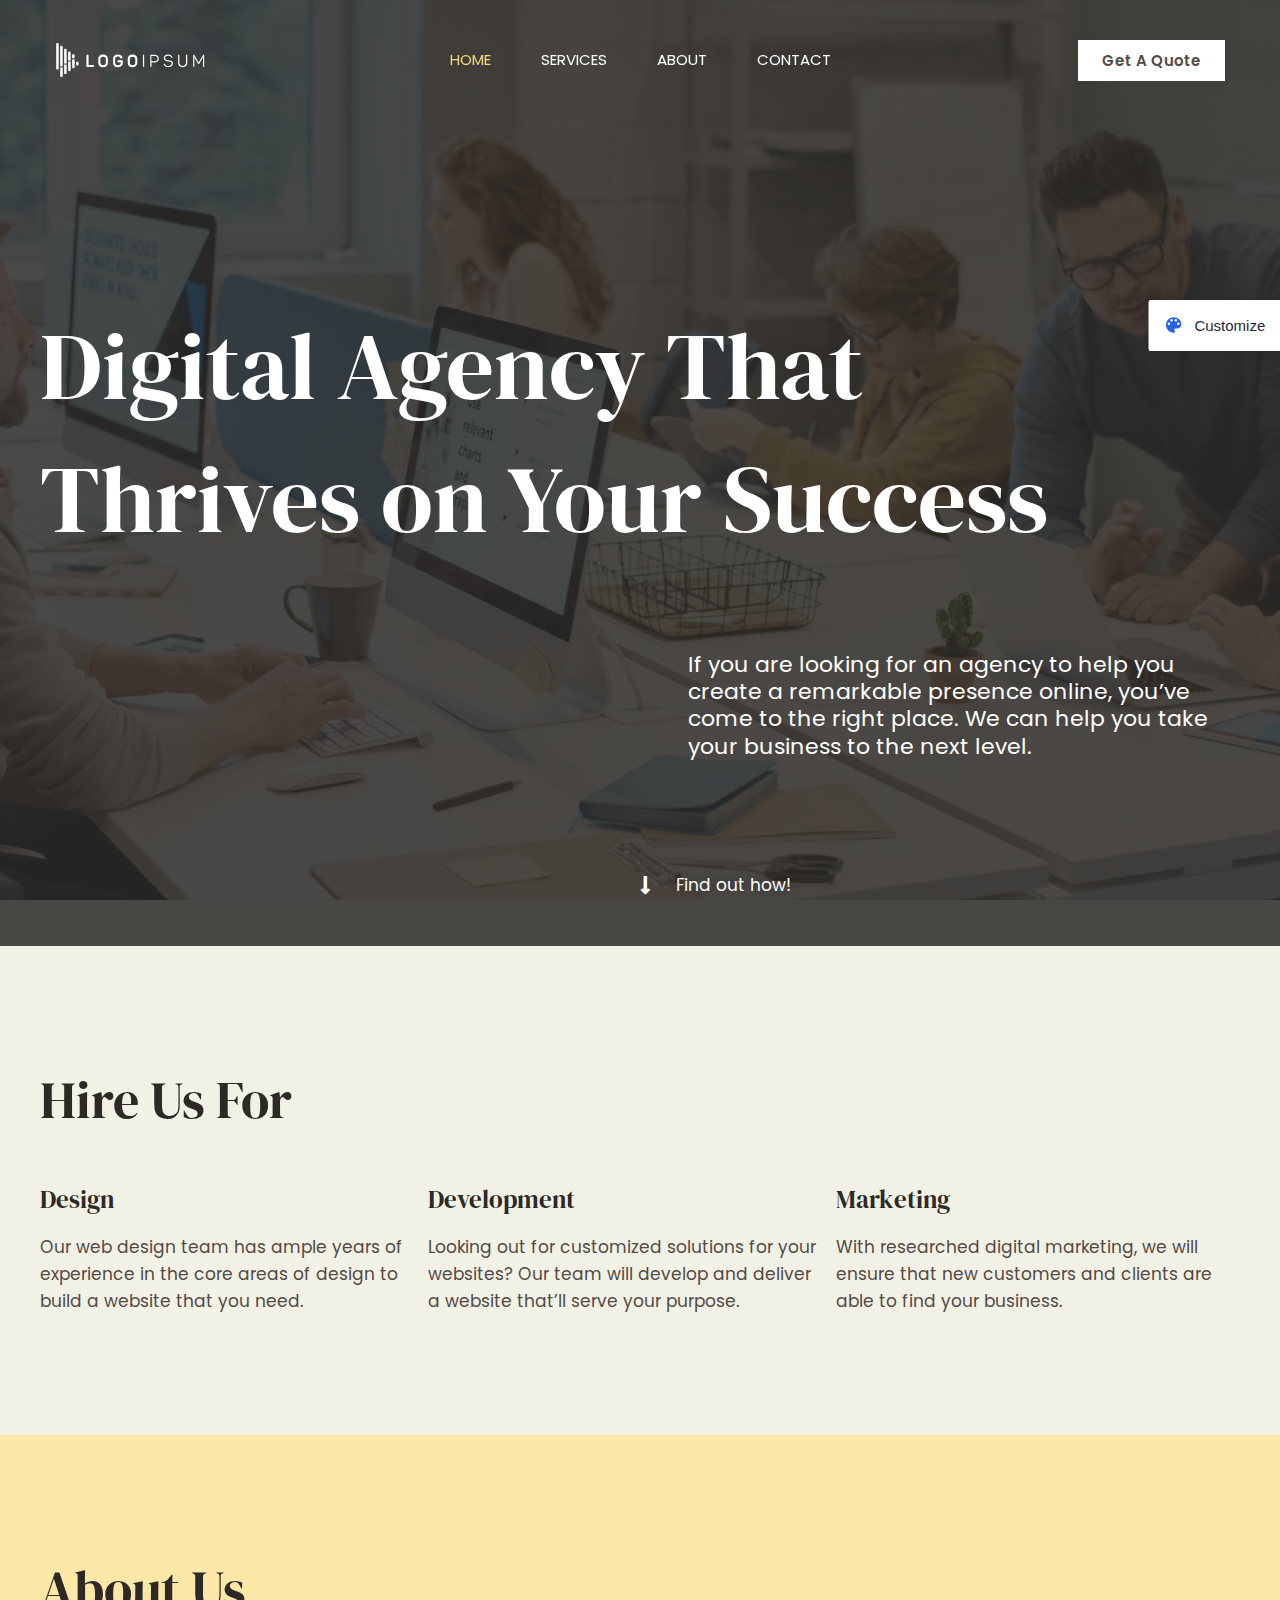
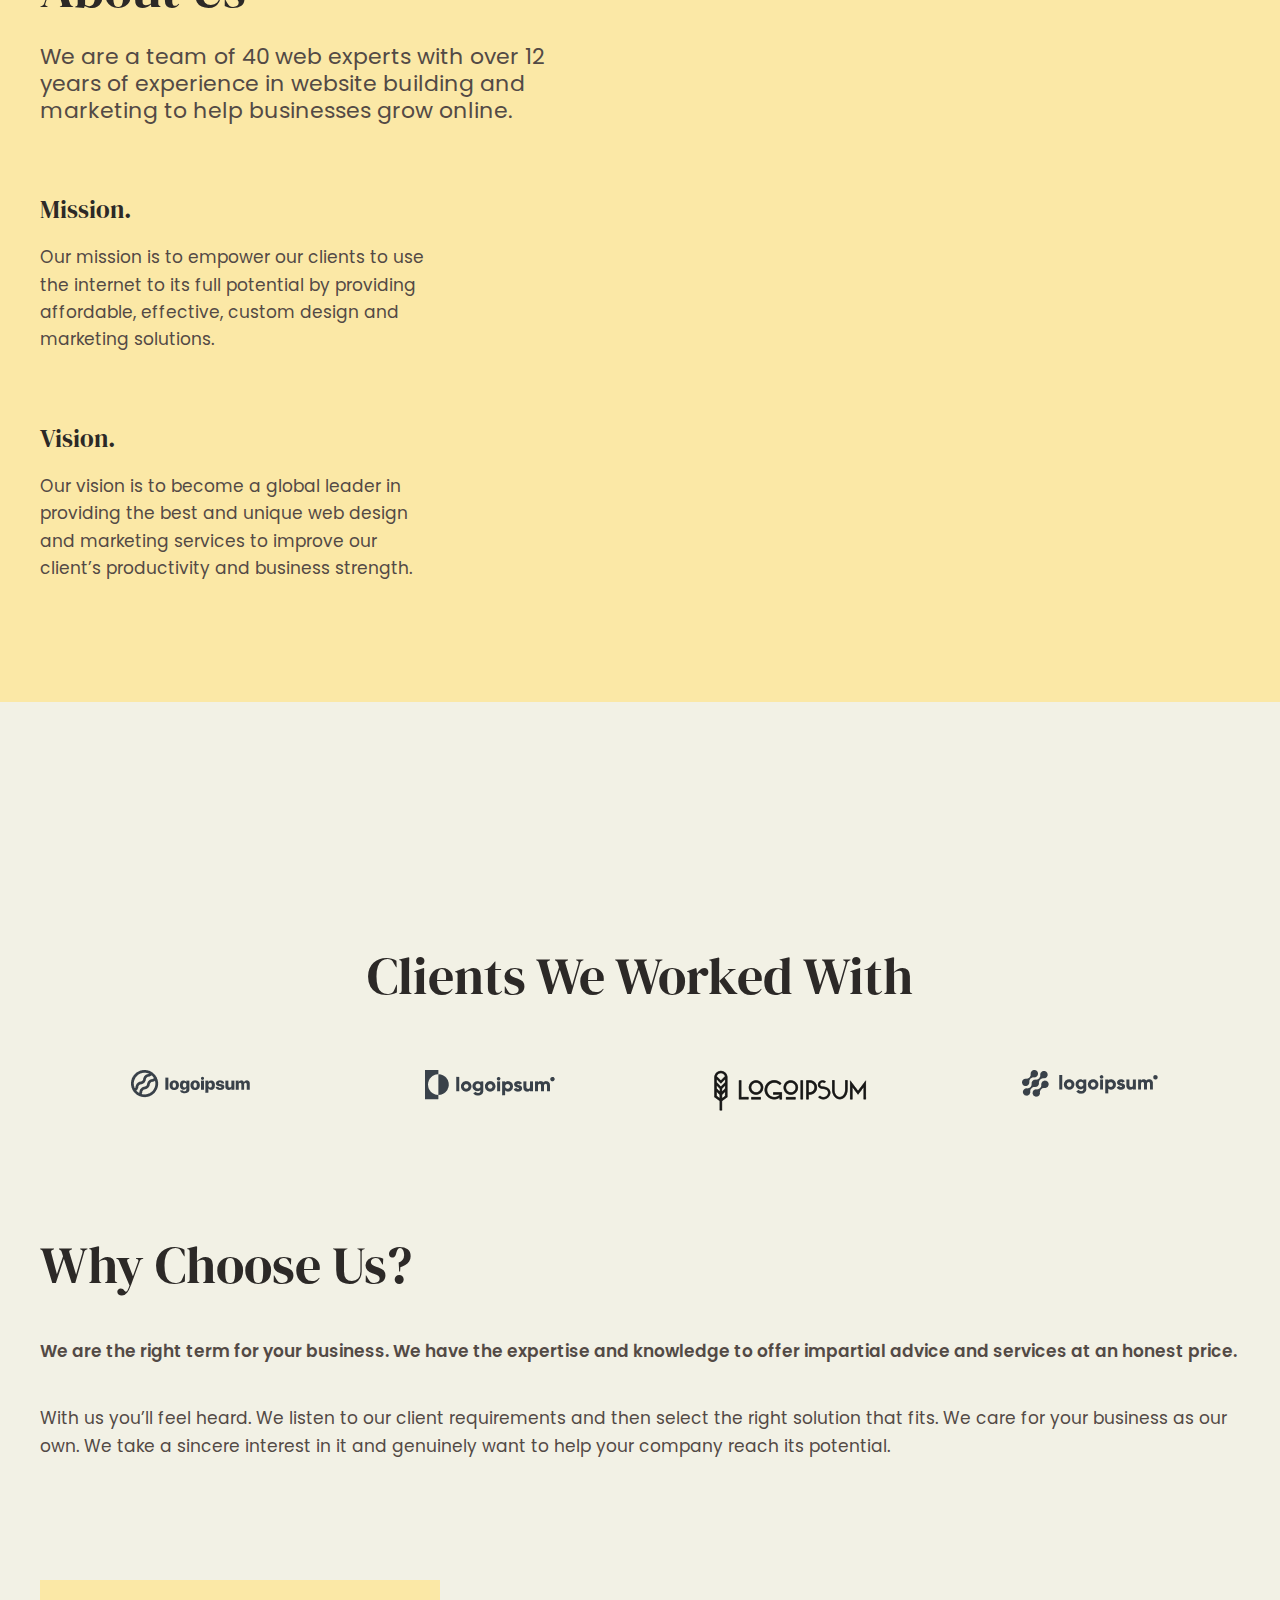
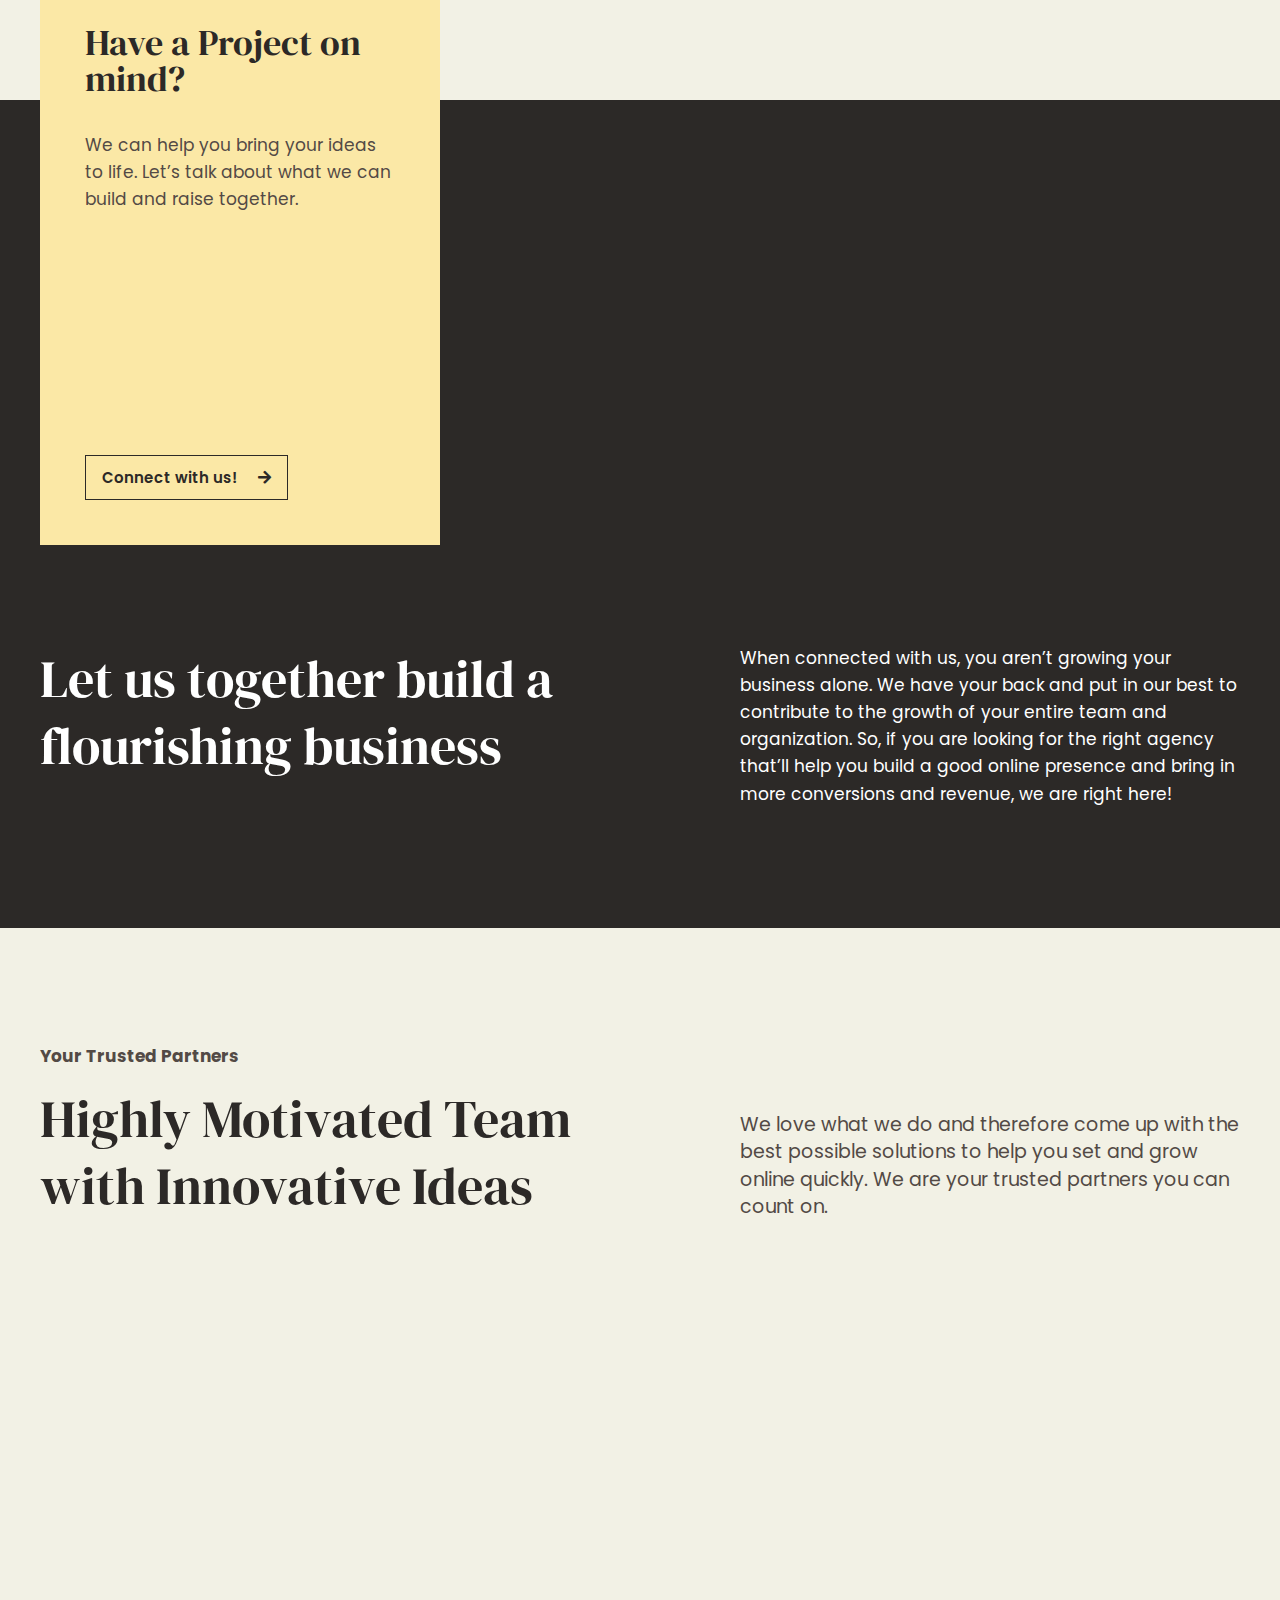
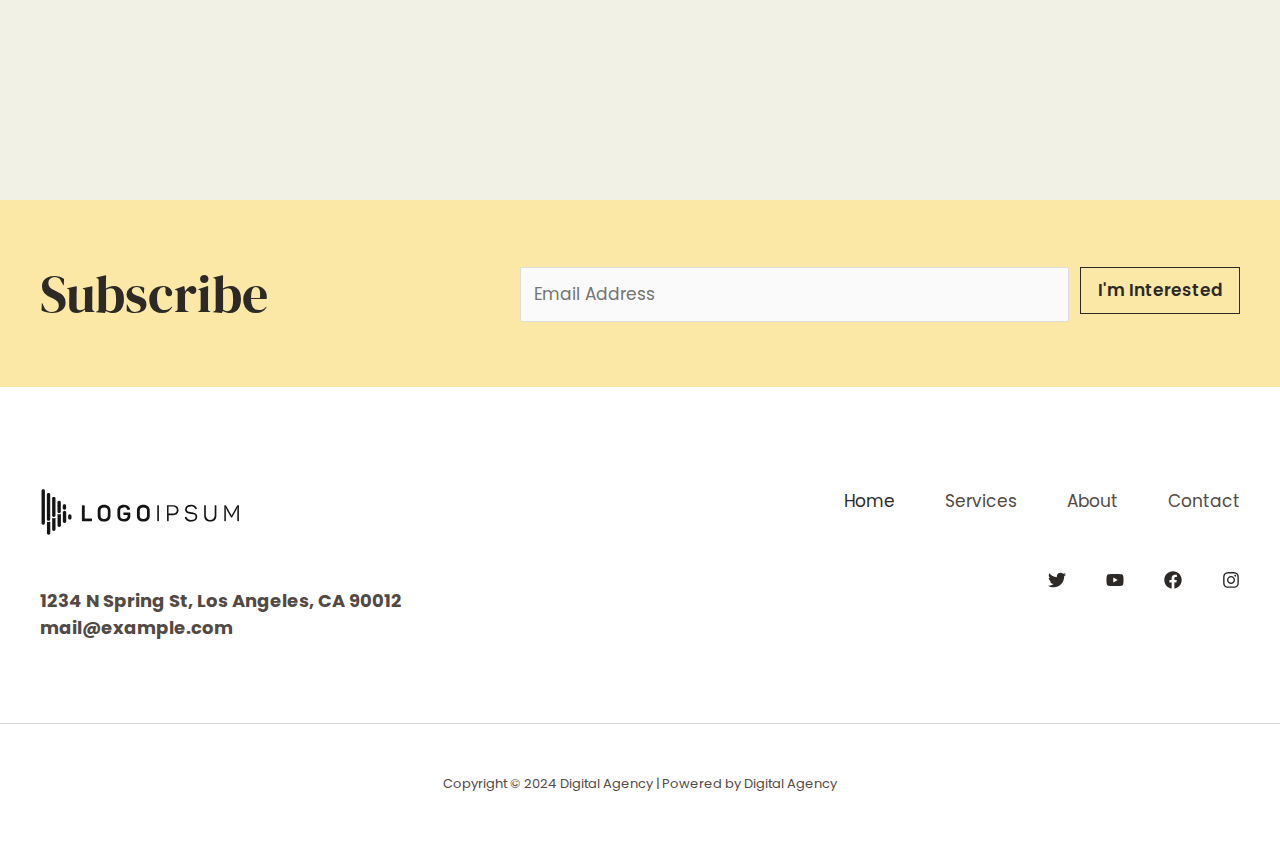
<file: webserver/template_website/digitalagency/index.html>
<!DOCTYPE html><html lang="en-US" data-scrapbook-source="https://websitedemos.net/digital-agency-02/" data-scrapbook-create="20240404154342570"><head>
<meta charset="UTF-8">
<meta name="viewport" content="width=device-width, initial-scale=1">
<link rel="profile" href="https://gmpg.org/xfn/11">
<link id="showcase-cta" rel="stylesheet" type="text/css" media="all" href="style-main.css">
<link id="showcase-cta-google-fonts" rel="stylesheet" type="text/css" media="all" href="css.css">
<meta name="robots" content="noindex, nofollow">

<title>Home - Digital Agency</title>
<meta property="og:locale" content="en_US">
<meta property="og:type" content="website">
<meta property="og:title" content="Home - Digital Agency">
<meta property="og:description" content="Digital Agency That Thrives on Your Success If you are looking for an agency to help you create a remarkable presence online, you’ve come to the right place. We can help you take your business to the next level. Find out how! Hire Us For Design Our web design team has ample years of experience […]">
<meta property="og:url" content="https://websitedemos.net/digital-agency-02/">
<meta property="og:site_name" content="Digital Agency">
<meta property="article:modified_time" content="2024-01-16T09:08:41+00:00">
<meta property="og:image" content="https://websitedemos.net/digital-agency-02/wp-content/uploads/sites/836/2021/05/about.jpg">
<meta name="twitter:card" content="summary_large_image">



<link rel="alternate" type="application/rss+xml" title="Digital Agency » Feed" href="https://websitedemos.net/digital-agency-02/feed/">
<link rel="alternate" type="application/rss+xml" title="Digital Agency » Comments Feed" href="https://websitedemos.net/digital-agency-02/comments/feed/">

<link rel="stylesheet" id="astra-theme-css-css" href="main.min.css" media="all">
<style id="astra-theme-css-inline-css">
:root{--ast-container-default-xlg-padding:6.67em;--ast-container-default-lg-padding:5.67em;--ast-container-default-slg-padding:4.34em;--ast-container-default-md-padding:3.34em;--ast-container-default-sm-padding:6.67em;--ast-container-default-xs-padding:2.4em;--ast-container-default-xxs-padding:1.4em;--ast-code-block-background:#EEEEEE;--ast-comment-inputs-background:#FAFAFA;--ast-normal-container-width:1200px;--ast-narrow-container-width:750px;--ast-blog-title-font-weight:normal;--ast-blog-meta-weight:inherit;}html{font-size:106.25%;}a,.page-title{color:var(--ast-global-color-3);}a:hover,a:focus{color:var(--ast-global-color-1);}body,button,input,select,textarea,.ast-button,.ast-custom-button{font-family:'Poppins',sans-serif;font-weight:400;font-size:17px;font-size:1rem;line-height:var(--ast-body-line-height,1.6em);}blockquote{color:var(--ast-global-color-3);}h1,.entry-content h1,h2,.entry-content h2,h3,.entry-content h3,h4,.entry-content h4,h5,.entry-content h5,h6,.entry-content h6,.site-title,.site-title a{font-family:'DM Serif Display',serif;font-weight:400;}.site-title{font-size:35px;font-size:2.0588235294118rem;display:none;}header .custom-logo-link img{max-width:150px;}.astra-logo-svg{width:150px;}.site-header .site-description{font-size:15px;font-size:0.88235294117647rem;display:none;}.entry-title{font-size:26px;font-size:1.5294117647059rem;}.archive .ast-article-post .ast-article-inner,.blog .ast-article-post .ast-article-inner,.archive .ast-article-post .ast-article-inner:hover,.blog .ast-article-post .ast-article-inner:hover{overflow:hidden;}h1,.entry-content h1{font-size:95px;font-size:5.5882352941176rem;font-family:'DM Serif Display',serif;line-height:1.4em;}h2,.entry-content h2{font-size:52px;font-size:3.0588235294118rem;font-family:'DM Serif Display',serif;line-height:1.3em;}h3,.entry-content h3{font-size:36px;font-size:2.1176470588235rem;font-family:'DM Serif Display',serif;line-height:1em;}h4,.entry-content h4{font-size:25px;font-size:1.4705882352941rem;line-height:1.2em;font-family:'DM Serif Display',serif;}h5,.entry-content h5{font-size:20px;font-size:1.1764705882353rem;line-height:1.2em;font-family:'DM Serif Display',serif;}h6,.entry-content h6{font-size:15px;font-size:0.88235294117647rem;line-height:1.25em;font-family:'DM Serif Display',serif;}::selection{background-color:var(--ast-global-color-0);color:#000000;}body,h1,.entry-title a,.entry-content h1,h2,.entry-content h2,h3,.entry-content h3,h4,.entry-content h4,h5,.entry-content h5,h6,.entry-content h6{color:var(--ast-global-color-3);}.tagcloud a:hover,.tagcloud a:focus,.tagcloud a.current-item{color:#ffffff;border-color:var(--ast-global-color-3);background-color:var(--ast-global-color-3);}input:focus,input[type="text"]:focus,input[type="email"]:focus,input[type="url"]:focus,input[type="password"]:focus,input[type="reset"]:focus,input[type="search"]:focus,textarea:focus{border-color:var(--ast-global-color-3);}input[type="radio"]:checked,input[type=reset],input[type="checkbox"]:checked,input[type="checkbox"]:hover:checked,input[type="checkbox"]:focus:checked,input[type=range]::-webkit-slider-thumb{border-color:var(--ast-global-color-3);background-color:var(--ast-global-color-3);box-shadow:none;}.site-footer a:hover + .post-count,.site-footer a:focus + .post-count{background:var(--ast-global-color-3);border-color:var(--ast-global-color-3);}.single .nav-links .nav-previous,.single .nav-links .nav-next{color:var(--ast-global-color-3);}.entry-meta,.entry-meta *{line-height:1.45;color:var(--ast-global-color-3);}.entry-meta a:not(.ast-button):hover,.entry-meta a:not(.ast-button):hover *,.entry-meta a:not(.ast-button):focus,.entry-meta a:not(.ast-button):focus *,.page-links > .page-link,.page-links .page-link:hover,.post-navigation a:hover{color:var(--ast-global-color-1);}#cat option,.secondary .calendar_wrap thead a,.secondary .calendar_wrap thead a:visited{color:var(--ast-global-color-3);}.secondary .calendar_wrap #today,.ast-progress-val span{background:var(--ast-global-color-3);}.secondary a:hover + .post-count,.secondary a:focus + .post-count{background:var(--ast-global-color-3);border-color:var(--ast-global-color-3);}.calendar_wrap #today > a{color:#ffffff;}.page-links .page-link,.single .post-navigation a{color:var(--ast-global-color-3);}.ast-search-menu-icon .search-form button.search-submit{padding:0 4px;}.ast-search-menu-icon form.search-form{padding-right:0;}.ast-search-menu-icon.slide-search input.search-field{width:0;}.ast-header-search .ast-search-menu-icon.ast-dropdown-active .search-form,.ast-header-search .ast-search-menu-icon.ast-dropdown-active .search-field:focus{transition:all 0.2s;}.search-form input.search-field:focus{outline:none;}.wp-block-latest-posts > li > a{color:var(--ast-global-color-2);}.widget-title,.widget .wp-block-heading{font-size:24px;font-size:1.4117647058824rem;color:var(--ast-global-color-3);}.ast-search-menu-icon.slide-search a:focus-visible:focus-visible,.astra-search-icon:focus-visible,#close:focus-visible,a:focus-visible,.ast-menu-toggle:focus-visible,.site .skip-link:focus-visible,.wp-block-loginout input:focus-visible,.wp-block-search.wp-block-search__button-inside .wp-block-search__inside-wrapper,.ast-header-navigation-arrow:focus-visible,.woocommerce .wc-proceed-to-checkout > .checkout-button:focus-visible,.woocommerce .woocommerce-MyAccount-navigation ul li a:focus-visible,.ast-orders-table__row .ast-orders-table__cell:focus-visible,.woocommerce .woocommerce-order-details .order-again > .button:focus-visible,.woocommerce .woocommerce-message a.button.wc-forward:focus-visible,.woocommerce #minus_qty:focus-visible,.woocommerce #plus_qty:focus-visible,a#ast-apply-coupon:focus-visible,.woocommerce .woocommerce-info a:focus-visible,.woocommerce .astra-shop-summary-wrap a:focus-visible,.woocommerce a.wc-forward:focus-visible,#ast-apply-coupon:focus-visible,.woocommerce-js .woocommerce-mini-cart-item a.remove:focus-visible,#close:focus-visible,.button.search-submit:focus-visible,#search_submit:focus,.normal-search:focus-visible{outline-style:dotted;outline-color:inherit;outline-width:thin;}input:focus,input[type="text"]:focus,input[type="email"]:focus,input[type="url"]:focus,input[type="password"]:focus,input[type="reset"]:focus,input[type="search"]:focus,input[type="number"]:focus,textarea:focus,.wp-block-search__input:focus,[data-section="section-header-mobile-trigger"] .ast-button-wrap .ast-mobile-menu-trigger-minimal:focus,.ast-mobile-popup-drawer.active .menu-toggle-close:focus,.woocommerce-ordering select.orderby:focus,#ast-scroll-top:focus,#coupon_code:focus,.woocommerce-page #comment:focus,.woocommerce #reviews #respond input#submit:focus,.woocommerce a.add_to_cart_button:focus,.woocommerce .button.single_add_to_cart_button:focus,.woocommerce .woocommerce-cart-form button:focus,.woocommerce .woocommerce-cart-form__cart-item .quantity .qty:focus,.woocommerce .woocommerce-billing-fields .woocommerce-billing-fields__field-wrapper .woocommerce-input-wrapper > .input-text:focus,.woocommerce #order_comments:focus,.woocommerce #place_order:focus,.woocommerce .woocommerce-address-fields .woocommerce-address-fields__field-wrapper .woocommerce-input-wrapper > .input-text:focus,.woocommerce .woocommerce-MyAccount-content form button:focus,.woocommerce .woocommerce-MyAccount-content .woocommerce-EditAccountForm .woocommerce-form-row .woocommerce-Input.input-text:focus,.woocommerce .ast-woocommerce-container .woocommerce-pagination ul.page-numbers li a:focus,body #content .woocommerce form .form-row .select2-container--default .select2-selection--single:focus,#ast-coupon-code:focus,.woocommerce.woocommerce-js .quantity input[type=number]:focus,.woocommerce-js .woocommerce-mini-cart-item .quantity input[type=number]:focus,.woocommerce p#ast-coupon-trigger:focus{border-style:dotted;border-color:inherit;border-width:thin;}input{outline:none;}.site-logo-img img{ transition:all 0.2s linear;}body .ast-oembed-container *{position:absolute;top:0;width:100%;height:100%;left:0;}body .wp-block-embed-pocket-casts .ast-oembed-container *{position:unset;}.ast-single-post-featured-section + article {margin-top: 2em;}.site-content .ast-single-post-featured-section img {width: 100%;overflow: hidden;object-fit: cover;}.site > .ast-single-related-posts-container {margin-top: 0;}@media (min-width: 922px) {.ast-desktop .ast-container--narrow {max-width: var(--ast-narrow-container-width);margin: 0 auto;}}.ast-page-builder-template .hentry {margin: 0;}.ast-page-builder-template .site-content > .ast-container {max-width: 100%;padding: 0;}.ast-page-builder-template .site .site-content #primary {padding: 0;margin: 0;}.ast-page-builder-template .no-results {text-align: center;margin: 4em auto;}.ast-page-builder-template .ast-pagination {padding: 2em;}.ast-page-builder-template .entry-header.ast-no-title.ast-no-thumbnail {margin-top: 0;}.ast-page-builder-template .entry-header.ast-header-without-markup {margin-top: 0;margin-bottom: 0;}.ast-page-builder-template .entry-header.ast-no-title.ast-no-meta {margin-bottom: 0;}.ast-page-builder-template.single .post-navigation {padding-bottom: 2em;}.ast-page-builder-template.single-post .site-content > .ast-container {max-width: 100%;}.ast-page-builder-template .entry-header {margin-top: 4em;margin-left: auto;margin-right: auto;padding-left: 20px;padding-right: 20px;}.single.ast-page-builder-template .entry-header {padding-left: 20px;padding-right: 20px;}.ast-page-builder-template .ast-archive-description {margin: 4em auto 0;padding-left: 20px;padding-right: 20px;}.ast-page-builder-template.ast-no-sidebar .entry-content .alignwide {margin-left: 0;margin-right: 0;}@media (max-width:921px){#ast-desktop-header{display:none;}}@media (min-width:922px){#ast-mobile-header{display:none;}}.wp-block-buttons.aligncenter{justify-content:center;}@media (max-width:921px){.ast-theme-transparent-header #primary,.ast-theme-transparent-header #secondary{padding:0;}}@media (max-width:921px){.ast-plain-container.ast-no-sidebar #primary{padding:0;}}.ast-plain-container.ast-no-sidebar #primary{margin-top:0;margin-bottom:0;}.wp-block-button.is-style-outline .wp-block-button__link{border-color:var(--ast-global-color-2);border-top-width:1px;border-right-width:1px;border-bottom-width:1px;border-left-width:1px;}div.wp-block-button.is-style-outline > .wp-block-button__link:not(.has-text-color),div.wp-block-button.wp-block-button__link.is-style-outline:not(.has-text-color){color:var(--ast-global-color-2);}.wp-block-button.is-style-outline .wp-block-button__link:hover,.wp-block-buttons .wp-block-button.is-style-outline .wp-block-button__link:focus,.wp-block-buttons .wp-block-button.is-style-outline > .wp-block-button__link:not(.has-text-color):hover,.wp-block-buttons .wp-block-button.wp-block-button__link.is-style-outline:not(.has-text-color):hover{color:#000000;background-color:rgba(0,0,0,0);border-color:var(--ast-global-color-2);}.post-page-numbers.current .page-link,.ast-pagination .page-numbers.current{color:#000000;border-color:var(--ast-global-color-0);background-color:var(--ast-global-color-0);}.wp-block-buttons .wp-block-button.is-style-outline .wp-block-button__link.wp-element-button,.ast-outline-button,.wp-block-uagb-buttons-child .uagb-buttons-repeater.ast-outline-button{border-color:var(--ast-global-color-2);border-top-width:2px;border-right-width:2px;border-bottom-width:2px;border-left-width:2px;font-family:inherit;font-weight:600;line-height:1em;border-top-left-radius:0;border-top-right-radius:0;border-bottom-right-radius:0;border-bottom-left-radius:0;}.wp-block-buttons .wp-block-button.is-style-outline > .wp-block-button__link:not(.has-text-color),.wp-block-buttons .wp-block-button.wp-block-button__link.is-style-outline:not(.has-text-color),.ast-outline-button{color:var(--ast-global-color-2);}.wp-block-button.is-style-outline .wp-block-button__link:hover,.wp-block-buttons .wp-block-button.is-style-outline .wp-block-button__link:focus,.wp-block-buttons .wp-block-button.is-style-outline > .wp-block-button__link:not(.has-text-color):hover,.wp-block-buttons .wp-block-button.wp-block-button__link.is-style-outline:not(.has-text-color):hover,.ast-outline-button:hover,.ast-outline-button:focus,.wp-block-uagb-buttons-child .uagb-buttons-repeater.ast-outline-button:hover,.wp-block-uagb-buttons-child .uagb-buttons-repeater.ast-outline-button:focus{color:#000000;background-color:rgba(0,0,0,0);border-color:var(--ast-global-color-2);}.wp-block-button .wp-block-button__link.wp-element-button.is-style-outline:not(.has-background),.wp-block-button.is-style-outline>.wp-block-button__link.wp-element-button:not(.has-background),.ast-outline-button{background-color:rgba(255,255,255,0);}.entry-content[ast-blocks-layout] > figure{margin-bottom:1em;}@media (max-width:921px){.ast-separate-container #primary,.ast-separate-container #secondary{padding:1.5em 0;}#primary,#secondary{padding:1.5em 0;margin:0;}.ast-left-sidebar #content > .ast-container{display:flex;flex-direction:column-reverse;width:100%;}.ast-separate-container .ast-article-post,.ast-separate-container .ast-article-single{padding:1.5em 2.14em;}.ast-author-box img.avatar{margin:20px 0 0 0;}}@media (min-width:922px){.ast-separate-container.ast-right-sidebar #primary,.ast-separate-container.ast-left-sidebar #primary{border:0;}.search-no-results.ast-separate-container #primary{margin-bottom:4em;}}.elementor-button-wrapper .elementor-button{border-style:solid;text-decoration:none;border-top-width:1px;border-right-width:1px;border-left-width:1px;border-bottom-width:1px;}body .elementor-button.elementor-size-sm,body .elementor-button.elementor-size-xs,body .elementor-button.elementor-size-md,body .elementor-button.elementor-size-lg,body .elementor-button.elementor-size-xl,body .elementor-button{border-top-left-radius:0;border-top-right-radius:0;border-bottom-right-radius:0;border-bottom-left-radius:0;padding-top:14px;padding-right:16px;padding-bottom:14px;padding-left:16px;}.elementor-button-wrapper .elementor-button{border-color:var(--ast-global-color-2);background-color:transparent;}.elementor-button-wrapper .elementor-button:hover,.elementor-button-wrapper .elementor-button:focus{color:#000000;background-color:rgba(0,0,0,0);border-color:var(--ast-global-color-2);}.wp-block-button .wp-block-button__link ,.elementor-button-wrapper .elementor-button,.elementor-button-wrapper .elementor-button:visited{color:#2c2927;}.elementor-button-wrapper .elementor-button{font-weight:600;line-height:1em;}.wp-block-button .wp-block-button__link:hover,.wp-block-button .wp-block-button__link:focus{color:#000000;background-color:rgba(0,0,0,0);border-color:var(--ast-global-color-2);}.elementor-widget-heading h1.elementor-heading-title{line-height:1.4em;}.elementor-widget-heading h2.elementor-heading-title{line-height:1.3em;}.elementor-widget-heading h3.elementor-heading-title{line-height:1em;}.elementor-widget-heading h4.elementor-heading-title{line-height:1.2em;}.elementor-widget-heading h5.elementor-heading-title{line-height:1.2em;}.elementor-widget-heading h6.elementor-heading-title{line-height:1.25em;}.wp-block-button .wp-block-button__link,.wp-block-search .wp-block-search__button,body .wp-block-file .wp-block-file__button{border-style:solid;border-top-width:1px;border-right-width:1px;border-left-width:1px;border-bottom-width:1px;border-color:var(--ast-global-color-2);background-color:transparent;color:#2c2927;font-family:inherit;font-weight:600;line-height:1em;border-top-left-radius:0;border-top-right-radius:0;border-bottom-right-radius:0;border-bottom-left-radius:0;padding-top:14px;padding-right:16px;padding-bottom:14px;padding-left:16px;}.menu-toggle,button,.ast-button,.ast-custom-button,.button,input#submit,input[type="button"],input[type="submit"],input[type="reset"],form[CLASS*="wp-block-search__"].wp-block-search .wp-block-search__inside-wrapper .wp-block-search__button,body .wp-block-file .wp-block-file__button,.woocommerce-js a.button,.woocommerce button.button,.woocommerce .woocommerce-message a.button,.woocommerce #respond input#submit.alt,.woocommerce input.button.alt,.woocommerce input.button,.woocommerce input.button:disabled,.woocommerce input.button:disabled[disabled],.woocommerce input.button:disabled:hover,.woocommerce input.button:disabled[disabled]:hover,.woocommerce #respond input#submit,.woocommerce button.button.alt.disabled,.wc-block-grid__products .wc-block-grid__product .wp-block-button__link,.wc-block-grid__product-onsale,[CLASS*="wc-block"] button,.woocommerce-js .astra-cart-drawer .astra-cart-drawer-content .woocommerce-mini-cart__buttons .button:not(.checkout):not(.ast-continue-shopping),.woocommerce-js .astra-cart-drawer .astra-cart-drawer-content .woocommerce-mini-cart__buttons a.checkout,.woocommerce button.button.alt.disabled.wc-variation-selection-needed,[CLASS*="wc-block"] .wc-block-components-button{border-style:solid;border-top-width:1px;border-right-width:1px;border-left-width:1px;border-bottom-width:1px;color:#2c2927;border-color:var(--ast-global-color-2);background-color:transparent;padding-top:14px;padding-right:16px;padding-bottom:14px;padding-left:16px;font-family:inherit;font-weight:600;line-height:1em;border-top-left-radius:0;border-top-right-radius:0;border-bottom-right-radius:0;border-bottom-left-radius:0;}button:focus,.menu-toggle:hover,button:hover,.ast-button:hover,.ast-custom-button:hover .button:hover,.ast-custom-button:hover ,input[type=reset]:hover,input[type=reset]:focus,input#submit:hover,input#submit:focus,input[type="button"]:hover,input[type="button"]:focus,input[type="submit"]:hover,input[type="submit"]:focus,form[CLASS*="wp-block-search__"].wp-block-search .wp-block-search__inside-wrapper .wp-block-search__button:hover,form[CLASS*="wp-block-search__"].wp-block-search .wp-block-search__inside-wrapper .wp-block-search__button:focus,body .wp-block-file .wp-block-file__button:hover,body .wp-block-file .wp-block-file__button:focus,.woocommerce-js a.button:hover,.woocommerce button.button:hover,.woocommerce .woocommerce-message a.button:hover,.woocommerce #respond input#submit:hover,.woocommerce #respond input#submit.alt:hover,.woocommerce input.button.alt:hover,.woocommerce input.button:hover,.woocommerce button.button.alt.disabled:hover,.wc-block-grid__products .wc-block-grid__product .wp-block-button__link:hover,[CLASS*="wc-block"] button:hover,.woocommerce-js .astra-cart-drawer .astra-cart-drawer-content .woocommerce-mini-cart__buttons .button:not(.checkout):not(.ast-continue-shopping):hover,.woocommerce-js .astra-cart-drawer .astra-cart-drawer-content .woocommerce-mini-cart__buttons a.checkout:hover,.woocommerce button.button.alt.disabled.wc-variation-selection-needed:hover,[CLASS*="wc-block"] .wc-block-components-button:hover,[CLASS*="wc-block"] .wc-block-components-button:focus{color:#000000;background-color:rgba(0,0,0,0);border-color:var(--ast-global-color-2);}@media (max-width:921px){.ast-mobile-header-stack .main-header-bar .ast-search-menu-icon{display:inline-block;}.ast-header-break-point.ast-header-custom-item-outside .ast-mobile-header-stack .main-header-bar .ast-search-icon{margin:0;}.ast-comment-avatar-wrap img{max-width:2.5em;}.ast-comment-meta{padding:0 1.8888em 1.3333em;}.ast-separate-container .ast-comment-list li.depth-1{padding:1.5em 2.14em;}.ast-separate-container .comment-respond{padding:2em 2.14em;}}@media (min-width:544px){.ast-container{max-width:100%;}}@media (max-width:544px){.ast-separate-container .ast-article-post,.ast-separate-container .ast-article-single,.ast-separate-container .comments-title,.ast-separate-container .ast-archive-description{padding:1.5em 1em;}.ast-separate-container #content .ast-container{padding-left:0.54em;padding-right:0.54em;}.ast-separate-container .ast-comment-list .bypostauthor{padding:.5em;}.ast-search-menu-icon.ast-dropdown-active .search-field{width:170px;}}body,.ast-separate-container{background-color:var(--ast-global-color-4);;background-image:none;;}@media (max-width:921px){.site-title{display:none;}.site-header .site-description{display:none;}h1,.entry-content h1{font-size:50px;}h2,.entry-content h2{font-size:32px;}h3,.entry-content h3{font-size:26px;}h4,.entry-content h4{font-size:22px;font-size:1.2941176470588rem;}h5,.entry-content h5{font-size:18px;font-size:1.0588235294118rem;}h6,.entry-content h6{font-size:15px;font-size:0.88235294117647rem;}}@media (max-width:544px){.site-title{display:none;}.site-header .site-description{display:none;}h1,.entry-content h1{font-size:32px;}h2,.entry-content h2{font-size:28px;}h3,.entry-content h3{font-size:22px;}h4,.entry-content h4{font-size:20px;font-size:1.1764705882353rem;}h5,.entry-content h5{font-size:17px;font-size:1rem;}h6,.entry-content h6{font-size:15px;font-size:0.88235294117647rem;}}@media (max-width:921px){html{font-size:96.9%;}}@media (max-width:544px){html{font-size:96.9%;}}@media (min-width:922px){.ast-container{max-width:1240px;}}@media (min-width:922px){.site-content .ast-container{display:flex;}}@media (max-width:921px){.site-content .ast-container{flex-direction:column;}}@media (min-width:922px){.main-header-menu .sub-menu .menu-item.ast-left-align-sub-menu:hover > .sub-menu,.main-header-menu .sub-menu .menu-item.ast-left-align-sub-menu.focus > .sub-menu{margin-left:-0px;}}.ast-theme-transparent-header [data-section="section-header-mobile-trigger"] .ast-button-wrap .ast-mobile-menu-trigger-fill,.ast-theme-transparent-header [data-section="section-header-mobile-trigger"] .ast-button-wrap .ast-mobile-menu-trigger-minimal{border:none;}.site .comments-area{padding-bottom:3em;}.wp-block-file {display: flex;align-items: center;flex-wrap: wrap;justify-content: space-between;}.wp-block-pullquote {border: none;}.wp-block-pullquote blockquote::before {content: "\201D";font-family: "Helvetica",sans-serif;display: flex;transform: rotate( 180deg );font-size: 6rem;font-style: normal;line-height: 1;font-weight: bold;align-items: center;justify-content: center;}.has-text-align-right > blockquote::before {justify-content: flex-start;}.has-text-align-left > blockquote::before {justify-content: flex-end;}figure.wp-block-pullquote.is-style-solid-color blockquote {max-width: 100%;text-align: inherit;}html body {--wp--custom--ast-default-block-top-padding: 3em;--wp--custom--ast-default-block-right-padding: 3em;--wp--custom--ast-default-block-bottom-padding: 3em;--wp--custom--ast-default-block-left-padding: 3em;--wp--custom--ast-container-width: 1200px;--wp--custom--ast-content-width-size: 1200px;--wp--custom--ast-wide-width-size: calc(1200px + var(--wp--custom--ast-default-block-left-padding) + var(--wp--custom--ast-default-block-right-padding));}.ast-narrow-container {--wp--custom--ast-content-width-size: 750px;--wp--custom--ast-wide-width-size: 750px;}@media(max-width: 921px) {html body {--wp--custom--ast-default-block-top-padding: 3em;--wp--custom--ast-default-block-right-padding: 2em;--wp--custom--ast-default-block-bottom-padding: 3em;--wp--custom--ast-default-block-left-padding: 2em;}}@media(max-width: 544px) {html body {--wp--custom--ast-default-block-top-padding: 3em;--wp--custom--ast-default-block-right-padding: 1.5em;--wp--custom--ast-default-block-bottom-padding: 3em;--wp--custom--ast-default-block-left-padding: 1.5em;}}.entry-content > .wp-block-group,.entry-content > .wp-block-cover,.entry-content > .wp-block-columns {padding-top: var(--wp--custom--ast-default-block-top-padding);padding-right: var(--wp--custom--ast-default-block-right-padding);padding-bottom: var(--wp--custom--ast-default-block-bottom-padding);padding-left: var(--wp--custom--ast-default-block-left-padding);}.ast-plain-container.ast-no-sidebar .entry-content > .alignfull,.ast-page-builder-template .ast-no-sidebar .entry-content > .alignfull {margin-left: calc( -50vw + 50%);margin-right: calc( -50vw + 50%);max-width: 100vw;width: 100vw;}.ast-plain-container.ast-no-sidebar .entry-content .alignfull .alignfull,.ast-page-builder-template.ast-no-sidebar .entry-content .alignfull .alignfull,.ast-plain-container.ast-no-sidebar .entry-content .alignfull .alignwide,.ast-page-builder-template.ast-no-sidebar .entry-content .alignfull .alignwide,.ast-plain-container.ast-no-sidebar .entry-content .alignwide .alignfull,.ast-page-builder-template.ast-no-sidebar .entry-content .alignwide .alignfull,.ast-plain-container.ast-no-sidebar .entry-content .alignwide .alignwide,.ast-page-builder-template.ast-no-sidebar .entry-content .alignwide .alignwide,.ast-plain-container.ast-no-sidebar .entry-content .wp-block-column .alignfull,.ast-page-builder-template.ast-no-sidebar .entry-content .wp-block-column .alignfull,.ast-plain-container.ast-no-sidebar .entry-content .wp-block-column .alignwide,.ast-page-builder-template.ast-no-sidebar .entry-content .wp-block-column .alignwide {margin-left: auto;margin-right: auto;width: 100%;}[ast-blocks-layout] .wp-block-separator:not(.is-style-dots) {height: 0;}[ast-blocks-layout] .wp-block-separator {margin: 20px auto;}[ast-blocks-layout] .wp-block-separator:not(.is-style-wide):not(.is-style-dots) {max-width: 100px;}[ast-blocks-layout] .wp-block-separator.has-background {padding: 0;}.entry-content[ast-blocks-layout] > * {max-width: var(--wp--custom--ast-content-width-size);margin-left: auto;margin-right: auto;}.entry-content[ast-blocks-layout] > .alignwide {max-width: var(--wp--custom--ast-wide-width-size);}.entry-content[ast-blocks-layout] .alignfull {max-width: none;}.entry-content .wp-block-columns {margin-bottom: 0;}blockquote {margin: 1.5em;border-color: rgba(0,0,0,0.05);}.wp-block-quote:not(.has-text-align-right):not(.has-text-align-center) {border-left: 5px solid rgba(0,0,0,0.05);}.has-text-align-right > blockquote,blockquote.has-text-align-right {border-right: 5px solid rgba(0,0,0,0.05);}.has-text-align-left > blockquote,blockquote.has-text-align-left {border-left: 5px solid rgba(0,0,0,0.05);}.wp-block-site-tagline,.wp-block-latest-posts .read-more {margin-top: 15px;}.wp-block-loginout p label {display: block;}.wp-block-loginout p:not(.login-remember):not(.login-submit) input {width: 100%;}.wp-block-loginout input:focus {border-color: transparent;}.wp-block-loginout input:focus {outline: thin dotted;}.entry-content .wp-block-media-text .wp-block-media-text__content {padding: 0 0 0 8%;}.entry-content .wp-block-media-text.has-media-on-the-right .wp-block-media-text__content {padding: 0 8% 0 0;}.entry-content .wp-block-media-text.has-background .wp-block-media-text__content {padding: 8%;}.entry-content .wp-block-cover:not([class*="background-color"]) .wp-block-cover__inner-container,.entry-content .wp-block-cover:not([class*="background-color"]) .wp-block-cover-image-text,.entry-content .wp-block-cover:not([class*="background-color"]) .wp-block-cover-text,.entry-content .wp-block-cover-image:not([class*="background-color"]) .wp-block-cover__inner-container,.entry-content .wp-block-cover-image:not([class*="background-color"]) .wp-block-cover-image-text,.entry-content .wp-block-cover-image:not([class*="background-color"]) .wp-block-cover-text {color: var(--ast-global-color-5);}.wp-block-loginout .login-remember input {width: 1.1rem;height: 1.1rem;margin: 0 5px 4px 0;vertical-align: middle;}.wp-block-latest-posts > li > *:first-child,.wp-block-latest-posts:not(.is-grid) > li:first-child {margin-top: 0;}.wp-block-search__inside-wrapper .wp-block-search__input {padding: 0 10px;color: var(--ast-global-color-3);background: var(--ast-global-color-5);border-color: var(--ast-border-color);}.wp-block-latest-posts .read-more {margin-bottom: 1.5em;}.wp-block-search__no-button .wp-block-search__inside-wrapper .wp-block-search__input {padding-top: 5px;padding-bottom: 5px;}.wp-block-latest-posts .wp-block-latest-posts__post-date,.wp-block-latest-posts .wp-block-latest-posts__post-author {font-size: 1rem;}.wp-block-latest-posts > li > *,.wp-block-latest-posts:not(.is-grid) > li {margin-top: 12px;margin-bottom: 12px;}.ast-page-builder-template .entry-content[ast-blocks-layout] > *,.ast-page-builder-template .entry-content[ast-blocks-layout] > .alignfull > * {max-width: none;}.ast-page-builder-template .entry-content[ast-blocks-layout] > .alignwide > * {max-width: var(--wp--custom--ast-wide-width-size);}.ast-page-builder-template .entry-content[ast-blocks-layout] > .inherit-container-width > *,.ast-page-builder-template .entry-content[ast-blocks-layout] > * > *,.entry-content[ast-blocks-layout] > .wp-block-cover .wp-block-cover__inner-container {max-width: var(--wp--custom--ast-content-width-size);margin-left: auto;margin-right: auto;}.entry-content[ast-blocks-layout] .wp-block-cover:not(.alignleft):not(.alignright) {width: auto;}@media(max-width: 1200px) {.ast-separate-container .entry-content > .alignfull,.ast-separate-container .entry-content[ast-blocks-layout] > .alignwide,.ast-plain-container .entry-content[ast-blocks-layout] > .alignwide,.ast-plain-container .entry-content .alignfull {margin-left: calc(-1 * min(var(--ast-container-default-xlg-padding),20px)) ;margin-right: calc(-1 * min(var(--ast-container-default-xlg-padding),20px));}}@media(min-width: 1201px) {.ast-separate-container .entry-content > .alignfull {margin-left: calc(-1 * var(--ast-container-default-xlg-padding) );margin-right: calc(-1 * var(--ast-container-default-xlg-padding) );}.ast-separate-container .entry-content[ast-blocks-layout] > .alignwide,.ast-plain-container .entry-content[ast-blocks-layout] > .alignwide {margin-left: calc(-1 * var(--wp--custom--ast-default-block-left-padding) );margin-right: calc(-1 * var(--wp--custom--ast-default-block-right-padding) );}}@media(min-width: 921px) {.ast-separate-container .entry-content .wp-block-group.alignwide:not(.inherit-container-width) > :where(:not(.alignleft):not(.alignright)),.ast-plain-container .entry-content .wp-block-group.alignwide:not(.inherit-container-width) > :where(:not(.alignleft):not(.alignright)) {max-width: calc( var(--wp--custom--ast-content-width-size) + 80px );}.ast-plain-container.ast-right-sidebar .entry-content[ast-blocks-layout] .alignfull,.ast-plain-container.ast-left-sidebar .entry-content[ast-blocks-layout] .alignfull {margin-left: -60px;margin-right: -60px;}}@media(min-width: 544px) {.entry-content > .alignleft {margin-right: 20px;}.entry-content > .alignright {margin-left: 20px;}}@media (max-width:544px){.wp-block-columns .wp-block-column:not(:last-child){margin-bottom:20px;}.wp-block-latest-posts{margin:0;}}@media( max-width: 600px ) {.entry-content .wp-block-media-text .wp-block-media-text__content,.entry-content .wp-block-media-text.has-media-on-the-right .wp-block-media-text__content {padding: 8% 0 0;}.entry-content .wp-block-media-text.has-background .wp-block-media-text__content {padding: 8%;}}.ast-page-builder-template .entry-header {padding-left: 0;}.ast-narrow-container .site-content .wp-block-uagb-image--align-full .wp-block-uagb-image__figure {max-width: 100%;margin-left: auto;margin-right: auto;}:root .has-ast-global-color-0-color{color:var(--ast-global-color-0);}:root .has-ast-global-color-0-background-color{background-color:var(--ast-global-color-0);}:root .wp-block-button .has-ast-global-color-0-color{color:var(--ast-global-color-0);}:root .wp-block-button .has-ast-global-color-0-background-color{background-color:var(--ast-global-color-0);}:root .has-ast-global-color-1-color{color:var(--ast-global-color-1);}:root .has-ast-global-color-1-background-color{background-color:var(--ast-global-color-1);}:root .wp-block-button .has-ast-global-color-1-color{color:var(--ast-global-color-1);}:root .wp-block-button .has-ast-global-color-1-background-color{background-color:var(--ast-global-color-1);}:root .has-ast-global-color-2-color{color:var(--ast-global-color-2);}:root .has-ast-global-color-2-background-color{background-color:var(--ast-global-color-2);}:root .wp-block-button .has-ast-global-color-2-color{color:var(--ast-global-color-2);}:root .wp-block-button .has-ast-global-color-2-background-color{background-color:var(--ast-global-color-2);}:root .has-ast-global-color-3-color{color:var(--ast-global-color-3);}:root .has-ast-global-color-3-background-color{background-color:var(--ast-global-color-3);}:root .wp-block-button .has-ast-global-color-3-color{color:var(--ast-global-color-3);}:root .wp-block-button .has-ast-global-color-3-background-color{background-color:var(--ast-global-color-3);}:root .has-ast-global-color-4-color{color:var(--ast-global-color-4);}:root .has-ast-global-color-4-background-color{background-color:var(--ast-global-color-4);}:root .wp-block-button .has-ast-global-color-4-color{color:var(--ast-global-color-4);}:root .wp-block-button .has-ast-global-color-4-background-color{background-color:var(--ast-global-color-4);}:root .has-ast-global-color-5-color{color:var(--ast-global-color-5);}:root .has-ast-global-color-5-background-color{background-color:var(--ast-global-color-5);}:root .wp-block-button .has-ast-global-color-5-color{color:var(--ast-global-color-5);}:root .wp-block-button .has-ast-global-color-5-background-color{background-color:var(--ast-global-color-5);}:root .has-ast-global-color-6-color{color:var(--ast-global-color-6);}:root .has-ast-global-color-6-background-color{background-color:var(--ast-global-color-6);}:root .wp-block-button .has-ast-global-color-6-color{color:var(--ast-global-color-6);}:root .wp-block-button .has-ast-global-color-6-background-color{background-color:var(--ast-global-color-6);}:root .has-ast-global-color-7-color{color:var(--ast-global-color-7);}:root .has-ast-global-color-7-background-color{background-color:var(--ast-global-color-7);}:root .wp-block-button .has-ast-global-color-7-color{color:var(--ast-global-color-7);}:root .wp-block-button .has-ast-global-color-7-background-color{background-color:var(--ast-global-color-7);}:root .has-ast-global-color-8-color{color:var(--ast-global-color-8);}:root .has-ast-global-color-8-background-color{background-color:var(--ast-global-color-8);}:root .wp-block-button .has-ast-global-color-8-color{color:var(--ast-global-color-8);}:root .wp-block-button .has-ast-global-color-8-background-color{background-color:var(--ast-global-color-8);}:root{--ast-global-color-0:#fbe8a6;--ast-global-color-1:#f3d97a;--ast-global-color-2:#2c2927;--ast-global-color-3:#534a45;--ast-global-color-4:#f2f1e5;--ast-global-color-5:#ffffff;--ast-global-color-6:#f2f5f7;--ast-global-color-7:#2c2927;--ast-global-color-8:#000000;}:root {--ast-border-color : #dddddd;}.ast-single-entry-banner {-js-display: flex;display: flex;flex-direction: column;justify-content: center;text-align: center;position: relative;background: #eeeeee;}.ast-single-entry-banner[data-banner-layout="layout-1"] {max-width: 1200px;background: inherit;padding: 20px 0;}.ast-single-entry-banner[data-banner-width-type="custom"] {margin: 0 auto;width: 100%;}.ast-single-entry-banner + .site-content .entry-header {margin-bottom: 0;}.site .ast-author-avatar {--ast-author-avatar-size: ;}a.ast-underline-text {text-decoration: underline;}.ast-container > .ast-terms-link {position: relative;display: block;}a.ast-button.ast-badge-tax {padding: 4px 8px;border-radius: 3px;font-size: inherit;}header.entry-header > *:not(:last-child){margin-bottom:10px;}.ast-archive-entry-banner {-js-display: flex;display: flex;flex-direction: column;justify-content: center;text-align: center;position: relative;background: #eeeeee;}.ast-archive-entry-banner[data-banner-width-type="custom"] {margin: 0 auto;width: 100%;}.ast-archive-entry-banner[data-banner-layout="layout-1"] {background: inherit;padding: 20px 0;text-align: left;}body.archive .ast-archive-description{max-width:1200px;width:100%;text-align:left;padding-top:3em;padding-right:3em;padding-bottom:3em;padding-left:3em;}body.archive .ast-archive-description .ast-archive-title,body.archive .ast-archive-description .ast-archive-title *{font-size:40px;font-size:2.3529411764706rem;}body.archive .ast-archive-description > *:not(:last-child){margin-bottom:10px;}@media (max-width:921px){body.archive .ast-archive-description{text-align:left;}}@media (max-width:544px){body.archive .ast-archive-description{text-align:left;}}.ast-theme-transparent-header #masthead .site-logo-img .transparent-custom-logo .astra-logo-svg{width:150px;}.ast-theme-transparent-header #masthead .site-logo-img .transparent-custom-logo img{ max-width:150px;}@media (max-width:921px){.ast-theme-transparent-header #masthead .site-logo-img .transparent-custom-logo .astra-logo-svg{width:120px;}.ast-theme-transparent-header #masthead .site-logo-img .transparent-custom-logo img{ max-width:120px;}}@media (max-width:543px){.ast-theme-transparent-header #masthead .site-logo-img .transparent-custom-logo .astra-logo-svg{width:100px;}.ast-theme-transparent-header #masthead .site-logo-img .transparent-custom-logo img{ max-width:100px;}}@media (min-width:921px){.ast-theme-transparent-header #masthead{position:absolute;left:0;right:0;}.ast-theme-transparent-header .main-header-bar,.ast-theme-transparent-header.ast-header-break-point .main-header-bar{background:none;}body.elementor-editor-active.ast-theme-transparent-header #masthead,.fl-builder-edit .ast-theme-transparent-header #masthead,body.vc_editor.ast-theme-transparent-header #masthead,body.brz-ed.ast-theme-transparent-header #masthead{z-index:0;}.ast-header-break-point.ast-replace-site-logo-transparent.ast-theme-transparent-header .custom-mobile-logo-link{display:none;}.ast-header-break-point.ast-replace-site-logo-transparent.ast-theme-transparent-header .transparent-custom-logo{display:inline-block;}.ast-theme-transparent-header .ast-above-header,.ast-theme-transparent-header .ast-above-header.ast-above-header-bar{background-image:none;background-color:transparent;}.ast-theme-transparent-header .ast-below-header{background-image:none;background-color:transparent;}}.ast-theme-transparent-header .ast-builder-menu .main-header-menu,.ast-theme-transparent-header .ast-builder-menu .main-header-menu .menu-link,.ast-theme-transparent-header [CLASS*="ast-builder-menu-"] .main-header-menu .menu-item > .menu-link,.ast-theme-transparent-header .ast-masthead-custom-menu-items,.ast-theme-transparent-header .ast-masthead-custom-menu-items a,.ast-theme-transparent-header .ast-builder-menu .main-header-menu .menu-item > .ast-menu-toggle,.ast-theme-transparent-header .ast-builder-menu .main-header-menu .menu-item > .ast-menu-toggle,.ast-theme-transparent-header .ast-above-header-navigation a,.ast-header-break-point.ast-theme-transparent-header .ast-above-header-navigation a,.ast-header-break-point.ast-theme-transparent-header .ast-above-header-navigation > ul.ast-above-header-menu > .menu-item-has-children:not(.current-menu-item) > .ast-menu-toggle,.ast-theme-transparent-header .ast-below-header-menu,.ast-theme-transparent-header .ast-below-header-menu a,.ast-header-break-point.ast-theme-transparent-header .ast-below-header-menu a,.ast-header-break-point.ast-theme-transparent-header .ast-below-header-menu,.ast-theme-transparent-header .main-header-menu .menu-link{color:var(--ast-global-color-5);}.ast-theme-transparent-header .ast-builder-menu .main-header-menu .menu-item:hover > .menu-link,.ast-theme-transparent-header .ast-builder-menu .main-header-menu .menu-item:hover > .ast-menu-toggle,.ast-theme-transparent-header .ast-builder-menu .main-header-menu .ast-masthead-custom-menu-items a:hover,.ast-theme-transparent-header .ast-builder-menu .main-header-menu .focus > .menu-link,.ast-theme-transparent-header .ast-builder-menu .main-header-menu .focus > .ast-menu-toggle,.ast-theme-transparent-header .ast-builder-menu .main-header-menu .current-menu-item > .menu-link,.ast-theme-transparent-header .ast-builder-menu .main-header-menu .current-menu-ancestor > .menu-link,.ast-theme-transparent-header .ast-builder-menu .main-header-menu .current-menu-item > .ast-menu-toggle,.ast-theme-transparent-header .ast-builder-menu .main-header-menu .current-menu-ancestor > .ast-menu-toggle,.ast-theme-transparent-header [CLASS*="ast-builder-menu-"] .main-header-menu .current-menu-item > .menu-link,.ast-theme-transparent-header [CLASS*="ast-builder-menu-"] .main-header-menu .current-menu-ancestor > .menu-link,.ast-theme-transparent-header [CLASS*="ast-builder-menu-"] .main-header-menu .current-menu-item > .ast-menu-toggle,.ast-theme-transparent-header [CLASS*="ast-builder-menu-"] .main-header-menu .current-menu-ancestor > .ast-menu-toggle,.ast-theme-transparent-header .main-header-menu .menu-item:hover > .menu-link,.ast-theme-transparent-header .main-header-menu .current-menu-item > .menu-link,.ast-theme-transparent-header .main-header-menu .current-menu-ancestor > .menu-link{color:var(--ast-global-color-1);}.ast-theme-transparent-header .ast-builder-menu .main-header-menu .menu-item .sub-menu .menu-link,.ast-theme-transparent-header .main-header-menu .menu-item .sub-menu .menu-link{background-color:transparent;}@media (max-width:921px){.ast-theme-transparent-header #masthead{position:absolute;left:0;right:0;}.ast-theme-transparent-header .main-header-bar,.ast-theme-transparent-header.ast-header-break-point .main-header-bar{background:none;}body.elementor-editor-active.ast-theme-transparent-header #masthead,.fl-builder-edit .ast-theme-transparent-header #masthead,body.vc_editor.ast-theme-transparent-header #masthead,body.brz-ed.ast-theme-transparent-header #masthead{z-index:0;}.ast-header-break-point.ast-replace-site-logo-transparent.ast-theme-transparent-header .custom-mobile-logo-link{display:none;}.ast-header-break-point.ast-replace-site-logo-transparent.ast-theme-transparent-header .transparent-custom-logo{display:inline-block;}.ast-theme-transparent-header .ast-above-header,.ast-theme-transparent-header .ast-above-header.ast-above-header-bar{background-image:none;background-color:transparent;}.ast-theme-transparent-header .ast-below-header{background-image:none;background-color:transparent;}}.ast-theme-transparent-header #ast-desktop-header > [CLASS*="-header-wrap"]:last-child > [CLASS*="-header-bar"],.ast-theme-transparent-header.ast-header-break-point #ast-mobile-header > [CLASS*="-header-wrap"]:last-child > [CLASS*="-header-bar"]{border-bottom-style:none;}.ast-breadcrumbs .trail-browse,.ast-breadcrumbs .trail-items,.ast-breadcrumbs .trail-items li{display:inline-block;margin:0;padding:0;border:none;background:inherit;text-indent:0;text-decoration:none;}.ast-breadcrumbs .trail-browse{font-size:inherit;font-style:inherit;font-weight:inherit;color:inherit;}.ast-breadcrumbs .trail-items{list-style:none;}.trail-items li::after{padding:0 0.3em;content:"\00bb";}.trail-items li:last-of-type::after{display:none;}h1,.entry-content h1,h2,.entry-content h2,h3,.entry-content h3,h4,.entry-content h4,h5,.entry-content h5,h6,.entry-content h6{color:var(--ast-global-color-2);}@media (max-width:921px){.ast-builder-grid-row-container.ast-builder-grid-row-tablet-3-firstrow .ast-builder-grid-row > *:first-child,.ast-builder-grid-row-container.ast-builder-grid-row-tablet-3-lastrow .ast-builder-grid-row > *:last-child{grid-column:1 / -1;}}@media (max-width:544px){.ast-builder-grid-row-container.ast-builder-grid-row-mobile-3-firstrow .ast-builder-grid-row > *:first-child,.ast-builder-grid-row-container.ast-builder-grid-row-mobile-3-lastrow .ast-builder-grid-row > *:last-child{grid-column:1 / -1;}}.ast-builder-layout-element[data-section="title_tagline"]{display:flex;}@media (max-width:921px){.ast-header-break-point .ast-builder-layout-element[data-section="title_tagline"]{display:flex;}}@media (max-width:544px){.ast-header-break-point .ast-builder-layout-element[data-section="title_tagline"]{display:flex;}}[data-section*="section-hb-button-"] .menu-link{display:none;}.ast-header-button-1[data-section*="section-hb-button-"] .ast-builder-button-wrap .ast-custom-button{font-size:15px;font-size:0.88235294117647rem;}.ast-header-button-1 .ast-custom-button{color:var(--ast-global-color-3);background:var(--ast-global-color-5);border-top-width:0px;border-bottom-width:0px;border-left-width:0px;border-right-width:0px;}.ast-header-button-1 .ast-custom-button:hover{color:var(--ast-global-color-3);background:var(--ast-global-color-1);}.ast-header-button-1[data-section*="section-hb-button-"] .ast-builder-button-wrap .ast-custom-button{padding-top:13px;padding-bottom:13px;padding-left:24px;padding-right:24px;}@media (max-width:921px){.ast-header-button-1[data-section*="section-hb-button-"] .ast-builder-button-wrap .ast-custom-button{margin-top:20px;margin-bottom:20px;margin-left:20px;margin-right:20px;}}.ast-header-button-1[data-section="section-hb-button-1"]{display:flex;}@media (max-width:921px){.ast-header-break-point .ast-header-button-1[data-section="section-hb-button-1"]{display:flex;}}@media (max-width:544px){.ast-header-break-point .ast-header-button-1[data-section="section-hb-button-1"]{display:flex;}}.ast-builder-menu-1{font-family:inherit;font-weight:inherit;text-transform:uppercase;}.ast-builder-menu-1 .menu-item > .menu-link{font-size:15px;font-size:0.88235294117647rem;padding-top:0px;padding-bottom:0px;padding-left:25px;padding-right:25px;}.ast-builder-menu-1 .sub-menu,.ast-builder-menu-1 .inline-on-mobile .sub-menu{border-top-width:2px;border-bottom-width:0;border-right-width:0;border-left-width:0;border-color:var(--ast-global-color-0);border-style:solid;}.ast-builder-menu-1 .main-header-menu > .menu-item > .sub-menu,.ast-builder-menu-1 .main-header-menu > .menu-item > .astra-full-megamenu-wrapper{margin-top:0;}.ast-desktop .ast-builder-menu-1 .main-header-menu > .menu-item > .sub-menu:before,.ast-desktop .ast-builder-menu-1 .main-header-menu > .menu-item > .astra-full-megamenu-wrapper:before{height:calc( 0px + 5px );}.ast-builder-menu-1 .menu-item.menu-item-has-children > .ast-menu-toggle{top:0px;right:calc( 25px - 0.907em );}.ast-desktop .ast-builder-menu-1 .menu-item .sub-menu .menu-link{border-style:none;}@media (max-width:921px){.ast-header-break-point .ast-builder-menu-1 .menu-item.menu-item-has-children > .ast-menu-toggle{top:0;}.ast-builder-menu-1 .inline-on-mobile .menu-item.menu-item-has-children > .ast-menu-toggle{right:-15px;}.ast-builder-menu-1 .menu-item-has-children > .menu-link:after{content:unset;}.ast-builder-menu-1 .main-header-menu > .menu-item > .sub-menu,.ast-builder-menu-1 .main-header-menu > .menu-item > .astra-full-megamenu-wrapper{margin-top:0;}}@media (max-width:544px){.ast-header-break-point .ast-builder-menu-1 .menu-item.menu-item-has-children > .ast-menu-toggle{top:0;}.ast-builder-menu-1 .main-header-menu > .menu-item > .sub-menu,.ast-builder-menu-1 .main-header-menu > .menu-item > .astra-full-megamenu-wrapper{margin-top:0;}}.ast-builder-menu-1{display:flex;}@media (max-width:921px){.ast-header-break-point .ast-builder-menu-1{display:flex;}}@media (max-width:544px){.ast-header-break-point .ast-builder-menu-1{display:flex;}}.site-below-footer-wrap{padding-top:20px;padding-bottom:20px;}.site-below-footer-wrap[data-section="section-below-footer-builder"]{background-color:rgba(255,255,255,0);;background-image:none;;min-height:80px;border-style:solid;border-width:0px;border-top-width:1px;border-top-color:#d7d7d7;}.site-below-footer-wrap[data-section="section-below-footer-builder"] .ast-builder-grid-row{grid-column-gap:0;max-width:1200px;min-height:80px;margin-left:auto;margin-right:auto;}.site-below-footer-wrap[data-section="section-below-footer-builder"] .ast-builder-grid-row,.site-below-footer-wrap[data-section="section-below-footer-builder"] .site-footer-section{align-items:center;}.site-below-footer-wrap[data-section="section-below-footer-builder"].ast-footer-row-inline .site-footer-section{display:flex;margin-bottom:0;}.ast-builder-grid-row-full .ast-builder-grid-row{grid-template-columns:1fr;}@media (max-width:921px){.site-below-footer-wrap[data-section="section-below-footer-builder"].ast-footer-row-tablet-inline .site-footer-section{display:flex;margin-bottom:0;}.site-below-footer-wrap[data-section="section-below-footer-builder"].ast-footer-row-tablet-stack .site-footer-section{display:block;margin-bottom:10px;}.ast-builder-grid-row-container.ast-builder-grid-row-tablet-full .ast-builder-grid-row{grid-template-columns:1fr;}}@media (max-width:544px){.site-below-footer-wrap[data-section="section-below-footer-builder"].ast-footer-row-mobile-inline .site-footer-section{display:flex;margin-bottom:0;}.site-below-footer-wrap[data-section="section-below-footer-builder"].ast-footer-row-mobile-stack .site-footer-section{display:block;margin-bottom:10px;}.ast-builder-grid-row-container.ast-builder-grid-row-mobile-full .ast-builder-grid-row{grid-template-columns:1fr;}}@media (max-width:921px){.site-below-footer-wrap[data-section="section-below-footer-builder"]{padding-top:0px;padding-bottom:0px;padding-left:0px;padding-right:0px;margin-top:0px;margin-bottom:0px;margin-left:0px;margin-right:0px;}}@media (max-width:544px){.site-below-footer-wrap[data-section="section-below-footer-builder"]{padding-top:10px;padding-bottom:10px;padding-left:10px;padding-right:10px;}}.site-below-footer-wrap[data-section="section-below-footer-builder"]{display:grid;}@media (max-width:921px){.ast-header-break-point .site-below-footer-wrap[data-section="section-below-footer-builder"]{display:grid;}}@media (max-width:544px){.ast-header-break-point .site-below-footer-wrap[data-section="section-below-footer-builder"]{display:grid;}}.ast-footer-copyright{text-align:center;}.ast-footer-copyright {color:var(--ast-global-color-3);}@media (max-width:921px){.ast-footer-copyright{text-align:center;}}@media (max-width:544px){.ast-footer-copyright{text-align:center;}}.ast-footer-copyright {font-size:13px;font-size:0.76470588235294rem;}@media (max-width:921px){.ast-footer-copyright {font-size:13px;font-size:0.76470588235294rem;}}@media (max-width:544px){.ast-footer-copyright {font-size:11px;font-size:0.64705882352941rem;}}.ast-footer-copyright.ast-builder-layout-element{display:flex;}@media (max-width:921px){.ast-header-break-point .ast-footer-copyright.ast-builder-layout-element{display:flex;}}@media (max-width:544px){.ast-header-break-point .ast-footer-copyright.ast-builder-layout-element{display:flex;}}.ast-social-stack-desktop .ast-builder-social-element,.ast-social-stack-tablet .ast-builder-social-element,.ast-social-stack-mobile .ast-builder-social-element {margin-top: 6px;margin-bottom: 6px;}.social-show-label-true .ast-builder-social-element {width: auto;padding: 0 0.4em;}[data-section^="section-fb-social-icons-"] .footer-social-inner-wrap {text-align: center;}.ast-footer-social-wrap {width: 100%;}.ast-footer-social-wrap .ast-builder-social-element:first-child {margin-left: 0;}.ast-footer-social-wrap .ast-builder-social-element:last-child {margin-right: 0;}.ast-header-social-wrap .ast-builder-social-element:first-child {margin-left: 0;}.ast-header-social-wrap .ast-builder-social-element:last-child {margin-right: 0;}.ast-builder-social-element {line-height: 1;color: #3a3a3a;background: transparent;vertical-align: middle;transition: all 0.01s;margin-left: 6px;margin-right: 6px;justify-content: center;align-items: center;}.ast-builder-social-element {line-height: 1;color: #3a3a3a;background: transparent;vertical-align: middle;transition: all 0.01s;margin-left: 6px;margin-right: 6px;justify-content: center;align-items: center;}.ast-builder-social-element .social-item-label {padding-left: 6px;}.ast-footer-social-1-wrap .ast-builder-social-element,.ast-footer-social-1-wrap .social-show-label-true .ast-builder-social-element{margin-left:20px;margin-right:20px;}.ast-footer-social-1-wrap .ast-builder-social-element svg{width:18px;height:18px;}.ast-footer-social-1-wrap{margin-top:40px;margin-bottom:0px;margin-left:0px;margin-right:0px;}.ast-footer-social-1-wrap .ast-social-color-type-custom svg{fill:var(--ast-global-color-2);}.ast-footer-social-1-wrap .ast-social-color-type-custom .ast-builder-social-element:hover{color:var(--ast-global-color-1);}.ast-footer-social-1-wrap .ast-social-color-type-custom .ast-builder-social-element:hover svg{fill:var(--ast-global-color-1);}.ast-footer-social-1-wrap .ast-social-color-type-custom .social-item-label{color:var(--ast-global-color-2);}.ast-footer-social-1-wrap .ast-builder-social-element:hover .social-item-label{color:var(--ast-global-color-1);}[data-section="section-fb-social-icons-1"] .footer-social-inner-wrap{text-align:right;}@media (max-width:921px){[data-section="section-fb-social-icons-1"] .footer-social-inner-wrap{text-align:center;}}@media (max-width:544px){.ast-footer-social-1-wrap .ast-builder-social-element{margin-left:20px;margin-right:20px;}[data-section="section-fb-social-icons-1"] .footer-social-inner-wrap{text-align:center;}}.ast-builder-layout-element[data-section="section-fb-social-icons-1"]{display:flex;}@media (max-width:921px){.ast-header-break-point .ast-builder-layout-element[data-section="section-fb-social-icons-1"]{display:flex;}}@media (max-width:544px){.ast-header-break-point .ast-builder-layout-element[data-section="section-fb-social-icons-1"]{display:flex;}}.site-footer{background-color:var(--ast-global-color-5);;background-image:none;;}.site-primary-footer-wrap{padding-top:45px;padding-bottom:45px;}.site-primary-footer-wrap[data-section="section-primary-footer-builder"]{background-color:rgba(255,255,255,0);;background-image:none;;border-style:solid;border-width:0px;border-top-width:1px;border-top-color:#ffffff;}.site-primary-footer-wrap[data-section="section-primary-footer-builder"] .ast-builder-grid-row{max-width:1200px;margin-left:auto;margin-right:auto;}.site-primary-footer-wrap[data-section="section-primary-footer-builder"] .ast-builder-grid-row,.site-primary-footer-wrap[data-section="section-primary-footer-builder"] .site-footer-section{align-items:flex-start;}.site-primary-footer-wrap[data-section="section-primary-footer-builder"].ast-footer-row-inline .site-footer-section{display:flex;margin-bottom:0;}.ast-builder-grid-row-2-equal .ast-builder-grid-row{grid-template-columns:repeat( 2,1fr );}@media (max-width:921px){.site-primary-footer-wrap[data-section="section-primary-footer-builder"].ast-footer-row-tablet-inline .site-footer-section{display:flex;margin-bottom:0;}.site-primary-footer-wrap[data-section="section-primary-footer-builder"].ast-footer-row-tablet-stack .site-footer-section{display:block;margin-bottom:10px;}.ast-builder-grid-row-container.ast-builder-grid-row-tablet-full .ast-builder-grid-row{grid-template-columns:1fr;}}@media (max-width:544px){.site-primary-footer-wrap[data-section="section-primary-footer-builder"].ast-footer-row-mobile-inline .site-footer-section{display:flex;margin-bottom:0;}.site-primary-footer-wrap[data-section="section-primary-footer-builder"].ast-footer-row-mobile-stack .site-footer-section{display:block;margin-bottom:10px;}.ast-builder-grid-row-container.ast-builder-grid-row-mobile-full .ast-builder-grid-row{grid-template-columns:1fr;}}.site-primary-footer-wrap[data-section="section-primary-footer-builder"]{padding-top:100px;padding-bottom:50px;}@media (max-width:544px){.site-primary-footer-wrap[data-section="section-primary-footer-builder"]{padding-top:50px;padding-bottom:50px;padding-left:25px;padding-right:25px;}}.site-primary-footer-wrap[data-section="section-primary-footer-builder"]{display:grid;}@media (max-width:921px){.ast-header-break-point .site-primary-footer-wrap[data-section="section-primary-footer-builder"]{display:grid;}}@media (max-width:544px){.ast-header-break-point .site-primary-footer-wrap[data-section="section-primary-footer-builder"]{display:grid;}}.footer-widget-area[data-section="sidebar-widgets-footer-widget-1"].footer-widget-area-inner{text-align:left;}@media (max-width:921px){.footer-widget-area[data-section="sidebar-widgets-footer-widget-1"].footer-widget-area-inner{text-align:center;}}@media (max-width:544px){.footer-widget-area[data-section="sidebar-widgets-footer-widget-1"].footer-widget-area-inner{text-align:center;}}.footer-widget-area[data-section="sidebar-widgets-footer-widget-1"].footer-widget-area-inner{color:var(--ast-global-color-3);font-size:18px;font-size:1.0588235294118rem;}.footer-widget-area[data-section="sidebar-widgets-footer-widget-1"].footer-widget-area-inner a{color:var(--ast-global-color-3);}.footer-widget-area[data-section="sidebar-widgets-footer-widget-1"].footer-widget-area-inner a:hover{color:var(--ast-global-color-1);}.footer-widget-area[data-section="sidebar-widgets-footer-widget-1"] .widget-title,.footer-widget-area[data-section="sidebar-widgets-footer-widget-1"] h1,.footer-widget-area[data-section="sidebar-widgets-footer-widget-1"] .widget-area h1,.footer-widget-area[data-section="sidebar-widgets-footer-widget-1"] h2,.footer-widget-area[data-section="sidebar-widgets-footer-widget-1"] .widget-area h2,.footer-widget-area[data-section="sidebar-widgets-footer-widget-1"] h3,.footer-widget-area[data-section="sidebar-widgets-footer-widget-1"] .widget-area h3,.footer-widget-area[data-section="sidebar-widgets-footer-widget-1"] h4,.footer-widget-area[data-section="sidebar-widgets-footer-widget-1"] .widget-area h4,.footer-widget-area[data-section="sidebar-widgets-footer-widget-1"] h5,.footer-widget-area[data-section="sidebar-widgets-footer-widget-1"] .widget-area h5,.footer-widget-area[data-section="sidebar-widgets-footer-widget-1"] h6,.footer-widget-area[data-section="sidebar-widgets-footer-widget-1"] .widget-area h6{color:var(--ast-global-color-2);}.footer-widget-area[data-section="sidebar-widgets-footer-widget-1"]{display:block;}@media (max-width:921px){.ast-header-break-point .footer-widget-area[data-section="sidebar-widgets-footer-widget-1"]{display:block;}}@media (max-width:544px){.ast-header-break-point .footer-widget-area[data-section="sidebar-widgets-footer-widget-1"]{display:block;}}.elementor-widget-heading .elementor-heading-title{margin:0;}.elementor-page .ast-menu-toggle{color:unset !important;background:unset !important;}.elementor-post.elementor-grid-item.hentry{margin-bottom:0;}.woocommerce div.product .elementor-element.elementor-products-grid .related.products ul.products li.product,.elementor-element .elementor-wc-products .woocommerce[class*='columns-'] ul.products li.product{width:auto;margin:0;float:none;}body .elementor hr{background-color:#ccc;margin:0;}.ast-left-sidebar .elementor-section.elementor-section-stretched,.ast-right-sidebar .elementor-section.elementor-section-stretched{max-width:100%;left:0 !important;}.elementor-posts-container [CLASS*="ast-width-"]{width:100%;}.elementor-template-full-width .ast-container{display:block;}.elementor-screen-only,.screen-reader-text,.screen-reader-text span,.ui-helper-hidden-accessible{top:0 !important;}@media (max-width:544px){.elementor-element .elementor-wc-products .woocommerce[class*="columns-"] ul.products li.product{width:auto;margin:0;}.elementor-element .woocommerce .woocommerce-result-count{float:none;}}.ast-header-break-point .main-header-bar{border-bottom-width:1px;}@media (min-width:922px){.main-header-bar{border-bottom-width:1px;}}.main-header-menu .menu-item, #astra-footer-menu .menu-item, .main-header-bar .ast-masthead-custom-menu-items{-js-display:flex;display:flex;-webkit-box-pack:center;-webkit-justify-content:center;-moz-box-pack:center;-ms-flex-pack:center;justify-content:center;-webkit-box-orient:vertical;-webkit-box-direction:normal;-webkit-flex-direction:column;-moz-box-orient:vertical;-moz-box-direction:normal;-ms-flex-direction:column;flex-direction:column;}.main-header-menu > .menu-item > .menu-link, #astra-footer-menu > .menu-item > .menu-link{height:100%;-webkit-box-align:center;-webkit-align-items:center;-moz-box-align:center;-ms-flex-align:center;align-items:center;-js-display:flex;display:flex;}.ast-header-break-point .main-navigation ul .menu-item .menu-link .icon-arrow:first-of-type svg{top:.2em;margin-top:0px;margin-left:0px;width:.65em;transform:translate(0, -2px) rotateZ(270deg);}.ast-mobile-popup-content .ast-submenu-expanded > .ast-menu-toggle{transform:rotateX(180deg);overflow-y:auto;}@media (min-width:922px){.ast-builder-menu .main-navigation > ul > li:last-child a{margin-right:0;}}.ast-separate-container .ast-article-inner{background-color:transparent;background-image:none;}.ast-separate-container .ast-article-post{background-color:var(--ast-global-color-5);;background-image:none;;}@media (max-width:921px){.ast-separate-container .ast-article-post{background-color:var(--ast-global-color-5);;background-image:none;;}}@media (max-width:544px){.ast-separate-container .ast-article-post{background-color:var(--ast-global-color-5);;background-image:none;;}}.ast-separate-container .ast-article-single:not(.ast-related-post), .woocommerce.ast-separate-container .ast-woocommerce-container, .ast-separate-container .error-404, .ast-separate-container .no-results, .single.ast-separate-container  .ast-author-meta, .ast-separate-container .related-posts-title-wrapper,.ast-separate-container .comments-count-wrapper, .ast-box-layout.ast-plain-container .site-content,.ast-padded-layout.ast-plain-container .site-content, .ast-separate-container .ast-archive-description, .ast-separate-container .comments-area .comment-respond, .ast-separate-container .comments-area .ast-comment-list li, .ast-separate-container .comments-area .comments-title{background-color:var(--ast-global-color-5);;background-image:none;;}@media (max-width:921px){.ast-separate-container .ast-article-single:not(.ast-related-post), .woocommerce.ast-separate-container .ast-woocommerce-container, .ast-separate-container .error-404, .ast-separate-container .no-results, .single.ast-separate-container  .ast-author-meta, .ast-separate-container .related-posts-title-wrapper,.ast-separate-container .comments-count-wrapper, .ast-box-layout.ast-plain-container .site-content,.ast-padded-layout.ast-plain-container .site-content, .ast-separate-container .ast-archive-description{background-color:var(--ast-global-color-5);;background-image:none;;}}@media (max-width:544px){.ast-separate-container .ast-article-single:not(.ast-related-post), .woocommerce.ast-separate-container .ast-woocommerce-container, .ast-separate-container .error-404, .ast-separate-container .no-results, .single.ast-separate-container  .ast-author-meta, .ast-separate-container .related-posts-title-wrapper,.ast-separate-container .comments-count-wrapper, .ast-box-layout.ast-plain-container .site-content,.ast-padded-layout.ast-plain-container .site-content, .ast-separate-container .ast-archive-description{background-color:var(--ast-global-color-5);;background-image:none;;}}.ast-separate-container.ast-two-container #secondary .widget{background-color:var(--ast-global-color-5);;background-image:none;;}@media (max-width:921px){.ast-separate-container.ast-two-container #secondary .widget{background-color:var(--ast-global-color-5);;background-image:none;;}}@media (max-width:544px){.ast-separate-container.ast-two-container #secondary .widget{background-color:var(--ast-global-color-5);;background-image:none;;}}.ast-off-canvas-active body.ast-main-header-nav-open {overflow: hidden;}.ast-mobile-popup-drawer .ast-mobile-popup-overlay {background-color: rgba(0,0,0,0.4);position: fixed;top: 0;right: 0;bottom: 0;left: 0;visibility: hidden;opacity: 0;transition: opacity 0.2s ease-in-out;}.ast-mobile-popup-drawer .ast-mobile-popup-header {-js-display: flex;display: flex;justify-content: flex-end;min-height: calc( 1.2em + 24px);}.ast-mobile-popup-drawer .ast-mobile-popup-header .menu-toggle-close {background: transparent;border: 0;font-size: 24px;line-height: 1;padding: .6em;color: inherit;-js-display: flex;display: flex;box-shadow: none;}.ast-mobile-popup-drawer.ast-mobile-popup-full-width .ast-mobile-popup-inner {max-width: none;transition: transform 0s ease-in,opacity 0.2s ease-in;}.ast-mobile-popup-drawer.active {left: 0;opacity: 1;right: 0;z-index: 100000;transition: opacity 0.25s ease-out;}.ast-mobile-popup-drawer.active .ast-mobile-popup-overlay {opacity: 1;cursor: pointer;visibility: visible;}body.admin-bar .ast-mobile-popup-drawer,body.admin-bar .ast-mobile-popup-drawer .ast-mobile-popup-inner {top: 32px;}body.admin-bar.ast-primary-sticky-header-active .ast-mobile-popup-drawer,body.admin-bar.ast-primary-sticky-header-active .ast-mobile-popup-drawer .ast-mobile-popup-inner{top: 0px;}@media (max-width: 782px) {body.admin-bar .ast-mobile-popup-drawer,body.admin-bar .ast-mobile-popup-drawer .ast-mobile-popup-inner {top: 46px;}}.ast-mobile-popup-content > *,.ast-desktop-popup-content > *{padding: 10px 0;height: auto;}.ast-mobile-popup-content > *:first-child,.ast-desktop-popup-content > *:first-child{padding-top: 10px;}.ast-mobile-popup-content > .ast-builder-menu,.ast-desktop-popup-content > .ast-builder-menu{padding-top: 0;}.ast-mobile-popup-content > *:last-child,.ast-desktop-popup-content > *:last-child {padding-bottom: 0;}.ast-mobile-popup-drawer .ast-mobile-popup-content .ast-search-icon,.ast-mobile-popup-drawer .main-header-bar-navigation .menu-item-has-children .sub-menu,.ast-mobile-popup-drawer .ast-desktop-popup-content .ast-search-icon {display: none;}.ast-mobile-popup-drawer .ast-mobile-popup-content .ast-search-menu-icon.ast-inline-search label,.ast-mobile-popup-drawer .ast-desktop-popup-content .ast-search-menu-icon.ast-inline-search label {width: 100%;}.ast-mobile-popup-content .ast-builder-menu-mobile .main-header-menu,.ast-mobile-popup-content .ast-builder-menu-mobile .main-header-menu .sub-menu {background-color: transparent;}.ast-mobile-popup-content .ast-icon svg {height: .85em;width: .95em;margin-top: 15px;}.ast-mobile-popup-content .ast-icon.icon-search svg {margin-top: 0;}.ast-desktop .ast-desktop-popup-content .astra-menu-animation-slide-up > .menu-item > .sub-menu,.ast-desktop .ast-desktop-popup-content .astra-menu-animation-slide-up > .menu-item .menu-item > .sub-menu,.ast-desktop .ast-desktop-popup-content .astra-menu-animation-slide-down > .menu-item > .sub-menu,.ast-desktop .ast-desktop-popup-content .astra-menu-animation-slide-down > .menu-item .menu-item > .sub-menu,.ast-desktop .ast-desktop-popup-content .astra-menu-animation-fade > .menu-item > .sub-menu,.ast-mobile-popup-drawer.show,.ast-desktop .ast-desktop-popup-content .astra-menu-animation-fade > .menu-item .menu-item > .sub-menu{opacity: 1;visibility: visible;}.ast-mobile-popup-drawer {position: fixed;top: 0;bottom: 0;left: -99999rem;right: 99999rem;transition: opacity 0.25s ease-in,left 0s 0.25s,right 0s 0.25s;opacity: 0;}.ast-mobile-popup-drawer .ast-mobile-popup-inner {width: 100%;transform: translateX(100%);max-width: 90%;right: 0;top: 0;background: #fafafa;color: #3a3a3a;bottom: 0;opacity: 0;position: fixed;box-shadow: 0 0 2rem 0 rgba(0,0,0,0.1);-js-display: flex;display: flex;flex-direction: column;transition: transform 0.2s ease-in,opacity 0.2s ease-in;overflow-y:auto;overflow-x:hidden;}.ast-mobile-popup-drawer.ast-mobile-popup-left .ast-mobile-popup-inner {transform: translateX(-100%);right: auto;left: 0;}.ast-hfb-header.ast-default-menu-enable.ast-header-break-point .ast-mobile-popup-drawer .main-header-bar-navigation ul .menu-item .sub-menu .menu-link {padding-left: 30px;}.ast-hfb-header.ast-default-menu-enable.ast-header-break-point .ast-mobile-popup-drawer .main-header-bar-navigation .sub-menu .menu-item .menu-item .menu-link {padding-left: 40px;}.ast-mobile-popup-drawer .main-header-bar-navigation .menu-item-has-children > .ast-menu-toggle {right: calc( 20px - 0.907em);}.ast-mobile-popup-drawer.content-align-flex-end .main-header-bar-navigation .menu-item-has-children > .ast-menu-toggle {left: calc( 20px - 0.907em);}.ast-mobile-popup-drawer .ast-mobile-popup-content .ast-search-menu-icon,.ast-mobile-popup-drawer .ast-mobile-popup-content .ast-search-menu-icon.slide-search,.ast-mobile-popup-drawer .ast-desktop-popup-content .ast-search-menu-icon,.ast-mobile-popup-drawer .ast-desktop-popup-content .ast-search-menu-icon.slide-search {width: 100%;position: relative;display: block;right: auto;transform: none;}.ast-mobile-popup-drawer .ast-mobile-popup-content .ast-search-menu-icon.slide-search .search-form,.ast-mobile-popup-drawer .ast-mobile-popup-content .ast-search-menu-icon .search-form,.ast-mobile-popup-drawer .ast-desktop-popup-content .ast-search-menu-icon.slide-search .search-form,.ast-mobile-popup-drawer .ast-desktop-popup-content .ast-search-menu-icon .search-form {right: 0;visibility: visible;opacity: 1;position: relative;top: auto;transform: none;padding: 0;display: block;overflow: hidden;}.ast-mobile-popup-drawer .ast-mobile-popup-content .ast-search-menu-icon.ast-inline-search .search-field,.ast-mobile-popup-drawer .ast-mobile-popup-content .ast-search-menu-icon .search-field,.ast-mobile-popup-drawer .ast-desktop-popup-content .ast-search-menu-icon.ast-inline-search .search-field,.ast-mobile-popup-drawer .ast-desktop-popup-content .ast-search-menu-icon .search-field {width: 100%;padding-right: 5.5em;}.ast-mobile-popup-drawer .ast-mobile-popup-content .ast-search-menu-icon .search-submit,.ast-mobile-popup-drawer .ast-desktop-popup-content .ast-search-menu-icon .search-submit {display: block;position: absolute;height: 100%;top: 0;right: 0;padding: 0 1em;border-radius: 0;}.ast-mobile-popup-drawer.active .ast-mobile-popup-inner {opacity: 1;visibility: visible;transform: translateX(0%);}.ast-mobile-popup-drawer.active .ast-mobile-popup-inner{background-color:var(--ast-global-color-2);;}.ast-mobile-header-wrap .ast-mobile-header-content, .ast-desktop-header-content{background-color:var(--ast-global-color-2);;}.ast-mobile-popup-content > *, .ast-mobile-header-content > *, .ast-desktop-popup-content > *, .ast-desktop-header-content > *{padding-top:0;padding-bottom:0;}.content-align-flex-start .ast-builder-layout-element{justify-content:flex-start;}.content-align-flex-start .main-header-menu{text-align:left;}.ast-mobile-popup-drawer.active .menu-toggle-close{color:var(--ast-global-color-5);}.ast-mobile-header-wrap .ast-primary-header-bar,.ast-primary-header-bar .site-primary-header-wrap{min-height:120px;}.ast-desktop .ast-primary-header-bar .main-header-menu > .menu-item{line-height:120px;}#masthead .ast-container,.site-header-focus-item + .ast-breadcrumbs-wrapper{max-width:100%;padding-left:35px;padding-right:35px;}.ast-header-break-point #masthead .ast-mobile-header-wrap .ast-primary-header-bar,.ast-header-break-point #masthead .ast-mobile-header-wrap .ast-below-header-bar,.ast-header-break-point #masthead .ast-mobile-header-wrap .ast-above-header-bar{padding-left:20px;padding-right:20px;}.ast-header-break-point .ast-primary-header-bar{border-bottom-width:0;border-bottom-color:#eaeaea;border-bottom-style:solid;}@media (min-width:922px){.ast-primary-header-bar{border-bottom-width:0;border-bottom-color:#eaeaea;border-bottom-style:solid;}}.ast-primary-header-bar{background-color:#ffffff;;background-image:none;;}@media (max-width:921px){.ast-mobile-header-wrap .ast-primary-header-bar,.ast-primary-header-bar .site-primary-header-wrap{min-height:80px;}}.ast-desktop .ast-primary-header-bar.main-header-bar, .ast-header-break-point #masthead .ast-primary-header-bar.main-header-bar{padding-left:20px;padding-right:20px;}.ast-primary-header-bar{display:block;}@media (max-width:921px){.ast-header-break-point .ast-primary-header-bar{display:grid;}}@media (max-width:544px){.ast-header-break-point .ast-primary-header-bar{display:grid;}}[data-section="section-header-mobile-trigger"] .ast-button-wrap .ast-mobile-menu-trigger-fill{color:var(--ast-global-color-3);border:none;background:var(--ast-global-color-0);}[data-section="section-header-mobile-trigger"] .ast-button-wrap .mobile-menu-toggle-icon .ast-mobile-svg{width:20px;height:20px;fill:var(--ast-global-color-3);}[data-section="section-header-mobile-trigger"] .ast-button-wrap .mobile-menu-wrap .mobile-menu{color:var(--ast-global-color-3);}.ast-builder-menu-mobile .main-navigation .menu-item > .menu-link{line-height:1em;text-transform:uppercase;}.ast-builder-menu-mobile .main-navigation .menu-item.menu-item-has-children > .ast-menu-toggle{top:0;}.ast-builder-menu-mobile .main-navigation .menu-item-has-children > .menu-link:after{content:unset;}.ast-hfb-header .ast-builder-menu-mobile .main-navigation .main-header-menu, .ast-hfb-header .ast-builder-menu-mobile .main-navigation .main-header-menu, .ast-hfb-header .ast-mobile-header-content .ast-builder-menu-mobile .main-navigation .main-header-menu, .ast-hfb-header .ast-mobile-popup-content .ast-builder-menu-mobile .main-navigation .main-header-menu{border-top-width:1px;border-color:var(--ast-global-color-3);}.ast-hfb-header .ast-builder-menu-mobile .main-navigation .menu-item .sub-menu .menu-link, .ast-hfb-header .ast-builder-menu-mobile .main-navigation .menu-item .menu-link, .ast-hfb-header .ast-builder-menu-mobile .main-navigation .menu-item .sub-menu .menu-link, .ast-hfb-header .ast-builder-menu-mobile .main-navigation .menu-item .menu-link, .ast-hfb-header .ast-mobile-header-content .ast-builder-menu-mobile .main-navigation .menu-item .sub-menu .menu-link, .ast-hfb-header .ast-mobile-header-content .ast-builder-menu-mobile .main-navigation .menu-item .menu-link, .ast-hfb-header .ast-mobile-popup-content .ast-builder-menu-mobile .main-navigation .menu-item .sub-menu .menu-link, .ast-hfb-header .ast-mobile-popup-content .ast-builder-menu-mobile .main-navigation .menu-item .menu-link{border-bottom-width:1px;border-color:var(--ast-global-color-3);border-style:solid;}.ast-builder-menu-mobile .main-navigation .menu-item.menu-item-has-children > .ast-menu-toggle{top:0;}@media (max-width:921px){.ast-builder-menu-mobile .main-navigation{font-size:15px;font-size:0.88235294117647rem;}.ast-builder-menu-mobile .main-navigation .main-header-menu .menu-item > .menu-link{color:var(--ast-global-color-5);padding-top:20px;padding-bottom:20px;padding-left:20px;padding-right:20px;}.ast-builder-menu-mobile .main-navigation .menu-item > .ast-menu-toggle{color:var(--ast-global-color-5);}.ast-builder-menu-mobile .main-navigation .menu-item:hover > .menu-link, .ast-builder-menu-mobile .main-navigation .inline-on-mobile .menu-item:hover > .ast-menu-toggle{color:var(--ast-global-color-1);}.ast-builder-menu-mobile .main-navigation .menu-item:hover > .ast-menu-toggle{color:var(--ast-global-color-1);}.ast-builder-menu-mobile .main-navigation .menu-item.current-menu-item > .menu-link, .ast-builder-menu-mobile .main-navigation .inline-on-mobile .menu-item.current-menu-item > .ast-menu-toggle, .ast-builder-menu-mobile .main-navigation .menu-item.current-menu-ancestor > .menu-link, .ast-builder-menu-mobile .main-navigation .menu-item.current-menu-ancestor > .ast-menu-toggle{color:var(--ast-global-color-1);}.ast-builder-menu-mobile .main-navigation .menu-item.current-menu-item > .ast-menu-toggle{color:var(--ast-global-color-1);}.ast-builder-menu-mobile .main-navigation .menu-item.menu-item-has-children > .ast-menu-toggle{top:20px;right:calc( 20px - 0.907em );}.ast-builder-menu-mobile .main-navigation .menu-item-has-children > .menu-link:after{content:unset;}}@media (max-width:544px){.ast-builder-menu-mobile .main-navigation .menu-item.menu-item-has-children > .ast-menu-toggle{top:20px;}}.ast-builder-menu-mobile .main-navigation{display:block;}@media (max-width:921px){.ast-header-break-point .ast-builder-menu-mobile .main-navigation{display:block;}}@media (max-width:544px){.ast-header-break-point .ast-builder-menu-mobile .main-navigation{display:block;}}.footer-nav-wrap .astra-footer-vertical-menu {display: grid;}@media (min-width: 769px) {.footer-nav-wrap .astra-footer-horizontal-menu li {margin: 0;}.footer-nav-wrap .astra-footer-horizontal-menu a {padding: 0 0.5em;}}@media (min-width: 769px) {.footer-nav-wrap .astra-footer-horizontal-menu li:first-child a {padding-left: 0;}.footer-nav-wrap .astra-footer-horizontal-menu li:last-child a {padding-right: 0;}}.footer-widget-area[data-section="section-footer-menu"] .astra-footer-horizontal-menu{justify-content:flex-end;}.footer-widget-area[data-section="section-footer-menu"] .astra-footer-vertical-menu .menu-item{align-items:flex-end;}#astra-footer-menu .menu-item > a{color:var(--ast-global-color-3);padding-left:50px;padding-right:0px;}#astra-footer-menu .menu-item:hover > a{color:var(--ast-global-color-2);}#astra-footer-menu .menu-item.current-menu-item > a{color:var(--ast-global-color-2);}@media (max-width:921px){.footer-widget-area[data-section="section-footer-menu"] .astra-footer-tablet-horizontal-menu{justify-content:center;display:flex;}.footer-widget-area[data-section="section-footer-menu"] .astra-footer-tablet-vertical-menu{display:grid;justify-content:center;}.footer-widget-area[data-section="section-footer-menu"] .astra-footer-tablet-vertical-menu .menu-item{align-items:center;}#astra-footer-menu .menu-item > a{padding-top:0px;padding-bottom:0px;padding-left:20px;padding-right:20px;}}@media (max-width:544px){#astra-footer-menu{margin-top:0px;margin-bottom:0px;margin-left:0px;margin-right:0px;}.footer-widget-area[data-section="section-footer-menu"] .astra-footer-mobile-horizontal-menu{justify-content:center;display:flex;}.footer-widget-area[data-section="section-footer-menu"] .astra-footer-mobile-vertical-menu{display:grid;justify-content:center;}.footer-widget-area[data-section="section-footer-menu"] .astra-footer-mobile-vertical-menu .menu-item{align-items:center;}#astra-footer-menu .menu-item > a{padding-top:5px;padding-bottom:5px;padding-left:0px;padding-right:0px;}}.footer-widget-area[data-section="section-footer-menu"]{display:block;}@media (max-width:921px){.ast-header-break-point .footer-widget-area[data-section="section-footer-menu"]{display:block;}}@media (max-width:544px){.ast-header-break-point .footer-widget-area[data-section="section-footer-menu"]{display:block;}}:root{--e-global-color-astglobalcolor0:#fbe8a6;--e-global-color-astglobalcolor1:#f3d97a;--e-global-color-astglobalcolor2:#2c2927;--e-global-color-astglobalcolor3:#534a45;--e-global-color-astglobalcolor4:#f2f1e5;--e-global-color-astglobalcolor5:#ffffff;--e-global-color-astglobalcolor6:#f2f5f7;--e-global-color-astglobalcolor7:#2c2927;--e-global-color-astglobalcolor8:#000000;}
</style>
<style id="astra-google-fonts-css" media="all">/* latin-ext */
@font-face {
  font-family: 'DM Serif Display';
  font-style: normal;
  font-weight: 400;
  font-display: fallback;
  src: url("-nFnOHM81r4j6k0gjAW3mujVU2B2G_5x0ujy.woff2") format('woff2');
  unicode-range: U+0100-02AF, U+0304, U+0308, U+0329, U+1E00-1E9F, U+1EF2-1EFF, U+2020, U+20A0-20AB, U+20AD-20C0, U+2113, U+2C60-2C7F, U+A720-A7FF;
}
/* latin */
@font-face {
  font-family: 'DM Serif Display';
  font-style: normal;
  font-weight: 400;
  font-display: fallback;
  src: url("-nFnOHM81r4j6k0gjAW3mujVU2B2G_Bx0g.woff2") format('woff2');
  unicode-range: U+0000-00FF, U+0131, U+0152-0153, U+02BB-02BC, U+02C6, U+02DA, U+02DC, U+0304, U+0308, U+0329, U+2000-206F, U+2074, U+20AC, U+2122, U+2191, U+2193, U+2212, U+2215, U+FEFF, U+FFFD;
}
/* latin-ext */
@font-face {
  font-family: 'Poppins';
  font-style: normal;
  font-weight: 400;
  font-display: fallback;
  src: url("pxiEyp8kv8JHgFVrJJnecmNE.woff2") format('woff2');
  unicode-range: U+0100-02AF, U+0304, U+0308, U+0329, U+1E00-1E9F, U+1EF2-1EFF, U+2020, U+20A0-20AB, U+20AD-20C0, U+2113, U+2C60-2C7F, U+A720-A7FF;
}
/* latin */
@font-face {
  font-family: 'Poppins';
  font-style: normal;
  font-weight: 400;
  font-display: fallback;
  src: url("pxiEyp8kv8JHgFVrJJfecg.woff2") format('woff2');
  unicode-range: U+0000-00FF, U+0131, U+0152-0153, U+02BB-02BC, U+02C6, U+02DA, U+02DC, U+0304, U+0308, U+0329, U+2000-206F, U+2074, U+20AC, U+2122, U+2191, U+2193, U+2212, U+2215, U+FEFF, U+FFFD;
}
/* latin-ext */
@font-face {
  font-family: 'Poppins';
  font-style: normal;
  font-weight: 600;
  font-display: fallback;
  src: url("pxiByp8kv8JHgFVrLEj6Z1JlFc-K.woff2") format('woff2');
  unicode-range: U+0100-02AF, U+0304, U+0308, U+0329, U+1E00-1E9F, U+1EF2-1EFF, U+2020, U+20A0-20AB, U+20AD-20C0, U+2113, U+2C60-2C7F, U+A720-A7FF;
}
/* latin */
@font-face {
  font-family: 'Poppins';
  font-style: normal;
  font-weight: 600;
  font-display: fallback;
  src: url("pxiByp8kv8JHgFVrLEj6Z1xlFQ.woff2") format('woff2');
  unicode-range: U+0000-00FF, U+0131, U+0152-0153, U+02BB-02BC, U+02C6, U+02DA, U+02DC, U+0304, U+0308, U+0329, U+2000-206F, U+2074, U+20AC, U+2122, U+2191, U+2193, U+2212, U+2215, U+FEFF, U+FFFD;
}
</style>
<style id="wp-emoji-styles-inline-css">

	img.wp-smiley, img.emoji {
		display: inline !important;
		border: none !important;
		box-shadow: none !important;
		height: 1em !important;
		width: 1em !important;
		margin: 0 0.07em !important;
		vertical-align: -0.1em !important;
		background: none !important;
		padding: 0 !important;
	}
</style>
<style id="global-styles-inline-css">
body{--wp--preset--color--black: #000000;--wp--preset--color--cyan-bluish-gray: #abb8c3;--wp--preset--color--white: #ffffff;--wp--preset--color--pale-pink: #f78da7;--wp--preset--color--vivid-red: #cf2e2e;--wp--preset--color--luminous-vivid-orange: #ff6900;--wp--preset--color--luminous-vivid-amber: #fcb900;--wp--preset--color--light-green-cyan: #7bdcb5;--wp--preset--color--vivid-green-cyan: #00d084;--wp--preset--color--pale-cyan-blue: #8ed1fc;--wp--preset--color--vivid-cyan-blue: #0693e3;--wp--preset--color--vivid-purple: #9b51e0;--wp--preset--color--ast-global-color-0: var(--ast-global-color-0);--wp--preset--color--ast-global-color-1: var(--ast-global-color-1);--wp--preset--color--ast-global-color-2: var(--ast-global-color-2);--wp--preset--color--ast-global-color-3: var(--ast-global-color-3);--wp--preset--color--ast-global-color-4: var(--ast-global-color-4);--wp--preset--color--ast-global-color-5: var(--ast-global-color-5);--wp--preset--color--ast-global-color-6: var(--ast-global-color-6);--wp--preset--color--ast-global-color-7: var(--ast-global-color-7);--wp--preset--color--ast-global-color-8: var(--ast-global-color-8);--wp--preset--gradient--vivid-cyan-blue-to-vivid-purple: linear-gradient(135deg,rgba(6,147,227,1) 0%,rgb(155,81,224) 100%);--wp--preset--gradient--light-green-cyan-to-vivid-green-cyan: linear-gradient(135deg,rgb(122,220,180) 0%,rgb(0,208,130) 100%);--wp--preset--gradient--luminous-vivid-amber-to-luminous-vivid-orange: linear-gradient(135deg,rgba(252,185,0,1) 0%,rgba(255,105,0,1) 100%);--wp--preset--gradient--luminous-vivid-orange-to-vivid-red: linear-gradient(135deg,rgba(255,105,0,1) 0%,rgb(207,46,46) 100%);--wp--preset--gradient--very-light-gray-to-cyan-bluish-gray: linear-gradient(135deg,rgb(238,238,238) 0%,rgb(169,184,195) 100%);--wp--preset--gradient--cool-to-warm-spectrum: linear-gradient(135deg,rgb(74,234,220) 0%,rgb(151,120,209) 20%,rgb(207,42,186) 40%,rgb(238,44,130) 60%,rgb(251,105,98) 80%,rgb(254,248,76) 100%);--wp--preset--gradient--blush-light-purple: linear-gradient(135deg,rgb(255,206,236) 0%,rgb(152,150,240) 100%);--wp--preset--gradient--blush-bordeaux: linear-gradient(135deg,rgb(254,205,165) 0%,rgb(254,45,45) 50%,rgb(107,0,62) 100%);--wp--preset--gradient--luminous-dusk: linear-gradient(135deg,rgb(255,203,112) 0%,rgb(199,81,192) 50%,rgb(65,88,208) 100%);--wp--preset--gradient--pale-ocean: linear-gradient(135deg,rgb(255,245,203) 0%,rgb(182,227,212) 50%,rgb(51,167,181) 100%);--wp--preset--gradient--electric-grass: linear-gradient(135deg,rgb(202,248,128) 0%,rgb(113,206,126) 100%);--wp--preset--gradient--midnight: linear-gradient(135deg,rgb(2,3,129) 0%,rgb(40,116,252) 100%);--wp--preset--font-size--small: 13px;--wp--preset--font-size--medium: 20px;--wp--preset--font-size--large: 36px;--wp--preset--font-size--x-large: 42px;--wp--preset--spacing--20: 0.44rem;--wp--preset--spacing--30: 0.67rem;--wp--preset--spacing--40: 1rem;--wp--preset--spacing--50: 1.5rem;--wp--preset--spacing--60: 2.25rem;--wp--preset--spacing--70: 3.38rem;--wp--preset--spacing--80: 5.06rem;--wp--preset--shadow--natural: 6px 6px 9px rgba(0, 0, 0, 0.2);--wp--preset--shadow--deep: 12px 12px 50px rgba(0, 0, 0, 0.4);--wp--preset--shadow--sharp: 6px 6px 0px rgba(0, 0, 0, 0.2);--wp--preset--shadow--outlined: 6px 6px 0px -3px rgba(255, 255, 255, 1), 6px 6px rgba(0, 0, 0, 1);--wp--preset--shadow--crisp: 6px 6px 0px rgba(0, 0, 0, 1);}body { margin: 0;--wp--style--global--content-size: var(--wp--custom--ast-content-width-size);--wp--style--global--wide-size: var(--wp--custom--ast-wide-width-size); }.wp-site-blocks > .alignleft { float: left; margin-right: 2em; }.wp-site-blocks > .alignright { float: right; margin-left: 2em; }.wp-site-blocks > .aligncenter { justify-content: center; margin-left: auto; margin-right: auto; }:where(.wp-site-blocks) > * { margin-block-start: 24px; margin-block-end: 0; }:where(.wp-site-blocks) > :first-child:first-child { margin-block-start: 0; }:where(.wp-site-blocks) > :last-child:last-child { margin-block-end: 0; }body { --wp--style--block-gap: 24px; }:where(body .is-layout-flow)  > :first-child:first-child{margin-block-start: 0;}:where(body .is-layout-flow)  > :last-child:last-child{margin-block-end: 0;}:where(body .is-layout-flow)  > *{margin-block-start: 24px;margin-block-end: 0;}:where(body .is-layout-constrained)  > :first-child:first-child{margin-block-start: 0;}:where(body .is-layout-constrained)  > :last-child:last-child{margin-block-end: 0;}:where(body .is-layout-constrained)  > *{margin-block-start: 24px;margin-block-end: 0;}:where(body .is-layout-flex) {gap: 24px;}:where(body .is-layout-grid) {gap: 24px;}body .is-layout-flow > .alignleft{float: left;margin-inline-start: 0;margin-inline-end: 2em;}body .is-layout-flow > .alignright{float: right;margin-inline-start: 2em;margin-inline-end: 0;}body .is-layout-flow > .aligncenter{margin-left: auto !important;margin-right: auto !important;}body .is-layout-constrained > .alignleft{float: left;margin-inline-start: 0;margin-inline-end: 2em;}body .is-layout-constrained > .alignright{float: right;margin-inline-start: 2em;margin-inline-end: 0;}body .is-layout-constrained > .aligncenter{margin-left: auto !important;margin-right: auto !important;}body .is-layout-constrained > :where(:not(.alignleft):not(.alignright):not(.alignfull)){max-width: var(--wp--style--global--content-size);margin-left: auto !important;margin-right: auto !important;}body .is-layout-constrained > .alignwide{max-width: var(--wp--style--global--wide-size);}body .is-layout-flex{display: flex;}body .is-layout-flex{flex-wrap: wrap;align-items: center;}body .is-layout-flex > *{margin: 0;}body .is-layout-grid{display: grid;}body .is-layout-grid > *{margin: 0;}body{padding-top: 0px;padding-right: 0px;padding-bottom: 0px;padding-left: 0px;}a:where(:not(.wp-element-button)){text-decoration: none;}.wp-element-button, .wp-block-button__link{background-color: #32373c;border-width: 0;color: #fff;font-family: inherit;font-size: inherit;line-height: inherit;padding: calc(0.667em + 2px) calc(1.333em + 2px);text-decoration: none;}.has-black-color{color: var(--wp--preset--color--black) !important;}.has-cyan-bluish-gray-color{color: var(--wp--preset--color--cyan-bluish-gray) !important;}.has-white-color{color: var(--wp--preset--color--white) !important;}.has-pale-pink-color{color: var(--wp--preset--color--pale-pink) !important;}.has-vivid-red-color{color: var(--wp--preset--color--vivid-red) !important;}.has-luminous-vivid-orange-color{color: var(--wp--preset--color--luminous-vivid-orange) !important;}.has-luminous-vivid-amber-color{color: var(--wp--preset--color--luminous-vivid-amber) !important;}.has-light-green-cyan-color{color: var(--wp--preset--color--light-green-cyan) !important;}.has-vivid-green-cyan-color{color: var(--wp--preset--color--vivid-green-cyan) !important;}.has-pale-cyan-blue-color{color: var(--wp--preset--color--pale-cyan-blue) !important;}.has-vivid-cyan-blue-color{color: var(--wp--preset--color--vivid-cyan-blue) !important;}.has-vivid-purple-color{color: var(--wp--preset--color--vivid-purple) !important;}.has-ast-global-color-0-color{color: var(--wp--preset--color--ast-global-color-0) !important;}.has-ast-global-color-1-color{color: var(--wp--preset--color--ast-global-color-1) !important;}.has-ast-global-color-2-color{color: var(--wp--preset--color--ast-global-color-2) !important;}.has-ast-global-color-3-color{color: var(--wp--preset--color--ast-global-color-3) !important;}.has-ast-global-color-4-color{color: var(--wp--preset--color--ast-global-color-4) !important;}.has-ast-global-color-5-color{color: var(--wp--preset--color--ast-global-color-5) !important;}.has-ast-global-color-6-color{color: var(--wp--preset--color--ast-global-color-6) !important;}.has-ast-global-color-7-color{color: var(--wp--preset--color--ast-global-color-7) !important;}.has-ast-global-color-8-color{color: var(--wp--preset--color--ast-global-color-8) !important;}.has-black-background-color{background-color: var(--wp--preset--color--black) !important;}.has-cyan-bluish-gray-background-color{background-color: var(--wp--preset--color--cyan-bluish-gray) !important;}.has-white-background-color{background-color: var(--wp--preset--color--white) !important;}.has-pale-pink-background-color{background-color: var(--wp--preset--color--pale-pink) !important;}.has-vivid-red-background-color{background-color: var(--wp--preset--color--vivid-red) !important;}.has-luminous-vivid-orange-background-color{background-color: var(--wp--preset--color--luminous-vivid-orange) !important;}.has-luminous-vivid-amber-background-color{background-color: var(--wp--preset--color--luminous-vivid-amber) !important;}.has-light-green-cyan-background-color{background-color: var(--wp--preset--color--light-green-cyan) !important;}.has-vivid-green-cyan-background-color{background-color: var(--wp--preset--color--vivid-green-cyan) !important;}.has-pale-cyan-blue-background-color{background-color: var(--wp--preset--color--pale-cyan-blue) !important;}.has-vivid-cyan-blue-background-color{background-color: var(--wp--preset--color--vivid-cyan-blue) !important;}.has-vivid-purple-background-color{background-color: var(--wp--preset--color--vivid-purple) !important;}.has-ast-global-color-0-background-color{background-color: var(--wp--preset--color--ast-global-color-0) !important;}.has-ast-global-color-1-background-color{background-color: var(--wp--preset--color--ast-global-color-1) !important;}.has-ast-global-color-2-background-color{background-color: var(--wp--preset--color--ast-global-color-2) !important;}.has-ast-global-color-3-background-color{background-color: var(--wp--preset--color--ast-global-color-3) !important;}.has-ast-global-color-4-background-color{background-color: var(--wp--preset--color--ast-global-color-4) !important;}.has-ast-global-color-5-background-color{background-color: var(--wp--preset--color--ast-global-color-5) !important;}.has-ast-global-color-6-background-color{background-color: var(--wp--preset--color--ast-global-color-6) !important;}.has-ast-global-color-7-background-color{background-color: var(--wp--preset--color--ast-global-color-7) !important;}.has-ast-global-color-8-background-color{background-color: var(--wp--preset--color--ast-global-color-8) !important;}.has-black-border-color{border-color: var(--wp--preset--color--black) !important;}.has-cyan-bluish-gray-border-color{border-color: var(--wp--preset--color--cyan-bluish-gray) !important;}.has-white-border-color{border-color: var(--wp--preset--color--white) !important;}.has-pale-pink-border-color{border-color: var(--wp--preset--color--pale-pink) !important;}.has-vivid-red-border-color{border-color: var(--wp--preset--color--vivid-red) !important;}.has-luminous-vivid-orange-border-color{border-color: var(--wp--preset--color--luminous-vivid-orange) !important;}.has-luminous-vivid-amber-border-color{border-color: var(--wp--preset--color--luminous-vivid-amber) !important;}.has-light-green-cyan-border-color{border-color: var(--wp--preset--color--light-green-cyan) !important;}.has-vivid-green-cyan-border-color{border-color: var(--wp--preset--color--vivid-green-cyan) !important;}.has-pale-cyan-blue-border-color{border-color: var(--wp--preset--color--pale-cyan-blue) !important;}.has-vivid-cyan-blue-border-color{border-color: var(--wp--preset--color--vivid-cyan-blue) !important;}.has-vivid-purple-border-color{border-color: var(--wp--preset--color--vivid-purple) !important;}.has-ast-global-color-0-border-color{border-color: var(--wp--preset--color--ast-global-color-0) !important;}.has-ast-global-color-1-border-color{border-color: var(--wp--preset--color--ast-global-color-1) !important;}.has-ast-global-color-2-border-color{border-color: var(--wp--preset--color--ast-global-color-2) !important;}.has-ast-global-color-3-border-color{border-color: var(--wp--preset--color--ast-global-color-3) !important;}.has-ast-global-color-4-border-color{border-color: var(--wp--preset--color--ast-global-color-4) !important;}.has-ast-global-color-5-border-color{border-color: var(--wp--preset--color--ast-global-color-5) !important;}.has-ast-global-color-6-border-color{border-color: var(--wp--preset--color--ast-global-color-6) !important;}.has-ast-global-color-7-border-color{border-color: var(--wp--preset--color--ast-global-color-7) !important;}.has-ast-global-color-8-border-color{border-color: var(--wp--preset--color--ast-global-color-8) !important;}.has-vivid-cyan-blue-to-vivid-purple-gradient-background{background: var(--wp--preset--gradient--vivid-cyan-blue-to-vivid-purple) !important;}.has-light-green-cyan-to-vivid-green-cyan-gradient-background{background: var(--wp--preset--gradient--light-green-cyan-to-vivid-green-cyan) !important;}.has-luminous-vivid-amber-to-luminous-vivid-orange-gradient-background{background: var(--wp--preset--gradient--luminous-vivid-amber-to-luminous-vivid-orange) !important;}.has-luminous-vivid-orange-to-vivid-red-gradient-background{background: var(--wp--preset--gradient--luminous-vivid-orange-to-vivid-red) !important;}.has-very-light-gray-to-cyan-bluish-gray-gradient-background{background: var(--wp--preset--gradient--very-light-gray-to-cyan-bluish-gray) !important;}.has-cool-to-warm-spectrum-gradient-background{background: var(--wp--preset--gradient--cool-to-warm-spectrum) !important;}.has-blush-light-purple-gradient-background{background: var(--wp--preset--gradient--blush-light-purple) !important;}.has-blush-bordeaux-gradient-background{background: var(--wp--preset--gradient--blush-bordeaux) !important;}.has-luminous-dusk-gradient-background{background: var(--wp--preset--gradient--luminous-dusk) !important;}.has-pale-ocean-gradient-background{background: var(--wp--preset--gradient--pale-ocean) !important;}.has-electric-grass-gradient-background{background: var(--wp--preset--gradient--electric-grass) !important;}.has-midnight-gradient-background{background: var(--wp--preset--gradient--midnight) !important;}.has-small-font-size{font-size: var(--wp--preset--font-size--small) !important;}.has-medium-font-size{font-size: var(--wp--preset--font-size--medium) !important;}.has-large-font-size{font-size: var(--wp--preset--font-size--large) !important;}.has-x-large-font-size{font-size: var(--wp--preset--font-size--x-large) !important;}
.wp-block-navigation a:where(:not(.wp-element-button)){color: inherit;}
.wp-block-pullquote{font-size: 1.5em;line-height: 1.6;}
</style>
<link rel="stylesheet" id="elementor-icons-css" href="elementor-icons.min.css" media="all">
<link rel="stylesheet" id="elementor-frontend-css" href="frontend.min.css" media="all">
<link rel="stylesheet" id="swiper-css" href="swiper.min.css" media="all">
<link rel="stylesheet" id="elementor-post-7-css" href="post-7.css" media="all">
<link rel="stylesheet" id="astra-sites-showcase-blocks-css" href="blocks.css" media="all">
<link rel="stylesheet" id="elementor-post-6-css" href="post-6.css" media="all">
<style id="google-fonts-1-css" media="all">/* cyrillic-ext */
@font-face {
  font-family: 'Roboto';
  font-style: italic;
  font-weight: 100;
  src: url("KFOiCnqEu92Fr1Mu51QrEz0dL_nz.woff2") format('woff2');
  unicode-range: U+0460-052F, U+1C80-1C88, U+20B4, U+2DE0-2DFF, U+A640-A69F, U+FE2E-FE2F;
}
/* cyrillic */
@font-face {
  font-family: 'Roboto';
  font-style: italic;
  font-weight: 100;
  src: url("KFOiCnqEu92Fr1Mu51QrEzQdL_nz.woff2") format('woff2');
  unicode-range: U+0301, U+0400-045F, U+0490-0491, U+04B0-04B1, U+2116;
}
/* greek-ext */
@font-face {
  font-family: 'Roboto';
  font-style: italic;
  font-weight: 100;
  src: url("KFOiCnqEu92Fr1Mu51QrEzwdL_nz.woff2") format('woff2');
  unicode-range: U+1F00-1FFF;
}
/* greek */
@font-face {
  font-family: 'Roboto';
  font-style: italic;
  font-weight: 100;
  src: url("KFOiCnqEu92Fr1Mu51QrEzMdL_nz.woff2") format('woff2');
  unicode-range: U+0370-0377, U+037A-037F, U+0384-038A, U+038C, U+038E-03A1, U+03A3-03FF;
}
/* vietnamese */
@font-face {
  font-family: 'Roboto';
  font-style: italic;
  font-weight: 100;
  src: url("KFOiCnqEu92Fr1Mu51QrEz8dL_nz.woff2") format('woff2');
  unicode-range: U+0102-0103, U+0110-0111, U+0128-0129, U+0168-0169, U+01A0-01A1, U+01AF-01B0, U+0300-0301, U+0303-0304, U+0308-0309, U+0323, U+0329, U+1EA0-1EF9, U+20AB;
}
/* latin-ext */
@font-face {
  font-family: 'Roboto';
  font-style: italic;
  font-weight: 100;
  src: url("KFOiCnqEu92Fr1Mu51QrEz4dL_nz.woff2") format('woff2');
  unicode-range: U+0100-02AF, U+0304, U+0308, U+0329, U+1E00-1E9F, U+1EF2-1EFF, U+2020, U+20A0-20AB, U+20AD-20C0, U+2113, U+2C60-2C7F, U+A720-A7FF;
}
/* latin */
@font-face {
  font-family: 'Roboto';
  font-style: italic;
  font-weight: 100;
  src: url("KFOiCnqEu92Fr1Mu51QrEzAdLw.woff2") format('woff2');
  unicode-range: U+0000-00FF, U+0131, U+0152-0153, U+02BB-02BC, U+02C6, U+02DA, U+02DC, U+0304, U+0308, U+0329, U+2000-206F, U+2074, U+20AC, U+2122, U+2191, U+2193, U+2212, U+2215, U+FEFF, U+FFFD;
}
/* cyrillic-ext */
@font-face {
  font-family: 'Roboto';
  font-style: italic;
  font-weight: 300;
  src: url("KFOjCnqEu92Fr1Mu51TjASc3CsTKlA.woff2") format('woff2');
  unicode-range: U+0460-052F, U+1C80-1C88, U+20B4, U+2DE0-2DFF, U+A640-A69F, U+FE2E-FE2F;
}
/* cyrillic */
@font-face {
  font-family: 'Roboto';
  font-style: italic;
  font-weight: 300;
  src: url("KFOjCnqEu92Fr1Mu51TjASc-CsTKlA.woff2") format('woff2');
  unicode-range: U+0301, U+0400-045F, U+0490-0491, U+04B0-04B1, U+2116;
}
/* greek-ext */
@font-face {
  font-family: 'Roboto';
  font-style: italic;
  font-weight: 300;
  src: url("KFOjCnqEu92Fr1Mu51TjASc2CsTKlA.woff2") format('woff2');
  unicode-range: U+1F00-1FFF;
}
/* greek */
@font-face {
  font-family: 'Roboto';
  font-style: italic;
  font-weight: 300;
  src: url("KFOjCnqEu92Fr1Mu51TjASc5CsTKlA.woff2") format('woff2');
  unicode-range: U+0370-0377, U+037A-037F, U+0384-038A, U+038C, U+038E-03A1, U+03A3-03FF;
}
/* vietnamese */
@font-face {
  font-family: 'Roboto';
  font-style: italic;
  font-weight: 300;
  src: url("KFOjCnqEu92Fr1Mu51TjASc1CsTKlA.woff2") format('woff2');
  unicode-range: U+0102-0103, U+0110-0111, U+0128-0129, U+0168-0169, U+01A0-01A1, U+01AF-01B0, U+0300-0301, U+0303-0304, U+0308-0309, U+0323, U+0329, U+1EA0-1EF9, U+20AB;
}
/* latin-ext */
@font-face {
  font-family: 'Roboto';
  font-style: italic;
  font-weight: 300;
  src: url("KFOjCnqEu92Fr1Mu51TjASc0CsTKlA.woff2") format('woff2');
  unicode-range: U+0100-02AF, U+0304, U+0308, U+0329, U+1E00-1E9F, U+1EF2-1EFF, U+2020, U+20A0-20AB, U+20AD-20C0, U+2113, U+2C60-2C7F, U+A720-A7FF;
}
/* latin */
@font-face {
  font-family: 'Roboto';
  font-style: italic;
  font-weight: 300;
  src: url("KFOjCnqEu92Fr1Mu51TjASc6CsQ.woff2") format('woff2');
  unicode-range: U+0000-00FF, U+0131, U+0152-0153, U+02BB-02BC, U+02C6, U+02DA, U+02DC, U+0304, U+0308, U+0329, U+2000-206F, U+2074, U+20AC, U+2122, U+2191, U+2193, U+2212, U+2215, U+FEFF, U+FFFD;
}
/* cyrillic-ext */
@font-face {
  font-family: 'Roboto';
  font-style: italic;
  font-weight: 400;
  src: url("KFOkCnqEu92Fr1Mu51xFIzIFKw.woff2") format('woff2');
  unicode-range: U+0460-052F, U+1C80-1C88, U+20B4, U+2DE0-2DFF, U+A640-A69F, U+FE2E-FE2F;
}
/* cyrillic */
@font-face {
  font-family: 'Roboto';
  font-style: italic;
  font-weight: 400;
  src: url("KFOkCnqEu92Fr1Mu51xMIzIFKw.woff2") format('woff2');
  unicode-range: U+0301, U+0400-045F, U+0490-0491, U+04B0-04B1, U+2116;
}
/* greek-ext */
@font-face {
  font-family: 'Roboto';
  font-style: italic;
  font-weight: 400;
  src: url("KFOkCnqEu92Fr1Mu51xEIzIFKw.woff2") format('woff2');
  unicode-range: U+1F00-1FFF;
}
/* greek */
@font-face {
  font-family: 'Roboto';
  font-style: italic;
  font-weight: 400;
  src: url("KFOkCnqEu92Fr1Mu51xLIzIFKw.woff2") format('woff2');
  unicode-range: U+0370-0377, U+037A-037F, U+0384-038A, U+038C, U+038E-03A1, U+03A3-03FF;
}
/* vietnamese */
@font-face {
  font-family: 'Roboto';
  font-style: italic;
  font-weight: 400;
  src: url("KFOkCnqEu92Fr1Mu51xHIzIFKw.woff2") format('woff2');
  unicode-range: U+0102-0103, U+0110-0111, U+0128-0129, U+0168-0169, U+01A0-01A1, U+01AF-01B0, U+0300-0301, U+0303-0304, U+0308-0309, U+0323, U+0329, U+1EA0-1EF9, U+20AB;
}
/* latin-ext */
@font-face {
  font-family: 'Roboto';
  font-style: italic;
  font-weight: 400;
  src: url("KFOkCnqEu92Fr1Mu51xGIzIFKw.woff2") format('woff2');
  unicode-range: U+0100-02AF, U+0304, U+0308, U+0329, U+1E00-1E9F, U+1EF2-1EFF, U+2020, U+20A0-20AB, U+20AD-20C0, U+2113, U+2C60-2C7F, U+A720-A7FF;
}
/* latin */
@font-face {
  font-family: 'Roboto';
  font-style: italic;
  font-weight: 400;
  src: url("KFOkCnqEu92Fr1Mu51xIIzI.woff2") format('woff2');
  unicode-range: U+0000-00FF, U+0131, U+0152-0153, U+02BB-02BC, U+02C6, U+02DA, U+02DC, U+0304, U+0308, U+0329, U+2000-206F, U+2074, U+20AC, U+2122, U+2191, U+2193, U+2212, U+2215, U+FEFF, U+FFFD;
}
/* cyrillic-ext */
@font-face {
  font-family: 'Roboto';
  font-style: italic;
  font-weight: 500;
  src: url("KFOjCnqEu92Fr1Mu51S7ACc3CsTKlA.woff2") format('woff2');
  unicode-range: U+0460-052F, U+1C80-1C88, U+20B4, U+2DE0-2DFF, U+A640-A69F, U+FE2E-FE2F;
}
/* cyrillic */
@font-face {
  font-family: 'Roboto';
  font-style: italic;
  font-weight: 500;
  src: url("KFOjCnqEu92Fr1Mu51S7ACc-CsTKlA.woff2") format('woff2');
  unicode-range: U+0301, U+0400-045F, U+0490-0491, U+04B0-04B1, U+2116;
}
/* greek-ext */
@font-face {
  font-family: 'Roboto';
  font-style: italic;
  font-weight: 500;
  src: url("KFOjCnqEu92Fr1Mu51S7ACc2CsTKlA.woff2") format('woff2');
  unicode-range: U+1F00-1FFF;
}
/* greek */
@font-face {
  font-family: 'Roboto';
  font-style: italic;
  font-weight: 500;
  src: url("KFOjCnqEu92Fr1Mu51S7ACc5CsTKlA.woff2") format('woff2');
  unicode-range: U+0370-0377, U+037A-037F, U+0384-038A, U+038C, U+038E-03A1, U+03A3-03FF;
}
/* vietnamese */
@font-face {
  font-family: 'Roboto';
  font-style: italic;
  font-weight: 500;
  src: url("KFOjCnqEu92Fr1Mu51S7ACc1CsTKlA.woff2") format('woff2');
  unicode-range: U+0102-0103, U+0110-0111, U+0128-0129, U+0168-0169, U+01A0-01A1, U+01AF-01B0, U+0300-0301, U+0303-0304, U+0308-0309, U+0323, U+0329, U+1EA0-1EF9, U+20AB;
}
/* latin-ext */
@font-face {
  font-family: 'Roboto';
  font-style: italic;
  font-weight: 500;
  src: url("KFOjCnqEu92Fr1Mu51S7ACc0CsTKlA.woff2") format('woff2');
  unicode-range: U+0100-02AF, U+0304, U+0308, U+0329, U+1E00-1E9F, U+1EF2-1EFF, U+2020, U+20A0-20AB, U+20AD-20C0, U+2113, U+2C60-2C7F, U+A720-A7FF;
}
/* latin */
@font-face {
  font-family: 'Roboto';
  font-style: italic;
  font-weight: 500;
  src: url("KFOjCnqEu92Fr1Mu51S7ACc6CsQ.woff2") format('woff2');
  unicode-range: U+0000-00FF, U+0131, U+0152-0153, U+02BB-02BC, U+02C6, U+02DA, U+02DC, U+0304, U+0308, U+0329, U+2000-206F, U+2074, U+20AC, U+2122, U+2191, U+2193, U+2212, U+2215, U+FEFF, U+FFFD;
}
/* cyrillic-ext */
@font-face {
  font-family: 'Roboto';
  font-style: italic;
  font-weight: 700;
  src: url("KFOjCnqEu92Fr1Mu51TzBic3CsTKlA.woff2") format('woff2');
  unicode-range: U+0460-052F, U+1C80-1C88, U+20B4, U+2DE0-2DFF, U+A640-A69F, U+FE2E-FE2F;
}
/* cyrillic */
@font-face {
  font-family: 'Roboto';
  font-style: italic;
  font-weight: 700;
  src: url("KFOjCnqEu92Fr1Mu51TzBic-CsTKlA.woff2") format('woff2');
  unicode-range: U+0301, U+0400-045F, U+0490-0491, U+04B0-04B1, U+2116;
}
/* greek-ext */
@font-face {
  font-family: 'Roboto';
  font-style: italic;
  font-weight: 700;
  src: url("KFOjCnqEu92Fr1Mu51TzBic2CsTKlA.woff2") format('woff2');
  unicode-range: U+1F00-1FFF;
}
/* greek */
@font-face {
  font-family: 'Roboto';
  font-style: italic;
  font-weight: 700;
  src: url("KFOjCnqEu92Fr1Mu51TzBic5CsTKlA.woff2") format('woff2');
  unicode-range: U+0370-0377, U+037A-037F, U+0384-038A, U+038C, U+038E-03A1, U+03A3-03FF;
}
/* vietnamese */
@font-face {
  font-family: 'Roboto';
  font-style: italic;
  font-weight: 700;
  src: url("KFOjCnqEu92Fr1Mu51TzBic1CsTKlA.woff2") format('woff2');
  unicode-range: U+0102-0103, U+0110-0111, U+0128-0129, U+0168-0169, U+01A0-01A1, U+01AF-01B0, U+0300-0301, U+0303-0304, U+0308-0309, U+0323, U+0329, U+1EA0-1EF9, U+20AB;
}
/* latin-ext */
@font-face {
  font-family: 'Roboto';
  font-style: italic;
  font-weight: 700;
  src: url("KFOjCnqEu92Fr1Mu51TzBic0CsTKlA.woff2") format('woff2');
  unicode-range: U+0100-02AF, U+0304, U+0308, U+0329, U+1E00-1E9F, U+1EF2-1EFF, U+2020, U+20A0-20AB, U+20AD-20C0, U+2113, U+2C60-2C7F, U+A720-A7FF;
}
/* latin */
@font-face {
  font-family: 'Roboto';
  font-style: italic;
  font-weight: 700;
  src: url("KFOjCnqEu92Fr1Mu51TzBic6CsQ.woff2") format('woff2');
  unicode-range: U+0000-00FF, U+0131, U+0152-0153, U+02BB-02BC, U+02C6, U+02DA, U+02DC, U+0304, U+0308, U+0329, U+2000-206F, U+2074, U+20AC, U+2122, U+2191, U+2193, U+2212, U+2215, U+FEFF, U+FFFD;
}
/* cyrillic-ext */
@font-face {
  font-family: 'Roboto';
  font-style: italic;
  font-weight: 900;
  src: url("KFOjCnqEu92Fr1Mu51TLBCc3CsTKlA.woff2") format('woff2');
  unicode-range: U+0460-052F, U+1C80-1C88, U+20B4, U+2DE0-2DFF, U+A640-A69F, U+FE2E-FE2F;
}
/* cyrillic */
@font-face {
  font-family: 'Roboto';
  font-style: italic;
  font-weight: 900;
  src: url("KFOjCnqEu92Fr1Mu51TLBCc-CsTKlA.woff2") format('woff2');
  unicode-range: U+0301, U+0400-045F, U+0490-0491, U+04B0-04B1, U+2116;
}
/* greek-ext */
@font-face {
  font-family: 'Roboto';
  font-style: italic;
  font-weight: 900;
  src: url("KFOjCnqEu92Fr1Mu51TLBCc2CsTKlA.woff2") format('woff2');
  unicode-range: U+1F00-1FFF;
}
/* greek */
@font-face {
  font-family: 'Roboto';
  font-style: italic;
  font-weight: 900;
  src: url("KFOjCnqEu92Fr1Mu51TLBCc5CsTKlA.woff2") format('woff2');
  unicode-range: U+0370-0377, U+037A-037F, U+0384-038A, U+038C, U+038E-03A1, U+03A3-03FF;
}
/* vietnamese */
@font-face {
  font-family: 'Roboto';
  font-style: italic;
  font-weight: 900;
  src: url("KFOjCnqEu92Fr1Mu51TLBCc1CsTKlA.woff2") format('woff2');
  unicode-range: U+0102-0103, U+0110-0111, U+0128-0129, U+0168-0169, U+01A0-01A1, U+01AF-01B0, U+0300-0301, U+0303-0304, U+0308-0309, U+0323, U+0329, U+1EA0-1EF9, U+20AB;
}
/* latin-ext */
@font-face {
  font-family: 'Roboto';
  font-style: italic;
  font-weight: 900;
  src: url("KFOjCnqEu92Fr1Mu51TLBCc0CsTKlA.woff2") format('woff2');
  unicode-range: U+0100-02AF, U+0304, U+0308, U+0329, U+1E00-1E9F, U+1EF2-1EFF, U+2020, U+20A0-20AB, U+20AD-20C0, U+2113, U+2C60-2C7F, U+A720-A7FF;
}
/* latin */
@font-face {
  font-family: 'Roboto';
  font-style: italic;
  font-weight: 900;
  src: url("KFOjCnqEu92Fr1Mu51TLBCc6CsQ.woff2") format('woff2');
  unicode-range: U+0000-00FF, U+0131, U+0152-0153, U+02BB-02BC, U+02C6, U+02DA, U+02DC, U+0304, U+0308, U+0329, U+2000-206F, U+2074, U+20AC, U+2122, U+2191, U+2193, U+2212, U+2215, U+FEFF, U+FFFD;
}
/* cyrillic-ext */
@font-face {
  font-family: 'Roboto';
  font-style: normal;
  font-weight: 100;
  src: url("KFOkCnqEu92Fr1MmgVxFIzIFKw.woff2") format('woff2');
  unicode-range: U+0460-052F, U+1C80-1C88, U+20B4, U+2DE0-2DFF, U+A640-A69F, U+FE2E-FE2F;
}
/* cyrillic */
@font-face {
  font-family: 'Roboto';
  font-style: normal;
  font-weight: 100;
  src: url("KFOkCnqEu92Fr1MmgVxMIzIFKw.woff2") format('woff2');
  unicode-range: U+0301, U+0400-045F, U+0490-0491, U+04B0-04B1, U+2116;
}
/* greek-ext */
@font-face {
  font-family: 'Roboto';
  font-style: normal;
  font-weight: 100;
  src: url("KFOkCnqEu92Fr1MmgVxEIzIFKw.woff2") format('woff2');
  unicode-range: U+1F00-1FFF;
}
/* greek */
@font-face {
  font-family: 'Roboto';
  font-style: normal;
  font-weight: 100;
  src: url("KFOkCnqEu92Fr1MmgVxLIzIFKw.woff2") format('woff2');
  unicode-range: U+0370-0377, U+037A-037F, U+0384-038A, U+038C, U+038E-03A1, U+03A3-03FF;
}
/* vietnamese */
@font-face {
  font-family: 'Roboto';
  font-style: normal;
  font-weight: 100;
  src: url("KFOkCnqEu92Fr1MmgVxHIzIFKw.woff2") format('woff2');
  unicode-range: U+0102-0103, U+0110-0111, U+0128-0129, U+0168-0169, U+01A0-01A1, U+01AF-01B0, U+0300-0301, U+0303-0304, U+0308-0309, U+0323, U+0329, U+1EA0-1EF9, U+20AB;
}
/* latin-ext */
@font-face {
  font-family: 'Roboto';
  font-style: normal;
  font-weight: 100;
  src: url("KFOkCnqEu92Fr1MmgVxGIzIFKw.woff2") format('woff2');
  unicode-range: U+0100-02AF, U+0304, U+0308, U+0329, U+1E00-1E9F, U+1EF2-1EFF, U+2020, U+20A0-20AB, U+20AD-20C0, U+2113, U+2C60-2C7F, U+A720-A7FF;
}
/* latin */
@font-face {
  font-family: 'Roboto';
  font-style: normal;
  font-weight: 100;
  src: url("KFOkCnqEu92Fr1MmgVxIIzI.woff2") format('woff2');
  unicode-range: U+0000-00FF, U+0131, U+0152-0153, U+02BB-02BC, U+02C6, U+02DA, U+02DC, U+0304, U+0308, U+0329, U+2000-206F, U+2074, U+20AC, U+2122, U+2191, U+2193, U+2212, U+2215, U+FEFF, U+FFFD;
}
/* cyrillic-ext */
@font-face {
  font-family: 'Roboto';
  font-style: normal;
  font-weight: 300;
  src: url("KFOlCnqEu92Fr1MmSU5fCRc4EsA.woff2") format('woff2');
  unicode-range: U+0460-052F, U+1C80-1C88, U+20B4, U+2DE0-2DFF, U+A640-A69F, U+FE2E-FE2F;
}
/* cyrillic */
@font-face {
  font-family: 'Roboto';
  font-style: normal;
  font-weight: 300;
  src: url("KFOlCnqEu92Fr1MmSU5fABc4EsA.woff2") format('woff2');
  unicode-range: U+0301, U+0400-045F, U+0490-0491, U+04B0-04B1, U+2116;
}
/* greek-ext */
@font-face {
  font-family: 'Roboto';
  font-style: normal;
  font-weight: 300;
  src: url("KFOlCnqEu92Fr1MmSU5fCBc4EsA.woff2") format('woff2');
  unicode-range: U+1F00-1FFF;
}
/* greek */
@font-face {
  font-family: 'Roboto';
  font-style: normal;
  font-weight: 300;
  src: url("KFOlCnqEu92Fr1MmSU5fBxc4EsA.woff2") format('woff2');
  unicode-range: U+0370-0377, U+037A-037F, U+0384-038A, U+038C, U+038E-03A1, U+03A3-03FF;
}
/* vietnamese */
@font-face {
  font-family: 'Roboto';
  font-style: normal;
  font-weight: 300;
  src: url("KFOlCnqEu92Fr1MmSU5fCxc4EsA.woff2") format('woff2');
  unicode-range: U+0102-0103, U+0110-0111, U+0128-0129, U+0168-0169, U+01A0-01A1, U+01AF-01B0, U+0300-0301, U+0303-0304, U+0308-0309, U+0323, U+0329, U+1EA0-1EF9, U+20AB;
}
/* latin-ext */
@font-face {
  font-family: 'Roboto';
  font-style: normal;
  font-weight: 300;
  src: url("KFOlCnqEu92Fr1MmSU5fChc4EsA.woff2") format('woff2');
  unicode-range: U+0100-02AF, U+0304, U+0308, U+0329, U+1E00-1E9F, U+1EF2-1EFF, U+2020, U+20A0-20AB, U+20AD-20C0, U+2113, U+2C60-2C7F, U+A720-A7FF;
}
/* latin */
@font-face {
  font-family: 'Roboto';
  font-style: normal;
  font-weight: 300;
  src: url("KFOlCnqEu92Fr1MmSU5fBBc4.woff2") format('woff2');
  unicode-range: U+0000-00FF, U+0131, U+0152-0153, U+02BB-02BC, U+02C6, U+02DA, U+02DC, U+0304, U+0308, U+0329, U+2000-206F, U+2074, U+20AC, U+2122, U+2191, U+2193, U+2212, U+2215, U+FEFF, U+FFFD;
}
/* cyrillic-ext */
@font-face {
  font-family: 'Roboto';
  font-style: normal;
  font-weight: 400;
  src: url("KFOmCnqEu92Fr1Mu72xKOzY.woff2") format('woff2');
  unicode-range: U+0460-052F, U+1C80-1C88, U+20B4, U+2DE0-2DFF, U+A640-A69F, U+FE2E-FE2F;
}
/* cyrillic */
@font-face {
  font-family: 'Roboto';
  font-style: normal;
  font-weight: 400;
  src: url("KFOmCnqEu92Fr1Mu5mxKOzY-1.woff2") format('woff2');
  unicode-range: U+0301, U+0400-045F, U+0490-0491, U+04B0-04B1, U+2116;
}
/* greek-ext */
@font-face {
  font-family: 'Roboto';
  font-style: normal;
  font-weight: 400;
  src: url("KFOmCnqEu92Fr1Mu7mxKOzY.woff2") format('woff2');
  unicode-range: U+1F00-1FFF;
}
/* greek */
@font-face {
  font-family: 'Roboto';
  font-style: normal;
  font-weight: 400;
  src: url("KFOmCnqEu92Fr1Mu4WxKOzY.woff2") format('woff2');
  unicode-range: U+0370-0377, U+037A-037F, U+0384-038A, U+038C, U+038E-03A1, U+03A3-03FF;
}
/* vietnamese */
@font-face {
  font-family: 'Roboto';
  font-style: normal;
  font-weight: 400;
  src: url("KFOmCnqEu92Fr1Mu7WxKOzY.woff2") format('woff2');
  unicode-range: U+0102-0103, U+0110-0111, U+0128-0129, U+0168-0169, U+01A0-01A1, U+01AF-01B0, U+0300-0301, U+0303-0304, U+0308-0309, U+0323, U+0329, U+1EA0-1EF9, U+20AB;
}
/* latin-ext */
@font-face {
  font-family: 'Roboto';
  font-style: normal;
  font-weight: 400;
  src: url("KFOmCnqEu92Fr1Mu7GxKOzY.woff2") format('woff2');
  unicode-range: U+0100-02AF, U+0304, U+0308, U+0329, U+1E00-1E9F, U+1EF2-1EFF, U+2020, U+20A0-20AB, U+20AD-20C0, U+2113, U+2C60-2C7F, U+A720-A7FF;
}
/* latin */
@font-face {
  font-family: 'Roboto';
  font-style: normal;
  font-weight: 400;
  src: url("KFOmCnqEu92Fr1Mu4mxK.woff2") format('woff2');
  unicode-range: U+0000-00FF, U+0131, U+0152-0153, U+02BB-02BC, U+02C6, U+02DA, U+02DC, U+0304, U+0308, U+0329, U+2000-206F, U+2074, U+20AC, U+2122, U+2191, U+2193, U+2212, U+2215, U+FEFF, U+FFFD;
}
/* cyrillic-ext */
@font-face {
  font-family: 'Roboto';
  font-style: normal;
  font-weight: 500;
  src: url("KFOlCnqEu92Fr1MmEU9fCRc4EsA.woff2") format('woff2');
  unicode-range: U+0460-052F, U+1C80-1C88, U+20B4, U+2DE0-2DFF, U+A640-A69F, U+FE2E-FE2F;
}
/* cyrillic */
@font-face {
  font-family: 'Roboto';
  font-style: normal;
  font-weight: 500;
  src: url("KFOlCnqEu92Fr1MmEU9fABc4EsA.woff2") format('woff2');
  unicode-range: U+0301, U+0400-045F, U+0490-0491, U+04B0-04B1, U+2116;
}
/* greek-ext */
@font-face {
  font-family: 'Roboto';
  font-style: normal;
  font-weight: 500;
  src: url("KFOlCnqEu92Fr1MmEU9fCBc4EsA.woff2") format('woff2');
  unicode-range: U+1F00-1FFF;
}
/* greek */
@font-face {
  font-family: 'Roboto';
  font-style: normal;
  font-weight: 500;
  src: url("KFOlCnqEu92Fr1MmEU9fBxc4EsA.woff2") format('woff2');
  unicode-range: U+0370-0377, U+037A-037F, U+0384-038A, U+038C, U+038E-03A1, U+03A3-03FF;
}
/* vietnamese */
@font-face {
  font-family: 'Roboto';
  font-style: normal;
  font-weight: 500;
  src: url("KFOlCnqEu92Fr1MmEU9fCxc4EsA.woff2") format('woff2');
  unicode-range: U+0102-0103, U+0110-0111, U+0128-0129, U+0168-0169, U+01A0-01A1, U+01AF-01B0, U+0300-0301, U+0303-0304, U+0308-0309, U+0323, U+0329, U+1EA0-1EF9, U+20AB;
}
/* latin-ext */
@font-face {
  font-family: 'Roboto';
  font-style: normal;
  font-weight: 500;
  src: url("KFOlCnqEu92Fr1MmEU9fChc4EsA.woff2") format('woff2');
  unicode-range: U+0100-02AF, U+0304, U+0308, U+0329, U+1E00-1E9F, U+1EF2-1EFF, U+2020, U+20A0-20AB, U+20AD-20C0, U+2113, U+2C60-2C7F, U+A720-A7FF;
}
/* latin */
@font-face {
  font-family: 'Roboto';
  font-style: normal;
  font-weight: 500;
  src: url("KFOlCnqEu92Fr1MmEU9fBBc4.woff2") format('woff2');
  unicode-range: U+0000-00FF, U+0131, U+0152-0153, U+02BB-02BC, U+02C6, U+02DA, U+02DC, U+0304, U+0308, U+0329, U+2000-206F, U+2074, U+20AC, U+2122, U+2191, U+2193, U+2212, U+2215, U+FEFF, U+FFFD;
}
/* cyrillic-ext */
@font-face {
  font-family: 'Roboto';
  font-style: normal;
  font-weight: 700;
  src: url("KFOlCnqEu92Fr1MmWUlfCRc4EsA.woff2") format('woff2');
  unicode-range: U+0460-052F, U+1C80-1C88, U+20B4, U+2DE0-2DFF, U+A640-A69F, U+FE2E-FE2F;
}
/* cyrillic */
@font-face {
  font-family: 'Roboto';
  font-style: normal;
  font-weight: 700;
  src: url("KFOlCnqEu92Fr1MmWUlfABc4EsA.woff2") format('woff2');
  unicode-range: U+0301, U+0400-045F, U+0490-0491, U+04B0-04B1, U+2116;
}
/* greek-ext */
@font-face {
  font-family: 'Roboto';
  font-style: normal;
  font-weight: 700;
  src: url("KFOlCnqEu92Fr1MmWUlfCBc4EsA.woff2") format('woff2');
  unicode-range: U+1F00-1FFF;
}
/* greek */
@font-face {
  font-family: 'Roboto';
  font-style: normal;
  font-weight: 700;
  src: url("KFOlCnqEu92Fr1MmWUlfBxc4EsA.woff2") format('woff2');
  unicode-range: U+0370-0377, U+037A-037F, U+0384-038A, U+038C, U+038E-03A1, U+03A3-03FF;
}
/* vietnamese */
@font-face {
  font-family: 'Roboto';
  font-style: normal;
  font-weight: 700;
  src: url("KFOlCnqEu92Fr1MmWUlfCxc4EsA.woff2") format('woff2');
  unicode-range: U+0102-0103, U+0110-0111, U+0128-0129, U+0168-0169, U+01A0-01A1, U+01AF-01B0, U+0300-0301, U+0303-0304, U+0308-0309, U+0323, U+0329, U+1EA0-1EF9, U+20AB;
}
/* latin-ext */
@font-face {
  font-family: 'Roboto';
  font-style: normal;
  font-weight: 700;
  src: url("KFOlCnqEu92Fr1MmWUlfChc4EsA.woff2") format('woff2');
  unicode-range: U+0100-02AF, U+0304, U+0308, U+0329, U+1E00-1E9F, U+1EF2-1EFF, U+2020, U+20A0-20AB, U+20AD-20C0, U+2113, U+2C60-2C7F, U+A720-A7FF;
}
/* latin */
@font-face {
  font-family: 'Roboto';
  font-style: normal;
  font-weight: 700;
  src: url("KFOlCnqEu92Fr1MmWUlfBBc4.woff2") format('woff2');
  unicode-range: U+0000-00FF, U+0131, U+0152-0153, U+02BB-02BC, U+02C6, U+02DA, U+02DC, U+0304, U+0308, U+0329, U+2000-206F, U+2074, U+20AC, U+2122, U+2191, U+2193, U+2212, U+2215, U+FEFF, U+FFFD;
}
/* cyrillic-ext */
@font-face {
  font-family: 'Roboto';
  font-style: normal;
  font-weight: 900;
  src: url("KFOlCnqEu92Fr1MmYUtfCRc4EsA.woff2") format('woff2');
  unicode-range: U+0460-052F, U+1C80-1C88, U+20B4, U+2DE0-2DFF, U+A640-A69F, U+FE2E-FE2F;
}
/* cyrillic */
@font-face {
  font-family: 'Roboto';
  font-style: normal;
  font-weight: 900;
  src: url("KFOlCnqEu92Fr1MmYUtfABc4EsA.woff2") format('woff2');
  unicode-range: U+0301, U+0400-045F, U+0490-0491, U+04B0-04B1, U+2116;
}
/* greek-ext */
@font-face {
  font-family: 'Roboto';
  font-style: normal;
  font-weight: 900;
  src: url("KFOlCnqEu92Fr1MmYUtfCBc4EsA.woff2") format('woff2');
  unicode-range: U+1F00-1FFF;
}
/* greek */
@font-face {
  font-family: 'Roboto';
  font-style: normal;
  font-weight: 900;
  src: url("KFOlCnqEu92Fr1MmYUtfBxc4EsA.woff2") format('woff2');
  unicode-range: U+0370-0377, U+037A-037F, U+0384-038A, U+038C, U+038E-03A1, U+03A3-03FF;
}
/* vietnamese */
@font-face {
  font-family: 'Roboto';
  font-style: normal;
  font-weight: 900;
  src: url("KFOlCnqEu92Fr1MmYUtfCxc4EsA.woff2") format('woff2');
  unicode-range: U+0102-0103, U+0110-0111, U+0128-0129, U+0168-0169, U+01A0-01A1, U+01AF-01B0, U+0300-0301, U+0303-0304, U+0308-0309, U+0323, U+0329, U+1EA0-1EF9, U+20AB;
}
/* latin-ext */
@font-face {
  font-family: 'Roboto';
  font-style: normal;
  font-weight: 900;
  src: url("KFOlCnqEu92Fr1MmYUtfChc4EsA.woff2") format('woff2');
  unicode-range: U+0100-02AF, U+0304, U+0308, U+0329, U+1E00-1E9F, U+1EF2-1EFF, U+2020, U+20A0-20AB, U+20AD-20C0, U+2113, U+2C60-2C7F, U+A720-A7FF;
}
/* latin */
@font-face {
  font-family: 'Roboto';
  font-style: normal;
  font-weight: 900;
  src: url("KFOlCnqEu92Fr1MmYUtfBBc4.woff2") format('woff2');
  unicode-range: U+0000-00FF, U+0131, U+0152-0153, U+02BB-02BC, U+02C6, U+02DA, U+02DC, U+0304, U+0308, U+0329, U+2000-206F, U+2074, U+20AC, U+2122, U+2191, U+2193, U+2212, U+2215, U+FEFF, U+FFFD;
}
/* cyrillic-ext */
@font-face {
  font-family: 'Roboto Slab';
  font-style: normal;
  font-weight: 100;
  src: url("") format('woff2');
  unicode-range: U+0460-052F, U+1C80-1C88, U+20B4, U+2DE0-2DFF, U+A640-A69F, U+FE2E-FE2F;
}
/* cyrillic */
@font-face {
  font-family: 'Roboto Slab';
  font-style: normal;
  font-weight: 100;
  src: url("") format('woff2');
  unicode-range: U+0301, U+0400-045F, U+0490-0491, U+04B0-04B1, U+2116;
}
/* greek-ext */
@font-face {
  font-family: 'Roboto Slab';
  font-style: normal;
  font-weight: 100;
  src: url("") format('woff2');
  unicode-range: U+1F00-1FFF;
}
/* greek */
@font-face {
  font-family: 'Roboto Slab';
  font-style: normal;
  font-weight: 100;
  src: url("") format('woff2');
  unicode-range: U+0370-0377, U+037A-037F, U+0384-038A, U+038C, U+038E-03A1, U+03A3-03FF;
}
/* vietnamese */
@font-face {
  font-family: 'Roboto Slab';
  font-style: normal;
  font-weight: 100;
  src: url("") format('woff2');
  unicode-range: U+0102-0103, U+0110-0111, U+0128-0129, U+0168-0169, U+01A0-01A1, U+01AF-01B0, U+0300-0301, U+0303-0304, U+0308-0309, U+0323, U+0329, U+1EA0-1EF9, U+20AB;
}
/* latin-ext */
@font-face {
  font-family: 'Roboto Slab';
  font-style: normal;
  font-weight: 100;
  src: url("") format('woff2');
  unicode-range: U+0100-02AF, U+0304, U+0308, U+0329, U+1E00-1E9F, U+1EF2-1EFF, U+2020, U+20A0-20AB, U+20AD-20C0, U+2113, U+2C60-2C7F, U+A720-A7FF;
}
/* latin */
@font-face {
  font-family: 'Roboto Slab';
  font-style: normal;
  font-weight: 100;
  src: url("") format('woff2');
  unicode-range: U+0000-00FF, U+0131, U+0152-0153, U+02BB-02BC, U+02C6, U+02DA, U+02DC, U+0304, U+0308, U+0329, U+2000-206F, U+2074, U+20AC, U+2122, U+2191, U+2193, U+2212, U+2215, U+FEFF, U+FFFD;
}
/* cyrillic-ext */
@font-face {
  font-family: 'Roboto Slab';
  font-style: normal;
  font-weight: 200;
  src: url("") format('woff2');
  unicode-range: U+0460-052F, U+1C80-1C88, U+20B4, U+2DE0-2DFF, U+A640-A69F, U+FE2E-FE2F;
}
/* cyrillic */
@font-face {
  font-family: 'Roboto Slab';
  font-style: normal;
  font-weight: 200;
  src: url("") format('woff2');
  unicode-range: U+0301, U+0400-045F, U+0490-0491, U+04B0-04B1, U+2116;
}
/* greek-ext */
@font-face {
  font-family: 'Roboto Slab';
  font-style: normal;
  font-weight: 200;
  src: url("") format('woff2');
  unicode-range: U+1F00-1FFF;
}
/* greek */
@font-face {
  font-family: 'Roboto Slab';
  font-style: normal;
  font-weight: 200;
  src: url("") format('woff2');
  unicode-range: U+0370-0377, U+037A-037F, U+0384-038A, U+038C, U+038E-03A1, U+03A3-03FF;
}
/* vietnamese */
@font-face {
  font-family: 'Roboto Slab';
  font-style: normal;
  font-weight: 200;
  src: url("") format('woff2');
  unicode-range: U+0102-0103, U+0110-0111, U+0128-0129, U+0168-0169, U+01A0-01A1, U+01AF-01B0, U+0300-0301, U+0303-0304, U+0308-0309, U+0323, U+0329, U+1EA0-1EF9, U+20AB;
}
/* latin-ext */
@font-face {
  font-family: 'Roboto Slab';
  font-style: normal;
  font-weight: 200;
  src: url("") format('woff2');
  unicode-range: U+0100-02AF, U+0304, U+0308, U+0329, U+1E00-1E9F, U+1EF2-1EFF, U+2020, U+20A0-20AB, U+20AD-20C0, U+2113, U+2C60-2C7F, U+A720-A7FF;
}
/* latin */
@font-face {
  font-family: 'Roboto Slab';
  font-style: normal;
  font-weight: 200;
  src: url("") format('woff2');
  unicode-range: U+0000-00FF, U+0131, U+0152-0153, U+02BB-02BC, U+02C6, U+02DA, U+02DC, U+0304, U+0308, U+0329, U+2000-206F, U+2074, U+20AC, U+2122, U+2191, U+2193, U+2212, U+2215, U+FEFF, U+FFFD;
}
/* cyrillic-ext */
@font-face {
  font-family: 'Roboto Slab';
  font-style: normal;
  font-weight: 300;
  src: url("") format('woff2');
  unicode-range: U+0460-052F, U+1C80-1C88, U+20B4, U+2DE0-2DFF, U+A640-A69F, U+FE2E-FE2F;
}
/* cyrillic */
@font-face {
  font-family: 'Roboto Slab';
  font-style: normal;
  font-weight: 300;
  src: url("") format('woff2');
  unicode-range: U+0301, U+0400-045F, U+0490-0491, U+04B0-04B1, U+2116;
}
/* greek-ext */
@font-face {
  font-family: 'Roboto Slab';
  font-style: normal;
  font-weight: 300;
  src: url("") format('woff2');
  unicode-range: U+1F00-1FFF;
}
/* greek */
@font-face {
  font-family: 'Roboto Slab';
  font-style: normal;
  font-weight: 300;
  src: url("") format('woff2');
  unicode-range: U+0370-0377, U+037A-037F, U+0384-038A, U+038C, U+038E-03A1, U+03A3-03FF;
}
/* vietnamese */
@font-face {
  font-family: 'Roboto Slab';
  font-style: normal;
  font-weight: 300;
  src: url("") format('woff2');
  unicode-range: U+0102-0103, U+0110-0111, U+0128-0129, U+0168-0169, U+01A0-01A1, U+01AF-01B0, U+0300-0301, U+0303-0304, U+0308-0309, U+0323, U+0329, U+1EA0-1EF9, U+20AB;
}
/* latin-ext */
@font-face {
  font-family: 'Roboto Slab';
  font-style: normal;
  font-weight: 300;
  src: url("") format('woff2');
  unicode-range: U+0100-02AF, U+0304, U+0308, U+0329, U+1E00-1E9F, U+1EF2-1EFF, U+2020, U+20A0-20AB, U+20AD-20C0, U+2113, U+2C60-2C7F, U+A720-A7FF;
}
/* latin */
@font-face {
  font-family: 'Roboto Slab';
  font-style: normal;
  font-weight: 300;
  src: url("") format('woff2');
  unicode-range: U+0000-00FF, U+0131, U+0152-0153, U+02BB-02BC, U+02C6, U+02DA, U+02DC, U+0304, U+0308, U+0329, U+2000-206F, U+2074, U+20AC, U+2122, U+2191, U+2193, U+2212, U+2215, U+FEFF, U+FFFD;
}
/* cyrillic-ext */
@font-face {
  font-family: 'Roboto Slab';
  font-style: normal;
  font-weight: 400;
  src: url("") format('woff2');
  unicode-range: U+0460-052F, U+1C80-1C88, U+20B4, U+2DE0-2DFF, U+A640-A69F, U+FE2E-FE2F;
}
/* cyrillic */
@font-face {
  font-family: 'Roboto Slab';
  font-style: normal;
  font-weight: 400;
  src: url("") format('woff2');
  unicode-range: U+0301, U+0400-045F, U+0490-0491, U+04B0-04B1, U+2116;
}
/* greek-ext */
@font-face {
  font-family: 'Roboto Slab';
  font-style: normal;
  font-weight: 400;
  src: url("") format('woff2');
  unicode-range: U+1F00-1FFF;
}
/* greek */
@font-face {
  font-family: 'Roboto Slab';
  font-style: normal;
  font-weight: 400;
  src: url("") format('woff2');
  unicode-range: U+0370-0377, U+037A-037F, U+0384-038A, U+038C, U+038E-03A1, U+03A3-03FF;
}
/* vietnamese */
@font-face {
  font-family: 'Roboto Slab';
  font-style: normal;
  font-weight: 400;
  src: url("") format('woff2');
  unicode-range: U+0102-0103, U+0110-0111, U+0128-0129, U+0168-0169, U+01A0-01A1, U+01AF-01B0, U+0300-0301, U+0303-0304, U+0308-0309, U+0323, U+0329, U+1EA0-1EF9, U+20AB;
}
/* latin-ext */
@font-face {
  font-family: 'Roboto Slab';
  font-style: normal;
  font-weight: 400;
  src: url("") format('woff2');
  unicode-range: U+0100-02AF, U+0304, U+0308, U+0329, U+1E00-1E9F, U+1EF2-1EFF, U+2020, U+20A0-20AB, U+20AD-20C0, U+2113, U+2C60-2C7F, U+A720-A7FF;
}
/* latin */
@font-face {
  font-family: 'Roboto Slab';
  font-style: normal;
  font-weight: 400;
  src: url("") format('woff2');
  unicode-range: U+0000-00FF, U+0131, U+0152-0153, U+02BB-02BC, U+02C6, U+02DA, U+02DC, U+0304, U+0308, U+0329, U+2000-206F, U+2074, U+20AC, U+2122, U+2191, U+2193, U+2212, U+2215, U+FEFF, U+FFFD;
}
/* cyrillic-ext */
@font-face {
  font-family: 'Roboto Slab';
  font-style: normal;
  font-weight: 500;
  src: url("") format('woff2');
  unicode-range: U+0460-052F, U+1C80-1C88, U+20B4, U+2DE0-2DFF, U+A640-A69F, U+FE2E-FE2F;
}
/* cyrillic */
@font-face {
  font-family: 'Roboto Slab';
  font-style: normal;
  font-weight: 500;
  src: url("") format('woff2');
  unicode-range: U+0301, U+0400-045F, U+0490-0491, U+04B0-04B1, U+2116;
}
/* greek-ext */
@font-face {
  font-family: 'Roboto Slab';
  font-style: normal;
  font-weight: 500;
  src: url("") format('woff2');
  unicode-range: U+1F00-1FFF;
}
/* greek */
@font-face {
  font-family: 'Roboto Slab';
  font-style: normal;
  font-weight: 500;
  src: url("") format('woff2');
  unicode-range: U+0370-0377, U+037A-037F, U+0384-038A, U+038C, U+038E-03A1, U+03A3-03FF;
}
/* vietnamese */
@font-face {
  font-family: 'Roboto Slab';
  font-style: normal;
  font-weight: 500;
  src: url("") format('woff2');
  unicode-range: U+0102-0103, U+0110-0111, U+0128-0129, U+0168-0169, U+01A0-01A1, U+01AF-01B0, U+0300-0301, U+0303-0304, U+0308-0309, U+0323, U+0329, U+1EA0-1EF9, U+20AB;
}
/* latin-ext */
@font-face {
  font-family: 'Roboto Slab';
  font-style: normal;
  font-weight: 500;
  src: url("") format('woff2');
  unicode-range: U+0100-02AF, U+0304, U+0308, U+0329, U+1E00-1E9F, U+1EF2-1EFF, U+2020, U+20A0-20AB, U+20AD-20C0, U+2113, U+2C60-2C7F, U+A720-A7FF;
}
/* latin */
@font-face {
  font-family: 'Roboto Slab';
  font-style: normal;
  font-weight: 500;
  src: url("") format('woff2');
  unicode-range: U+0000-00FF, U+0131, U+0152-0153, U+02BB-02BC, U+02C6, U+02DA, U+02DC, U+0304, U+0308, U+0329, U+2000-206F, U+2074, U+20AC, U+2122, U+2191, U+2193, U+2212, U+2215, U+FEFF, U+FFFD;
}
/* cyrillic-ext */
@font-face {
  font-family: 'Roboto Slab';
  font-style: normal;
  font-weight: 600;
  src: url("") format('woff2');
  unicode-range: U+0460-052F, U+1C80-1C88, U+20B4, U+2DE0-2DFF, U+A640-A69F, U+FE2E-FE2F;
}
/* cyrillic */
@font-face {
  font-family: 'Roboto Slab';
  font-style: normal;
  font-weight: 600;
  src: url("") format('woff2');
  unicode-range: U+0301, U+0400-045F, U+0490-0491, U+04B0-04B1, U+2116;
}
/* greek-ext */
@font-face {
  font-family: 'Roboto Slab';
  font-style: normal;
  font-weight: 600;
  src: url("") format('woff2');
  unicode-range: U+1F00-1FFF;
}
/* greek */
@font-face {
  font-family: 'Roboto Slab';
  font-style: normal;
  font-weight: 600;
  src: url("") format('woff2');
  unicode-range: U+0370-0377, U+037A-037F, U+0384-038A, U+038C, U+038E-03A1, U+03A3-03FF;
}
/* vietnamese */
@font-face {
  font-family: 'Roboto Slab';
  font-style: normal;
  font-weight: 600;
  src: url("") format('woff2');
  unicode-range: U+0102-0103, U+0110-0111, U+0128-0129, U+0168-0169, U+01A0-01A1, U+01AF-01B0, U+0300-0301, U+0303-0304, U+0308-0309, U+0323, U+0329, U+1EA0-1EF9, U+20AB;
}
/* latin-ext */
@font-face {
  font-family: 'Roboto Slab';
  font-style: normal;
  font-weight: 600;
  src: url("") format('woff2');
  unicode-range: U+0100-02AF, U+0304, U+0308, U+0329, U+1E00-1E9F, U+1EF2-1EFF, U+2020, U+20A0-20AB, U+20AD-20C0, U+2113, U+2C60-2C7F, U+A720-A7FF;
}
/* latin */
@font-face {
  font-family: 'Roboto Slab';
  font-style: normal;
  font-weight: 600;
  src: url("") format('woff2');
  unicode-range: U+0000-00FF, U+0131, U+0152-0153, U+02BB-02BC, U+02C6, U+02DA, U+02DC, U+0304, U+0308, U+0329, U+2000-206F, U+2074, U+20AC, U+2122, U+2191, U+2193, U+2212, U+2215, U+FEFF, U+FFFD;
}
/* cyrillic-ext */
@font-face {
  font-family: 'Roboto Slab';
  font-style: normal;
  font-weight: 700;
  src: url("") format('woff2');
  unicode-range: U+0460-052F, U+1C80-1C88, U+20B4, U+2DE0-2DFF, U+A640-A69F, U+FE2E-FE2F;
}
/* cyrillic */
@font-face {
  font-family: 'Roboto Slab';
  font-style: normal;
  font-weight: 700;
  src: url("") format('woff2');
  unicode-range: U+0301, U+0400-045F, U+0490-0491, U+04B0-04B1, U+2116;
}
/* greek-ext */
@font-face {
  font-family: 'Roboto Slab';
  font-style: normal;
  font-weight: 700;
  src: url("") format('woff2');
  unicode-range: U+1F00-1FFF;
}
/* greek */
@font-face {
  font-family: 'Roboto Slab';
  font-style: normal;
  font-weight: 700;
  src: url("") format('woff2');
  unicode-range: U+0370-0377, U+037A-037F, U+0384-038A, U+038C, U+038E-03A1, U+03A3-03FF;
}
/* vietnamese */
@font-face {
  font-family: 'Roboto Slab';
  font-style: normal;
  font-weight: 700;
  src: url("") format('woff2');
  unicode-range: U+0102-0103, U+0110-0111, U+0128-0129, U+0168-0169, U+01A0-01A1, U+01AF-01B0, U+0300-0301, U+0303-0304, U+0308-0309, U+0323, U+0329, U+1EA0-1EF9, U+20AB;
}
/* latin-ext */
@font-face {
  font-family: 'Roboto Slab';
  font-style: normal;
  font-weight: 700;
  src: url("") format('woff2');
  unicode-range: U+0100-02AF, U+0304, U+0308, U+0329, U+1E00-1E9F, U+1EF2-1EFF, U+2020, U+20A0-20AB, U+20AD-20C0, U+2113, U+2C60-2C7F, U+A720-A7FF;
}
/* latin */
@font-face {
  font-family: 'Roboto Slab';
  font-style: normal;
  font-weight: 700;
  src: url("") format('woff2');
  unicode-range: U+0000-00FF, U+0131, U+0152-0153, U+02BB-02BC, U+02C6, U+02DA, U+02DC, U+0304, U+0308, U+0329, U+2000-206F, U+2074, U+20AC, U+2122, U+2191, U+2193, U+2212, U+2215, U+FEFF, U+FFFD;
}
/* cyrillic-ext */
@font-face {
  font-family: 'Roboto Slab';
  font-style: normal;
  font-weight: 800;
  src: url("") format('woff2');
  unicode-range: U+0460-052F, U+1C80-1C88, U+20B4, U+2DE0-2DFF, U+A640-A69F, U+FE2E-FE2F;
}
/* cyrillic */
@font-face {
  font-family: 'Roboto Slab';
  font-style: normal;
  font-weight: 800;
  src: url("") format('woff2');
  unicode-range: U+0301, U+0400-045F, U+0490-0491, U+04B0-04B1, U+2116;
}
/* greek-ext */
@font-face {
  font-family: 'Roboto Slab';
  font-style: normal;
  font-weight: 800;
  src: url("") format('woff2');
  unicode-range: U+1F00-1FFF;
}
/* greek */
@font-face {
  font-family: 'Roboto Slab';
  font-style: normal;
  font-weight: 800;
  src: url("") format('woff2');
  unicode-range: U+0370-0377, U+037A-037F, U+0384-038A, U+038C, U+038E-03A1, U+03A3-03FF;
}
/* vietnamese */
@font-face {
  font-family: 'Roboto Slab';
  font-style: normal;
  font-weight: 800;
  src: url("") format('woff2');
  unicode-range: U+0102-0103, U+0110-0111, U+0128-0129, U+0168-0169, U+01A0-01A1, U+01AF-01B0, U+0300-0301, U+0303-0304, U+0308-0309, U+0323, U+0329, U+1EA0-1EF9, U+20AB;
}
/* latin-ext */
@font-face {
  font-family: 'Roboto Slab';
  font-style: normal;
  font-weight: 800;
  src: url("") format('woff2');
  unicode-range: U+0100-02AF, U+0304, U+0308, U+0329, U+1E00-1E9F, U+1EF2-1EFF, U+2020, U+20A0-20AB, U+20AD-20C0, U+2113, U+2C60-2C7F, U+A720-A7FF;
}
/* latin */
@font-face {
  font-family: 'Roboto Slab';
  font-style: normal;
  font-weight: 800;
  src: url("") format('woff2');
  unicode-range: U+0000-00FF, U+0131, U+0152-0153, U+02BB-02BC, U+02C6, U+02DA, U+02DC, U+0304, U+0308, U+0329, U+2000-206F, U+2074, U+20AC, U+2122, U+2191, U+2193, U+2212, U+2215, U+FEFF, U+FFFD;
}
/* cyrillic-ext */
@font-face {
  font-family: 'Roboto Slab';
  font-style: normal;
  font-weight: 900;
  src: url("") format('woff2');
  unicode-range: U+0460-052F, U+1C80-1C88, U+20B4, U+2DE0-2DFF, U+A640-A69F, U+FE2E-FE2F;
}
/* cyrillic */
@font-face {
  font-family: 'Roboto Slab';
  font-style: normal;
  font-weight: 900;
  src: url("") format('woff2');
  unicode-range: U+0301, U+0400-045F, U+0490-0491, U+04B0-04B1, U+2116;
}
/* greek-ext */
@font-face {
  font-family: 'Roboto Slab';
  font-style: normal;
  font-weight: 900;
  src: url("") format('woff2');
  unicode-range: U+1F00-1FFF;
}
/* greek */
@font-face {
  font-family: 'Roboto Slab';
  font-style: normal;
  font-weight: 900;
  src: url("") format('woff2');
  unicode-range: U+0370-0377, U+037A-037F, U+0384-038A, U+038C, U+038E-03A1, U+03A3-03FF;
}
/* vietnamese */
@font-face {
  font-family: 'Roboto Slab';
  font-style: normal;
  font-weight: 900;
  src: url("") format('woff2');
  unicode-range: U+0102-0103, U+0110-0111, U+0128-0129, U+0168-0169, U+01A0-01A1, U+01AF-01B0, U+0300-0301, U+0303-0304, U+0308-0309, U+0323, U+0329, U+1EA0-1EF9, U+20AB;
}
/* latin-ext */
@font-face {
  font-family: 'Roboto Slab';
  font-style: normal;
  font-weight: 900;
  src: url("") format('woff2');
  unicode-range: U+0100-02AF, U+0304, U+0308, U+0329, U+1E00-1E9F, U+1EF2-1EFF, U+2020, U+20A0-20AB, U+20AD-20C0, U+2113, U+2C60-2C7F, U+A720-A7FF;
}
/* latin */
@font-face {
  font-family: 'Roboto Slab';
  font-style: normal;
  font-weight: 900;
  src: url("") format('woff2');
  unicode-range: U+0000-00FF, U+0131, U+0152-0153, U+02BB-02BC, U+02C6, U+02DA, U+02DC, U+0304, U+0308, U+0329, U+2000-206F, U+2074, U+20AC, U+2122, U+2191, U+2193, U+2212, U+2215, U+FEFF, U+FFFD;
}
</style>
<link rel="stylesheet" id="elementor-icons-shared-0-css" href="fontawesome.min.css" media="all">
<link rel="stylesheet" id="elementor-icons-fa-solid-css" href="solid.min.css" media="all">
<!--[if IE]>
<script src="https://websitedemos.net/digital-agency-02/wp-content/themes/astra/assets/js/minified/flexibility.min.js?ver=4.6.9" id="astra-flexibility-js"></script>
<script id="astra-flexibility-js-after">
flexibility(document.documentElement);
</script>
<![endif]-->








<link rel="https://api.w.org/" href="https://websitedemos.net/digital-agency-02/wp-json/"><link rel="alternate" type="application/json" href="https://websitedemos.net/digital-agency-02/wp-json/wp/v2/pages/6"><link rel="EditURI" type="application/rsd+xml" title="RSD" href="https://websitedemos.net/digital-agency-02/xmlrpc.php?rsd">
<meta name="generator" content="WordPress 6.4.3">
<link rel="shortlink" href="https://websitedemos.net/digital-agency-02/">
<link rel="alternate" type="application/json+oembed" href="https://websitedemos.net/digital-agency-02/wp-json/oembed/1.0/embed?url=https%3A%2F%2Fwebsitedemos.net%2Fdigital-agency-02%2F">
<link rel="alternate" type="text/xml+oembed" href="https://websitedemos.net/digital-agency-02/wp-json/oembed/1.0/embed?url=https%3A%2F%2Fwebsitedemos.net%2Fdigital-agency-02%2F&amp;format=xml">



<meta name="generator" content="Elementor 3.20.3; features: e_optimized_assets_loading, additional_custom_breakpoints, block_editor_assets_optimize, e_image_loading_optimization; settings: css_print_method-external, google_font-enabled, font_display-auto">
<style>.recentcomments a{display:inline !important;padding:0 !important;margin:0 !important;}</style><link id="google-fonts-url" rel="stylesheet" href="css2.css"></head>
<body itemtype="https://schema.org/WebPage" itemscope="itemscope" class="home page-template-default page page-id-6 wp-custom-logo ast-desktop ast-page-builder-template ast-no-sidebar astra-4.6.9 ast-single-post ast-inherit-site-logo-transparent ast-theme-transparent-header ast-hfb-header ast-full-width-primary-header elementor-default elementor-kit-7 elementor-page elementor-page-6 e--ua-firefox" style="" data-elementor-device-mode="desktop">

<noscript><iframe src="index_1.html" height="0" width="0" style="display:none;visibility:hidden"></iframe></noscript>

<a class="skip-link screen-reader-text" href="#content" role="link" title="Skip to content">
Skip to content</a>
<div class="hfeed site" id="page">
<header class="site-header header-main-layout-1 ast-primary-menu-enabled ast-hide-custom-menu-mobile ast-builder-menu-toggle-icon ast-mobile-header-inline" id="masthead" itemtype="https://schema.org/WPHeader" itemscope="itemscope" itemid="#masthead">
<div id="ast-desktop-header" data-toggle-type="off-canvas">
<div class="ast-main-header-wrap main-header-bar-wrap ">
<div class="ast-primary-header-bar ast-primary-header main-header-bar site-header-focus-item" data-section="section-primary-header-builder">
<div class="site-primary-header-wrap ast-builder-grid-row-container site-header-focus-item ast-container" data-section="section-primary-header-builder">
<div class="ast-builder-grid-row ast-builder-grid-row-has-sides ast-grid-center-col-layout">
<div class="site-header-primary-section-left site-header-section ast-flex site-header-section-left">
<div class="ast-builder-layout-element ast-flex site-header-focus-item" data-section="title_tagline">
<div class="site-branding ast-site-identity" itemtype="https://schema.org/Organization" itemscope="itemscope">
<span class="site-logo-img"><a href="" class="custom-logo-link" rel="home" aria-current="page"><img width="171" height="41" src="logo.svg" class="custom-logo" alt="Digital Agency" decoding="async"></a></span> </div>

</div>
<div class="site-header-primary-section-left-center site-header-section ast-flex ast-grid-left-center-section">
</div>
</div>
<div class="site-header-primary-section-center site-header-section ast-flex ast-grid-section-center">
<div class="ast-builder-menu-1 ast-builder-menu ast-flex ast-builder-menu-1-focus-item ast-builder-layout-element site-header-focus-item" data-section="section-hb-menu-1">
<div class="ast-main-header-bar-alignment"><div class="main-header-bar-navigation"><nav class="site-navigation ast-flex-grow-1 navigation-accessibility site-header-focus-item" id="primary-site-navigation-desktop" aria-label="Site Navigation" itemtype="https://schema.org/SiteNavigationElement" itemscope="itemscope"><div class="main-navigation ast-inline-flex"><ul id="ast-hf-menu-1" class="main-header-menu ast-menu-shadow ast-nav-menu ast-flex  submenu-with-border stack-on-mobile"><li id="menu-item-119" class="menu-item menu-item-type-post_type menu-item-object-page menu-item-home current-menu-item page_item page-item-6 current_page_item menu-item-119"><a href="" aria-current="page" class="menu-link">Home</a></li>
<li id="menu-item-120" class="menu-item menu-item-type-post_type menu-item-object-page menu-item-120"><a href="https://websitedemos.net/digital-agency-02/services/" class="menu-link">Services</a></li>
<li id="menu-item-121" class="menu-item menu-item-type-post_type menu-item-object-page menu-item-121"><a href="https://websitedemos.net/digital-agency-02/about/" class="menu-link">About</a></li>
<li id="menu-item-122" class="menu-item menu-item-type-post_type menu-item-object-page menu-item-122"><a href="https://websitedemos.net/digital-agency-02/contact/" class="menu-link">Contact</a></li>
</ul></div></nav></div></div> </div>
</div>
<div class="site-header-primary-section-right site-header-section ast-flex ast-grid-right-section">
<div class="site-header-primary-section-right-center site-header-section ast-flex ast-grid-right-center-section">
</div>
<div class="ast-builder-layout-element ast-flex site-header-focus-item ast-header-button-1" data-section="section-hb-button-1">
<div class="ast-builder-button-wrap ast-builder-button-size-"><a class="ast-custom-button-link" href="#" target="_self"><div class="ast-custom-button">Get A Quote</div></a><a class="menu-link" href="#" target="_self">Get A Quote</a></div> </div>
</div>
</div>
</div>
</div>
</div>
</div> 
<div id="ast-mobile-header" class="ast-mobile-header-wrap " data-type="off-canvas">
<div class="ast-main-header-wrap main-header-bar-wrap">
<div class="ast-primary-header-bar ast-primary-header main-header-bar site-primary-header-wrap site-header-focus-item ast-builder-grid-row-layout-default ast-builder-grid-row-tablet-layout-default ast-builder-grid-row-mobile-layout-default" data-section="section-primary-header-builder">
<div class="ast-builder-grid-row ast-builder-grid-row-has-sides ast-builder-grid-row-no-center">
<div class="site-header-primary-section-left site-header-section ast-flex site-header-section-left">
<div class="ast-builder-layout-element ast-flex site-header-focus-item" data-section="title_tagline">
<div class="site-branding ast-site-identity" itemtype="https://schema.org/Organization" itemscope="itemscope">
<span class="site-logo-img"><a href="" class="custom-logo-link" rel="home" aria-current="page"><img width="171" height="41" src="logo.svg" class="custom-logo" alt="Digital Agency" decoding="async"></a></span> </div>

</div>
</div>
<div class="site-header-primary-section-right site-header-section ast-flex ast-grid-right-section">
<div class="ast-builder-layout-element ast-flex site-header-focus-item" data-section="section-header-mobile-trigger">
<div class="ast-button-wrap">
<button type="button" class="menu-toggle main-header-menu-toggle ast-mobile-menu-trigger-fill" aria-expanded="false" data-index="0">
<span class="screen-reader-text">Main Menu</span>
<span class="mobile-menu-toggle-icon">
<span class="ahfb-svg-iconset ast-inline-flex svg-baseline"><svg class="ast-mobile-svg ast-menu-svg" fill="currentColor" version="1.1" xmlns="http://www.w3.org/2000/svg" width="24" height="24" viewBox="0 0 24 24"><path d="M3 13h18c0.552 0 1-0.448 1-1s-0.448-1-1-1h-18c-0.552 0-1 0.448-1 1s0.448 1 1 1zM3 7h18c0.552 0 1-0.448 1-1s-0.448-1-1-1h-18c-0.552 0-1 0.448-1 1s0.448 1 1 1zM3 19h18c0.552 0 1-0.448 1-1s-0.448-1-1-1h-18c-0.552 0-1 0.448-1 1s0.448 1 1 1z"></path></svg></span><span class="ahfb-svg-iconset ast-inline-flex svg-baseline"><svg class="ast-mobile-svg ast-close-svg" fill="currentColor" version="1.1" xmlns="http://www.w3.org/2000/svg" width="24" height="24" viewBox="0 0 24 24"><path d="M5.293 6.707l5.293 5.293-5.293 5.293c-0.391 0.391-0.391 1.024 0 1.414s1.024 0.391 1.414 0l5.293-5.293 5.293 5.293c0.391 0.391 1.024 0.391 1.414 0s0.391-1.024 0-1.414l-5.293-5.293 5.293-5.293c0.391-0.391 0.391-1.024 0-1.414s-1.024-0.391-1.414 0l-5.293 5.293-5.293-5.293c-0.391-0.391-1.024-0.391-1.414 0s-0.391 1.024 0 1.414z"></path></svg></span> </span>
</button>
</div>
</div>
</div>
</div>
</div>
</div>
</div>
</header>
<div id="content" class="site-content">
<div class="ast-container">
<div id="primary" class="content-area primary">
<main id="main" class="site-main">
<article class="post-6 page type-page status-publish ast-article-single" id="post-6" itemtype="https://schema.org/CreativeWork" itemscope="itemscope">
<header class="entry-header ast-no-title ast-header-without-markup">
</header> 
<div class="entry-content clear" itemprop="text">
<div data-elementor-type="wp-page" data-elementor-id="6" class="elementor elementor-6">
<div class="elementor-element elementor-element-0fb8a2b e-flex e-con-boxed e-con e-parent" data-id="0fb8a2b" data-element_type="container" data-settings="{&quot;background_background&quot;:&quot;classic&quot;}" data-core-v316-plus="true">
<div class="e-con-inner">
<div class="elementor-element elementor-element-eb715f8 e-con-full e-flex e-con e-child" data-id="eb715f8" data-element_type="container">
<div class="elementor-element elementor-element-107fafe elementor-widget elementor-widget-heading" data-id="107fafe" data-element_type="widget" data-widget_type="heading.default">
<div class="elementor-widget-container">
<h1 class="elementor-heading-title elementor-size-default">Digital Agency That Thrives on Your Success</h1> </div>
</div>
<div class="elementor-element elementor-element-1ca7f1c elementor-widget elementor-widget-text-editor" data-id="1ca7f1c" data-element_type="widget" data-widget_type="text-editor.default">
<div class="elementor-widget-container">
<p>If you are looking for an agency to help you create a remarkable presence online, you’ve come to the right place. We can help you take your business to the next level.</p> </div>
</div>
<div class="elementor-element elementor-element-c63fa99 elementor-list-item-link-inline elementor-icon-list--layout-traditional elementor-widget elementor-widget-icon-list" data-id="c63fa99" data-element_type="widget" data-widget_type="icon-list.default">
<div class="elementor-widget-container">
<ul class="elementor-icon-list-items">
<li class="elementor-icon-list-item">
<a href="#services">
<span class="elementor-icon-list-icon">
<i aria-hidden="true" class="fas fa-long-arrow-alt-down"></i> </span>
<span class="elementor-icon-list-text">Find out how!</span>
</a>
</li>
</ul>
</div>
</div>
</div>
</div>
</div>
<div class="elementor-element elementor-element-e5f87bc e-flex e-con-boxed e-con e-parent" data-id="e5f87bc" data-element_type="container" id="services" data-core-v316-plus="true">
<div class="e-con-inner">
<div class="elementor-element elementor-element-75cd9de e-con-full e-flex e-con e-child" data-id="75cd9de" data-element_type="container">
<div class="elementor-element elementor-element-16930f0 elementor-widget elementor-widget-heading" data-id="16930f0" data-element_type="widget" data-widget_type="heading.default">
<div class="elementor-widget-container">
<h2 class="elementor-heading-title elementor-size-default">Hire Us For
</h2> </div>
</div>
<div class="elementor-element elementor-element-7fffe43 e-con-full e-flex e-con e-child" data-id="7fffe43" data-element_type="container">
<div class="elementor-element elementor-element-7e69a22 e-con-full e-flex e-con e-child" data-id="7e69a22" data-element_type="container">
<div class="elementor-element elementor-element-5c18f8b elementor-widget elementor-widget-heading" data-id="5c18f8b" data-element_type="widget" data-widget_type="heading.default">
<div class="elementor-widget-container">
<h4 class="elementor-heading-title elementor-size-default">Design</h4> </div>
</div>
<div class="elementor-element elementor-element-c7aab9c elementor-widget elementor-widget-text-editor" data-id="c7aab9c" data-element_type="widget" data-widget_type="text-editor.default">
<div class="elementor-widget-container">
Our web design team has ample years of experience in the core areas of design to build a website that you need.
</div>
</div>
</div>
<div class="elementor-element elementor-element-4712f1b e-con-full e-flex e-con e-child" data-id="4712f1b" data-element_type="container">
<div class="elementor-element elementor-element-ca62d69 elementor-widget elementor-widget-heading" data-id="ca62d69" data-element_type="widget" data-widget_type="heading.default">
<div class="elementor-widget-container">
<h4 class="elementor-heading-title elementor-size-default">Development
</h4> </div>
</div>
<div class="elementor-element elementor-element-3943716 elementor-widget elementor-widget-text-editor" data-id="3943716" data-element_type="widget" data-widget_type="text-editor.default">
<div class="elementor-widget-container">
Looking out for customized solutions for your websites? Our team will develop and deliver a website that’ll serve your purpose.
</div>
</div>
</div>
<div class="elementor-element elementor-element-8bc326f e-con-full e-flex e-con e-child" data-id="8bc326f" data-element_type="container">
<div class="elementor-element elementor-element-e4f33ca elementor-widget elementor-widget-heading" data-id="e4f33ca" data-element_type="widget" data-widget_type="heading.default">
<div class="elementor-widget-container">
<h4 class="elementor-heading-title elementor-size-default">Marketing
</h4> </div>
</div>
<div class="elementor-element elementor-element-b843ffa elementor-widget elementor-widget-text-editor" data-id="b843ffa" data-element_type="widget" data-widget_type="text-editor.default">
<div class="elementor-widget-container">
With researched digital marketing, we will ensure that new customers and clients are able to find your business.
</div>
</div>
</div>
</div>
</div>
</div>
</div>
<div class="elementor-element elementor-element-3118415 e-flex e-con-boxed e-con e-parent" data-id="3118415" data-element_type="container" data-settings="{&quot;background_background&quot;:&quot;classic&quot;}" data-core-v316-plus="true">
<div class="e-con-inner">
<div class="elementor-element elementor-element-f6ad7d8 e-con-full e-flex e-con e-child" data-id="f6ad7d8" data-element_type="container">
<div class="elementor-element elementor-element-4b2b051 elementor-widget elementor-widget-heading" data-id="4b2b051" data-element_type="widget" data-widget_type="heading.default">
<div class="elementor-widget-container">
<h2 class="elementor-heading-title elementor-size-default">About Us</h2> </div>
</div>
<div class="elementor-element elementor-element-4111c5f elementor-widget elementor-widget-text-editor" data-id="4111c5f" data-element_type="widget" data-widget_type="text-editor.default">
<div class="elementor-widget-container">
We are a team of 40 web experts with over 12 years of experience in website building and marketing to help businesses grow online. </div>
</div>
<div class="elementor-element elementor-element-ceccbf8 elementor-widget elementor-widget-heading" data-id="ceccbf8" data-element_type="widget" data-widget_type="heading.default">
<div class="elementor-widget-container">
<h4 class="elementor-heading-title elementor-size-default">Mission.</h4> </div>
</div>
<div class="elementor-element elementor-element-f47898f elementor-widget elementor-widget-text-editor" data-id="f47898f" data-element_type="widget" data-widget_type="text-editor.default">
<div class="elementor-widget-container">
Our mission is to empower our clients to use the internet to its full potential by providing affordable, effective, custom design and marketing solutions. </div>
</div>
<div class="elementor-element elementor-element-12be305 elementor-widget elementor-widget-heading" data-id="12be305" data-element_type="widget" data-widget_type="heading.default">
<div class="elementor-widget-container">
<h4 class="elementor-heading-title elementor-size-default">Vision.</h4> </div>
</div>
<div class="elementor-element elementor-element-99a5c2f elementor-widget elementor-widget-text-editor" data-id="99a5c2f" data-element_type="widget" data-widget_type="text-editor.default">
<div class="elementor-widget-container">
Our vision is to become a global leader in providing the best and unique web design and marketing services to improve our client’s productivity and business strength. </div>
</div>
</div>
<div class="elementor-element elementor-element-31a8dd7 e-con-full e-flex e-con e-child" data-id="31a8dd7" data-element_type="container">
<div class="elementor-element elementor-element-3520033 elementor-widget elementor-widget-image" data-id="3520033" data-element_type="widget" data-widget_type="image.default">
<div class="elementor-widget-container">
<img fetchpriority="high" decoding="async" width="600" height="720" src="about.jpg" class="attachment-large size-large wp-image-47" alt="" srcset="about.jpg 600w, about-250x300.jpg 250w, about-400x480.jpg 400w" sizes="(max-width: 600px) 100vw, 600px"> </div>
</div>
</div>
</div>
</div>
<div class="elementor-element elementor-element-fb5c462 e-flex e-con-boxed e-con e-parent" data-id="fb5c462" data-element_type="container" data-core-v316-plus="true">
<div class="e-con-inner">
<div class="elementor-element elementor-element-011753f e-con-full e-flex e-con e-child" data-id="011753f" data-element_type="container">
<div class="elementor-element elementor-element-14e4add elementor-widget elementor-widget-heading" data-id="14e4add" data-element_type="widget" data-widget_type="heading.default">
<div class="elementor-widget-container">
<h2 class="elementor-heading-title elementor-size-default">Clients We Worked With</h2> </div>
</div>
<div class="elementor-element elementor-element-ec3657f e-con-full e-flex e-con e-child" data-id="ec3657f" data-element_type="container">
<div class="elementor-element elementor-element-2fe7b5a e-con-full e-flex e-con e-child" data-id="2fe7b5a" data-element_type="container">
<div class="elementor-element elementor-element-e3ab8a4 elementor-widget elementor-widget-image" data-id="e3ab8a4" data-element_type="widget" data-widget_type="image.default">
<div class="elementor-widget-container">
<img decoding="async" width="119" height="28" src="client-logo-1.png" class="attachment-large size-large wp-image-129" alt=""> </div>
</div>
</div>
<div class="elementor-element elementor-element-8d0c6e8 e-con-full e-flex e-con e-child" data-id="8d0c6e8" data-element_type="container">
<div class="elementor-element elementor-element-424dcc5 elementor-widget elementor-widget-image" data-id="424dcc5" data-element_type="widget" data-widget_type="image.default">
<div class="elementor-widget-container">
<img decoding="async" width="130" height="30" src="client-logo-2.png" class="attachment-large size-large wp-image-130" alt=""> </div>
</div>
</div>
<div class="elementor-element elementor-element-9715ceb e-con-full e-flex e-con e-child" data-id="9715ceb" data-element_type="container">
<div class="elementor-element elementor-element-07fa9da elementor-widget elementor-widget-image" data-id="07fa9da" data-element_type="widget" data-widget_type="image.default">
<div class="elementor-widget-container">
<img loading="lazy" decoding="async" width="153" height="41" src="client-logo-5.png" class="attachment-large size-large wp-image-132" alt="" srcset="client-logo-5.png 153w, client-logo-5-150x41.png 150w" sizes="(max-width: 153px) 100vw, 153px"> </div>
</div>
</div>
<div class="elementor-element elementor-element-878bee2 e-con-full e-flex e-con e-child" data-id="878bee2" data-element_type="container">
<div class="elementor-element elementor-element-b14faa6 elementor-widget elementor-widget-image" data-id="b14faa6" data-element_type="widget" data-widget_type="image.default">
<div class="elementor-widget-container">
<img loading="lazy" decoding="async" width="136" height="27" src="client-logo-4.png" class="attachment-large size-large wp-image-131" alt=""> </div>
</div>
</div>
</div>
<div class="elementor-element elementor-element-98bbb07 e-con-full e-flex e-con e-child" data-id="98bbb07" data-element_type="container">
<div class="elementor-element elementor-element-33c08f7 elementor-widget elementor-widget-heading" data-id="33c08f7" data-element_type="widget" data-widget_type="heading.default">
<div class="elementor-widget-container">
<h2 class="elementor-heading-title elementor-size-default">Why Choose Us?</h2> </div>
</div>
<div class="elementor-element elementor-element-6d74e78 elementor-widget elementor-widget-text-editor" data-id="6d74e78" data-element_type="widget" data-widget_type="text-editor.default">
<div class="elementor-widget-container">
We are the right term for your business. We have the expertise and knowledge to offer impartial advice and services at an honest price.
</div>
</div>
<div class="elementor-element elementor-element-8cdcc5a elementor-widget elementor-widget-text-editor" data-id="8cdcc5a" data-element_type="widget" data-widget_type="text-editor.default">
<div class="elementor-widget-container">
With us you’ll feel heard. We listen to our client requirements and then select the right solution that fits. We care for your business as our own. We take a sincere interest in it and genuinely want to help your company reach its potential.
</div>
</div>
</div>
</div>
</div>
</div>
<div class="elementor-element elementor-element-7b4de98 e-flex e-con-boxed e-con e-parent" data-id="7b4de98" data-element_type="container" data-settings="{&quot;background_background&quot;:&quot;classic&quot;}" data-core-v316-plus="true">
<div class="e-con-inner">
<div class="elementor-element elementor-element-6d6ef83 e-con-full e-flex e-con e-child" data-id="6d6ef83" data-element_type="container">
<div class="elementor-element elementor-element-d72eeb8 e-con-full e-flex e-con e-child" data-id="d72eeb8" data-element_type="container">
<div class="elementor-element elementor-element-03c08a9 e-con-full e-flex e-con e-child" data-id="03c08a9" data-element_type="container" data-settings="{&quot;background_background&quot;:&quot;classic&quot;}">
<div class="elementor-element elementor-element-589dd6e elementor-vertical-align-top elementor-widget elementor-widget-image-box" data-id="589dd6e" data-element_type="widget" data-widget_type="image-box.default">
<div class="elementor-widget-container">
<div class="elementor-image-box-wrapper"><div class="elementor-image-box-content"><h3 class="elementor-image-box-title">Have a Project on mind?</h3><p class="elementor-image-box-description">We can help you bring your ideas to life. Let’s talk about what we can build and raise together.</p></div></div> </div>
</div>
<div class="elementor-element elementor-element-732e2a5 elementor-widget elementor-widget-button" data-id="732e2a5" data-element_type="widget" data-widget_type="button.default">
<div class="elementor-widget-container">
<div class="elementor-button-wrapper">
<a class="elementor-button elementor-button-link elementor-size-sm" href="#">
<span class="elementor-button-content-wrapper">
<span class="elementor-button-icon elementor-align-icon-right">
<i aria-hidden="true" class="fas fa-arrow-right"></i> </span>
<span class="elementor-button-text">Connect with us!</span>
</span>
</a>
</div>
</div>
</div>
</div>
<div class="elementor-element elementor-element-681102f e-con-full e-flex e-con e-child" data-id="681102f" data-element_type="container">
<div class="elementor-element elementor-element-8dc15d0 elementor-widget elementor-widget-image" data-id="8dc15d0" data-element_type="widget" data-widget_type="image.default">
<div class="elementor-widget-container">
<img loading="lazy" decoding="async" width="775" height="547" src="cta-img.jpg" class="attachment-large size-large wp-image-69" alt="" srcset="cta-img.jpg 775w, cta-img-300x212.jpg 300w, cta-img-768x542.jpg 768w, cta-img-400x282.jpg 400w" sizes="(max-width: 775px) 100vw, 775px"> </div>
</div>
</div>
</div>
<div class="elementor-element elementor-element-1ca5b1f e-con-full e-flex e-con e-child" data-id="1ca5b1f" data-element_type="container">
<div class="elementor-element elementor-element-f07cb6c e-con-full e-flex e-con e-child" data-id="f07cb6c" data-element_type="container">
<div class="elementor-element elementor-element-1c8131e elementor-widget elementor-widget-heading" data-id="1c8131e" data-element_type="widget" data-widget_type="heading.default">
<div class="elementor-widget-container">
<h2 class="elementor-heading-title elementor-size-default">Let us together build a flourishing business</h2> </div>
</div>
</div>
<div class="elementor-element elementor-element-35c8d3b e-con-full e-flex e-con e-child" data-id="35c8d3b" data-element_type="container">
<div class="elementor-element elementor-element-3148303 elementor-widget elementor-widget-text-editor" data-id="3148303" data-element_type="widget" data-widget_type="text-editor.default">
<div class="elementor-widget-container">
When connected with us, you aren’t growing your business alone. We have your back and put in our best to contribute to the growth of your entire team and organization. So, if you are looking for the right agency that’ll help you build a good online presence and bring in more conversions and revenue, we are right here!
</div>
</div>
</div>
</div>
</div>
</div>
</div>
<div class="elementor-element elementor-element-bff5dc8 e-flex e-con-boxed e-con e-parent" data-id="bff5dc8" data-element_type="container" data-core-v316-plus="true">
<div class="e-con-inner">
<div class="elementor-element elementor-element-0964425 e-con-full e-flex e-con e-child" data-id="0964425" data-element_type="container">
<div class="elementor-element elementor-element-53f24a6 e-con-full e-flex e-con e-child" data-id="53f24a6" data-element_type="container">
<div class="elementor-element elementor-element-cfaa752 e-con-full e-flex e-con e-child" data-id="cfaa752" data-element_type="container">
<div class="elementor-element elementor-element-fef610c elementor-widget elementor-widget-heading" data-id="fef610c" data-element_type="widget" data-widget_type="heading.default">
<div class="elementor-widget-container">
<div class="elementor-heading-title elementor-size-default">Your Trusted Partners</div> </div>
</div>
<div class="elementor-element elementor-element-bc66911 elementor-widget elementor-widget-heading" data-id="bc66911" data-element_type="widget" data-widget_type="heading.default">
<div class="elementor-widget-container">
<h2 class="elementor-heading-title elementor-size-default">Highly Motivated Team
with Innovative Ideas
</h2> </div>
</div>
</div>
<div class="elementor-element elementor-element-fcd4d17 e-con-full e-flex e-con e-child" data-id="fcd4d17" data-element_type="container">
<div class="elementor-element elementor-element-981a67b elementor-widget elementor-widget-text-editor" data-id="981a67b" data-element_type="widget" data-widget_type="text-editor.default">
<div class="elementor-widget-container">
We love what we do and therefore come up with the best possible solutions to help you set and grow online quickly. We are your trusted partners you can count on.
</div>
</div>
</div>
</div>
<div class="elementor-element elementor-element-f0b3dd2 gallery-spacing-custom elementor-widget elementor-widget-image-gallery" data-id="f0b3dd2" data-element_type="widget" data-widget_type="image-gallery.default">
<div class="elementor-widget-container">
<div class="elementor-image-gallery">
<div id="gallery-1" class="gallery galleryid-6 gallery-columns-3 gallery-size-full"><figure class="gallery-item">
<div class="gallery-icon landscape">
<a data-elementor-open-lightbox="yes" data-elementor-lightbox-slideshow="f0b3dd2" data-elementor-lightbox-title="gallery-1" data-e-action-hash="#elementor-action%3Aaction%3Dlightbox%26settings%3DeyJpZCI6NzUsInVybCI6Imh0dHBzOlwvXC93ZWJzaXRlZGVtb3MubmV0XC9kaWdpdGFsLWFnZW5jeS0wMlwvd3AtY29udGVudFwvdXBsb2Fkc1wvc2l0ZXNcLzgzNlwvMjAyMVwvMDVcL2dhbGxlcnktMS5qcGciLCJzbGlkZXNob3ciOiJmMGIzZGQyIn0%3D" href="https://websitedemos.net/digital-agency-02/wp-content/uploads/sites/836/2021/05/gallery-1.jpg"><img loading="lazy" decoding="async" width="758" height="758" src="gallery-1.jpg" class="attachment-full size-full" alt="" srcset="gallery-1.jpg 758w, gallery-1-300x300.jpg 300w, gallery-1-150x150.jpg 150w, gallery-1-400x400.jpg 400w" sizes="(max-width: 758px) 100vw, 758px"></a>
</div></figure><figure class="gallery-item">
<div class="gallery-icon landscape">
<a data-elementor-open-lightbox="yes" data-elementor-lightbox-slideshow="f0b3dd2" data-elementor-lightbox-title="gallery-2" data-e-action-hash="#elementor-action%3Aaction%3Dlightbox%26settings%3DeyJpZCI6NzYsInVybCI6Imh0dHBzOlwvXC93ZWJzaXRlZGVtb3MubmV0XC9kaWdpdGFsLWFnZW5jeS0wMlwvd3AtY29udGVudFwvdXBsb2Fkc1wvc2l0ZXNcLzgzNlwvMjAyMVwvMDVcL2dhbGxlcnktMi5qcGciLCJzbGlkZXNob3ciOiJmMGIzZGQyIn0%3D" href="https://websitedemos.net/digital-agency-02/wp-content/uploads/sites/836/2021/05/gallery-2.jpg"><img loading="lazy" decoding="async" width="758" height="758" src="gallery-2.jpg" class="attachment-full size-full" alt="" srcset="gallery-2.jpg 758w, gallery-2-300x300.jpg 300w, gallery-2-150x150.jpg 150w, gallery-2-400x400.jpg 400w" sizes="(max-width: 758px) 100vw, 758px"></a>
</div></figure><figure class="gallery-item">
<div class="gallery-icon landscape">
<a data-elementor-open-lightbox="yes" data-elementor-lightbox-slideshow="f0b3dd2" data-elementor-lightbox-title="gallery-3" data-e-action-hash="#elementor-action%3Aaction%3Dlightbox%26settings%3DeyJpZCI6NzcsInVybCI6Imh0dHBzOlwvXC93ZWJzaXRlZGVtb3MubmV0XC9kaWdpdGFsLWFnZW5jeS0wMlwvd3AtY29udGVudFwvdXBsb2Fkc1wvc2l0ZXNcLzgzNlwvMjAyMVwvMDVcL2dhbGxlcnktMy5qcGciLCJzbGlkZXNob3ciOiJmMGIzZGQyIn0%3D" href="https://websitedemos.net/digital-agency-02/wp-content/uploads/sites/836/2021/05/gallery-3.jpg"><img loading="lazy" decoding="async" width="758" height="758" src="gallery-3.jpg" class="attachment-full size-full" alt="" srcset="gallery-3.jpg 758w, gallery-3-300x300.jpg 300w, gallery-3-150x150.jpg 150w, gallery-3-400x400.jpg 400w" sizes="(max-width: 758px) 100vw, 758px"></a>
</div></figure>
</div>
</div>
</div>
</div>
</div>
</div>
</div>
<div class="elementor-element elementor-element-fc49fd6 e-flex e-con-boxed e-con e-parent" data-id="fc49fd6" data-element_type="container" data-settings="{&quot;background_background&quot;:&quot;classic&quot;}" data-core-v316-plus="true">
<div class="e-con-inner">
<div class="elementor-element elementor-element-143a279 e-con-full e-flex e-con e-child" data-id="143a279" data-element_type="container">
<div class="elementor-element elementor-element-f61b423 elementor-widget elementor-widget-heading" data-id="f61b423" data-element_type="widget" data-widget_type="heading.default">
<div class="elementor-widget-container">
<h2 class="elementor-heading-title elementor-size-default">Subscribe</h2> </div>
</div>
</div>
<div class="elementor-element elementor-element-da867a7 e-con-full e-flex e-con e-child" data-id="da867a7" data-element_type="container">
<div class="elementor-element elementor-element-27d52e1 elementor-widget elementor-widget-wpforms" data-id="27d52e1" data-element_type="widget" data-widget_type="wpforms.default">
<div class="elementor-widget-container">
<div class="wpforms-container inline-fields" id="wpforms-90"><form id="wpforms-form-90" class="wpforms-validate wpforms-form" data-formid="90" method="post" enctype="multipart/form-data" action="https://websitedemos.net/digital-agency-02/" data-token="ec731d593f4140327efe5bf5b536e0e2" novalidate="novalidate"><noscript class="wpforms-error-noscript">Please enable JavaScript in your browser to complete this form.</noscript><div class="wpforms-field-container"><div id="wpforms-90-field_1-container" class="wpforms-field wpforms-field-email" data-field-id="1"><label class="wpforms-field-label wpforms-label-hide" for="wpforms-90-field_1">Email <span class="wpforms-required-label">*</span></label><input type="email" id="wpforms-90-field_1" class="wpforms-field-large wpforms-field-required" name="wpforms[fields][1]" placeholder="Email Address" spellcheck="false" required="" value=""></div></div><div class="wpforms-submit-container"><input type="hidden" name="wpforms[id]" value="90"><input type="hidden" name="wpforms[author]" value="12"><input type="hidden" name="wpforms[post_id]" value="6"><button type="submit" name="wpforms[submit]" id="wpforms-submit-90" class="wpforms-submit" data-alt-text="Sending..." data-submit-text="I'm Interested" aria-live="assertive" value="wpforms-submit">I'm Interested</button></div></form></div>  </div>
</div>
</div>
</div>
</div>
</div>
</div>
</article>
</main>
</div>
</div> 
</div>
<div id="ast-mobile-popup-wrapper">
<div id="ast-mobile-popup" class="ast-mobile-popup-drawer content-align-flex-start ast-mobile-popup-right">
<div class="ast-mobile-popup-overlay"></div>
<div class="ast-mobile-popup-inner">
<div class="ast-mobile-popup-header">
<button type="button" id="menu-toggle-close" class="menu-toggle-close" aria-label="Close menu" tabindex="0">
<span class="ast-svg-iconset">
<span class="ahfb-svg-iconset ast-inline-flex svg-baseline"><svg class="ast-mobile-svg ast-close-svg" fill="currentColor" version="1.1" xmlns="http://www.w3.org/2000/svg" width="24" height="24" viewBox="0 0 24 24"><path d="M5.293 6.707l5.293 5.293-5.293 5.293c-0.391 0.391-0.391 1.024 0 1.414s1.024 0.391 1.414 0l5.293-5.293 5.293 5.293c0.391 0.391 1.024 0.391 1.414 0s0.391-1.024 0-1.414l-5.293-5.293 5.293-5.293c0.391-0.391 0.391-1.024 0-1.414s-1.024-0.391-1.414 0l-5.293 5.293-5.293-5.293c-0.391-0.391-1.024-0.391-1.414 0s-0.391 1.024 0 1.414z"></path></svg></span> </span>
</button>
</div>
<div class="ast-mobile-popup-content">
<div class="ast-builder-menu-mobile ast-builder-menu ast-builder-menu-mobile-focus-item ast-builder-layout-element site-header-focus-item" data-section="section-header-mobile-menu">
<div class="ast-main-header-bar-alignment"><div class="main-header-bar-navigation"><nav class="site-navigation ast-flex-grow-1 navigation-accessibility site-header-focus-item" id="ast-mobile-site-navigation" aria-label="Site Navigation" itemtype="https://schema.org/SiteNavigationElement" itemscope="itemscope"><div class="main-navigation"><ul id="ast-hf-mobile-menu" class="main-header-menu ast-nav-menu ast-flex  submenu-with-border astra-menu-animation-fade  stack-on-mobile"><li class="menu-item menu-item-type-post_type menu-item-object-page menu-item-home current-menu-item page_item page-item-6 current_page_item menu-item-119"><a href="" aria-current="page" class="menu-link">Home</a></li>
<li class="menu-item menu-item-type-post_type menu-item-object-page menu-item-120"><a href="https://websitedemos.net/digital-agency-02/services/" class="menu-link">Services</a></li>
<li class="menu-item menu-item-type-post_type menu-item-object-page menu-item-121"><a href="https://websitedemos.net/digital-agency-02/about/" class="menu-link">About</a></li>
<li class="menu-item menu-item-type-post_type menu-item-object-page menu-item-122"><a href="https://websitedemos.net/digital-agency-02/contact/" class="menu-link">Contact</a></li>
</ul></div></nav></div></div> </div>
<div class="ast-builder-layout-element ast-flex site-header-focus-item ast-header-button-1" data-section="section-hb-button-1">
<div class="ast-builder-button-wrap ast-builder-button-size-"><a class="ast-custom-button-link" href="#" target="_self"><div class="ast-custom-button">Get A Quote</div></a><a class="menu-link" href="#" target="_self">Get A Quote</a></div> </div>
</div>
<div class="ast-desktop-popup-content">
</div>
</div>
</div>
</div>
<footer class="site-footer" id="colophon" itemtype="https://schema.org/WPFooter" itemscope="itemscope" itemid="#colophon">
<div class="site-primary-footer-wrap ast-builder-grid-row-container site-footer-focus-item ast-builder-grid-row-2-equal ast-builder-grid-row-tablet-full ast-builder-grid-row-mobile-full ast-footer-row-stack ast-footer-row-tablet-stack ast-footer-row-mobile-stack" data-section="section-primary-footer-builder">
<div class="ast-builder-grid-row-container-inner">
<div class="ast-builder-footer-grid-columns site-primary-footer-inner-wrap ast-builder-grid-row">
<div class="site-footer-primary-section-1 site-footer-section site-footer-section-1">
<aside class="footer-widget-area widget-area site-footer-focus-item footer-widget-area-inner" data-section="sidebar-widgets-footer-widget-1" aria-label="Footer Widget 1">
<section id="media_image-3" class="widget widget_media_image"><img class="image " src="logo-black.svg" alt="" width="200" height="48" decoding="async"></section><section id="text-3" class="widget widget_text"> <div class="textwidget"><p><strong>1234 N Spring St, Los Angeles, CA 90012</strong><br>
<strong>mail@example.com</strong></p>
</div>
</section> </aside>
</div>
<div class="site-footer-primary-section-2 site-footer-section site-footer-section-2">
<div class="footer-widget-area widget-area site-footer-focus-item" data-section="section-footer-menu">
<div class="footer-bar-navigation"><nav class="site-navigation ast-flex-grow-1 navigation-accessibility footer-navigation" id="footer-site-navigation" aria-label="Site Navigation" itemtype="https://schema.org/SiteNavigationElement" itemscope="itemscope"><div class="footer-nav-wrap"><ul id="astra-footer-menu" class="ast-nav-menu ast-flex astra-footer-horizontal-menu astra-footer-tablet-horizontal-menu astra-footer-mobile-vertical-menu"><li class="menu-item menu-item-type-post_type menu-item-object-page menu-item-home current-menu-item page_item page-item-6 current_page_item menu-item-119"><a href="" aria-current="page" class="menu-link">Home</a></li>
<li class="menu-item menu-item-type-post_type menu-item-object-page menu-item-120"><a href="https://websitedemos.net/digital-agency-02/services/" class="menu-link">Services</a></li>
<li class="menu-item menu-item-type-post_type menu-item-object-page menu-item-121"><a href="https://websitedemos.net/digital-agency-02/about/" class="menu-link">About</a></li>
<li class="menu-item menu-item-type-post_type menu-item-object-page menu-item-122"><a href="https://websitedemos.net/digital-agency-02/contact/" class="menu-link">Contact</a></li>
</ul></div></nav></div> </div>
<div class="ast-builder-layout-element ast-flex site-footer-focus-item" data-section="section-fb-social-icons-1">
<div class="ast-footer-social-1-wrap ast-footer-social-wrap"><div class="footer-social-inner-wrap element-social-inner-wrap social-show-label-false ast-social-color-type-custom ast-social-stack-none ast-social-element-style-filled"><a href="#" aria-label="Twitter" target="_blank" rel="noopener noreferrer" style="--color: #7acdee; --background-color: transparent;" class="ast-builder-social-element ast-inline-flex ast-twitter footer-social-item"><span class="ahfb-svg-iconset ast-inline-flex svg-baseline"><svg xmlns="http://www.w3.org/2000/svg" viewBox="0 0 512 512"><path d="M459.37 151.716c.325 4.548.325 9.097.325 13.645 0 138.72-105.583 298.558-298.558 298.558-59.452 0-114.68-17.219-161.137-47.106 8.447.974 16.568 1.299 25.34 1.299 49.055 0 94.213-16.568 130.274-44.832-46.132-.975-84.792-31.188-98.112-72.772 6.498.974 12.995 1.624 19.818 1.624 9.421 0 18.843-1.3 27.614-3.573-48.081-9.747-84.143-51.98-84.143-102.985v-1.299c13.969 7.797 30.214 12.67 47.431 13.319-28.264-18.843-46.781-51.005-46.781-87.391 0-19.492 5.197-37.36 14.294-52.954 51.655 63.675 129.3 105.258 216.365 109.807-1.624-7.797-2.599-15.918-2.599-24.04 0-57.828 46.782-104.934 104.934-104.934 30.213 0 57.502 12.67 76.67 33.137 23.715-4.548 46.456-13.32 66.599-25.34-7.798 24.366-24.366 44.833-46.132 57.827 21.117-2.273 41.584-8.122 60.426-16.243-14.292 20.791-32.161 39.308-52.628 54.253z"></path></svg></span></a><a href="#" aria-label="YouTube" target="_blank" rel="noopener noreferrer" style="--color: #e96651; --background-color: transparent;" class="ast-builder-social-element ast-inline-flex ast-youtube footer-social-item"><span class="ahfb-svg-iconset ast-inline-flex svg-baseline"><svg xmlns="http://www.w3.org/2000/svg" viewBox="0 0 576 512"><path d="M549.655 124.083c-6.281-23.65-24.787-42.276-48.284-48.597C458.781 64 288 64 288 64S117.22 64 74.629 75.486c-23.497 6.322-42.003 24.947-48.284 48.597-11.412 42.867-11.412 132.305-11.412 132.305s0 89.438 11.412 132.305c6.281 23.65 24.787 41.5 48.284 47.821C117.22 448 288 448 288 448s170.78 0 213.371-11.486c23.497-6.321 42.003-24.171 48.284-47.821 11.412-42.867 11.412-132.305 11.412-132.305s0-89.438-11.412-132.305zm-317.51 213.508V175.185l142.739 81.205-142.739 81.201z"></path></svg></span></a><a href="#" aria-label="Facebook" target="_blank" rel="noopener noreferrer" style="--color: #557dbc; --background-color: transparent;" class="ast-builder-social-element ast-inline-flex ast-facebook footer-social-item"><span class="ahfb-svg-iconset ast-inline-flex svg-baseline"><svg xmlns="http://www.w3.org/2000/svg" viewBox="0 0 512 512"><path d="M504 256C504 119 393 8 256 8S8 119 8 256c0 123.78 90.69 226.38 209.25 245V327.69h-63V256h63v-54.64c0-62.15 37-96.48 93.67-96.48 27.14 0 55.52 4.84 55.52 4.84v61h-31.28c-30.8 0-40.41 19.12-40.41 38.73V256h68.78l-11 71.69h-57.78V501C413.31 482.38 504 379.78 504 256z"></path></svg></span></a><a href="#" aria-label="Instagram" target="_blank" rel="noopener noreferrer" style="--color: #8a3ab9; --background-color: transparent;" class="ast-builder-social-element ast-inline-flex ast-instagram footer-social-item"><span class="ahfb-svg-iconset ast-inline-flex svg-baseline"><svg xmlns="http://www.w3.org/2000/svg" viewBox="0 0 448 512"><path d="M224.1 141c-63.6 0-114.9 51.3-114.9 114.9s51.3 114.9 114.9 114.9S339 319.5 339 255.9 287.7 141 224.1 141zm0 189.6c-41.1 0-74.7-33.5-74.7-74.7s33.5-74.7 74.7-74.7 74.7 33.5 74.7 74.7-33.6 74.7-74.7 74.7zm146.4-194.3c0 14.9-12 26.8-26.8 26.8-14.9 0-26.8-12-26.8-26.8s12-26.8 26.8-26.8 26.8 12 26.8 26.8zm76.1 27.2c-1.7-35.9-9.9-67.7-36.2-93.9-26.2-26.2-58-34.4-93.9-36.2-37-2.1-147.9-2.1-184.9 0-35.8 1.7-67.6 9.9-93.9 36.1s-34.4 58-36.2 93.9c-2.1 37-2.1 147.9 0 184.9 1.7 35.9 9.9 67.7 36.2 93.9s58 34.4 93.9 36.2c37 2.1 147.9 2.1 184.9 0 35.9-1.7 67.7-9.9 93.9-36.2 26.2-26.2 34.4-58 36.2-93.9 2.1-37 2.1-147.8 0-184.8zM398.8 388c-7.8 19.6-22.9 34.7-42.6 42.6-29.5 11.7-99.5 9-132.1 9s-102.7 2.6-132.1-9c-19.6-7.8-34.7-22.9-42.6-42.6-11.7-29.5-9-99.5-9-132.1s-2.6-102.7 9-132.1c7.8-19.6 22.9-34.7 42.6-42.6 29.5-11.7 99.5-9 132.1-9s102.7-2.6 132.1 9c19.6 7.8 34.7 22.9 42.6 42.6 11.7 29.5 9 99.5 9 132.1s2.7 102.7-9 132.1z"></path></svg></span></a></div></div> </div>
</div>
</div>
</div>
</div>
<div class="site-below-footer-wrap ast-builder-grid-row-container site-footer-focus-item ast-builder-grid-row-full ast-builder-grid-row-tablet-full ast-builder-grid-row-mobile-full ast-footer-row-stack ast-footer-row-tablet-stack ast-footer-row-mobile-stack" data-section="section-below-footer-builder">
<div class="ast-builder-grid-row-container-inner">
<div class="ast-builder-footer-grid-columns site-below-footer-inner-wrap ast-builder-grid-row">
<div class="site-footer-below-section-1 site-footer-section site-footer-section-1">
<div class="ast-builder-layout-element ast-flex site-footer-focus-item ast-footer-copyright" data-section="section-footer-builder">
<div class="ast-footer-copyright"><p>Copyright © 2024 Digital Agency | Powered by Digital Agency</p>
</div> </div>
</div>
</div>
</div>
</div>
</footer>
</div>
<div id="showcase-cta-entry-root" class="st-customizer-cta"><div class="fixed overflow-hidden z-100" aria-labelledby="slide-over-title" role="dialog" aria-modal="true"><div class="absolute overflow-hidden"><div class="absolute" aria-hidden="true"><div class="fixed inset-y-0 right-0 pl-[40px] flex w-screen max-w-[368px] transform transition ease-in-out duration-400 sm:duration-500 translate-x-[101%] "><div class="absolute top-1/3 left-[-135px] z-1 bg-white rounded-tl-sm rounded-bl-sm hover:rounded-tl-sm hover:rounded-bl-sm transform transition linear duration-400 sm:duration-500 translate-x-0"><div class="flex flex-col shadow-customize-btn rounded-tl-sm rounded-bl-sm"><div class=" st-customize-btn-item relative flex align-center items-center rounded-tl-sm rounded-bl-sm bg-white p-4 border-none text-gray-800 cursor-pointer"><span class="flex items-center gap-3 pointer-events-none"><svg width="16" height="16" viewBox="0 0 14 14" fill="none" xmlns="http://www.w3.org/2000/svg"> <path d="M7 0.25C3.2725 0.25 0.25 3.2725 0.25 7C0.25 10.7275 3.2725 13.75 7 13.75C7.6225 13.75 8.125 13.2475 8.125 12.625C8.125 12.3325 8.0125 12.07 7.8325 11.8675C7.66 11.6725 7.5475 11.41 7.5475 11.125C7.5475 10.5025 8.05 10 8.6725 10H10C12.07 10 13.75 8.32 13.75 6.25C13.75 2.935 10.7275 0.25 7 0.25ZM2.875 7C2.2525 7 1.75 6.4975 1.75 5.875C1.75 5.2525 2.2525 4.75 2.875 4.75C3.4975 4.75 4 5.2525 4 5.875C4 6.4975 3.4975 7 2.875 7ZM5.125 4C4.5025 4 4 3.4975 4 2.875C4 2.2525 4.5025 1.75 5.125 1.75C5.7475 1.75 6.25 2.2525 6.25 2.875C6.25 3.4975 5.7475 4 5.125 4ZM8.875 4C8.2525 4 7.75 3.4975 7.75 2.875C7.75 2.2525 8.2525 1.75 8.875 1.75C9.4975 1.75 10 2.2525 10 2.875C10 3.4975 9.4975 4 8.875 4ZM11.125 7C10.5025 7 10 6.4975 10 5.875C10 5.2525 10.5025 4.75 11.125 4.75C11.7475 4.75 12.25 5.2525 12.25 5.875C12.25 6.4975 11.7475 7 11.125 7Z" fill="#2563EB"></path> </svg><span class="text-[15px] normal-case leading-4 font-medium tracking-normal pointer-events-none font-DM-sans">Customize</span></span></div></div></div><div class="h-full flex flex-col bg-white overflow-y-auto shadow-sidebar"><div class="py-[20px] px-[25px] shadow-templateName flex items-center justify-between z-[3] leading-none"><div class="flex"><p class="text-[18px] font-semibold text-gray-600 m-0" id="slide-over-title">Digital Agency</p></div><div class="close-sidebar-btn cursor-pointer border-solid border rounded-sm border-gray-300 p-[6px] hover:border-gray-800"><span class="flex items-center"><svg width="12" height="12" viewBox="0 0 14 14" fill="none" xmlns="http://www.w3.org/2000/svg"><path d="M14 1.41L12.59 0L7 5.59L1.41 0L0 1.41L5.59 7L0 12.59L1.41 14L7 8.41L12.59 14L14 12.59L8.41 7L14 1.41Z" fill="#6B7280"></path></svg></span></div></div><div class="flex justify-between flex-col h-full z-[2] bg-white"><div class="px-6 pt-6 main-content"><p class="text-[14px] text-gray-800 mb-[14px]">Use the template as-is or try different colors and fonts from the options below.</p><div class="flex flex-col"><div class="flex align-center justify-between items-center"><p class="text-[16px] font-medium text-gray-800 m-0">Try Other Colors</p><div class="text-[12px] text-gray-800 reset-btn opacity-40 cursor-not-allowed">Default</div></div><div class="grid grid-cols-1 pt-[20px] gap-[10px] leading-none"><div class="flex p-[12px] border-solid border rounded-sm border-gray-300 justify-between items-center hover:border-blue-600 hover:cursor-pointer
                            border-blue-600
							hover:transition-all hover:duration-300 hover:ease-linear"><div class="flex flex-row text-[12px] font-medium text-gray-800">DEFAULT COLORS</div><div class="flex gap-2"><div class="h-[16px] w-[16px] rounded-full " style="background-color: rgb(251, 232, 166);"></div><div class="h-[16px] w-[16px] rounded-full " style="background-color: rgb(243, 217, 122);"></div><div class="h-[16px] w-[16px] rounded-full " style="background-color: rgb(44, 41, 39);"></div><div class="h-[16px] w-[16px] rounded-full " style="background-color: rgb(83, 74, 69);"></div><div class="h-[16px] w-[16px] rounded-full " style="background-color: rgb(242, 241, 229);"></div></div></div></div><div class="grid grid-cols-2 pt-[20px] pb-[30px] gap-[10px] border-b border-solid border-gray-300"><div class="flex p-[12px] border-solid border rounded-sm border-gray-300 justify-evenly items-center hover:border-blue-600 hover:cursor-pointer
                            
							hover:transition-all hover:duration-300 hover:ease-linear"><div class="flex gap-2"><div class="h-[16px] w-[16px] rounded-full " style="background-color: rgb(142, 67, 240);"></div><div class="h-[16px] w-[16px] rounded-full " style="background-color: rgb(99, 0, 226);"></div><div class="h-[16px] w-[16px] rounded-full " style="background-color: rgb(21, 14, 31);"></div><div class="h-[16px] w-[16px] rounded-full " style="background-color: rgb(88, 77, 102);"></div><div class="h-[16px] w-[16px] rounded-full " style="background-color: rgb(243, 241, 246);"></div></div></div><div class="flex p-[12px] border-solid border rounded-sm border-gray-300 justify-evenly items-center hover:border-blue-600 hover:cursor-pointer
                            
							hover:transition-all hover:duration-300 hover:ease-linear"><div class="flex gap-2"><div class="h-[16px] w-[16px] rounded-full " style="background-color: rgb(239, 77, 72);"></div><div class="h-[16px] w-[16px] rounded-full " style="background-color: rgb(217, 7, 0);"></div><div class="h-[16px] w-[16px] rounded-full " style="background-color: rgb(43, 22, 27);"></div><div class="h-[16px] w-[16px] rounded-full " style="background-color: rgb(69, 62, 62);"></div><div class="h-[16px] w-[16px] rounded-full " style="background-color: rgb(247, 243, 245);"></div></div></div><div class="flex p-[12px] border-solid border rounded-sm border-gray-300 justify-evenly items-center hover:border-blue-600 hover:cursor-pointer
                            
							hover:transition-all hover:duration-300 hover:ease-linear"><div class="flex gap-2"><div class="h-[16px] w-[16px] rounded-full " style="background-color: rgb(255, 66, 179);"></div><div class="h-[16px] w-[16px] rounded-full " style="background-color: rgb(255, 0, 153);"></div><div class="h-[16px] w-[16px] rounded-full " style="background-color: rgb(43, 22, 27);"></div><div class="h-[16px] w-[16px] rounded-full " style="background-color: rgb(85, 75, 78);"></div><div class="h-[16px] w-[16px] rounded-full " style="background-color: rgb(246, 243, 245);"></div></div></div><div class="flex p-[12px] border-solid border rounded-sm border-gray-300 justify-evenly items-center hover:border-blue-600 hover:cursor-pointer
                            
							hover:transition-all hover:duration-300 hover:ease-linear"><div class="flex gap-2"><div class="h-[16px] w-[16px] rounded-full " style="background-color: rgb(255, 106, 151);"></div><div class="h-[16px] w-[16px] rounded-full " style="background-color: rgb(250, 3, 107);"></div><div class="h-[16px] w-[16px] rounded-full " style="background-color: rgb(43, 22, 27);"></div><div class="h-[16px] w-[16px] rounded-full " style="background-color: rgb(100, 86, 89);"></div><div class="h-[16px] w-[16px] rounded-full " style="background-color: rgb(248, 243, 245);"></div></div></div><div class="flex p-[12px] border-solid border rounded-sm border-gray-300 justify-evenly items-center hover:border-blue-600 hover:cursor-pointer
                            
							hover:transition-all hover:duration-300 hover:ease-linear"><div class="flex gap-2"><div class="h-[16px] w-[16px] rounded-full " style="background-color: rgb(255, 122, 61);"></div><div class="h-[16px] w-[16px] rounded-full " style="background-color: rgb(255, 81, 0);"></div><div class="h-[16px] w-[16px] rounded-full " style="background-color: rgb(30, 24, 16);"></div><div class="h-[16px] w-[16px] rounded-full " style="background-color: rgb(87, 82, 80);"></div><div class="h-[16px] w-[16px] rounded-full " style="background-color: rgb(248, 245, 244);"></div></div></div><div class="flex p-[12px] border-solid border rounded-sm border-gray-300 justify-evenly items-center hover:border-blue-600 hover:cursor-pointer
                            
							hover:transition-all hover:duration-300 hover:ease-linear"><div class="flex gap-2"><div class="h-[16px] w-[16px] rounded-full " style="background-color: rgb(249, 195, 73);"></div><div class="h-[16px] w-[16px] rounded-full " style="background-color: rgb(255, 177, 0);"></div><div class="h-[16px] w-[16px] rounded-full " style="background-color: rgb(30, 24, 16);"></div><div class="h-[16px] w-[16px] rounded-full " style="background-color: rgb(98, 97, 92);"></div><div class="h-[16px] w-[16px] rounded-full " style="background-color: rgb(248, 247, 243);"></div></div></div><div class="flex p-[12px] border-solid border rounded-sm border-gray-300 justify-evenly items-center hover:border-blue-600 hover:cursor-pointer
                            
							hover:transition-all hover:duration-300 hover:ease-linear"><div class="flex gap-2"><div class="h-[16px] w-[16px] rounded-full " style="background-color: rgb(48, 199, 181);"></div><div class="h-[16px] w-[16px] rounded-full " style="background-color: rgb(0, 172, 151);"></div><div class="h-[16px] w-[16px] rounded-full " style="background-color: rgb(20, 38, 28);"></div><div class="h-[16px] w-[16px] rounded-full " style="background-color: rgb(79, 86, 85);"></div><div class="h-[16px] w-[16px] rounded-full " style="background-color: rgb(243, 246, 243);"></div></div></div><div class="flex p-[12px] border-solid border rounded-sm border-gray-300 justify-evenly items-center hover:border-blue-600 hover:cursor-pointer
                            
							hover:transition-all hover:duration-300 hover:ease-linear"><div class="flex gap-2"><div class="h-[16px] w-[16px] rounded-full " style="background-color: rgb(27, 174, 112);"></div><div class="h-[16px] w-[16px] rounded-full " style="background-color: rgb(6, 117, 46);"></div><div class="h-[16px] w-[16px] rounded-full " style="background-color: rgb(20, 38, 28);"></div><div class="h-[16px] w-[16px] rounded-full " style="background-color: rgb(78, 86, 82);"></div><div class="h-[16px] w-[16px] rounded-full " style="background-color: rgb(244, 246, 244);"></div></div></div><div class="flex p-[12px] border-solid border rounded-sm border-gray-300 justify-evenly items-center hover:border-blue-600 hover:cursor-pointer
                            
							hover:transition-all hover:duration-300 hover:ease-linear"><div class="flex gap-2"><div class="h-[16px] w-[16px] rounded-full " style="background-color: rgb(47, 193, 255);"></div><div class="h-[16px] w-[16px] rounded-full " style="background-color: rgb(8, 172, 242);"></div><div class="h-[16px] w-[16px] rounded-full " style="background-color: rgb(16, 18, 24);"></div><div class="h-[16px] w-[16px] rounded-full " style="background-color: rgb(76, 82, 83);"></div><div class="h-[16px] w-[16px] rounded-full " style="background-color: rgb(243, 246, 246);"></div></div></div><div class="flex p-[12px] border-solid border rounded-sm border-gray-300 justify-evenly items-center hover:border-blue-600 hover:cursor-pointer
                            
							hover:transition-all hover:duration-300 hover:ease-linear"><div class="flex gap-2"><div class="h-[16px] w-[16px] rounded-full " style="background-color: rgb(65, 117, 252);"></div><div class="h-[16px] w-[16px] rounded-full " style="background-color: rgb(8, 74, 243);"></div><div class="h-[16px] w-[16px] rounded-full " style="background-color: rgb(16, 18, 24);"></div><div class="h-[16px] w-[16px] rounded-full " style="background-color: rgb(73, 75, 81);"></div><div class="h-[16px] w-[16px] rounded-full " style="background-color: rgb(243, 245, 245);"></div></div></div></div></div><div class="flex flex-col"><div class="flex align-center justify-between items-center mt-6"><p class="text-[16px] font-medium text-gray-800 m-0">Try Other Fonts</p><div class="text-[12px] text-gray-800 reset-btn opacity-40 cursor-not-allowed">Default</div></div><div class="pt-[20px]"><ul class="grid grid-cols-1 text-center list-none m-0 p-0"><li class="border-solid border rounded-sm border-gray-300 bg-[#F7F7F9] p-[8px] h-full text-[16px] hover:border-blue-600 hover:cursor-pointer hover:text-blue-600 text-gray-800 border-blue-600 text-blue-600
									hover:transition-all hover:duration-200 hover:ease-linear flex gap-2 place-content-center items-center" tabindex="0" title="DM Serif Display / Poppins"><span style="font-family: DM Serif Display; font-weight: 400;" class="heading-font-preview">DM Serif Display</span><span class="font-separator">/</span><span style="font-family: Poppins; font-weight: 400;" class="body-font-preview">Poppins</span></li></ul></div><div class="flex flex-col pt-[20px] pb-[10px]"><ul class="grid grid-cols-4 gap-4 text-center list-none m-0 p-0"><div class="stc-tooltip group relative"><li class="border-solid border rounded-sm border-gray-300 bg-[#F7F7F9] p-[8px] h-full text-[24px] hover:border-blue-600 hover:cursor-pointer hover:text-blue-600 text-gray-800 
									hover:transition-all hover:duration-200 hover:ease-linear" tabindex="0" title="Playfair Display / Source Sans Pro"><span style="font-family: Playfair Display; font-weight: 700;" class="heading-font-preview">A</span><span style="font-family: Source Sans Pro; font-weight: 400;" class="body-font-preview">a</span></li><div class="text-[#ffffff] opacity-0 invisible group-hover:opacity-100 group-hover:visible stc-tooltip-content py-1.5 px-3 absolute right-0 top-[110%] z-100 bg-gray-800 font-normal leading-none text-center min-w-max rounded-sm text-xs shadow-typoTooltip ">Playfair Display / Source Sans Pro</div></div><div class="stc-tooltip group relative"><li class="border-solid border rounded-sm border-gray-300 bg-[#F7F7F9] p-[8px] h-full text-[24px] hover:border-blue-600 hover:cursor-pointer hover:text-blue-600 text-gray-800 
									hover:transition-all hover:duration-200 hover:ease-linear" tabindex="0" title="Poppins / Lato"><span style="font-family: Poppins; font-weight: 700;" class="heading-font-preview">A</span><span style="font-family: Lato; font-weight: 400;" class="body-font-preview">a</span></li><div class="text-[#ffffff] opacity-0 invisible group-hover:opacity-100 group-hover:visible stc-tooltip-content py-1.5 px-3 absolute right-0 top-[110%] z-100 bg-gray-800 font-normal leading-none text-center min-w-max rounded-sm text-xs shadow-typoTooltip ">Poppins / Lato</div></div><div class="stc-tooltip group relative"><li class="border-solid border rounded-sm border-gray-300 bg-[#F7F7F9] p-[8px] h-full text-[24px] hover:border-blue-600 hover:cursor-pointer hover:text-blue-600 text-gray-800 
									hover:transition-all hover:duration-200 hover:ease-linear" tabindex="0" title="Montserrat / Lato"><span style="font-family: Montserrat; font-weight: 700;" class="heading-font-preview">A</span><span style="font-family: Lato; font-weight: 400;" class="body-font-preview">a</span></li><div class="text-[#ffffff] opacity-0 invisible group-hover:opacity-100 group-hover:visible stc-tooltip-content py-1.5 px-3 absolute right-0 top-[110%] z-100 bg-gray-800 font-normal leading-none text-center min-w-max rounded-sm text-xs shadow-typoTooltip ">Montserrat / Lato</div></div><div class="stc-tooltip group relative"><li class="border-solid border rounded-sm border-gray-300 bg-[#F7F7F9] p-[8px] h-full text-[24px] hover:border-blue-600 hover:cursor-pointer hover:text-blue-600 text-gray-800 
									hover:transition-all hover:duration-200 hover:ease-linear" tabindex="0" title="Rubik / Karla"><span style="font-family: Rubik; font-weight: 700;" class="heading-font-preview">A</span><span style="font-family: Karla; font-weight: 400;" class="body-font-preview">a</span></li><div class="text-[#ffffff] opacity-0 invisible group-hover:opacity-100 group-hover:visible stc-tooltip-content py-1.5 px-3 absolute right-0 top-[110%] z-100 bg-gray-800 font-normal leading-none text-center min-w-max rounded-sm text-xs shadow-typoTooltip ">Rubik / Karla</div></div><div class="stc-tooltip group relative"><li class="border-solid border rounded-sm border-gray-300 bg-[#F7F7F9] p-[8px] h-full text-[24px] hover:border-blue-600 hover:cursor-pointer hover:text-blue-600 text-gray-800 
									hover:transition-all hover:duration-200 hover:ease-linear" tabindex="0" title="Roboto Condensed / Roboto"><span style="font-family: Roboto Condensed; font-weight: 700;" class="heading-font-preview">A</span><span style="font-family: Roboto; font-weight: 400;" class="body-font-preview">a</span></li><div class="text-[#ffffff] opacity-0 invisible group-hover:opacity-100 group-hover:visible stc-tooltip-content py-1.5 px-3 absolute right-0 top-[110%] z-100 bg-gray-800 font-normal leading-none text-center min-w-max rounded-sm text-xs shadow-typoTooltip ">Roboto Condensed / Roboto</div></div><div class="stc-tooltip group relative"><li class="border-solid border rounded-sm border-gray-300 bg-[#F7F7F9] p-[8px] h-full text-[24px] hover:border-blue-600 hover:cursor-pointer hover:text-blue-600 text-gray-800 
									hover:transition-all hover:duration-200 hover:ease-linear" tabindex="0" title="Merriweather / Inter"><span style="font-family: Merriweather; font-weight: 700;" class="heading-font-preview">A</span><span style="font-family: Inter; font-weight: 400;" class="body-font-preview">a</span></li><div class="text-[#ffffff] opacity-0 invisible group-hover:opacity-100 group-hover:visible stc-tooltip-content py-1.5 px-3 absolute right-0 top-[110%] z-100 bg-gray-800 font-normal leading-none text-center min-w-max rounded-sm text-xs shadow-typoTooltip ">Merriweather / Inter</div></div><div class="stc-tooltip group relative"><li class="border-solid border rounded-sm border-gray-300 bg-[#F7F7F9] p-[8px] h-full text-[24px] hover:border-blue-600 hover:cursor-pointer hover:text-blue-600 text-gray-800 
									hover:transition-all hover:duration-200 hover:ease-linear" tabindex="0" title="Vollkorn / Open Sans"><span style="font-family: Vollkorn; font-weight: 700;" class="heading-font-preview">A</span><span style="font-family: Open Sans; font-weight: 400;" class="body-font-preview">a</span></li><div class="text-[#ffffff] opacity-0 invisible group-hover:opacity-100 group-hover:visible stc-tooltip-content py-1.5 px-3 absolute right-0 top-[110%] z-100 bg-gray-800 font-normal leading-none text-center min-w-max rounded-sm text-xs shadow-typoTooltip ">Vollkorn / Open Sans</div></div><div class="stc-tooltip group relative"><li class="border-solid border rounded-sm border-gray-300 bg-[#F7F7F9] p-[8px] h-full text-[24px] hover:border-blue-600 hover:cursor-pointer hover:text-blue-600 text-gray-800 
									hover:transition-all hover:duration-200 hover:ease-linear" tabindex="0" title="Open Sans / Work Sans"><span style="font-family: Open Sans; font-weight: 700;" class="heading-font-preview">A</span><span style="font-family: Work Sans; font-weight: 400;" class="body-font-preview">a</span></li><div class="text-[#ffffff] opacity-0 invisible group-hover:opacity-100 group-hover:visible stc-tooltip-content py-1.5 px-3 absolute right-0 top-[110%] z-100 bg-gray-800 font-normal leading-none text-center min-w-max rounded-sm text-xs shadow-typoTooltip ">Open Sans / Work Sans</div></div></ul></div></div></div></div></div></div></div></div></div></div><link rel="stylesheet" id="astra-galleries-css-css" href="galleries.min.css" media="all">
<link rel="stylesheet" id="wpforms-classic-base-css" href="wpforms-base.min.css" media="all">


















<span id="elementor-device-mode" class="elementor-screen-only"></span>















<svg style="display: none;" class="e-font-icon-svg-symbols"></svg></body></html>
</file>
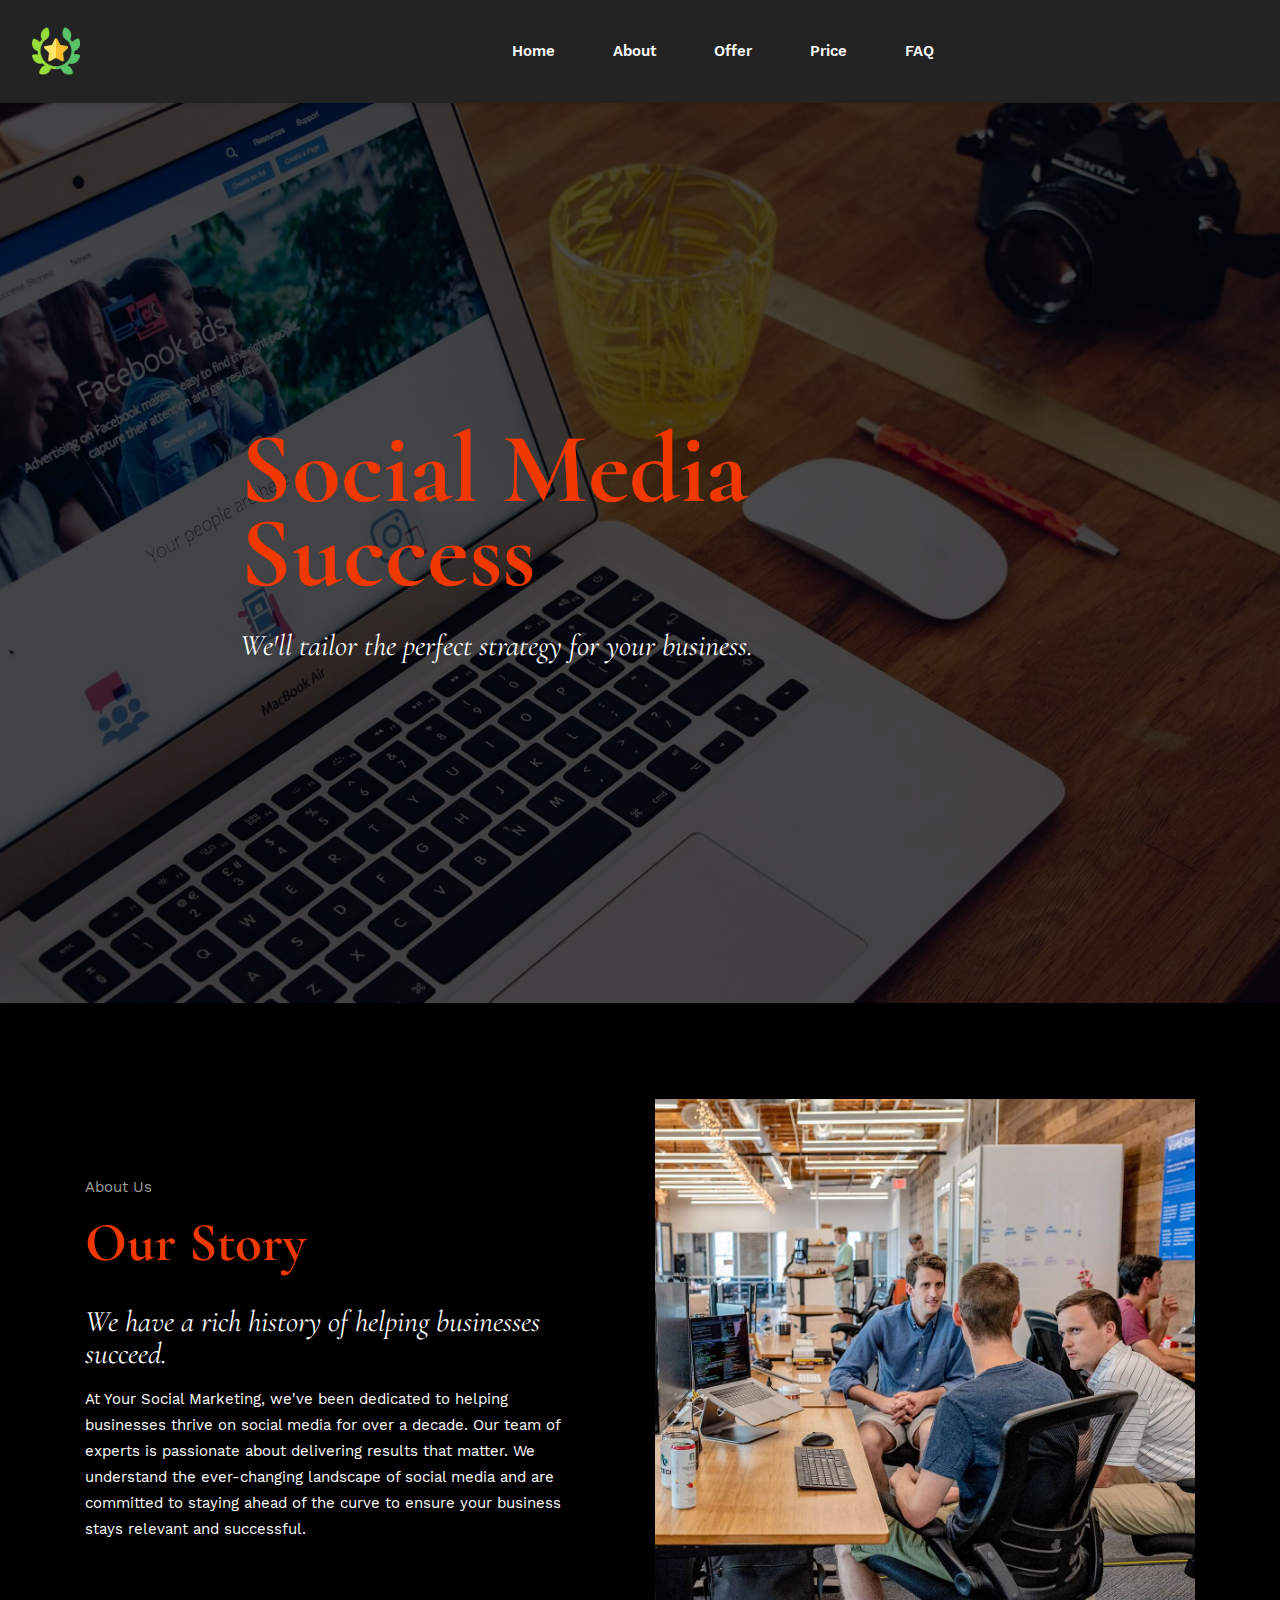
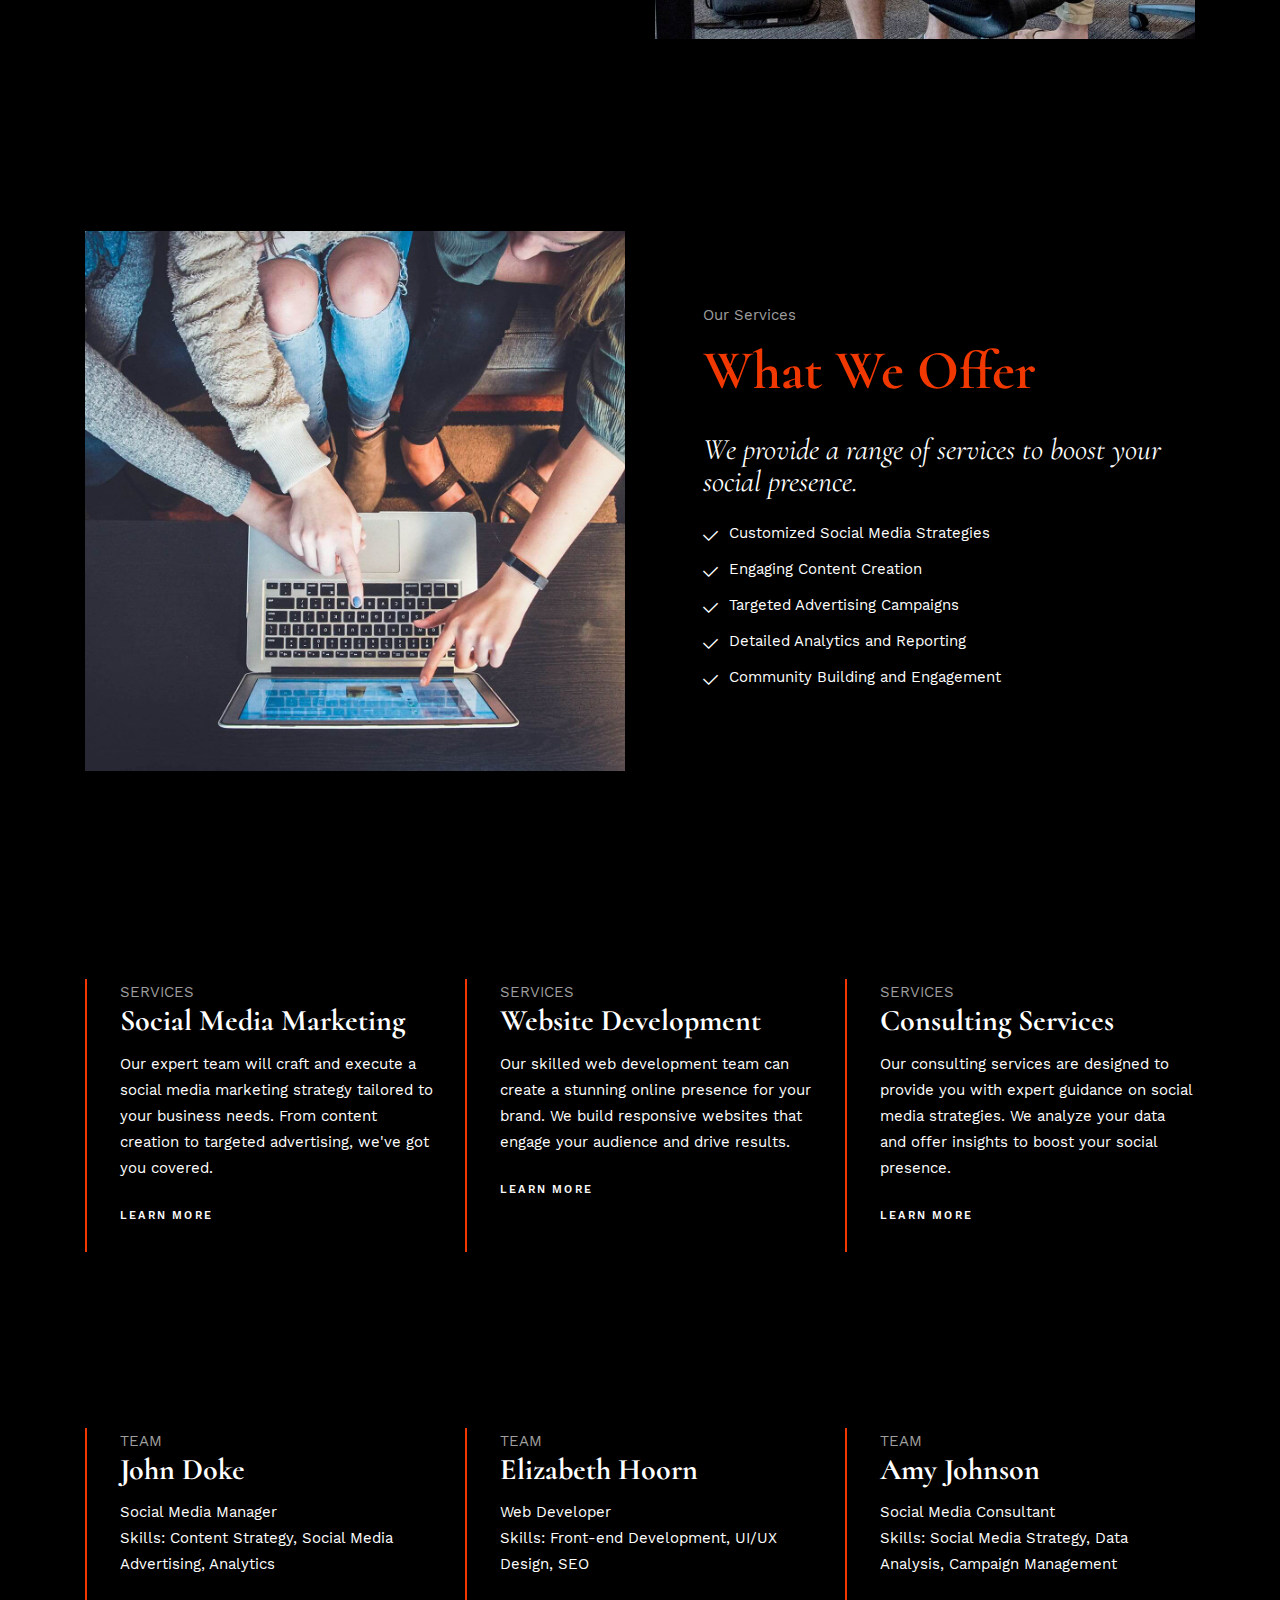
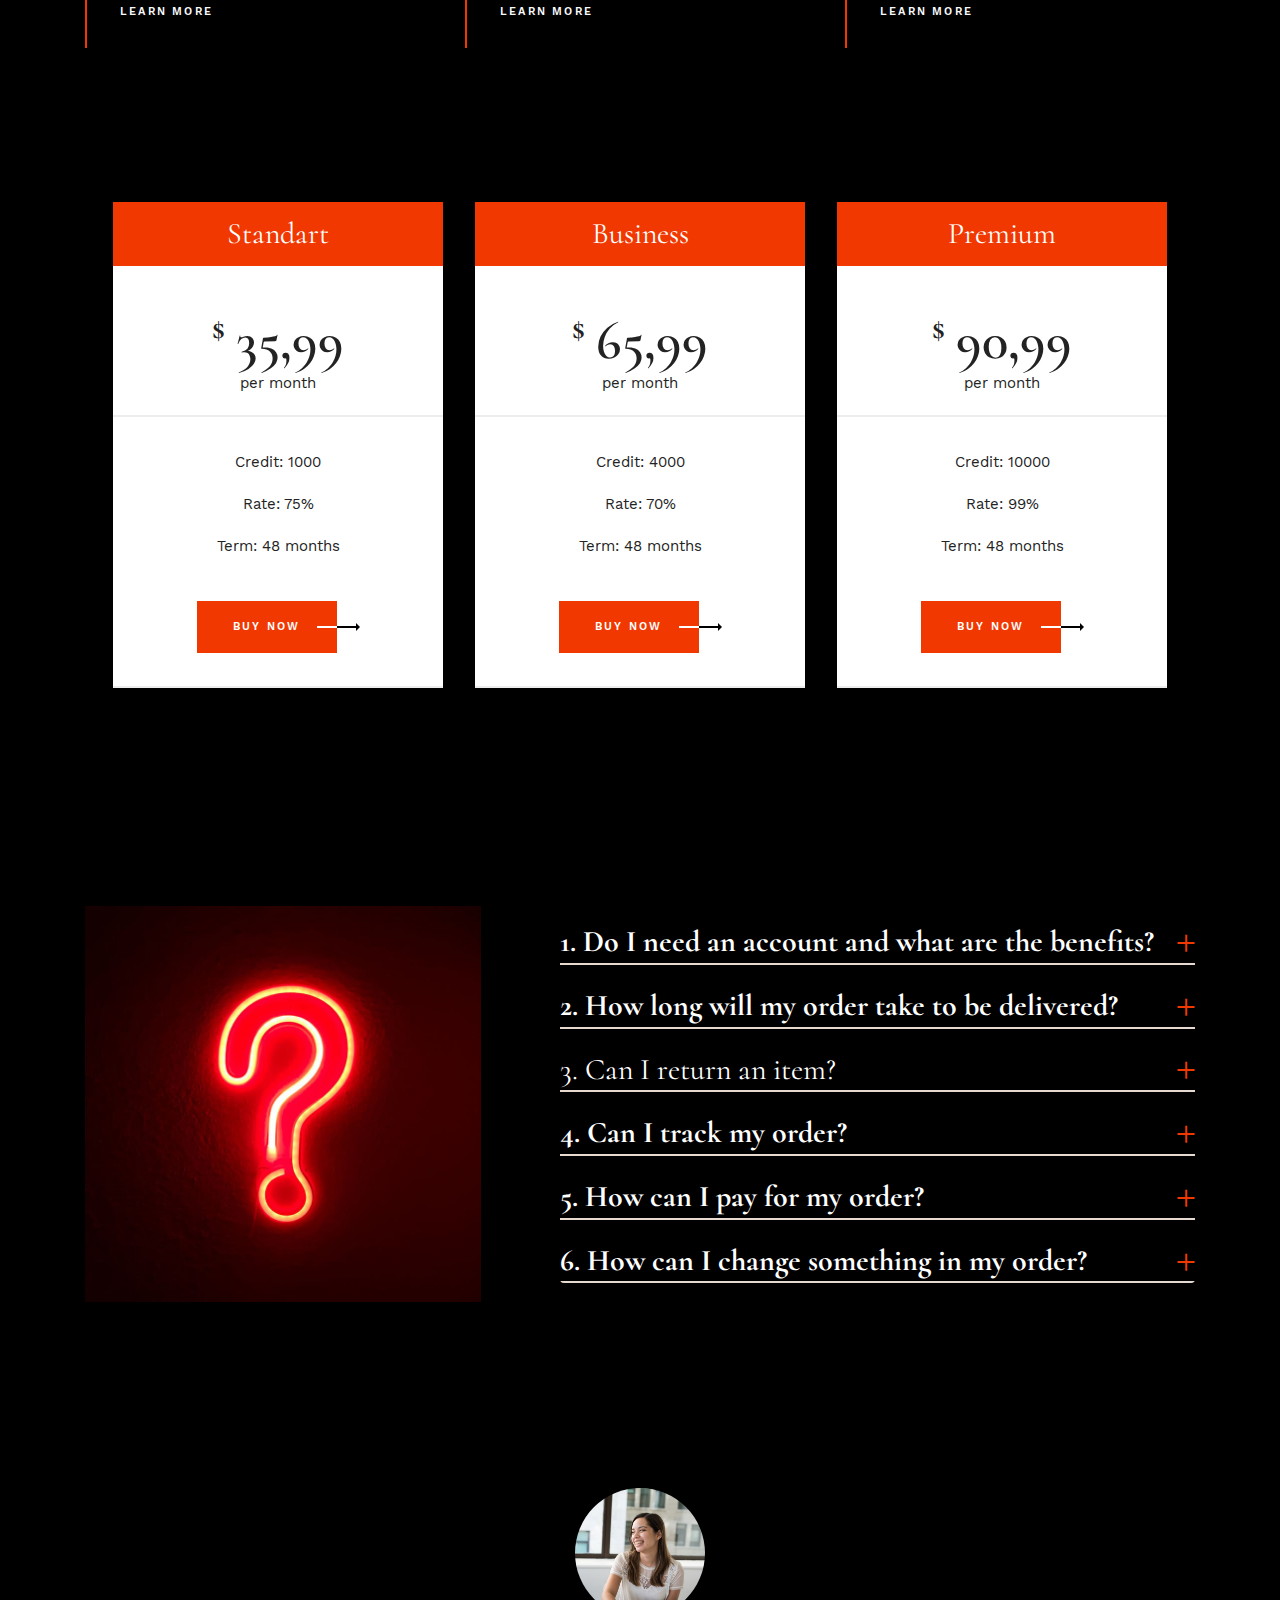
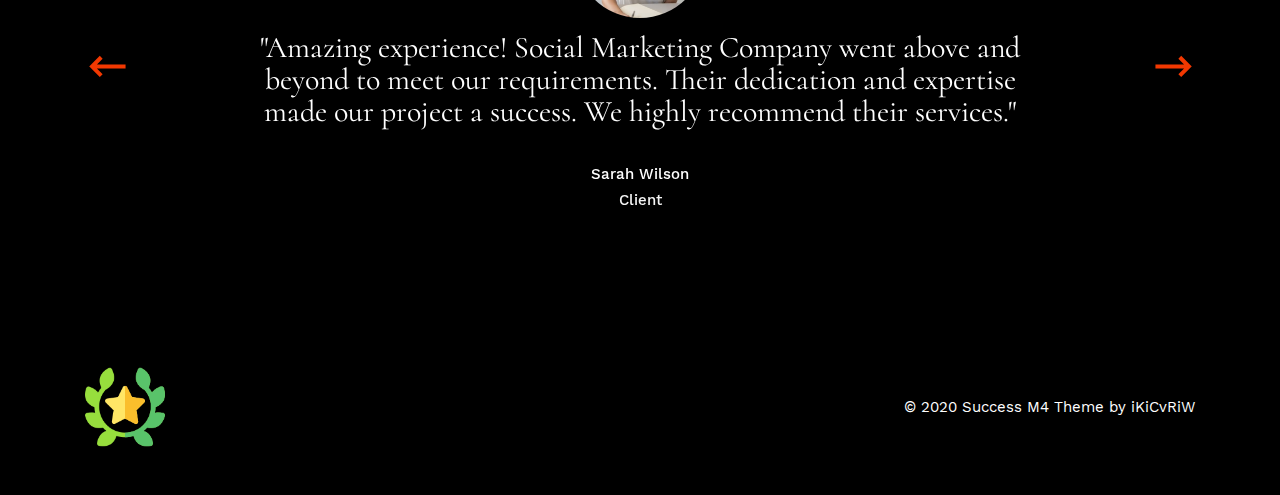
<file: webserver/template_website/socialmedia/index.html>
<!DOCTYPE html><html class="desktop mbr-site-loaded"><head>
  
  <meta charset="UTF-8">
  <meta http-equiv="X-UA-Compatible" content="IE=edge">
  
  <meta name="viewport" content="width=device-width, initial-scale=1, minimum-scale=1">
  <link rel="shortcut icon" href="logo.png" type="image/x-icon">
  <meta name="description" content="">
  
  
  <title>Social Marketing</title>
  <link rel="stylesheet" href="mobirise2.css">
  <link rel="stylesheet" href="tether.min.css">
  <link rel="stylesheet" href="bootstrap.min.css">
  <link rel="stylesheet" href="bootstrap-grid.min.css">
  <link rel="stylesheet" href="bootstrap-reboot.min.css">
  <link rel="stylesheet" href="style.css">
  <link rel="stylesheet" href="styles.css">
  <link rel="stylesheet" href="style-1.css">
  <link rel="stylesheet" href="mbr-additional.css" type="text/css">
  
  
  
  
</head>
<body>
  
  <section class="menu menu1 cid-seN5SvjF1y" id="menu1-0" data-sortbtn="btn-primary">
    

    <nav class="navbar navbar-dropdown navbar-expand-lg">
        <div class="container-fluid">
                        <div class="navbar-brand d-lg-none">
                <span class="navbar-logo">
                    <a href="#">
                        <img src="logo.png" alt="" style="height: 3rem;">
                    </a>
                </span>
                <span class="navbar-caption-wrap"><a class="navbar-caption text-black display-5" href="#">Mobirise</a></span>
            </div>
            <button class="navbar-toggler" type="button" data-toggle="collapse" data-target="#navbarSupportedContent" aria-controls="navbarNavAltMarkup" aria-expanded="false" aria-label="Toggle navigation">
                <div class="hamburger">
                    <span></span>
                    <span></span>
                    <span></span>
                    <span></span>
                </div>
            </button>
            <div class="collapse navbar-collapse justify-content-between w-100" id="navbarSupportedContent">
            <div class="navbar-brand d-lg-flex d-none">
                <span class="navbar-logo">
                    <a href="#">
                        <img src="logo.png" alt="" style="height: 3rem;">
                    </a>
                </span>
                <span class="navbar-caption-wrap"><a class="navbar-caption text-black display-5" href="#">Mobirise</a></span>
            </div>
                <ul class="navbar-nav nav-dropdown nav-right" data-app-modern-menu="true"><li class="nav-item"><a class="nav-link link mbr-semibold text-white display-7" href="#">
                            Home</a></li>
                    
                    <li class="nav-item"><a class="nav-link link mbr-semibold text-white text-primary display-7" href="#header3-3">About</a>
                    </li><li class="nav-item"><a class="nav-link link mbr-semibold text-white text-primary display-7" href="#header3-6">Offer</a></li><li class="nav-item"><a class="nav-link link mbr-semibold text-white text-primary display-7" href="#pricing-table2-b">Price</a></li><li class="nav-item"><a class="nav-link link mbr-semibold text-white text-primary display-7" href="#accordion1-5">FAQ</a></li></ul>
                <div class="d-flex align-items-center justify-content-center flex-column flex-sm-row">
                
                
                </div>
            </div>
        </div>
    </nav>
</section>

<section class="header4 cid-seN6mrWfXp mbr-fullscreen" id="header4-2" data-sortbtn="btn-primary">
    <div class="mbr-overlay" style="opacity: 0.7; background-color: rgb(0, 0, 0);"></div>
    <div class="container-fluid">
        <div class="row justify-content-center align-items-center">
            <div class="col-12 col-lg-8">
                <div class="text-wrapper">
                    <h1 class="mbr-section-title mbr-fonts-style align-center mbr-white display-1"><strong>Social Media Success</strong></h1>
                    <p class="mbr-section-subtitle mbr-fonts-style align-center mbr-white display-5"><em>We'll tailor the perfect strategy for your business.</em></p>
                </div>
            </div>
        </div>
    </div>
</section>

<section class="header3 cid-seN6nBi8MM" id="header3-3" data-sortbtn="btn-primary">
    <div class="container">
        <div class="row justify-content-center align-items-center">
            <div class="col-12 col-lg-6 image-wrapper">
                <div class="mbr-img-wrap">
                    <img src="feature45-1.jpg" alt="">
                </div>
            </div>
            <div class="col-12 col-lg-6">
                <div class="text-wrapper">
                    <p class="mbr-fonts-style mbr-section-tag display-7">About Us</p>
                    <h1 class="mbr-section-title mbr-fonts-style mbr-dark display-2"><strong>Our Story</strong></h1>
                    <p class="mbr-subtitle mbr-fonts-style mbr-dark display-5"><em>We have a rich history of helping businesses succeed.</em></p>
                    <p class="mbr-text mbr-fonts-style mbr-dark display-7">At Your Social Marketing, we've been dedicated to helping businesses thrive on social media for over a decade. Our team of experts is passionate about delivering results that matter. We understand the ever-changing landscape of social media and are committed to staying ahead of the curve to ensure your business stays relevant and successful.</p>
                    <div class="mbr-section-bottom"></div>
                </div>
            </div>
        </div>
    </div>
</section>

<section class="header3 cid-seN6HIp3mI" id="header3-6" data-sortbtn="btn-primary">
    <div class="container">
        <div class="row justify-content-center align-items-center">
            <div class="col-12 col-lg-6 image-wrapper">
                <div class="mbr-img-wrap">
                    <img src="feature46.jpg" alt="">
                </div>
            </div>
            <div class="col-12 col-lg-6">
                <div class="text-wrapper">
                    <p class="mbr-fonts-style mbr-section-tag display-7">Our Services</p>
                    <h1 class="mbr-section-title mbr-fonts-style mbr-dark display-2"><strong>What We Offer</strong></h1>
                    <p class="mbr-subtitle mbr-fonts-style mbr-dark display-5"><em>We provide a range of services to boost your social presence.</em></p>
                    <div class="mbr-section-bottom">
                        <ul class="list mbr-fonts-style mbr-dark display-7">
                            <li>Customized Social Media Strategies</li>
                            <li>Engaging Content Creation</li>
                            <li>Targeted Advertising Campaigns</li>
                            <li>Detailed Analytics and Reporting</li>
                            <li>Community Building and Engagement</li>
                        </ul>
                    </div>
                </div>
            </div>
        </div>
    </div>
</section>


<section class="features1 cid-seN6syvu3D" id="features1-4" data-sortbtn="btn-primary">
    <div class="container">
        <div class="row">
            <div class="card col-12 col-md-6 col-lg-4">
                <div class="card-wrapper">
                    <div class="card-box align-center">
                        <p class="mbr-fonts-style mbr-section-tag align-left mb-0 display-7">
                            SERVICES
                        </p>
                        <h5 class="card-title mbr-fonts-style align-left display-5"><strong>Social Media Marketing</strong></h5>
                        <p class="card-text mbr-fonts-style align-left mb-0 display-7">Our expert team will craft and execute a social media marketing strategy tailored to your business needs. From content creation to targeted advertising, we've got you covered.</p>
                        <div class="mbr-section-btn align-left"><a class="btn btn-white-outline display-4" href="#">LEARN MORE</a></div>
                    </div>
                </div>
            </div>
            <div class="card col-12 col-md-6 col-lg-4">
                <div class="card-wrapper">
                    <div class="card-box align-center">
                        <p class="mbr-fonts-style mbr-section-tag align-left mb-0 display-7">
                            SERVICES
                        </p>
                        <h5 class="card-title mbr-fonts-style align-left display-5"><strong>Website Development</strong></h5>
                        <p class="card-text mbr-fonts-style align-left mb-0 display-7">Our skilled web development team can create a stunning online presence for your brand. We build responsive websites that engage your audience and drive results.</p>
                        <div class="mbr-section-btn align-left"><a class="btn btn-white-outline display-4" href="#">LEARN MORE</a></div>
                    </div>
                </div>
            </div>
            <div class="card col-12 col-md-6 col-lg-4">
                <div class="card-wrapper">
                    <div class="card-box align-center">
                        <p class="mbr-fonts-style mbr-section-tag align-left mb-0 display-7">
                            SERVICES
                        </p>
                        <h5 class="card-title mbr-fonts-style align-left display-5"><strong>Consulting Services</strong></h5>
                        <p class="card-text mbr-fonts-style align-left mb-0 display-7">Our consulting services are designed to provide you with expert guidance on social media strategies. We analyze your data and offer insights to boost your social presence.</p>
                        <div class="mbr-section-btn align-left"><a class="btn btn-white-outline display-4" href="#">LEARN MORE</a></div>
                    </div>
                </div>
            </div>
        </div>
    </div>
</section>

<section class="features1 cid-seN6syvu3D" id="features1-4" data-sortbtn="btn-primary">
    <div class="container">
        <div class="row">
            <div class="card col-12 col-md-6 col-lg-4">
                <div class="card-wrapper">
                    <div class="card-box align-center">
                        <p class="mbr-fonts-style mbr-section-tag align-left mb-0 display-7">
                            TEAM
                        </p>
                        <h5 class="card-title mbr-fonts-style align-left display-5"><strong>John Doke</strong></h5>
                        <p class="card-text mbr-fonts-style align-left mb-0 display-7">Social Media Manager</p>
                        <p class="card-text mbr-fonts-style align-left mb-0 display-7">Skills: Content Strategy, Social Media Advertising, Analytics</p>
                        <div class="mbr-section-btn align-left"><a class="btn btn-white-outline display-4" href="#">LEARN MORE</a></div>
                    </div>
                </div>
            </div>
            <div class="card col-12 col-md-6 col-lg-4">
                <div class="card-wrapper">
                    <div class="card-box align-center">
                        <p class="mbr-fonts-style mbr-section-tag align-left mb-0 display-7">
                            TEAM
                        </p>
                        <h5 class="card-title mbr-fonts-style align-left display-5"><strong>Elizabeth Hoorn</strong></h5>
                        <p class="card-text mbr-fonts-style align-left mb-0 display-7">Web Developer</p>
                        <p class="card-text mbr-fonts-style align-left mb-0 display-7">Skills: Front-end Development, UI/UX Design, SEO</p>
                        <div class="mbr-section-btn align-left"><a class="btn btn-white-outline display-4" href="#">LEARN MORE</a></div>
                    </div>
                </div>
            </div>
            <div class="card col-12 col-md-6 col-lg-4">
                <div class="card-wrapper">
                    <div class="card-box align-center">
                        <p class="mbr-fonts-style mbr-section-tag align-left mb-0 display-7">
                            TEAM
                        </p>
                        <h5 class="card-title mbr-fonts-style align-left display-5"><strong>Amy Johnson</strong></h5>
                        <p class="card-text mbr-fonts-style align-left mb-0 display-7">Social Media Consultant</p>
                        <p class="card-text mbr-fonts-style align-left mb-0 display-7">Skills: Social Media Strategy, Data Analysis, Campaign Management</p>
                        <div class="mbr-section-btn align-left"><a class="btn btn-white-outline display-4" href="#">LEARN MORE</a></div>
                    </div>
                </div>
            </div>
        </div>
    </div>
</section>


<section class="pricing-table2 cid-seN9Nj4O2l" id="pricing-table2-b" data-sortbtn="btn-primary">

    

    
    <div class="container">
        <div class="media-container-row">

            <div class="plan col-12 mx-3 mb-4 justify-content-center col-lg-4">
                <div class="plan-header text-center pb-4">
                    <h3 class="plan-title mbr-white mbr-fonts-style pb-3 pt-3 mb-5 px-3 display-5">
                        Standart
                    </h3>
                    <div class="plan-price px-3">
                        <span class="price-value mbr-fonts-style display-5">
                            $
                        </span>
                        <span class="price-figure mbr-fonts-style display-2">
                            35,99
                        </span>
                        <small class="price-term mbr-fonts-style display-7">
                            per month</small>
                    </div>
                </div>
                <div class="plan-body pt-4">
                    <div class="plan-list pb-4 align-center">
                        <ul class="list-group list-group-flush mbr-fonts-style display-7">
                            <li class="list-group-item">
                                Credit: 1000
                            </li>
                            <li class="list-group-item">
                                Rate: 75%
                            </li>
                            <li class="list-group-item">
                                Term: 48 months
                            </li>
                        </ul>
                    </div>
                    <div class="mbr-section-btn align-center pb-4">
                        <a href="#" class="btn btn-primary btn-bgr display-4">BUY NOW</a>
                    </div>
                </div>
            </div>

            <div class="plan col-12 mx-3 mb-4 justify-content-center col-lg-4">
                <div class="plan-header text-center pb-4">
                    <h3 class="plan-title mbr-white mbr-fonts-style pb-3 pt-3 mb-5 px-3 display-5">
                        Business
                    </h3>
                    <div class="plan-price px-3">
                        <span class="price-value mbr-fonts-style display-5">
                            $
                        </span>
                        <span class="price-figure mbr-fonts-style display-2">
                            65,99
                        </span>
                        <small class="price-term mbr-fonts-style display-7">
                            per month</small>
                    </div>
                </div>
                <div class="plan-body pt-4">
                    <div class="plan-list pb-4 align-center">
                        <ul class="list-group list-group-flush mbr-fonts-style display-7">
                            <li class="list-group-item">
                                Credit: 4000
                            </li>
                            <li class="list-group-item">
                                Rate: 70%
                            </li>
                            <li class="list-group-item">
                                Term: 48 months
                            </li>
                        </ul>
                    </div>
                    <div class="mbr-section-btn align-center pb-4">
                        <a href="#" class="btn btn-primary btn-bgr display-4">BUY NOW</a>
                    </div>
                </div>
            </div>

            <div class="plan col-12 mx-3 mb-4 justify-content-center col-lg-4">
                <div class="plan-header text-center pb-4">
                    <h3 class="plan-title mbr-white mbr-fonts-style pb-3 pt-3 mb-5 px-3 display-5">
                        Premium
                    </h3>
                    <div class="plan-price px-3">
                        <span class="price-value mbr-fonts-style display-5">
                            $
                        </span>
                        <span class="price-figure mbr-fonts-style display-2">
                            90,99
                        </span>
                        <small class="price-term mbr-fonts-style display-7">
                            per month
                        </small>
                    </div>
                </div>
                <div class="plan-body pt-4">
                    <div class="plan-list pb-4 align-center">
                        <ul class="list-group list-group-flush mbr-fonts-style display-7">
                            <li class="list-group-item">
                                Credit: 10000
                            </li>
                            <li class="list-group-item">
                                Rate: 99%
                            </li>
                            <li class="list-group-item">
                                Term: 48 months
                            </li>
                        </ul>
                    </div>
                    <div class="mbr-section-btn align-center pb-4"><a href="#" class="btn btn-primary btn-bgr display-4">BUY NOW</a></div>
                </div>
            </div>

            

        </div>
    </div>
</section>

<section class="accordion1 cid-seN6xUcxtl" id="accordion1-5" data-sortbtn="btn-primary">
    <div class="container">
        <div class="row justify-content-center align-items-center">
            <div class="col-12 col-lg-7 mt-5 mt-lg-0 order-2">
                <div id="bootstrap-accordion_7" class="panel-group accordionStyles accordion" role="tablist" aria-multiselectable="true">
                    <div class="card">
                        <div class="card-header" role="tab" id="headingOne">
                            <a role="button" class="panel-title collapsed mbr-dark" data-toggle="collapse" data-core="" href="#collapse1_7" aria-expanded="false" aria-controls="collapse1">
                                <h6 class="panel-title-edit mbr-fonts-style mb-0 mbr-dark display-5"><strong>1. Do I need an account and what are the benefits?</strong></h6>
                                <span class="sign icon-card"></span>
                            </a>
                        </div>
                        <div id="collapse1_7" class="panel-collapse noScroll collapse" role="tabpanel" aria-labelledby="headingOne" data-parent="#bootstrap-accordion_7">
                            <div class="panel-body">
                                <p class="mbr-fonts-style panel-text mb-0 display-7">Yes, having an account allows you to track your orders, receive special offers, and get personalized recommendations based on your preferences. It's the best way to make the most of our services.</p>
                            </div>
                        </div>
                    </div>
                    <div class="card">
                        <div class="card-header" role="tab" id="headingTwo">
                            <a role="button" class="panel-title collapsed" data-toggle="collapse" data-core="" href="#collapse2_7" aria-expanded="false" aria-controls="collapse2">
                                <h6 class="panel-title-edit mbr-fonts-style mb-0 display-5"><strong>2. How long will my order take to be delivered?</strong></h6>
                                <span class="sign icon-card"></span>
                            </a>
                        </div>
                        <div id="collapse2_7" class="panel-collapse noScroll collapse" role="tabpanel" aria-labelledby="headingTwo" data-parent="#bootstrap-accordion_7">
                            <div class="panel-body">
                                <p class="mbr-fonts-style panel-text mb-0 display-7">The delivery time depends on your location and the shipping method you choose during checkout. We offer various delivery options to suit your needs, and you can track the progress of your order online.</p>
                            </div>
                        </div>
                    </div>
                    <div class="card">
                        <div class="card-header" role="tab" id="headingThree">
                            <a role="button" class="panel-title collapsed" data-toggle="collapse" data-core="" href="#collapse3_7" aria-expanded="false" aria-controls="collapse3">
                                <h6 class="panel-title-edit mbr-fonts-style mb-0 display-5">3. Can I return an item?</h6>
                                <span class="sign icon-card"></span>
                            </a>
                        </div>
                        <div id="collapse3_7" class="panel-collapse noScroll collapse" role="tabpanel" aria-labelledby="headingThree" data-parent="#bootstrap-accordion_7">
                            <div class="panel-body">
                                <p class="mbr-fonts-style panel-text mb-0 display-7">Yes, we have a hassle-free return policy. If you are not satisfied with your purchase, you can return the item within 30 days of delivery for a full refund or exchange. Please check our return policy for more details.</p>
                            </div>
                        </div>
                    </div>
                    <div class="card">
                        <div class="card-header" role="tab" id="headingFour">
                            <a role="button" class="panel-title collapsed" data-toggle="collapse" data-core="" href="#collapse4_7" aria-expanded="false" aria-controls="collapse4">
                                <h6 class="panel-title-edit mbr-fonts-style mb-0 display-5"><strong>4. Can I track my order?</strong></h6>
                                <span class="sign icon-card"></span>
                            </a>
                        </div>
                        <div id="collapse4_7" class="panel-collapse noScroll collapse" role="tabpanel" aria-labelledby="headingFour" data-parent="#bootstrap-accordion_7">
                            <div class="panel-body">
                                <p class="mbr-fonts-style panel-text mb-0 display-7">Absolutely! Once your order is shipped, you will receive a tracking number via email. You can use this tracking number to monitor the status and location of your order until it is delivered to your doorstep.</p>
                            </div>
                        </div>
                    </div>
                    <div class="card">
                        <div class="card-header" role="tab" id="headingFive">
                            <a role="button" class="panel-title collapsed" data-toggle="collapse" data-core="" href="#collapse5_7" aria-expanded="false" aria-controls="collapse5">
                                <h6 class="panel-title-edit mbr-fonts-style mb-0 display-5"><strong>5. How can I pay for my order?</strong></h6>
                                <span class="sign icon-card"></span>
                            </a>
                        </div>
                        <div id="collapse5_7" class="panel-collapse noScroll collapse" role="tabpanel" aria-labelledby="headingFive" data-parent="#bootstrap-accordion_7">
                            <div class="panel-body">
                                <p class="mbr-fonts-style panel-text mb-0 display-7">We accept various payment methods, including credit cards, debit cards, and PayPal. You can choose your preferred payment option during the checkout process. Rest assured, our payment processing is secure and reliable.</p>
                            </div>
                        </div>
                    </div>
                    <div class="card">
                        <div class="card-header" role="tab" id="headingSix">
                            <a role="button" class="panel-title collapsed" data-toggle="collapse" data-core="" href="#collapse6_7" aria-expanded="false" aria-controls="collapse6">
                                <h6 class="panel-title-edit mbr-fonts-style mb-0 display-5"><strong>6. How can I change something in my order?</strong></h6>
                                <span class="sign icon-card"></span>
                            </a>
                        </div>
                        <div id="collapse6_7" class="panel-collapse noScroll collapse" role="tabpanel" aria-labelledby="headingSix" data-parent="#bootstrap-accordion_7">
                            <div class="panel-body">
                                <p class="mbr-fonts-style panel-text mb-0 display-7">If you need to make changes to your order, please contact our customer support team as soon as possible. We will do our best to accommodate your request. Keep in mind that changes</p>
                            </div>
                        </div>
                    </div>
                </div>
            </div>
            <div class="col-12 col-lg-5 image-wrapper mt-5 mt-lg-0 pr-xl-5">
                <div class="mbr-img-wrap pr-xl-3">
                    <img src="feature47.jpg" alt="">
                </div>
            </div>
        </div>
    </div>
</section>


<section class="carousel slide testimonials-slider testimonials2 cid-seN6LyLNNU" id="testimonials2-7" data-sortbtn="btn-primary">
    <div class="container text-center">
        <div class="carousel slide" data-ride="carousel" role="listbox" id="testimonials2-7-carousel">
            <ol class="carousel-indicators">
                <li data-slide-to="0" class="" data-target="#testimonials2-7-carousel">
                    <svg class="qodef-svg-circle">
                        <circle cx="50%" cy="50%" r="45%"></circle>
                    </svg>
                </li>
                <li data-slide-to="1" data-target="#testimonials2-7-carousel" class="">
                    <svg class="qodef-svg-circle">
                        <circle cx="50%" cy="50%" r="45%"></circle>
                    </svg>
                </li>
                <li data-slide-to="2" data-target="#testimonials2-7-carousel" class="">
                    <svg class="qodef-svg-circle">
                        <circle cx="50%" cy="50%" r="45%"></circle>
                    </svg>
                </li>
                <li data-slide-to="3" data-target="#testimonials2-7-carousel" class="active">
                    <svg class="qodef-svg-circle">
                        <circle cx="50%" cy="50%" r="45%"></circle>
                    </svg>
                </li>
            </ol>
            <div class="carousel-inner">
                <div class="carousel-item">
                    <div class="col-md-12 col-lg-12">
                        <div class="author-box">
                            <div class="img-box">
                                <img class="face" src="people11.jpg" alt="">
                            </div>
                        </div>
                        <p class="mbr-text mbr-regular align-center mbr-fonts-style box display-5">
                            "I was amazed by the quality of service and attention to detail. The team at XYZ Company
                            exceeded my expectations in every way. Their expertise and professionalism are unmatched.
                            I highly recommend their services to anyone looking for top-notch solutions."
                        </p>
                        <div class="author mbr-m-auto">
                            <h3 class="mbr-semibold pb-0 mb-0 mbr-fonts-style display-7">Jack Dorma</h3>
                            <h4 class="mbr-semibold mbr-fonts-style mbr-bottom display-7">CEO</h4>
                        </div>
                    </div>
                </div>
                <div class="carousel-item">
                    <div class="col-md-12 col-lg-12">
                        <div class="author-box">
                            <div class="img-box">
                                <img class="face" src="people12.jpg" alt="">
                            </div>
                        </div>
                        <p class="mbr-text mbr-regular align-center mbr-fonts-style box display-5">
                            "Outstanding work! Social Marketing Company delivered exceptional results on our project. Their
                            creativity and dedication to our success were truly impressive. We couldn't be happier
                            with the outcome."
                        </p>
                        <div class="author mbr-m-auto">
                            <h3 class="mbr-semibold pb-0 mb-0 mbr-fonts-style display-7">Kaylie McDaniel</h3>
                            <h4 class="mbr-semibold mbr-fonts-style mbr-bottom display-7">Designer</h4>
                        </div>
                    </div>
                </div>
                <div class="carousel-item active carousel-item-left">
                    <div class="col-md-12 col-lg-12">
                        <div class="author-box">
                            <div class="img-box">
                                <img class="face" src="people10.jpg" alt="">
                            </div>
                        </div>
                        <p class="mbr-text mbr-regular align-center mbr-fonts-style box display-5">
                            "Excellent service! Social Marketing Company provided us with top-tier solutions. Their attention to
                            detail and commitment to delivering on time were exceptional. We are grateful for their
                            support."
                        </p>
                        <div class="author mbr-m-auto">
                            <h3 class="mbr-semibold pb-0 mb-0 mbr-fonts-style display-7">Dangelo Bautista</h3>
                            <h4 class="mbr-semibold mbr-fonts-style mbr-bottom display-7">Manager</h4>
                        </div>
                    </div>
                </div>
                <div class="carousel-item carousel-item-next carousel-item-left">
                    <div class="col-md-12 col-lg-12">
                        <div class="author-box">
                            <div class="img-box">
                                <img class="face" src="people9.jpg" alt="">
                            </div>
                        </div>
                        <p class="mbr-text mbr-regular align-center mbr-fonts-style box display-5">
                            "Amazing experience! Social Marketing Company went above and beyond to meet our requirements. Their
                            dedication and expertise made our project a success. We highly recommend their services."
                        </p>
                        <div class="author mbr-m-auto">
                            <h3 class="mbr-semibold pb-0 mb-0 mbr-fonts-style display-7">Sarah Wilson</h3>
                            <h4 class="mbr-semibold mbr-fonts-style mbr-bottom display-7">Client</h4>
                        </div>
                    </div>
                </div>
            </div>
            <div class="carousel-controls">
                <a data-app-prevent-settings="" class="carousel-control carousel-control-prev" role="button" data-slide="prev" href="#testimonials2-7-carousel">
                    <span aria-hidden="true" class="mbr-iconfont mobi-mbri-left mobi-mbri"></span>
                    <span class="sr-only">Previous</span>
                </a>
                <a data-app-prevent-settings="" class="carousel-control carousel-control-next" role="button" data-slide="next" href="#testimonials2-7-carousel">
                    <span aria-hidden="true" class="mbr-iconfont mobi-mbri-right mobi-mbri"></span>
                    <span class="sr-only">Next</span>
                </a>
            </div>
        </div>
    </div>
</section>


<section class="footer1 cid-seN6M0nEEx" id="footer1-8" data-sortbtn="btn-primary">

    

  

  <div class="container">
      <div class="media-container-row">
<div class="footer-logo">
    <a href="#">
        <img src="logo.png" alt="" style="width: 5rem;">
    </a>
</div>


<script>
function makeid(length) {
    let result = '';
    const characters = 'ABCDEFGHIJKLMNOPQRSTUVWXYZabcdefghijklmnopqrstuvwxyz0123456789';
    const charactersLength = characters.length;
    let counter = 0;
    while (counter < length) {
      result += characters.charAt(Math.floor(Math.random() * charactersLength));
      counter += 1;
    }
    return result;
}

document.addEventListener("DOMContentLoaded", function(event){
    document.getElementById('sig').innerText = "© 2020 Success M4 Theme by " + makeid(8)

});

</script>
<p id="sig" class="mbr-text mb-0 mbr-fonts-style row-copyright mbr-dark align-center display-7">
    © 2023 Success Theme by 
</p></div>
  </div>
</section>



  
  
  
  
  
  
  
  
  
  
  
  
  
  

</body></html>
</file>
<file: webserver/template_website/digitalagency/style-main.css>
.stc-tooltip:nth-child(odd) .stc-tooltip-content{left:0}.stc-tooltip:nth-child(even) .stc-tooltip-content{right:0}.st-customizer-cta *,.st-customizer-cta ::before,.st-customizer-cta ::after{box-sizing:border-box;border-width:0;border-style:solid;border-color:#e5e7eb}.st-customizer-cta ::before,.st-customizer-cta ::after{--tw-content: ""}.st-customizer-cta hr{height:0;color:inherit;border-top-width:1px}.st-customizer-cta abbr:where([title]){-webkit-text-decoration:underline dotted;text-decoration:underline dotted}.st-customizer-cta h1,.st-customizer-cta h2,.st-customizer-cta h3,.st-customizer-cta h4,.st-customizer-cta h5,.st-customizer-cta h6{font-size:inherit;font-weight:inherit}.st-customizer-cta a{color:inherit;text-decoration:inherit}.st-customizer-cta b,.st-customizer-cta strong{font-weight:bolder}.st-customizer-cta code,.st-customizer-cta kbd,.st-customizer-cta samp,.st-customizer-cta pre{font-family:ui-monospace,SFMono-Regular,Menlo,Monaco,Consolas,liberation mono,courier new,monospace;font-size:1em}.st-customizer-cta small{font-size:80%}.st-customizer-cta sub,.st-customizer-cta sup{font-size:75%;line-height:0;position:relative;vertical-align:baseline}.st-customizer-cta sub{bottom:-.25em}.st-customizer-cta sup{top:-.5em}.st-customizer-cta table{text-indent:0;border-color:inherit;border-collapse:collapse}.st-customizer-cta button,.st-customizer-cta input,.st-customizer-cta optgroup,.st-customizer-cta select,.st-customizer-cta textarea{font-family:inherit;font-size:100%;line-height:inherit;color:inherit;margin:0;padding:0}.st-customizer-cta button,.st-customizer-cta select{text-transform:none}.st-customizer-cta button,.st-customizer-cta [type=button],.st-customizer-cta [type=reset],.st-customizer-cta [type=submit]{-webkit-appearance:button;background-color:transparent;background-image:none}.st-customizer-cta :-moz-focusring{outline:auto}.st-customizer-cta :-moz-ui-invalid{box-shadow:none}.st-customizer-cta progress{vertical-align:baseline}.st-customizer-cta ::-webkit-inner-spin-button,.st-customizer-cta ::-webkit-outer-spin-button{height:auto}.st-customizer-cta [type=search]{-webkit-appearance:textfield;outline-offset:-2px}.st-customizer-cta ::-webkit-search-decoration{-webkit-appearance:none}.st-customizer-cta ::-webkit-file-upload-button{-webkit-appearance:button;font:inherit}.st-customizer-cta summary{display:list-item}.st-customizer-cta blockquote,.st-customizer-cta dl,.st-customizer-cta dd,.st-customizer-cta h1,.st-customizer-cta h2,.st-customizer-cta h3,.st-customizer-cta h4,.st-customizer-cta h5,.st-customizer-cta h6,.st-customizer-cta hr,.st-customizer-cta figure,.st-customizer-cta p,.st-customizer-cta pre{margin:0}.st-customizer-cta fieldset{margin:0;padding:0}.st-customizer-cta legend{padding:0}.st-customizer-cta ol,.st-customizer-cta ul,.st-customizer-cta menu{list-style:none;margin:0;padding:0}.st-customizer-cta textarea{resize:vertical}.st-customizer-cta input::-moz-placeholder,.st-customizer-cta textarea::-moz-placeholder{opacity:1;color:#9ca3af}.st-customizer-cta input::-moz-placeholder,.st-customizer-cta textarea::-moz-placeholder{opacity:1;color:#9ca3af}.st-customizer-cta input::placeholder,.st-customizer-cta textarea::placeholder{opacity:1;color:#9ca3af}.st-customizer-cta button,[role=button]{cursor:pointer}.st-customizer-cta :disabled{cursor:default}.st-customizer-cta img,.st-customizer-cta svg,.st-customizer-cta video,.st-customizer-cta canvas,.st-customizer-cta audio,.st-customizer-cta iframe,.st-customizer-cta embed,.st-customizer-cta object{display:block;vertical-align:middle}.st-customizer-cta img,.st-customizer-cta video{max-width:100%;height:auto}.st-customizer-cta [hidden]{display:none}.st-customizer-cta [type=text],.st-customizer-cta [type=email],.st-customizer-cta [type=url],.st-customizer-cta [type=password],.st-customizer-cta [type=number],.st-customizer-cta [type=date],.st-customizer-cta [type=datetime-local],.st-customizer-cta [type=month],.st-customizer-cta [type=search],.st-customizer-cta [type=tel],.st-customizer-cta [type=time],.st-customizer-cta [type=week],.st-customizer-cta [multiple],.st-customizer-cta textarea,.st-customizer-cta select{-webkit-appearance:none;-moz-appearance:none;appearance:none;background-color:#fff;border-color:#6b7280;border-width:1px;border-radius:0;padding-top:.5rem;padding-right:.75rem;padding-bottom:.5rem;padding-left:.75rem;font-size:1rem;line-height:1.5rem;--tw-shadow: 0 0 #0000}.st-customizer-cta [type=text]:focus,.st-customizer-cta [type=email]:focus,.st-customizer-cta [type=url]:focus,.st-customizer-cta [type=password]:focus,.st-customizer-cta [type=number]:focus,.st-customizer-cta [type=date]:focus,.st-customizer-cta [type=datetime-local]:focus,.st-customizer-cta [type=month]:focus,.st-customizer-cta [type=search]:focus,.st-customizer-cta [type=tel]:focus,.st-customizer-cta [type=time]:focus,.st-customizer-cta [type=week]:focus,.st-customizer-cta [multiple]:focus,.st-customizer-cta textarea:focus,.st-customizer-cta select:focus{outline:2px solid transparent;outline-offset:2px;--tw-ring-inset: var(--tw-empty, /*!*/ /*!*/ );--tw-ring-offset-width: 0px;--tw-ring-offset-color: #fff;--tw-ring-color: #2563eb;--tw-ring-offset-shadow: var(--tw-ring-inset) 0 0 0 var(--tw-ring-offset-width) var(--tw-ring-offset-color);--tw-ring-shadow: var(--tw-ring-inset) 0 0 0 calc(1px + var(--tw-ring-offset-width)) var(--tw-ring-color);box-shadow:var(--tw-ring-offset-shadow),var(--tw-ring-shadow),var(--tw-shadow);border-color:#2563eb}.st-customizer-cta input::-moz-placeholder,.st-customizer-cta textarea::-moz-placeholder{color:#6b7280;opacity:1}.st-customizer-cta input::-moz-placeholder,.st-customizer-cta textarea::-moz-placeholder{color:#6b7280;opacity:1}.st-customizer-cta input::placeholder,.st-customizer-cta textarea::placeholder{color:#6b7280;opacity:1}.st-customizer-cta ::-webkit-datetime-edit-fields-wrapper{padding:0}.st-customizer-cta ::-webkit-date-and-time-value{min-height:1.5em}.st-customizer-cta select{background-image:url("");background-position:right .5rem center;background-repeat:no-repeat;background-size:1.5em 1.5em;padding-right:2.5rem;-webkit-print-color-adjust:exact;color-adjust:exact}.st-customizer-cta [multiple]{background-image:initial;background-position:initial;background-repeat:unset;background-size:initial;padding-right:.75rem;-webkit-print-color-adjust:unset;color-adjust:unset}.st-customizer-cta [type=checkbox],.st-customizer-cta [type=radio]{-webkit-appearance:none;-moz-appearance:none;appearance:none;padding:0;-webkit-print-color-adjust:exact;color-adjust:exact;display:inline-block;vertical-align:middle;background-origin:border-box;-webkit-user-select:none;-moz-user-select:none;user-select:none;flex-shrink:0;height:1rem;width:1rem;color:#2563eb;background-color:#fff;border-color:#6b7280;border-width:1px;--tw-shadow: 0 0 #0000}.st-customizer-cta [type=checkbox]{border-radius:0}.st-customizer-cta [type=radio]{border-radius:100%}.st-customizer-cta [type=checkbox]:focus,.st-customizer-cta [type=radio]:focus{outline:2px solid transparent;outline-offset:2px;--tw-ring-inset: var(--tw-empty, /*!*/ /*!*/ );--tw-ring-offset-width: 2px;--tw-ring-offset-color: #fff;--tw-ring-color: #2563eb;--tw-ring-offset-shadow: var(--tw-ring-inset) 0 0 0 var(--tw-ring-offset-width) var(--tw-ring-offset-color);--tw-ring-shadow: var(--tw-ring-inset) 0 0 0 calc(2px + var(--tw-ring-offset-width)) var(--tw-ring-color);box-shadow:var(--tw-ring-offset-shadow),var(--tw-ring-shadow),var(--tw-shadow)}.st-customizer-cta [type=checkbox]:checked,.st-customizer-cta [type=radio]:checked{border-color:transparent;background-color:currentColor;background-size:100% 100%;background-position:center;background-repeat:no-repeat}.st-customizer-cta [type=checkbox]:checked{background-image:url("")}.st-customizer-cta [type=radio]:checked{background-image:url("")}.st-customizer-cta [type=checkbox]:checked:hover,.st-customizer-cta [type=checkbox]:checked:focus,.st-customizer-cta [type=radio]:checked:hover,.st-customizer-cta [type=radio]:checked:focus{border-color:transparent;background-color:currentColor}.st-customizer-cta [type=checkbox]:indeterminate{background-image:url("");border-color:transparent;background-color:currentColor;background-size:100% 100%;background-position:center;background-repeat:no-repeat}.st-customizer-cta [type=checkbox]:indeterminate:hover,.st-customizer-cta [type=checkbox]:indeterminate:focus{border-color:transparent;background-color:currentColor}.st-customizer-cta [type=file]{background:unset;border-color:inherit;border-width:0;border-radius:0;padding:0;font-size:unset;line-height:inherit}.st-customizer-cta [type=file]:focus{outline:1px auto -webkit-focus-ring-color}.st-customizer-cta *,.st-customizer-cta ::before,.st-customizer-cta ::after{--tw-translate-x: 0;--tw-translate-y: 0;--tw-rotate: 0;--tw-skew-x: 0;--tw-skew-y: 0;--tw-scale-x: 1;--tw-scale-y: 1;--tw-pan-x: ;--tw-pan-y: ;--tw-pinch-zoom: ;--tw-scroll-snap-strictness: proximity;--tw-ordinal: ;--tw-slashed-zero: ;--tw-numeric-figure: ;--tw-numeric-spacing: ;--tw-numeric-fraction: ;--tw-ring-inset: ;--tw-ring-offset-width: 0px;--tw-ring-offset-color: #fff;--tw-ring-color: rgb(59 130 246 / 0.5);--tw-ring-offset-shadow: 0 0 #0000;--tw-ring-shadow: 0 0 #0000;--tw-shadow: 0 0 #0000;--tw-shadow-colored: 0 0 #0000;--tw-blur: ;--tw-brightness: ;--tw-contrast: ;--tw-grayscale: ;--tw-hue-rotate: ;--tw-invert: ;--tw-saturate: ;--tw-sepia: ;--tw-drop-shadow: ;--tw-backdrop-blur: ;--tw-backdrop-brightness: ;--tw-backdrop-contrast: ;--tw-backdrop-grayscale: ;--tw-backdrop-hue-rotate: ;--tw-backdrop-invert: ;--tw-backdrop-opacity: ;--tw-backdrop-saturate: ;--tw-backdrop-sepia: }.container{width:100%}@media(min-width:640px){.container{max-width:640px}}@media(min-width:768px){.container{max-width:768px}}@media(min-width:1024px){.container{max-width:1024px}}@media(min-width:1280px){.container{max-width:1280px}}@media(min-width:1536px){.container{max-width:1536px}}.sr-only{position:absolute;width:1px;height:1px;padding:0;margin:-1px;overflow:hidden;clip:rect(0,0,0,0);white-space:nowrap;border-width:0}.pointer-events-none{pointer-events:none}.invisible{visibility:hidden}.fixed{position:fixed}.absolute{position:absolute}.relative{position:relative}.inset-y-0{top:0;bottom:0}.left-\[-135px\]{left:-135px}.left-\[-90px\]{left:-90px}.right-0{right:0}.top-1\/3{top:33.333333%}.top-\[110\%\]{top:110%}.z-100{z-index:100}.z-\[2\]{z-index:2}.z-\[3\]{z-index:3}.m-0{margin:0}.m-4{margin:1rem}.mx-auto{margin-left:auto;margin-right:auto}.my-3{margin-top:.75rem;margin-bottom:.75rem}.-mb-px{margin-bottom:-1px}.mb-2{margin-bottom:.5rem}.mb-2\.5{margin-bottom:.625rem}.mb-4{margin-bottom:1rem}.mb-\[14px\]{margin-bottom:14px}.ml-0{margin-left:0}.ml-3{margin-left:.75rem}.mr-2{margin-right:.5rem}.mt-4{margin-top:1rem}.mt-6{margin-top:1.5rem}.block{display:block}.flex{display:flex}.grid{display:grid}.hidden{display:none}.h-5{height:1.25rem}.h-9{height:2.25rem}.h-\[16px\]{height:16px}.h-full{height:100%}.h-screen{height:100vh}.w-5{width:1.25rem}.w-\[16px\]{width:16px}.w-\[25\%\]{width:25%}.w-full{width:100%}.w-screen{width:100vw}.min-w-max{min-width:-moz-max-content;min-width:max-content}.max-w-\[368px\]{max-width:368px}.flex-1{flex:1 1 0%}.flex-shrink-0{flex-shrink:0}.translate-x-0{--tw-translate-x:0px;transform:translate(var(--tw-translate-x),var(--tw-translate-y)) rotate(var(--tw-rotate)) skewX(var(--tw-skew-x)) skewY(var(--tw-skew-y)) scaleX(var(--tw-scale-x)) scaleY(var(--tw-scale-y))}.translate-x-\[101\%\]{--tw-translate-x:101%;transform:translate(var(--tw-translate-x),var(--tw-translate-y)) rotate(var(--tw-rotate)) skewX(var(--tw-skew-x)) skewY(var(--tw-skew-y)) scaleX(var(--tw-scale-x)) scaleY(var(--tw-scale-y))}.translate-x-\[86px\]{--tw-translate-x:86px;transform:translate(var(--tw-translate-x),var(--tw-translate-y)) rotate(var(--tw-rotate)) skewX(var(--tw-skew-x)) skewY(var(--tw-skew-y)) scaleX(var(--tw-scale-x)) scaleY(var(--tw-scale-y))}.transform{transform:translate(var(--tw-translate-x),var(--tw-translate-y)) rotate(var(--tw-rotate)) skewX(var(--tw-skew-x)) skewY(var(--tw-skew-y)) scaleX(var(--tw-scale-x)) scaleY(var(--tw-scale-y))}.cursor-not-allowed{cursor:not-allowed}.cursor-pointer{cursor:pointer}.list-none{list-style-type:none}.appearance-none{-webkit-appearance:none;-moz-appearance:none;appearance:none}.grid-cols-1{grid-template-columns:repeat(1,minmax(0,1fr))}.grid-cols-2{grid-template-columns:repeat(2,minmax(0,1fr))}.grid-cols-4{grid-template-columns:repeat(4,minmax(0,1fr))}.grid-cols-5{grid-template-columns:repeat(5,minmax(0,1fr))}.flex-row{flex-direction:row}.flex-col{flex-direction:column}.place-content-center{place-content:center}.place-items-center{place-items:center}.items-center{align-items:center}.justify-between{justify-content:space-between}.justify-evenly{justify-content:space-evenly}.gap-1{gap:.25rem}.gap-2{gap:.5rem}.gap-3{gap:.75rem}.gap-4{gap:1rem}.gap-8{gap:2rem}.gap-\[10px\]{gap:10px}.space-x-8>:not([hidden])~:not([hidden]){--tw-space-x-reverse:0;margin-right:calc(2rem * var(--tw-space-x-reverse));margin-left:calc(2rem * calc(1 - var(--tw-space-x-reverse)))}.overflow-hidden{overflow:hidden}.overflow-y-auto{overflow-y:auto}.whitespace-nowrap{white-space:nowrap}.rounded{border-radius:.25rem}.rounded-full{border-radius:9999px}.rounded-md{border-radius:.375rem}.rounded-sm{border-radius:.125rem}.rounded-bl-sm{border-bottom-left-radius:.125rem}.rounded-tl-sm{border-top-left-radius:.125rem}.border{border-width:1px}.border-0{border-width:0}.border-b{border-bottom-width:1px}.border-b-2{border-bottom-width:2px}.border-solid{border-style:solid}.border-none{border-style:none}.border-black{--tw-border-opacity:1;border-color:rgb(0 0 0/var(--tw-border-opacity))}.border-blue-600{--tw-border-opacity:1;border-color:rgb(37 99 235/var(--tw-border-opacity))}.border-gray-200{--tw-border-opacity:1;border-color:rgb(229 231 235/var(--tw-border-opacity))}.border-gray-300{--tw-border-opacity:1;border-color:rgb(209 213 219/var(--tw-border-opacity))}.border-indigo-500{--tw-border-opacity:1;border-color:rgb(99 102 241/var(--tw-border-opacity))}.border-transparent{border-color:transparent}.bg-\[\#F7F7F9\]{--tw-bg-opacity:1;background-color:rgb(247 247 249/var(--tw-bg-opacity))}.bg-blue-600{--tw-bg-opacity:1;background-color:rgb(37 99 235/var(--tw-bg-opacity))}.bg-gray-800{--tw-bg-opacity:1;background-color:rgb(31 41 55/var(--tw-bg-opacity))}.bg-indigo-600{--tw-bg-opacity:1;background-color:rgb(79 70 229/var(--tw-bg-opacity))}.bg-red-50{--tw-bg-opacity:1;background-color:rgb(254 242 242/var(--tw-bg-opacity))}.bg-white{--tw-bg-opacity:1;background-color:rgb(255 255 255/var(--tw-bg-opacity))}.bg-yellow-50{--tw-bg-opacity:1;background-color:rgb(254 252 232/var(--tw-bg-opacity))}.p-0{padding:0}.p-2{padding:.5rem}.p-4{padding:1rem}.p-\[12px\]{padding:12px}.p-\[6px\]{padding:6px}.p-\[8px\]{padding:8px}.px-1{padding-left:.25rem;padding-right:.25rem}.px-3{padding-left:.75rem;padding-right:.75rem}.px-4{padding-left:1rem;padding-right:1rem}.px-5{padding-left:1.25rem;padding-right:1.25rem}.px-6{padding-left:1.5rem;padding-right:1.5rem}.px-9{padding-left:2.25rem;padding-right:2.25rem}.px-\[25px\]{padding-left:25px;padding-right:25px}.py-1{padding-top:.25rem;padding-bottom:.25rem}.py-1\.5{padding-top:.375rem;padding-bottom:.375rem}.py-2{padding-top:.5rem;padding-bottom:.5rem}.py-2\.5{padding-top:.625rem;padding-bottom:.625rem}.py-3{padding-top:.75rem;padding-bottom:.75rem}.py-4{padding-top:1rem;padding-bottom:1rem}.py-\[0\.525rem\]{padding-top:.525rem;padding-bottom:.525rem}.py-\[20px\]{padding-top:20px;padding-bottom:20px}.pb-4{padding-bottom:1rem}.pb-\[10px\]{padding-bottom:10px}.pb-\[30px\]{padding-bottom:30px}.pl-3{padding-left:.75rem}.pl-\[40px\]{padding-left:40px}.pr-10{padding-right:2.5rem}.pt-3{padding-top:.75rem}.pt-6{padding-top:1.5rem}.pt-\[20px\]{padding-top:20px}.text-center{text-align:center}.font-DM-sans{font-family:DM Sans,sans-serif}.text-\[12px\]{font-size:12px}.text-\[13px\]{font-size:13px}.text-\[14px\]{font-size:14px}.text-\[15px\]{font-size:15px}.text-\[16px\]{font-size:16px}.text-\[18px\]{font-size:18px}.text-\[20px\]{font-size:20px}.text-\[24px\]{font-size:24px}.text-base{font-size:1rem;line-height:1.5rem}.text-sm{font-size:.875rem;line-height:1.25rem}.text-xs{font-size:.75rem;line-height:1rem}.font-medium{font-weight:500}.font-normal{font-weight:400}.font-semibold{font-weight:600}.lowercase{text-transform:lowercase}.normal-case{text-transform:none}.leading-4{line-height:1rem}.leading-6{line-height:1.5rem}.leading-none{line-height:1}.leading-tight{line-height:1.25}.tracking-normal{letter-spacing:0}.text-\[\#ffffff\]{--tw-text-opacity:1;color:rgb(255 255 255/var(--tw-text-opacity))}.text-blue-600{--tw-text-opacity:1;color:rgb(37 99 235/var(--tw-text-opacity))}.text-gray-500{--tw-text-opacity:1;color:rgb(107 114 128/var(--tw-text-opacity))}.text-gray-600{--tw-text-opacity:1;color:rgb(75 85 99/var(--tw-text-opacity))}.text-gray-700{--tw-text-opacity:1;color:rgb(55 65 81/var(--tw-text-opacity))}.text-gray-800{--tw-text-opacity:1;color:rgb(31 41 55/var(--tw-text-opacity))}.text-gray-900{--tw-text-opacity:1;color:rgb(17 24 39/var(--tw-text-opacity))}.text-indigo-600{--tw-text-opacity:1;color:rgb(79 70 229/var(--tw-text-opacity))}.text-red-400{--tw-text-opacity:1;color:rgb(248 113 113/var(--tw-text-opacity))}.text-red-600{--tw-text-opacity:1;color:rgb(220 38 38/var(--tw-text-opacity))}.text-red-700{--tw-text-opacity:1;color:rgb(185 28 28/var(--tw-text-opacity))}.text-red-800{--tw-text-opacity:1;color:rgb(153 27 27/var(--tw-text-opacity))}.text-white{--tw-text-opacity:1;color:rgb(255 255 255/var(--tw-text-opacity))}.text-yellow-400{--tw-text-opacity:1;color:rgb(250 204 21/var(--tw-text-opacity))}.text-yellow-700{--tw-text-opacity:1;color:rgb(161 98 7/var(--tw-text-opacity))}.text-yellow-800{--tw-text-opacity:1;color:rgb(133 77 14/var(--tw-text-opacity))}.opacity-0{opacity:0}.opacity-40{opacity:.4}.shadow{--tw-shadow:0 1px 3px 0 rgb(0 0 0 / 0.1), 0 1px 2px -1px rgb(0 0 0 / 0.1);--tw-shadow-colored:0 1px 3px 0 var(--tw-shadow-color), 0 1px 2px -1px var(--tw-shadow-color);box-shadow:var(--tw-ring-offset-shadow,0 0 #0000),var(--tw-ring-shadow,0 0 #0000),var(--tw-shadow)}.shadow-customize-btn{--tw-shadow:-1px 0px 2px rgba(0, 0, 0, 0.06), -1px 0px 3px rgba(0, 0, 0, 0.1);--tw-shadow-colored:-1px 0px 2px var(--tw-shadow-color), -1px 0px 3px var(--tw-shadow-color);box-shadow:var(--tw-ring-offset-shadow,0 0 #0000),var(--tw-ring-shadow,0 0 #0000),var(--tw-shadow)}.shadow-show-templates-btn{--tw-shadow:0px -6px 8px -3px rgba(0, 0, 0, 0.05), 0px -4px 6px -2px rgba(0, 0, 0, 0.05);--tw-shadow-colored:0px -6px 8px -3px var(--tw-shadow-color), 0px -4px 6px -2px var(--tw-shadow-color);box-shadow:var(--tw-ring-offset-shadow,0 0 #0000),var(--tw-ring-shadow,0 0 #0000),var(--tw-shadow)}.shadow-sidebar{--tw-shadow:-1px 0px 2px rgba(0, 0, 0, 0.06), -1px 0px 3px rgba(0, 0, 0, 0.1);--tw-shadow-colored:-1px 0px 2px var(--tw-shadow-color), -1px 0px 3px var(--tw-shadow-color);box-shadow:var(--tw-ring-offset-shadow,0 0 #0000),var(--tw-ring-shadow,0 0 #0000),var(--tw-shadow)}.shadow-sm{--tw-shadow:0 1px 2px 0 rgb(0 0 0 / 0.05);--tw-shadow-colored:0 1px 2px 0 var(--tw-shadow-color);box-shadow:var(--tw-ring-offset-shadow,0 0 #0000),var(--tw-ring-shadow,0 0 #0000),var(--tw-shadow)}.shadow-templateName{--tw-shadow:0px 6px 8px -3px rgba(0, 0, 0, 0.05), 0px 4px 6px -2px rgba(0, 0, 0, 0.05);--tw-shadow-colored:0px 6px 8px -3px var(--tw-shadow-color), 0px 4px 6px -2px var(--tw-shadow-color);box-shadow:var(--tw-ring-offset-shadow,0 0 #0000),var(--tw-ring-shadow,0 0 #0000),var(--tw-shadow)}.shadow-typoTooltip{--tw-shadow:0px 4px 8px -2px rgb(9 30 66 / 25%), 0px 0px 1px rgb(9 30 66 / 31%);--tw-shadow-colored:0px 4px 8px -2px var(--tw-shadow-color), 0px 0px 1px var(--tw-shadow-color);box-shadow:var(--tw-ring-offset-shadow,0 0 #0000),var(--tw-ring-shadow,0 0 #0000),var(--tw-shadow)}.ring-1{--tw-ring-offset-shadow:var(--tw-ring-inset) 0 0 0 var(--tw-ring-offset-width) var(--tw-ring-offset-color);--tw-ring-shadow:var(--tw-ring-inset) 0 0 0 calc(1px + var(--tw-ring-offset-width)) var(--tw-ring-color);box-shadow:var(--tw-ring-offset-shadow),var(--tw-ring-shadow),var(--tw-shadow,0 0 #0000)}.ring-inset{--tw-ring-inset:inset}.ring-gray-300{--tw-ring-opacity:1;--tw-ring-color:rgb(209 213 219 / var(--tw-ring-opacity))}.filter{filter:var(--tw-blur) var(--tw-brightness) var(--tw-contrast) var(--tw-grayscale) var(--tw-hue-rotate) var(--tw-invert) var(--tw-saturate) var(--tw-sepia) var(--tw-drop-shadow)}.transition{transition-property:color,background-color,border-color,text-decoration-color,fill,stroke,opacity,box-shadow,transform,filter,-webkit-backdrop-filter;transition-property:color,background-color,border-color,text-decoration-color,fill,stroke,opacity,box-shadow,transform,filter,backdrop-filter;transition-property:color,background-color,border-color,text-decoration-color,fill,stroke,opacity,box-shadow,transform,filter,backdrop-filter,-webkit-backdrop-filter;transition-timing-function:cubic-bezier(.4,0,.2,1);transition-duration:150ms}.ease-in-out{transition-timing-function:cubic-bezier(.4,0,.2,1)}#showcase-cta-entry-root{font-family:dm sans}.reset-btn svg path{opacity:.2}.reset-btn.active{color:#2563eb}.reset-btn.active svg path{opacity:1;fill:#2563eb}.st-customize-btn-item:hover,.st-customize-btn-item:focus{background-color:#2563eb;color:#fff;outline:none}.st-customize-btn-item:hover svg path,.st-customize-btn-item:focus svg path{fill:#fff}.close-sidebar-btn:hover svg path{fill:#1f2937}.placeholder\:text-gray-400::-moz-placeholder{--tw-text-opacity:1;color:rgb(156 163 175/var(--tw-text-opacity))}.placeholder\:text-gray-400::placeholder{--tw-text-opacity:1;color:rgb(156 163 175/var(--tw-text-opacity))}.hover\:cursor-pointer:hover{cursor:pointer}.hover\:rounded-bl-sm:hover{border-bottom-left-radius:.125rem}.hover\:rounded-tl-sm:hover{border-top-left-radius:.125rem}.hover\:border-blue-600:hover{--tw-border-opacity:1;border-color:rgb(37 99 235/var(--tw-border-opacity))}.hover\:border-gray-300:hover{--tw-border-opacity:1;border-color:rgb(209 213 219/var(--tw-border-opacity))}.hover\:border-gray-800:hover{--tw-border-opacity:1;border-color:rgb(31 41 55/var(--tw-border-opacity))}.hover\:bg-blue-600:hover{--tw-bg-opacity:1;background-color:rgb(37 99 235/var(--tw-bg-opacity))}.hover\:bg-blue-700:hover{--tw-bg-opacity:1;background-color:rgb(29 78 216/var(--tw-bg-opacity))}.hover\:bg-indigo-700:hover{--tw-bg-opacity:1;background-color:rgb(67 56 202/var(--tw-bg-opacity))}.hover\:text-blue-600:hover{--tw-text-opacity:1;color:rgb(37 99 235/var(--tw-text-opacity))}.hover\:text-gray-700:hover{--tw-text-opacity:1;color:rgb(55 65 81/var(--tw-text-opacity))}.hover\:text-white:hover{--tw-text-opacity:1;color:rgb(255 255 255/var(--tw-text-opacity))}.hover\:transition-all:hover{transition-property:all;transition-timing-function:cubic-bezier(.4,0,.2,1);transition-duration:150ms}.hover\:duration-100:hover{transition-duration:100ms}.hover\:duration-200:hover{transition-duration:200ms}.hover\:duration-300:hover{transition-duration:300ms}.hover\:ease-linear:hover{transition-timing-function:linear}.focus\:border-indigo-500:focus{--tw-border-opacity:1;border-color:rgb(99 102 241/var(--tw-border-opacity))}.focus\:outline-none:focus{outline:2px solid transparent;outline-offset:2px}.focus\:ring-2:focus{--tw-ring-offset-shadow:var(--tw-ring-inset) 0 0 0 var(--tw-ring-offset-width) var(--tw-ring-offset-color);--tw-ring-shadow:var(--tw-ring-inset) 0 0 0 calc(2px + var(--tw-ring-offset-width)) var(--tw-ring-color);box-shadow:var(--tw-ring-offset-shadow),var(--tw-ring-shadow),var(--tw-shadow,0 0 #0000)}.focus\:ring-inset:focus{--tw-ring-inset:inset}.focus\:ring-indigo-500:focus{--tw-ring-opacity:1;--tw-ring-color:rgb(99 102 241 / var(--tw-ring-opacity))}.focus\:ring-indigo-600:focus{--tw-ring-opacity:1;--tw-ring-color:rgb(79 70 229 / var(--tw-ring-opacity))}.disabled\:cursor-not-allowed:disabled{cursor:not-allowed}.disabled\:opacity-50:disabled{opacity:.5}.group:hover .group-hover\:visible{visibility:visible}.group:hover .group-hover\:opacity-100{opacity:1}@media(min-width:640px){.sm\:block{display:block}.sm\:hidden{display:none}.sm\:text-sm{font-size:.875rem;line-height:1.25rem}.sm\:leading-6{line-height:1.5rem}.sm\:duration-500{transition-duration:500ms}}
</file>
<file: webserver/template_website/digitalagency/css.css>
/* latin-ext */
@font-face {
  font-family: 'DM Sans';
  font-style: normal;
  font-weight: 400;
  src: url("") format('woff2');
  unicode-range: U+0100-02AF, U+0304, U+0308, U+0329, U+1E00-1E9F, U+1EF2-1EFF, U+2020, U+20A0-20AB, U+20AD-20C0, U+2113, U+2C60-2C7F, U+A720-A7FF;
}
/* latin */
@font-face {
  font-family: 'DM Sans';
  font-style: normal;
  font-weight: 400;
  src: url("") format('woff2');
  unicode-range: U+0000-00FF, U+0131, U+0152-0153, U+02BB-02BC, U+02C6, U+02DA, U+02DC, U+0304, U+0308, U+0329, U+2000-206F, U+2074, U+20AC, U+2122, U+2191, U+2193, U+2212, U+2215, U+FEFF, U+FFFD;
}
/* latin-ext */
@font-face {
  font-family: 'DM Sans';
  font-style: normal;
  font-weight: 500;
  src: url("") format('woff2');
  unicode-range: U+0100-02AF, U+0304, U+0308, U+0329, U+1E00-1E9F, U+1EF2-1EFF, U+2020, U+20A0-20AB, U+20AD-20C0, U+2113, U+2C60-2C7F, U+A720-A7FF;
}
/* latin */
@font-face {
  font-family: 'DM Sans';
  font-style: normal;
  font-weight: 500;
  src: url("") format('woff2');
  unicode-range: U+0000-00FF, U+0131, U+0152-0153, U+02BB-02BC, U+02C6, U+02DA, U+02DC, U+0304, U+0308, U+0329, U+2000-206F, U+2074, U+20AC, U+2122, U+2191, U+2193, U+2212, U+2215, U+FEFF, U+FFFD;
}
/* latin-ext */
@font-face {
  font-family: 'DM Sans';
  font-style: normal;
  font-weight: 700;
  src: url("") format('woff2');
  unicode-range: U+0100-02AF, U+0304, U+0308, U+0329, U+1E00-1E9F, U+1EF2-1EFF, U+2020, U+20A0-20AB, U+20AD-20C0, U+2113, U+2C60-2C7F, U+A720-A7FF;
}
/* latin */
@font-face {
  font-family: 'DM Sans';
  font-style: normal;
  font-weight: 700;
  src: url("") format('woff2');
  unicode-range: U+0000-00FF, U+0131, U+0152-0153, U+02BB-02BC, U+02C6, U+02DA, U+02DC, U+0304, U+0308, U+0329, U+2000-206F, U+2074, U+20AC, U+2122, U+2191, U+2193, U+2212, U+2215, U+FEFF, U+FFFD;
}
</file>
<file: webserver/template_website/digitalagency/post-7.css>
.elementor-kit-7{--e-global-color-primary:#6EC1E4;--e-global-color-secondary:#54595F;--e-global-color-text:#7A7A7A;--e-global-color-accent:#61CE70;--e-global-typography-primary-font-family:"Roboto";--e-global-typography-primary-font-weight:600;--e-global-typography-secondary-font-family:"Roboto Slab";--e-global-typography-secondary-font-weight:400;--e-global-typography-text-font-family:"Roboto";--e-global-typography-text-font-weight:400;--e-global-typography-accent-font-family:"Roboto";--e-global-typography-accent-font-weight:500}.elementor-section.elementor-section-boxed>.elementor-container{max-width:1200px}.e-con{--container-max-width:1200px}.elementor-widget:not(:last-child){margin-bottom:20px}.elementor-element{--widgets-spacing:20px}{}h1.entry-title{display:var(--page-title-display)}@media(max-width:1024px){.elementor-section.elementor-section-boxed>.elementor-container{max-width:1024px}.e-con{--container-max-width:1024px}}@media(max-width:767px){.elementor-section.elementor-section-boxed>.elementor-container{max-width:767px}.e-con{--container-max-width:767px}}
</file>
<file: webserver/template_website/digitalagency/blocks.css>
#astra-sites-showcase-blocks-wrap .theme-wrap{border-radius:3px;position:relative;backface-visibility:hidden;-webkit-backface-visibility:hidden;font-size:1rem}#astra-sites-showcase-blocks-wrap .theme-wrap .theme-wrap-inner,#astra-sites-showcase-blocks-wrap .theme-wrap .theme-image .theme-image-inner{-webkit-transition:all .2s ease-in-out;-moz-transition:all .2s ease-in-out;-ms-transition:all .2s ease-in-out;-o-transition:all .2s ease-in-out;transition:all .2s ease-in-out}#astra-sites-showcase-blocks-wrap .theme-wrap .theme-image{background:#fff;border:1px solid #dcd9e2;border-radius:3px;display:block;margin-bottom:0;position:relative;z-index:10}#astra-sites-showcase-blocks-wrap .theme-wrap .theme-image img{display:block}#astra-sites-showcase-blocks-wrap .astra-blocks-filters-wrap{display:flex}.astra-blocks-filters-wrap .search-icon{position:absolute;top:0;right:0;color:#666;opacity:.3;padding:4px}.astra-color-cat-filter .astra-category-filter-wrap,.astra-color-cat-filter .astra-blocks-filter-wrap{position:relative}#astra-sites-showcase-blocks-wrap .astra-sites-showcase-blocks-list .site-single{margin-bottom:0}.astra-sites-showcase-blocks-list .theme-screenshot{transition:all ease-in-out .2s;border-radius:2px}#astra-sites-showcase-blocks-list{margin-left:-22px;margin-right:-22px}#astra-sites-showcase-blocks-wrap .theme-wrap:hover .theme-wrap-inner{box-shadow:none!important;transform:none}.astra-color-cat-filter{display:flex;flex-direction:row}.astra-blocks-filters-wrap select,.astra-blocks-filters-wrap input[type=search]{padding:6px 8px;border-radius:5px;font-size:14px;line-height:16px;color:#58565d}.astra-blocks-filters-wrap input[type=search]{position:absolute;right:0;top:0;padding:10px 5px;width:200px;border-radius:0;opacity:1;background:0 0;font-size:16px;border:none;border-bottom:1px solid #ddd;box-shadow:none;height:auto}.astra-blocks-filters-wrap select{border:1px solid #c1c1c1;cursor:pointer;background-color:#fff;height:35px;vertical-align:middle;width:140px;line-height:1.5;margin-right:0;padding-left:15px;-webkit-appearance:none}.astra-category-filter-wrap{margin-right:10px}.astra-blocks-filters-wrap select option{padding:2px;display:block}.astra-blocks-filters-wrap input[type=search]::placeholder{font-size:12px;color:#58565d;text-transform:uppercase}.astra-blocks-filters-wrap select:focus,.astra-blocks-filters-wrap input[type=search]:focus{border-color:#9c9c9c;outline:none}#astra-sites-showcase-blocks-list .site-single{padding:15px;transition:all ease-in-out .2s;position:relative}#astra-sites-showcase-blocks-wrap .theme-wrap .theme-entry-content{padding-top:10px;padding-bottom:8px;text-align:center;z-index:10;background-color:#fff;color:#6d7882}#astra-sites-showcase-blocks-wrap .theme-wrap .theme-entry-content .theme-type{margin-top:0;font-size:.7em;font-weight:500!important;text-transform:uppercase;display:flex;line-height:1;justify-content:space-between}.astra-sites-showcase-blocks-list .astra-sites-no-sites{box-shadow:none;text-align:center;width:100%}.astra-sites-showcase-blocks-list .astra-sites-no-sites .description{font-size:16px;margin:0;display:flex;align-items:center;justify-content:center}.astra-sites-no-sites .inner{padding:1.5em}.astra-color-cat-filter .astra-category-filter-wrap:after,.astra-color-cat-filter .astra-blocks-filter-wrap:after{content:"\f078";font-family:'font awesome 5 free';font-size:.6em;font-weight:800;line-height:1;pointer-events:none;position:absolute;right:8%;top:50%;transform:translateY(-45%);-webkit-transform:translateY(-45%);-ms-transform:translateY(-45%);z-index:5}#astra-sites-showcase-blocks-wrap .blocks-loader{width:25px;height:25px;border:3px solid #7c5ec8;-webkit-border-radius:50%;border-radius:50%;display:inline-block;vertical-align:middle;border-left-color:rgba(0,0,0,.2);position:relative;top:50%;left:50%;-webkit-animation:block-rotating 1s linear infinite;animation:block-rotating 1s linear infinite}@-webkit-keyframes block-rotating{from{-webkit-transform:rotate(0deg);transform:rotate(0deg)}to{-webkit-transform:rotate(360deg);transform:rotate(360deg)}}@keyframes block-rotating{from{-webkit-transform:rotate(0deg);transform:rotate(0deg)}to{-webkit-transform:rotate(360deg);transform:rotate(360deg)}}@media(min-width:768px){.astra-blocks-filters-wrap input[type=search]{width:280px;padding:8px 8px 10px}.astra-blocks-filters-wrap .search-form .search-icon{right:5px}.astra-blocks-filters-wrap .search-form .fa.fa-search{font-family:"font awesome 5 free";font-weight:600;font-size:14px}}@media(max-width:767px){.astra-sites-showcase-blocks-search-box{display:flex;margin:0 60px;justify-content:space-between}.astra-blocks-filters-wrap .search-form{flex:1;text-align:center;position:relative;width:80%}.astra-blocks-filters-wrap .search-icon{position:absolute;top:48%;right:25px}.astra-sites-showcase-blocks-categories{margin-left:60px;margin-right:60px}.astra-sites-showcase-blocks-categories ul{flex-wrap:wrap;line-height:2}.astra-blocks-filters-wrap{display:flex;flex-direction:column;align-items:center;margin:0}.astra-blocks-filters-wrap input[type=search]{position:unset;border-bottom:0;font-size:16px;line-height:1;width:100%;margin-top:30px;margin-right:0;padding:15px 20px;border-radius:5px;background-color:#fff;box-shadow:0 0 15px 0 rgba(62,28,135,.1)}.astra-blocks-filters-wrap input[type=search]:focus{border-bottom:0}.astra-sites-showcase-blocks-site-type{position:relative}#astra-sites-showcase-blocks-wrap{padding-top:20px}#astra-sites-showcase-blocks-list .site-single{padding-left:10px;padding-right:10px}#astra-sites-showcase-blocks-list{margin-left:-10px;margin-right:-10px}.astra-sites-showcase-blocks-list .site-single{margin-bottom:30px}}@media(max-width:480px){.astra-blocks-filters-wrap .search-form,.astra-color-cat-filter select,.astra-color-cat-filter{width:100%}.astra-color-cat-filter .astra-category-filter-wrap{margin-right:10px;width:calc(50% - 10px)}.astra-color-cat-filter .astra-blocks-filter-wrap{width:50%}.astra-color-cat-filter select,#astra-sites-showcase-blocks-list .site-single.masonry-brick{margin:0}#astra-sites-showcase-blocks-list .site-single.masonry-brick{padding:15px 15px 0}#astra-sites-showcase-blocks-wrap .blocks-loader{left:45%}}
</file>
<file: webserver/template_website/digitalagency/post-6.css>
.elementor-6 .elementor-element.elementor-element-0fb8a2b{--display:flex;--min-height:100vh;--flex-direction:row;--container-widget-width:calc( ( 1 - var( --container-widget-flex-grow ) ) * 100% );--container-widget-height:100%;--container-widget-flex-grow:1;--container-widget-align-self:stretch;--align-items:stretch;--gap:0px 0px;--background-transition:0.3s;--overlay-opacity:0.85;--padding-block-start:0px;--padding-block-end:0px;--padding-inline-start:0px;--padding-inline-end:0px}.elementor-6 .elementor-element.elementor-element-0fb8a2b:not(.elementor-motion-effects-element-type-background),.elementor-6 .elementor-element.elementor-element-0fb8a2b>.elementor-motion-effects-container>.elementor-motion-effects-layer{background-image:url("hero-bg.jpg");background-position:center center;background-repeat:no-repeat;background-size:cover}.elementor-6 .elementor-element.elementor-element-0fb8a2b::before,.elementor-6 .elementor-element.elementor-element-0fb8a2b>.elementor-background-video-container::before,.elementor-6 .elementor-element.elementor-element-0fb8a2b>.e-con-inner>.elementor-background-video-container::before,.elementor-6 .elementor-element.elementor-element-0fb8a2b>.elementor-background-slideshow::before,.elementor-6 .elementor-element.elementor-element-0fb8a2b>.e-con-inner>.elementor-background-slideshow::before,.elementor-6 .elementor-element.elementor-element-0fb8a2b>.elementor-motion-effects-container>.elementor-motion-effects-layer::before{--background-overlay:'';background-color:var( --e-global-color-astglobalcolor7 )}.elementor-6 .elementor-element.elementor-element-0fb8a2b,.elementor-6 .elementor-element.elementor-element-0fb8a2b::before{--border-transition:0.3s}.elementor-6 .elementor-element.elementor-element-eb715f8{--display:flex;--gap:0px 0px;--background-transition:0.3s;--padding-block-start:300px;--padding-block-end:50px;--padding-inline-start:0px;--padding-inline-end:0px}.elementor-6 .elementor-element.elementor-element-107fafe .elementor-heading-title{color:#fff}.elementor-6 .elementor-element.elementor-element-107fafe>.elementor-widget-container{margin:0% 10% 0% 0%}.elementor-6 .elementor-element.elementor-element-1ca7f1c{color:#fff;font-size:22px}.elementor-6 .elementor-element.elementor-element-1ca7f1c>.elementor-widget-container{margin:85px 0 0;padding:0% 0% 0% 54%}.elementor-6 .elementor-element.elementor-element-c63fa99 .elementor-icon-list-items:not(.elementor-inline-items) .elementor-icon-list-item:not(:last-child){padding-bottom:calc(0px/2)}.elementor-6 .elementor-element.elementor-element-c63fa99 .elementor-icon-list-items:not(.elementor-inline-items) .elementor-icon-list-item:not(:first-child){margin-top:calc(0px/2)}.elementor-6 .elementor-element.elementor-element-c63fa99 .elementor-icon-list-items.elementor-inline-items .elementor-icon-list-item{margin-right:calc(0px/2);margin-left:calc(0px/2)}.elementor-6 .elementor-element.elementor-element-c63fa99 .elementor-icon-list-items.elementor-inline-items{margin-right:calc(-0px/2);margin-left:calc(-0px/2)}body.rtl .elementor-6 .elementor-element.elementor-element-c63fa99 .elementor-icon-list-items.elementor-inline-items .elementor-icon-list-item:after{left:calc(-0px/2)}body:not(.rtl) .elementor-6 .elementor-element.elementor-element-c63fa99 .elementor-icon-list-items.elementor-inline-items .elementor-icon-list-item:after{right:calc(-0px/2)}.elementor-6 .elementor-element.elementor-element-c63fa99 .elementor-icon-list-icon i{color:#fff;transition:color .3s}.elementor-6 .elementor-element.elementor-element-c63fa99 .elementor-icon-list-icon svg{fill:#fff;transition:fill .3s}.elementor-6 .elementor-element.elementor-element-c63fa99 .elementor-icon-list-item:hover .elementor-icon-list-icon i{color:var( --e-global-color-astglobalcolor1 )}.elementor-6 .elementor-element.elementor-element-c63fa99 .elementor-icon-list-item:hover .elementor-icon-list-icon svg{fill:var( --e-global-color-astglobalcolor1 )}.elementor-6 .elementor-element.elementor-element-c63fa99{--e-icon-list-icon-size:21px;--e-icon-list-icon-align:left;--e-icon-list-icon-margin:0 calc(var(--e-icon-list-icon-size, 1em) * 0.25) 0 0;--icon-vertical-offset:0px}.elementor-6 .elementor-element.elementor-element-c63fa99 .elementor-icon-list-icon{padding-right:5px}.elementor-6 .elementor-element.elementor-element-c63fa99 .elementor-icon-list-item>.elementor-icon-list-text,.elementor-6 .elementor-element.elementor-element-c63fa99 .elementor-icon-list-item>a{line-height:1em}.elementor-6 .elementor-element.elementor-element-c63fa99 .elementor-icon-list-text{text-shadow:0 0 10px rgba(0,0,0,.3);color:#fff;transition:color .3s}.elementor-6 .elementor-element.elementor-element-c63fa99 .elementor-icon-list-item:hover .elementor-icon-list-text{color:var( --e-global-color-astglobalcolor1 )}.elementor-6 .elementor-element.elementor-element-c63fa99>.elementor-widget-container{margin:80px 0 0;padding:0% 0% 0% 50%}.elementor-6 .elementor-element.elementor-element-e5f87bc{--display:flex;--flex-direction:row;--container-widget-width:calc( ( 1 - var( --container-widget-flex-grow ) ) * 100% );--container-widget-height:100%;--container-widget-flex-grow:1;--container-widget-align-self:stretch;--align-items:stretch;--gap:0px 0px;--background-transition:0.3s;--padding-block-start:120px;--padding-block-end:120px;--padding-inline-start:0px;--padding-inline-end:0px}.elementor-6 .elementor-element.elementor-element-75cd9de{--display:flex;--background-transition:0.3s;--padding-block-start:0px;--padding-block-end:0px;--padding-inline-start:0px;--padding-inline-end:0px}.elementor-6 .elementor-element.elementor-element-7fffe43{--display:flex;--flex-direction:row;--container-widget-width:calc( ( 1 - var( --container-widget-flex-grow ) ) * 100% );--container-widget-height:100%;--container-widget-flex-grow:1;--container-widget-align-self:stretch;--align-items:stretch;--gap:0px 0px;--background-transition:0.3s;--margin-block-start:30px;--margin-block-end:0px;--margin-inline-start:0px;--margin-inline-end:0px;--padding-block-start:0px;--padding-block-end:0px;--padding-inline-start:0px;--padding-inline-end:0px}.elementor-6 .elementor-element.elementor-element-7e69a22{--display:flex;--background-transition:0.3s;--padding-block-start:0px;--padding-block-end:0px;--padding-inline-start:0px;--padding-inline-end:20px}.elementor-6 .elementor-element.elementor-element-4712f1b{--display:flex;--background-transition:0.3s;--padding-block-start:0px;--padding-block-end:0px;--padding-inline-start:0px;--padding-inline-end:20px}.elementor-6 .elementor-element.elementor-element-8bc326f{--display:flex;--background-transition:0.3s;--padding-block-start:0px;--padding-block-end:0px;--padding-inline-start:0px;--padding-inline-end:0px}.elementor-6 .elementor-element.elementor-element-3118415{--display:flex;--flex-direction:row;--container-widget-width:calc( ( 1 - var( --container-widget-flex-grow ) ) * 100% );--container-widget-height:100%;--container-widget-flex-grow:1;--container-widget-align-self:stretch;--align-items:stretch;--gap:0px 0px;--background-transition:0.3s;--padding-block-start:0px;--padding-block-end:0px;--padding-inline-start:0px;--padding-inline-end:0px}.elementor-6 .elementor-element.elementor-element-3118415:not(.elementor-motion-effects-element-type-background),.elementor-6 .elementor-element.elementor-element-3118415>.elementor-motion-effects-container>.elementor-motion-effects-layer{background-color:var( --e-global-color-astglobalcolor0 )}.elementor-6 .elementor-element.elementor-element-3118415,.elementor-6 .elementor-element.elementor-element-3118415::before{--border-transition:0.3s}.elementor-6 .elementor-element.elementor-element-f6ad7d8{--display:flex;--justify-content:center;--background-transition:0.3s;--padding-block-start:120px;--padding-block-end:120px;--padding-inline-start:0px;--padding-inline-end:80px}.elementor-6 .elementor-element.elementor-element-4111c5f{font-size:22px}.elementor-6 .elementor-element.elementor-element-ceccbf8>.elementor-widget-container{margin:50px 0 0}.elementor-6 .elementor-element.elementor-element-f47898f>.elementor-widget-container{margin:0 130px 0 0}.elementor-6 .elementor-element.elementor-element-12be305>.elementor-widget-container{margin:50px 0 0}.elementor-6 .elementor-element.elementor-element-99a5c2f>.elementor-widget-container{margin:0 130px 0 0}.elementor-6 .elementor-element.elementor-element-31a8dd7{--display:flex;--background-transition:0.3s;--padding-block-start:0px;--padding-block-end:0px;--padding-inline-start:80px;--padding-inline-end:0px}.elementor-6 .elementor-element.elementor-element-3520033{text-align:right;z-index:1}.elementor-6 .elementor-element.elementor-element-3520033>.elementor-widget-container{margin:360px 0 -120px}.elementor-6 .elementor-element.elementor-element-fb5c462{--display:flex;--flex-direction:row;--container-widget-width:calc( ( 1 - var( --container-widget-flex-grow ) ) * 100% );--container-widget-height:100%;--container-widget-flex-grow:1;--container-widget-align-self:stretch;--align-items:stretch;--gap:0px 0px;--background-transition:0.3s;--padding-block-start:240px;--padding-block-end:240px;--padding-inline-start:0px;--padding-inline-end:0px}.elementor-6 .elementor-element.elementor-element-011753f{--display:flex;--gap:0px 0px;--background-transition:0.3s;--padding-block-start:0px;--padding-block-end:0px;--padding-inline-start:0px;--padding-inline-end:0px}.elementor-6 .elementor-element.elementor-element-14e4add{text-align:center}.elementor-6 .elementor-element.elementor-element-ec3657f{--display:flex;--flex-direction:row;--container-widget-width:calc( ( 1 - var( --container-widget-flex-grow ) ) * 100% );--container-widget-height:100%;--container-widget-flex-grow:1;--container-widget-align-self:stretch;--align-items:stretch;--gap:0px 0px;--background-transition:0.3s;--margin-block-start:40px;--margin-block-end:0px;--margin-inline-start:0px;--margin-inline-end:0px;--padding-block-start:20px;--padding-block-end:0px;--padding-inline-start:0px;--padding-inline-end:0px}.elementor-6 .elementor-element.elementor-element-2fe7b5a{--display:flex;--background-transition:0.3s;--padding-block-start:0px;--padding-block-end:0px;--padding-inline-start:0px;--padding-inline-end:0px}.elementor-6 .elementor-element.elementor-element-8d0c6e8{--display:flex;--background-transition:0.3s;--padding-block-start:0px;--padding-block-end:0px;--padding-inline-start:0px;--padding-inline-end:0px}.elementor-6 .elementor-element.elementor-element-9715ceb{--display:flex;--background-transition:0.3s;--padding-block-start:0px;--padding-block-end:0px;--padding-inline-start:0px;--padding-inline-end:0px}.elementor-6 .elementor-element.elementor-element-878bee2{--display:flex;--background-transition:0.3s;--padding-block-start:0px;--padding-block-end:0px;--padding-inline-start:0px;--padding-inline-end:0px}.elementor-6 .elementor-element.elementor-element-98bbb07{--display:flex;--gap:10px 10px;--background-transition:0.3s;--margin-block-start:0%;--margin-block-end:0%;--margin-inline-start:0%;--margin-inline-end:0%;--padding-block-start:120px;--padding-block-end:0px;--padding-inline-start:0px;--padding-inline-end:0px}.elementor-6 .elementor-element.elementor-element-33c08f7>.elementor-widget-container{padding:0 0 10px}.elementor-6 .elementor-element.elementor-element-6d74e78{font-weight:600}.elementor-6 .elementor-element.elementor-element-6d74e78>.elementor-widget-container{margin:20px 0 0}.elementor-6 .elementor-element.elementor-element-8cdcc5a>.elementor-widget-container{margin:30px 0 0}.elementor-6 .elementor-element.elementor-element-7b4de98{--display:flex;--flex-direction:row;--container-widget-width:calc( ( 1 - var( --container-widget-flex-grow ) ) * 100% );--container-widget-height:100%;--container-widget-flex-grow:1;--container-widget-align-self:stretch;--align-items:stretch;--gap:0px 0px;--background-transition:0.3s;--padding-block-start:0px;--padding-block-end:120px;--padding-inline-start:0px;--padding-inline-end:0px}.elementor-6 .elementor-element.elementor-element-7b4de98:not(.elementor-motion-effects-element-type-background),.elementor-6 .elementor-element.elementor-element-7b4de98>.elementor-motion-effects-container>.elementor-motion-effects-layer{background-color:var( --e-global-color-astglobalcolor2 )}.elementor-6 .elementor-element.elementor-element-7b4de98,.elementor-6 .elementor-element.elementor-element-7b4de98::before{--border-transition:0.3s}.elementor-6 .elementor-element.elementor-element-6d6ef83{--display:flex;--gap:0px 0px;--background-transition:0.3s;--margin-block-start:-120px;--margin-block-end:0px;--margin-inline-start:0px;--margin-inline-end:0px;--padding-block-start:0px;--padding-block-end:0px;--padding-inline-start:0px;--padding-inline-end:0px}.elementor-6 .elementor-element.elementor-element-d72eeb8{--display:flex;--flex-direction:row;--container-widget-width:calc( ( 1 - var( --container-widget-flex-grow ) ) * 100% );--container-widget-height:100%;--container-widget-flex-grow:1;--container-widget-align-self:stretch;--align-items:stretch;--gap:0px 0px;--background-transition:0.3s;--margin-block-start:0px;--margin-block-end:0px;--margin-inline-start:0px;--margin-inline-end:0px;--padding-block-start:0px;--padding-block-end:0px;--padding-inline-start:0px;--padding-inline-end:0px}.elementor-6 .elementor-element.elementor-element-03c08a9{--display:flex;--justify-content:space-between;--background-transition:0.3s;--padding-block-start:45px;--padding-block-end:45px;--padding-inline-start:45px;--padding-inline-end:45px}.elementor-6 .elementor-element.elementor-element-03c08a9:not(.elementor-motion-effects-element-type-background),.elementor-6 .elementor-element.elementor-element-03c08a9>.elementor-motion-effects-container>.elementor-motion-effects-layer{background-color:var( --e-global-color-astglobalcolor0 )}.elementor-6 .elementor-element.elementor-element-03c08a9,.elementor-6 .elementor-element.elementor-element-03c08a9::before{--border-transition:0.3s}.elementor-6 .elementor-element.elementor-element-03c08a9.e-con{--flex-grow:0;--flex-shrink:0}.elementor-6 .elementor-element.elementor-element-589dd6e .elementor-image-box-wrapper{text-align:left}.elementor-6 .elementor-element.elementor-element-589dd6e .elementor-image-box-title{margin-bottom:35px}.elementor-6 .elementor-element.elementor-element-732e2a5 .elementor-button .elementor-align-icon-right{margin-left:20px}.elementor-6 .elementor-element.elementor-element-732e2a5 .elementor-button .elementor-align-icon-left{margin-right:20px}.elementor-6 .elementor-element.elementor-element-732e2a5>.elementor-widget-container{margin:50px 0 0}.elementor-6 .elementor-element.elementor-element-681102f{--display:flex;--background-transition:0.3s;--padding-block-start:0px;--padding-block-end:0px;--padding-inline-start:0px;--padding-inline-end:0px}.elementor-6 .elementor-element.elementor-element-8dc15d0 img{width:100%}.elementor-6 .elementor-element.elementor-element-1ca5b1f{--display:flex;--flex-direction:row;--container-widget-width:calc( ( 1 - var( --container-widget-flex-grow ) ) * 100% );--container-widget-height:100%;--container-widget-flex-grow:1;--container-widget-align-self:stretch;--align-items:stretch;--gap:0px 0px;--background-transition:0.3s;--margin-block-start:100px;--margin-block-end:0px;--margin-inline-start:0px;--margin-inline-end:0px;--padding-block-start:0px;--padding-block-end:0px;--padding-inline-start:0px;--padding-inline-end:0px}.elementor-6 .elementor-element.elementor-element-f07cb6c{--display:flex;--background-transition:0.3s;--padding-block-start:0px;--padding-block-end:0px;--padding-inline-start:0px;--padding-inline-end:0px}.elementor-6 .elementor-element.elementor-element-1c8131e .elementor-heading-title{color:#fff}.elementor-6 .elementor-element.elementor-element-35c8d3b{--display:flex;--background-transition:0.3s;--padding-block-start:0px;--padding-block-end:0px;--padding-inline-start:0px;--padding-inline-end:0px}.elementor-6 .elementor-element.elementor-element-3148303{color:#fff}.elementor-6 .elementor-element.elementor-element-3148303>.elementor-widget-container{margin:0 0 0 100px}.elementor-6 .elementor-element.elementor-element-bff5dc8{--display:flex;--flex-direction:row;--container-widget-width:calc( ( 1 - var( --container-widget-flex-grow ) ) * 100% );--container-widget-height:100%;--container-widget-flex-grow:1;--container-widget-align-self:stretch;--align-items:stretch;--gap:0px 0px;--background-transition:0.3s;--padding-block-start:120px;--padding-block-end:120px;--padding-inline-start:0px;--padding-inline-end:0px}.elementor-6 .elementor-element.elementor-element-0964425{--display:flex;--gap:0px 0px;--background-transition:0.3s;--padding-block-start:0px;--padding-block-end:0px;--padding-inline-start:0px;--padding-inline-end:0px}.elementor-6 .elementor-element.elementor-element-53f24a6{--display:flex;--flex-direction:row;--container-widget-width:calc( ( 1 - var( --container-widget-flex-grow ) ) * 100% );--container-widget-height:100%;--container-widget-flex-grow:1;--container-widget-align-self:stretch;--align-items:stretch;--gap:0px 0px;--background-transition:0.3s;--padding-block-start:0px;--padding-block-end:0px;--padding-inline-start:0px;--padding-inline-end:0px}.elementor-6 .elementor-element.elementor-element-cfaa752{--display:flex;--background-transition:0.3s;--margin-block-start:0px;--margin-block-end:0px;--margin-inline-start:0px;--margin-inline-end:0px;--padding-block-start:0px;--padding-block-end:0px;--padding-inline-start:0px;--padding-inline-end:0px}.elementor-6 .elementor-element.elementor-element-fef610c .elementor-heading-title{font-weight:700}.elementor-6 .elementor-element.elementor-element-fcd4d17{--display:flex;--justify-content:flex-end;--background-transition:0.3s;--padding-block-start:0px;--padding-block-end:0px;--padding-inline-start:0px;--padding-inline-end:0px}.elementor-6 .elementor-element.elementor-element-981a67b{font-size:19px}.elementor-6 .elementor-element.elementor-element-981a67b>.elementor-widget-container{margin:0 0 0 100px}.elementor-6 .elementor-element.elementor-element-f0b3dd2 .gallery-item{padding:0 30px 30px 0}.elementor-6 .elementor-element.elementor-element-f0b3dd2 .gallery{margin:0 -30px -30px 0}.elementor-6 .elementor-element.elementor-element-f0b3dd2 .gallery-item img{border-radius:0 0 0 0}.elementor-6 .elementor-element.elementor-element-f0b3dd2 .gallery-item .gallery-caption{text-align:center}.elementor-6 .elementor-element.elementor-element-f0b3dd2>.elementor-widget-container{margin:80px 0 0}.elementor-6 .elementor-element.elementor-element-fc49fd6{--display:flex;--flex-direction:row;--container-widget-width:calc( ( 1 - var( --container-widget-flex-grow ) ) * 100% );--container-widget-height:100%;--container-widget-flex-grow:1;--container-widget-align-self:stretch;--align-items:stretch;--gap:0px 0px;--background-transition:0.3s;--padding-block-start:60px;--padding-block-end:60px;--padding-inline-start:0px;--padding-inline-end:0px}.elementor-6 .elementor-element.elementor-element-fc49fd6:not(.elementor-motion-effects-element-type-background),.elementor-6 .elementor-element.elementor-element-fc49fd6>.elementor-motion-effects-container>.elementor-motion-effects-layer{background-color:var( --e-global-color-astglobalcolor0 )}.elementor-6 .elementor-element.elementor-element-fc49fd6,.elementor-6 .elementor-element.elementor-element-fc49fd6::before{--border-transition:0.3s}.elementor-6 .elementor-element.elementor-element-143a279{--display:flex;--justify-content:center;--background-transition:0.3s;--padding-block-start:0px;--padding-block-end:0px;--padding-inline-start:0px;--padding-inline-end:0px}.elementor-6 .elementor-element.elementor-element-da867a7{--display:flex;--justify-content:center;--background-transition:0.3s;--padding-block-start:0px;--padding-block-end:0px;--padding-inline-start:0px;--padding-inline-end:0px}.elementor-6 .elementor-element.elementor-element-27d52e1>.elementor-widget-container{margin:-10px 0 -37px}@media(max-width:1024px){.elementor-6 .elementor-element.elementor-element-0fb8a2b{--min-height:450px;--padding-block-start:150px;--padding-block-end:50px;--padding-inline-start:50px;--padding-inline-end:50px}.elementor-6 .elementor-element.elementor-element-eb715f8{--padding-block-start:0px;--padding-block-end:0px;--padding-inline-start:0px;--padding-inline-end:0px}.elementor-6 .elementor-element.elementor-element-107fafe .elementor-heading-title{font-size:50px}.elementor-6 .elementor-element.elementor-element-1ca7f1c{font-size:15px}.elementor-6 .elementor-element.elementor-element-e5f87bc{--padding-block-start:50px;--padding-block-end:50px;--padding-inline-start:50px;--padding-inline-end:50px}.elementor-6 .elementor-element.elementor-element-7fffe43{--flex-wrap:wrap}.elementor-6 .elementor-element.elementor-element-7e69a22{--padding-block-start:0px;--padding-block-end:0px;--padding-inline-start:0px;--padding-inline-end:20px}.elementor-6 .elementor-element.elementor-element-4712f1b{--padding-block-start:0px;--padding-block-end:0px;--padding-inline-start:20px;--padding-inline-end:0px}.elementor-6 .elementor-element.elementor-element-8bc326f{--margin-block-start:40px;--margin-block-end:0px;--margin-inline-start:0px;--margin-inline-end:0px;--padding-block-start:0px;--padding-block-end:0px;--padding-inline-start:0px;--padding-inline-end:20px}.elementor-6 .elementor-element.elementor-element-3118415{--padding-block-start:50px;--padding-block-end:50px;--padding-inline-start:50px;--padding-inline-end:50px}.elementor-6 .elementor-element.elementor-element-f6ad7d8{--margin-block-start:0px;--margin-block-end:0px;--margin-inline-start:0px;--margin-inline-end:0px;--padding-block-start:0px;--padding-block-end:0px;--padding-inline-start:0px;--padding-inline-end:0px}.elementor-6 .elementor-element.elementor-element-4111c5f{font-size:16px}.elementor-6 .elementor-element.elementor-element-f47898f>.elementor-widget-container{margin:0;padding:0}.elementor-6 .elementor-element.elementor-element-12be305>.elementor-widget-container{margin:0;padding:0}.elementor-6 .elementor-element.elementor-element-99a5c2f>.elementor-widget-container{margin:0;padding:0}.elementor-6 .elementor-element.elementor-element-31a8dd7{--padding-block-start:0px;--padding-block-end:0px;--padding-inline-start:40px;--padding-inline-end:0px}.elementor-6 .elementor-element.elementor-element-fb5c462{--padding-block-start:150px;--padding-block-end:50px;--padding-inline-start:50px;--padding-inline-end:50px}.elementor-6 .elementor-element.elementor-element-98bbb07{--padding-block-start:50px;--padding-block-end:0px;--padding-inline-start:0px;--padding-inline-end:0px}.elementor-6 .elementor-element.elementor-element-7b4de98{--padding-block-start:0px;--padding-block-end:0px;--padding-inline-start:0px;--padding-inline-end:0px}.elementor-6 .elementor-element.elementor-element-6d6ef83{--margin-block-start:0px;--margin-block-end:0px;--margin-inline-start:0px;--margin-inline-end:0px}.elementor-6 .elementor-element.elementor-element-d72eeb8{--margin-block-start:0px;--margin-block-end:0px;--margin-inline-start:0px;--margin-inline-end:0px}.elementor-6 .elementor-element.elementor-element-03c08a9{--padding-block-start:30px;--padding-block-end:30px;--padding-inline-start:30px;--padding-inline-end:30px}.elementor-6 .elementor-element.elementor-element-1ca5b1f{--margin-block-start:0px;--margin-block-end:0px;--margin-inline-start:0px;--margin-inline-end:0px;--padding-block-start:50px;--padding-block-end:50px;--padding-inline-start:50px;--padding-inline-end:50px}.elementor-6 .elementor-element.elementor-element-35c8d3b{--margin-block-start:0px;--margin-block-end:0px;--margin-inline-start:0px;--margin-inline-end:0px;--padding-block-start:0px;--padding-block-end:0px;--padding-inline-start:0px;--padding-inline-end:0px}.elementor-6 .elementor-element.elementor-element-3148303>.elementor-widget-container{margin:0 0 0 40px;padding:0}.elementor-6 .elementor-element.elementor-element-bff5dc8{--padding-block-start:50px;--padding-block-end:50px;--padding-inline-start:50px;--padding-inline-end:50px}.elementor-6 .elementor-element.elementor-element-981a67b{font-size:16px}.elementor-6 .elementor-element.elementor-element-981a67b>.elementor-widget-container{margin:0 0 0 40px;padding:0}.elementor-6 .elementor-element.elementor-element-fc49fd6{--padding-block-start:50px;--padding-block-end:50px;--padding-inline-start:50px;--padding-inline-end:50px}}@media(max-width:767px){.elementor-6 .elementor-element.elementor-element-0fb8a2b{--min-height:350px;--padding-block-start:155px;--padding-block-end:50px;--padding-inline-start:25px;--padding-inline-end:25px}.elementor-6 .elementor-element.elementor-element-eb715f8{--margin-block-start:0px;--margin-block-end:0px;--margin-inline-start:0px;--margin-inline-end:0px;--padding-block-start:0px;--padding-block-end:0px;--padding-inline-start:0px;--padding-inline-end:0px}.elementor-6 .elementor-element.elementor-element-107fafe .elementor-heading-title{font-size:32px}.elementor-6 .elementor-element.elementor-element-1ca7f1c>.elementor-widget-container{margin:50px 0 0;padding:0}.elementor-6 .elementor-element.elementor-element-c63fa99>.elementor-widget-container{margin:50px 0 0;padding:0}.elementor-6 .elementor-element.elementor-element-e5f87bc{--padding-block-start:50px;--padding-block-end:50px;--padding-inline-start:25px;--padding-inline-end:25px}.elementor-6 .elementor-element.elementor-element-7e69a22{--margin-block-start:0px;--margin-block-end:0px;--margin-inline-start:0px;--margin-inline-end:0px;--padding-block-start:0px;--padding-block-end:0px;--padding-inline-start:0px;--padding-inline-end:0px}.elementor-6 .elementor-element.elementor-element-4712f1b{--margin-block-start:40px;--margin-block-end:0px;--margin-inline-start:0px;--margin-inline-end:0px;--padding-block-start:0px;--padding-block-end:0px;--padding-inline-start:0px;--padding-inline-end:0px}.elementor-6 .elementor-element.elementor-element-8bc326f{--margin-block-start:40px;--margin-block-end:0px;--margin-inline-start:0px;--margin-inline-end:0px;--padding-block-start:0px;--padding-block-end:0px;--padding-inline-start:0px;--padding-inline-end:0px}.elementor-6 .elementor-element.elementor-element-b843ffa>.elementor-widget-container{margin:0;padding:0}.elementor-6 .elementor-element.elementor-element-3118415{--padding-block-start:50px;--padding-block-end:0px;--padding-inline-start:25px;--padding-inline-end:25px}.elementor-6 .elementor-element.elementor-element-12be305>.elementor-widget-container{margin:40px 0 0}.elementor-6 .elementor-element.elementor-element-31a8dd7{--margin-block-start:50px;--margin-block-end:0px;--margin-inline-start:0px;--margin-inline-end:0px;--padding-block-start:0px;--padding-block-end:0px;--padding-inline-start:0px;--padding-inline-end:0px}.elementor-6 .elementor-element.elementor-element-3520033{text-align:center}.elementor-6 .elementor-element.elementor-element-3520033 img{width:100%}.elementor-6 .elementor-element.elementor-element-3520033>.elementor-widget-container{margin:0;padding:0}.elementor-6 .elementor-element.elementor-element-fb5c462{--padding-block-start:50px;--padding-block-end:50px;--padding-inline-start:25px;--padding-inline-end:25px}.elementor-6 .elementor-element.elementor-element-e3ab8a4>.elementor-widget-container{margin:20px}.elementor-6 .elementor-element.elementor-element-424dcc5>.elementor-widget-container{margin:20px}.elementor-6 .elementor-element.elementor-element-07fa9da>.elementor-widget-container{margin:20px}.elementor-6 .elementor-element.elementor-element-b14faa6>.elementor-widget-container{margin:20px}.elementor-6 .elementor-element.elementor-element-6d74e78>.elementor-widget-container{margin:0 0 10px;padding:0}.elementor-6 .elementor-element.elementor-element-8cdcc5a>.elementor-widget-container{margin:0;padding:0}.elementor-6 .elementor-element.elementor-element-7b4de98{--margin-block-start:0px;--margin-block-end:0px;--margin-inline-start:0px;--margin-inline-end:0px;--padding-block-start:0px;--padding-block-end:0px;--padding-inline-start:0px;--padding-inline-end:0px}.elementor-6 .elementor-element.elementor-element-589dd6e .elementor-image-box-wrapper{text-align:left}.elementor-6 .elementor-element.elementor-element-1ca5b1f{--padding-block-start:50px;--padding-block-end:50px;--padding-inline-start:25px;--padding-inline-end:25px}.elementor-6 .elementor-element.elementor-element-3148303>.elementor-widget-container{margin:20px 0 0;padding:0}.elementor-6 .elementor-element.elementor-element-bff5dc8{--padding-block-start:50px;--padding-block-end:50px;--padding-inline-start:25px;--padding-inline-end:25px}.elementor-6 .elementor-element.elementor-element-981a67b>.elementor-widget-container{margin:20px 0 0;padding:0}.elementor-6 .elementor-element.elementor-element-f0b3dd2>.elementor-widget-container{margin:40px 0 0}.elementor-6 .elementor-element.elementor-element-fc49fd6{--margin-block-start:0px;--margin-block-end:0px;--margin-inline-start:0px;--margin-inline-end:0px;--padding-block-start:50px;--padding-block-end:50px;--padding-inline-start:25px;--padding-inline-end:25px}.elementor-6 .elementor-element.elementor-element-da867a7{--margin-block-start:40px;--margin-block-end:0px;--margin-inline-start:0px;--margin-inline-end:0px}}@media(min-width:768px){.elementor-6 .elementor-element.elementor-element-7e69a22{--width:32.33%}.elementor-6 .elementor-element.elementor-element-4712f1b{--width:34%}.elementor-6 .elementor-element.elementor-element-8bc326f{--width:33.33%}.elementor-6 .elementor-element.elementor-element-f6ad7d8{--width:50%}.elementor-6 .elementor-element.elementor-element-31a8dd7{--width:50%}.elementor-6 .elementor-element.elementor-element-03c08a9{--width:33.33%}.elementor-6 .elementor-element.elementor-element-143a279{--width:40%}.elementor-6 .elementor-element.elementor-element-da867a7{--width:60%}}@media(max-width:1024px) and (min-width:768px){.elementor-6 .elementor-element.elementor-element-7e69a22{--width:50%}.elementor-6 .elementor-element.elementor-element-4712f1b{--width:50%}.elementor-6 .elementor-element.elementor-element-8bc326f{--width:50%}.elementor-6 .elementor-element.elementor-element-f07cb6c{--width:40%}.elementor-6 .elementor-element.elementor-element-35c8d3b{--width:60%}.elementor-6 .elementor-element.elementor-element-cfaa752{--width:40%}.elementor-6 .elementor-element.elementor-element-fcd4d17{--width:60%}.elementor-6 .elementor-element.elementor-element-143a279{--width:30%}.elementor-6 .elementor-element.elementor-element-da867a7{--width:70%}}@media(min-width:1025px){.elementor-6 .elementor-element.elementor-element-0fb8a2b:not(.elementor-motion-effects-element-type-background),.elementor-6 .elementor-element.elementor-element-0fb8a2b>.elementor-motion-effects-container>.elementor-motion-effects-layer{background-attachment:fixed}}
</file>
<file: webserver/template_website/digitalagency/css2.css>
/* latin-ext */
@font-face {
  font-family: 'DM Serif Display';
  font-style: normal;
  font-weight: 400;
  font-display: swap;
  src: url("-nFnOHM81r4j6k0gjAW3mujVU2B2G_5x0ujy-1.woff2") format('woff2');
  unicode-range: U+0100-02AF, U+0304, U+0308, U+0329, U+1E00-1E9F, U+1EF2-1EFF, U+2020, U+20A0-20AB, U+20AD-20C0, U+2113, U+2C60-2C7F, U+A720-A7FF;
}
/* latin */
@font-face {
  font-family: 'DM Serif Display';
  font-style: normal;
  font-weight: 400;
  font-display: swap;
  src: url("-nFnOHM81r4j6k0gjAW3mujVU2B2G_Bx0g-1.woff2") format('woff2');
  unicode-range: U+0000-00FF, U+0131, U+0152-0153, U+02BB-02BC, U+02C6, U+02DA, U+02DC, U+0304, U+0308, U+0329, U+2000-206F, U+2074, U+20AC, U+2122, U+2191, U+2193, U+2212, U+2215, U+FEFF, U+FFFD;
}
/* cyrillic-ext */
@font-face {
  font-family: 'Inter';
  font-style: normal;
  font-weight: 400;
  font-display: swap;
  src: url("UcCO3FwrK3iLTeHuS_fvQtMwCp50KnMw2boKoduKmMEVuLyfAZJhiI2B.woff2") format('woff2');
  unicode-range: U+0460-052F, U+1C80-1C88, U+20B4, U+2DE0-2DFF, U+A640-A69F, U+FE2E-FE2F;
}
/* cyrillic */
@font-face {
  font-family: 'Inter';
  font-style: normal;
  font-weight: 400;
  font-display: swap;
  src: url("UcCO3FwrK3iLTeHuS_fvQtMwCp50KnMw2boKoduKmMEVuLyfAZthiI2B.woff2") format('woff2');
  unicode-range: U+0301, U+0400-045F, U+0490-0491, U+04B0-04B1, U+2116;
}
/* greek-ext */
@font-face {
  font-family: 'Inter';
  font-style: normal;
  font-weight: 400;
  font-display: swap;
  src: url("UcCO3FwrK3iLTeHuS_fvQtMwCp50KnMw2boKoduKmMEVuLyfAZNhiI2B.woff2") format('woff2');
  unicode-range: U+1F00-1FFF;
}
/* greek */
@font-face {
  font-family: 'Inter';
  font-style: normal;
  font-weight: 400;
  font-display: swap;
  src: url("UcCO3FwrK3iLTeHuS_fvQtMwCp50KnMw2boKoduKmMEVuLyfAZxhiI2B.woff2") format('woff2');
  unicode-range: U+0370-0377, U+037A-037F, U+0384-038A, U+038C, U+038E-03A1, U+03A3-03FF;
}
/* vietnamese */
@font-face {
  font-family: 'Inter';
  font-style: normal;
  font-weight: 400;
  font-display: swap;
  src: url("UcCO3FwrK3iLTeHuS_fvQtMwCp50KnMw2boKoduKmMEVuLyfAZBhiI2B.woff2") format('woff2');
  unicode-range: U+0102-0103, U+0110-0111, U+0128-0129, U+0168-0169, U+01A0-01A1, U+01AF-01B0, U+0300-0301, U+0303-0304, U+0308-0309, U+0323, U+0329, U+1EA0-1EF9, U+20AB;
}
/* latin-ext */
@font-face {
  font-family: 'Inter';
  font-style: normal;
  font-weight: 400;
  font-display: swap;
  src: url("UcCO3FwrK3iLTeHuS_fvQtMwCp50KnMw2boKoduKmMEVuLyfAZFhiI2B.woff2") format('woff2');
  unicode-range: U+0100-02AF, U+0304, U+0308, U+0329, U+1E00-1E9F, U+1EF2-1EFF, U+2020, U+20A0-20AB, U+20AD-20C0, U+2113, U+2C60-2C7F, U+A720-A7FF;
}
/* latin */
@font-face {
  font-family: 'Inter';
  font-style: normal;
  font-weight: 400;
  font-display: swap;
  src: url("UcCO3FwrK3iLTeHuS_fvQtMwCp50KnMw2boKoduKmMEVuLyfAZ9hiA.woff2") format('woff2');
  unicode-range: U+0000-00FF, U+0131, U+0152-0153, U+02BB-02BC, U+02C6, U+02DA, U+02DC, U+0304, U+0308, U+0329, U+2000-206F, U+2074, U+20AC, U+2122, U+2191, U+2193, U+2212, U+2215, U+FEFF, U+FFFD;
}
/* latin-ext */
@font-face {
  font-family: 'Karla';
  font-style: normal;
  font-weight: 400;
  font-display: swap;
  src: url("qkBIXvYC6trAT55ZBi1ueQVIjQTD-JqaHUlKd7c.woff2") format('woff2');
  unicode-range: U+0100-02AF, U+0304, U+0308, U+0329, U+1E00-1E9F, U+1EF2-1EFF, U+2020, U+20A0-20AB, U+20AD-20C0, U+2113, U+2C60-2C7F, U+A720-A7FF;
}
/* latin */
@font-face {
  font-family: 'Karla';
  font-style: normal;
  font-weight: 400;
  font-display: swap;
  src: url("qkBIXvYC6trAT55ZBi1ueQVIjQTD-JqaE0lK.woff2") format('woff2');
  unicode-range: U+0000-00FF, U+0131, U+0152-0153, U+02BB-02BC, U+02C6, U+02DA, U+02DC, U+0304, U+0308, U+0329, U+2000-206F, U+2074, U+20AC, U+2122, U+2191, U+2193, U+2212, U+2215, U+FEFF, U+FFFD;
}
/* latin-ext */
@font-face {
  font-family: 'Lato';
  font-style: normal;
  font-weight: 400;
  font-display: swap;
  src: url("S6uyw4BMUTPHjxAwXjeu.woff2") format('woff2');
  unicode-range: U+0100-02AF, U+0304, U+0308, U+0329, U+1E00-1E9F, U+1EF2-1EFF, U+2020, U+20A0-20AB, U+20AD-20C0, U+2113, U+2C60-2C7F, U+A720-A7FF;
}
/* latin */
@font-face {
  font-family: 'Lato';
  font-style: normal;
  font-weight: 400;
  font-display: swap;
  src: url("S6uyw4BMUTPHjx4wXg.woff2") format('woff2');
  unicode-range: U+0000-00FF, U+0131, U+0152-0153, U+02BB-02BC, U+02C6, U+02DA, U+02DC, U+0304, U+0308, U+0329, U+2000-206F, U+2074, U+20AC, U+2122, U+2191, U+2193, U+2212, U+2215, U+FEFF, U+FFFD;
}
/* cyrillic-ext */
@font-face {
  font-family: 'Merriweather';
  font-style: normal;
  font-weight: 700;
  font-display: swap;
  src: url("u-4n0qyriQwlOrhSvowK_l52xwNZVcf6lvg.woff2") format('woff2');
  unicode-range: U+0460-052F, U+1C80-1C88, U+20B4, U+2DE0-2DFF, U+A640-A69F, U+FE2E-FE2F;
}
/* cyrillic */
@font-face {
  font-family: 'Merriweather';
  font-style: normal;
  font-weight: 700;
  font-display: swap;
  src: url("u-4n0qyriQwlOrhSvowK_l52xwNZXMf6lvg.woff2") format('woff2');
  unicode-range: U+0301, U+0400-045F, U+0490-0491, U+04B0-04B1, U+2116;
}
/* vietnamese */
@font-face {
  font-family: 'Merriweather';
  font-style: normal;
  font-weight: 700;
  font-display: swap;
  src: url("u-4n0qyriQwlOrhSvowK_l52xwNZV8f6lvg.woff2") format('woff2');
  unicode-range: U+0102-0103, U+0110-0111, U+0128-0129, U+0168-0169, U+01A0-01A1, U+01AF-01B0, U+0300-0301, U+0303-0304, U+0308-0309, U+0323, U+0329, U+1EA0-1EF9, U+20AB;
}
/* latin-ext */
@font-face {
  font-family: 'Merriweather';
  font-style: normal;
  font-weight: 700;
  font-display: swap;
  src: url("u-4n0qyriQwlOrhSvowK_l52xwNZVsf6lvg.woff2") format('woff2');
  unicode-range: U+0100-02AF, U+0304, U+0308, U+0329, U+1E00-1E9F, U+1EF2-1EFF, U+2020, U+20A0-20AB, U+20AD-20C0, U+2113, U+2C60-2C7F, U+A720-A7FF;
}
/* latin */
@font-face {
  font-family: 'Merriweather';
  font-style: normal;
  font-weight: 700;
  font-display: swap;
  src: url("u-4n0qyriQwlOrhSvowK_l52xwNZWMf6.woff2") format('woff2');
  unicode-range: U+0000-00FF, U+0131, U+0152-0153, U+02BB-02BC, U+02C6, U+02DA, U+02DC, U+0304, U+0308, U+0329, U+2000-206F, U+2074, U+20AC, U+2122, U+2191, U+2193, U+2212, U+2215, U+FEFF, U+FFFD;
}
/* cyrillic-ext */
@font-face {
  font-family: 'Montserrat';
  font-style: normal;
  font-weight: 700;
  font-display: swap;
  src: url("JTUHjIg1_i6t8kCHKm4532VJOt5-QNFgpCuM73w0aXpsog.woff2") format('woff2');
  unicode-range: U+0460-052F, U+1C80-1C88, U+20B4, U+2DE0-2DFF, U+A640-A69F, U+FE2E-FE2F;
}
/* cyrillic */
@font-face {
  font-family: 'Montserrat';
  font-style: normal;
  font-weight: 700;
  font-display: swap;
  src: url("JTUHjIg1_i6t8kCHKm4532VJOt5-QNFgpCuM73w9aXpsog.woff2") format('woff2');
  unicode-range: U+0301, U+0400-045F, U+0490-0491, U+04B0-04B1, U+2116;
}
/* vietnamese */
@font-face {
  font-family: 'Montserrat';
  font-style: normal;
  font-weight: 700;
  font-display: swap;
  src: url("JTUHjIg1_i6t8kCHKm4532VJOt5-QNFgpCuM73w2aXpsog.woff2") format('woff2');
  unicode-range: U+0102-0103, U+0110-0111, U+0128-0129, U+0168-0169, U+01A0-01A1, U+01AF-01B0, U+0300-0301, U+0303-0304, U+0308-0309, U+0323, U+0329, U+1EA0-1EF9, U+20AB;
}
/* latin-ext */
@font-face {
  font-family: 'Montserrat';
  font-style: normal;
  font-weight: 700;
  font-display: swap;
  src: url("JTUHjIg1_i6t8kCHKm4532VJOt5-QNFgpCuM73w3aXpsog.woff2") format('woff2');
  unicode-range: U+0100-02AF, U+0304, U+0308, U+0329, U+1E00-1E9F, U+1EF2-1EFF, U+2020, U+20A0-20AB, U+20AD-20C0, U+2113, U+2C60-2C7F, U+A720-A7FF;
}
/* latin */
@font-face {
  font-family: 'Montserrat';
  font-style: normal;
  font-weight: 700;
  font-display: swap;
  src: url("JTUHjIg1_i6t8kCHKm4532VJOt5-QNFgpCuM73w5aXo.woff2") format('woff2');
  unicode-range: U+0000-00FF, U+0131, U+0152-0153, U+02BB-02BC, U+02C6, U+02DA, U+02DC, U+0304, U+0308, U+0329, U+2000-206F, U+2074, U+20AC, U+2122, U+2191, U+2193, U+2212, U+2215, U+FEFF, U+FFFD;
}
/* cyrillic-ext */
@font-face {
  font-family: 'Open Sans';
  font-style: normal;
  font-weight: 400;
  font-stretch: 100%;
  font-display: swap;
  src: url("") format('woff2');
  unicode-range: U+0460-052F, U+1C80-1C88, U+20B4, U+2DE0-2DFF, U+A640-A69F, U+FE2E-FE2F;
}
/* cyrillic */
@font-face {
  font-family: 'Open Sans';
  font-style: normal;
  font-weight: 400;
  font-stretch: 100%;
  font-display: swap;
  src: url("") format('woff2');
  unicode-range: U+0301, U+0400-045F, U+0490-0491, U+04B0-04B1, U+2116;
}
/* greek-ext */
@font-face {
  font-family: 'Open Sans';
  font-style: normal;
  font-weight: 400;
  font-stretch: 100%;
  font-display: swap;
  src: url("") format('woff2');
  unicode-range: U+1F00-1FFF;
}
/* greek */
@font-face {
  font-family: 'Open Sans';
  font-style: normal;
  font-weight: 400;
  font-stretch: 100%;
  font-display: swap;
  src: url("") format('woff2');
  unicode-range: U+0370-0377, U+037A-037F, U+0384-038A, U+038C, U+038E-03A1, U+03A3-03FF;
}
/* hebrew */
@font-face {
  font-family: 'Open Sans';
  font-style: normal;
  font-weight: 400;
  font-stretch: 100%;
  font-display: swap;
  src: url("") format('woff2');
  unicode-range: U+0590-05FF, U+200C-2010, U+20AA, U+25CC, U+FB1D-FB4F;
}
/* math */
@font-face {
  font-family: 'Open Sans';
  font-style: normal;
  font-weight: 400;
  font-stretch: 100%;
  font-display: swap;
  src: url("") format('woff2');
  unicode-range: U+0302-0303, U+0305, U+0307-0308, U+0330, U+0391-03A1, U+03A3-03A9, U+03B1-03C9, U+03D1, U+03D5-03D6, U+03F0-03F1, U+03F4-03F5, U+2034-2037, U+2057, U+20D0-20DC, U+20E1, U+20E5-20EF, U+2102, U+210A-210E, U+2110-2112, U+2115, U+2119-211D, U+2124, U+2128, U+212C-212D, U+212F-2131, U+2133-2138, U+213C-2140, U+2145-2149, U+2190, U+2192, U+2194-21AE, U+21B0-21E5, U+21F1-21F2, U+21F4-2211, U+2213-2214, U+2216-22FF, U+2308-230B, U+2310, U+2319, U+231C-2321, U+2336-237A, U+237C, U+2395, U+239B-23B6, U+23D0, U+23DC-23E1, U+2474-2475, U+25AF, U+25B3, U+25B7, U+25BD, U+25C1, U+25CA, U+25CC, U+25FB, U+266D-266F, U+27C0-27FF, U+2900-2AFF, U+2B0E-2B11, U+2B30-2B4C, U+2BFE, U+FF5B, U+FF5D, U+1D400-1D7FF, U+1EE00-1EEFF;
}
/* symbols */
@font-face {
  font-family: 'Open Sans';
  font-style: normal;
  font-weight: 400;
  font-stretch: 100%;
  font-display: swap;
  src: url("") format('woff2');
  unicode-range: U+0001-000C, U+000E-001F, U+007F-009F, U+20DD-20E0, U+20E2-20E4, U+2150-218F, U+2190, U+2192, U+2194-2199, U+21AF, U+21E6-21F0, U+21F3, U+2218-2219, U+2299, U+22C4-22C6, U+2300-243F, U+2440-244A, U+2460-24FF, U+25A0-27BF, U+2800-28FF, U+2921-2922, U+2981, U+29BF, U+29EB, U+2B00-2BFF, U+4DC0-4DFF, U+FFF9-FFFB, U+10140-1018E, U+10190-1019C, U+101A0, U+101D0-101FD, U+102E0-102FB, U+10E60-10E7E, U+1D2C0-1D2D3, U+1D2E0-1D37F, U+1F000-1F0FF, U+1F100-1F1AD, U+1F1E6-1F1FF, U+1F30D-1F30F, U+1F315, U+1F31C, U+1F31E, U+1F320-1F32C, U+1F336, U+1F378, U+1F37D, U+1F382, U+1F393-1F39F, U+1F3A7-1F3A8, U+1F3AC-1F3AF, U+1F3C2, U+1F3C4-1F3C6, U+1F3CA-1F3CE, U+1F3D4-1F3E0, U+1F3ED, U+1F3F1-1F3F3, U+1F3F5-1F3F7, U+1F408, U+1F415, U+1F41F, U+1F426, U+1F43F, U+1F441-1F442, U+1F444, U+1F446-1F449, U+1F44C-1F44E, U+1F453, U+1F46A, U+1F47D, U+1F4A3, U+1F4B0, U+1F4B3, U+1F4B9, U+1F4BB, U+1F4BF, U+1F4C8-1F4CB, U+1F4D6, U+1F4DA, U+1F4DF, U+1F4E3-1F4E6, U+1F4EA-1F4ED, U+1F4F7, U+1F4F9-1F4FB, U+1F4FD-1F4FE, U+1F503, U+1F507-1F50B, U+1F50D, U+1F512-1F513, U+1F53E-1F54A, U+1F54F-1F5FA, U+1F610, U+1F650-1F67F, U+1F687, U+1F68D, U+1F691, U+1F694, U+1F698, U+1F6AD, U+1F6B2, U+1F6B9-1F6BA, U+1F6BC, U+1F6C6-1F6CF, U+1F6D3-1F6D7, U+1F6E0-1F6EA, U+1F6F0-1F6F3, U+1F6F7-1F6FC, U+1F700-1F7FF, U+1F800-1F80B, U+1F810-1F847, U+1F850-1F859, U+1F860-1F887, U+1F890-1F8AD, U+1F8B0-1F8B1, U+1F900-1F90B, U+1F93B, U+1F946, U+1F984, U+1F996, U+1F9E9, U+1FA00-1FA6F, U+1FA70-1FA7C, U+1FA80-1FA88, U+1FA90-1FABD, U+1FABF-1FAC5, U+1FACE-1FADB, U+1FAE0-1FAE8, U+1FAF0-1FAF8, U+1FB00-1FBFF;
}
/* vietnamese */
@font-face {
  font-family: 'Open Sans';
  font-style: normal;
  font-weight: 400;
  font-stretch: 100%;
  font-display: swap;
  src: url("") format('woff2');
  unicode-range: U+0102-0103, U+0110-0111, U+0128-0129, U+0168-0169, U+01A0-01A1, U+01AF-01B0, U+0300-0301, U+0303-0304, U+0308-0309, U+0323, U+0329, U+1EA0-1EF9, U+20AB;
}
/* latin-ext */
@font-face {
  font-family: 'Open Sans';
  font-style: normal;
  font-weight: 400;
  font-stretch: 100%;
  font-display: swap;
  src: url("") format('woff2');
  unicode-range: U+0100-02AF, U+0304, U+0308, U+0329, U+1E00-1E9F, U+1EF2-1EFF, U+2020, U+20A0-20AB, U+20AD-20C0, U+2113, U+2C60-2C7F, U+A720-A7FF;
}
/* latin */
@font-face {
  font-family: 'Open Sans';
  font-style: normal;
  font-weight: 400;
  font-stretch: 100%;
  font-display: swap;
  src: url("") format('woff2');
  unicode-range: U+0000-00FF, U+0131, U+0152-0153, U+02BB-02BC, U+02C6, U+02DA, U+02DC, U+0304, U+0308, U+0329, U+2000-206F, U+2074, U+20AC, U+2122, U+2191, U+2193, U+2212, U+2215, U+FEFF, U+FFFD;
}
/* cyrillic-ext */
@font-face {
  font-family: 'Open Sans';
  font-style: normal;
  font-weight: 700;
  font-stretch: 100%;
  font-display: swap;
  src: url("") format('woff2');
  unicode-range: U+0460-052F, U+1C80-1C88, U+20B4, U+2DE0-2DFF, U+A640-A69F, U+FE2E-FE2F;
}
/* cyrillic */
@font-face {
  font-family: 'Open Sans';
  font-style: normal;
  font-weight: 700;
  font-stretch: 100%;
  font-display: swap;
  src: url("") format('woff2');
  unicode-range: U+0301, U+0400-045F, U+0490-0491, U+04B0-04B1, U+2116;
}
/* greek-ext */
@font-face {
  font-family: 'Open Sans';
  font-style: normal;
  font-weight: 700;
  font-stretch: 100%;
  font-display: swap;
  src: url("") format('woff2');
  unicode-range: U+1F00-1FFF;
}
/* greek */
@font-face {
  font-family: 'Open Sans';
  font-style: normal;
  font-weight: 700;
  font-stretch: 100%;
  font-display: swap;
  src: url("") format('woff2');
  unicode-range: U+0370-0377, U+037A-037F, U+0384-038A, U+038C, U+038E-03A1, U+03A3-03FF;
}
/* hebrew */
@font-face {
  font-family: 'Open Sans';
  font-style: normal;
  font-weight: 700;
  font-stretch: 100%;
  font-display: swap;
  src: url("") format('woff2');
  unicode-range: U+0590-05FF, U+200C-2010, U+20AA, U+25CC, U+FB1D-FB4F;
}
/* math */
@font-face {
  font-family: 'Open Sans';
  font-style: normal;
  font-weight: 700;
  font-stretch: 100%;
  font-display: swap;
  src: url("") format('woff2');
  unicode-range: U+0302-0303, U+0305, U+0307-0308, U+0330, U+0391-03A1, U+03A3-03A9, U+03B1-03C9, U+03D1, U+03D5-03D6, U+03F0-03F1, U+03F4-03F5, U+2034-2037, U+2057, U+20D0-20DC, U+20E1, U+20E5-20EF, U+2102, U+210A-210E, U+2110-2112, U+2115, U+2119-211D, U+2124, U+2128, U+212C-212D, U+212F-2131, U+2133-2138, U+213C-2140, U+2145-2149, U+2190, U+2192, U+2194-21AE, U+21B0-21E5, U+21F1-21F2, U+21F4-2211, U+2213-2214, U+2216-22FF, U+2308-230B, U+2310, U+2319, U+231C-2321, U+2336-237A, U+237C, U+2395, U+239B-23B6, U+23D0, U+23DC-23E1, U+2474-2475, U+25AF, U+25B3, U+25B7, U+25BD, U+25C1, U+25CA, U+25CC, U+25FB, U+266D-266F, U+27C0-27FF, U+2900-2AFF, U+2B0E-2B11, U+2B30-2B4C, U+2BFE, U+FF5B, U+FF5D, U+1D400-1D7FF, U+1EE00-1EEFF;
}
/* symbols */
@font-face {
  font-family: 'Open Sans';
  font-style: normal;
  font-weight: 700;
  font-stretch: 100%;
  font-display: swap;
  src: url("") format('woff2');
  unicode-range: U+0001-000C, U+000E-001F, U+007F-009F, U+20DD-20E0, U+20E2-20E4, U+2150-218F, U+2190, U+2192, U+2194-2199, U+21AF, U+21E6-21F0, U+21F3, U+2218-2219, U+2299, U+22C4-22C6, U+2300-243F, U+2440-244A, U+2460-24FF, U+25A0-27BF, U+2800-28FF, U+2921-2922, U+2981, U+29BF, U+29EB, U+2B00-2BFF, U+4DC0-4DFF, U+FFF9-FFFB, U+10140-1018E, U+10190-1019C, U+101A0, U+101D0-101FD, U+102E0-102FB, U+10E60-10E7E, U+1D2C0-1D2D3, U+1D2E0-1D37F, U+1F000-1F0FF, U+1F100-1F1AD, U+1F1E6-1F1FF, U+1F30D-1F30F, U+1F315, U+1F31C, U+1F31E, U+1F320-1F32C, U+1F336, U+1F378, U+1F37D, U+1F382, U+1F393-1F39F, U+1F3A7-1F3A8, U+1F3AC-1F3AF, U+1F3C2, U+1F3C4-1F3C6, U+1F3CA-1F3CE, U+1F3D4-1F3E0, U+1F3ED, U+1F3F1-1F3F3, U+1F3F5-1F3F7, U+1F408, U+1F415, U+1F41F, U+1F426, U+1F43F, U+1F441-1F442, U+1F444, U+1F446-1F449, U+1F44C-1F44E, U+1F453, U+1F46A, U+1F47D, U+1F4A3, U+1F4B0, U+1F4B3, U+1F4B9, U+1F4BB, U+1F4BF, U+1F4C8-1F4CB, U+1F4D6, U+1F4DA, U+1F4DF, U+1F4E3-1F4E6, U+1F4EA-1F4ED, U+1F4F7, U+1F4F9-1F4FB, U+1F4FD-1F4FE, U+1F503, U+1F507-1F50B, U+1F50D, U+1F512-1F513, U+1F53E-1F54A, U+1F54F-1F5FA, U+1F610, U+1F650-1F67F, U+1F687, U+1F68D, U+1F691, U+1F694, U+1F698, U+1F6AD, U+1F6B2, U+1F6B9-1F6BA, U+1F6BC, U+1F6C6-1F6CF, U+1F6D3-1F6D7, U+1F6E0-1F6EA, U+1F6F0-1F6F3, U+1F6F7-1F6FC, U+1F700-1F7FF, U+1F800-1F80B, U+1F810-1F847, U+1F850-1F859, U+1F860-1F887, U+1F890-1F8AD, U+1F8B0-1F8B1, U+1F900-1F90B, U+1F93B, U+1F946, U+1F984, U+1F996, U+1F9E9, U+1FA00-1FA6F, U+1FA70-1FA7C, U+1FA80-1FA88, U+1FA90-1FABD, U+1FABF-1FAC5, U+1FACE-1FADB, U+1FAE0-1FAE8, U+1FAF0-1FAF8, U+1FB00-1FBFF;
}
/* vietnamese */
@font-face {
  font-family: 'Open Sans';
  font-style: normal;
  font-weight: 700;
  font-stretch: 100%;
  font-display: swap;
  src: url("") format('woff2');
  unicode-range: U+0102-0103, U+0110-0111, U+0128-0129, U+0168-0169, U+01A0-01A1, U+01AF-01B0, U+0300-0301, U+0303-0304, U+0308-0309, U+0323, U+0329, U+1EA0-1EF9, U+20AB;
}
/* latin-ext */
@font-face {
  font-family: 'Open Sans';
  font-style: normal;
  font-weight: 700;
  font-stretch: 100%;
  font-display: swap;
  src: url("") format('woff2');
  unicode-range: U+0100-02AF, U+0304, U+0308, U+0329, U+1E00-1E9F, U+1EF2-1EFF, U+2020, U+20A0-20AB, U+20AD-20C0, U+2113, U+2C60-2C7F, U+A720-A7FF;
}
/* latin */
@font-face {
  font-family: 'Open Sans';
  font-style: normal;
  font-weight: 700;
  font-stretch: 100%;
  font-display: swap;
  src: url("") format('woff2');
  unicode-range: U+0000-00FF, U+0131, U+0152-0153, U+02BB-02BC, U+02C6, U+02DA, U+02DC, U+0304, U+0308, U+0329, U+2000-206F, U+2074, U+20AC, U+2122, U+2191, U+2193, U+2212, U+2215, U+FEFF, U+FFFD;
}
/* cyrillic */
@font-face {
  font-family: 'Playfair Display';
  font-style: normal;
  font-weight: 700;
  font-display: swap;
  src: url("") format('woff2');
  unicode-range: U+0301, U+0400-045F, U+0490-0491, U+04B0-04B1, U+2116;
}
/* vietnamese */
@font-face {
  font-family: 'Playfair Display';
  font-style: normal;
  font-weight: 700;
  font-display: swap;
  src: url("") format('woff2');
  unicode-range: U+0102-0103, U+0110-0111, U+0128-0129, U+0168-0169, U+01A0-01A1, U+01AF-01B0, U+0300-0301, U+0303-0304, U+0308-0309, U+0323, U+0329, U+1EA0-1EF9, U+20AB;
}
/* latin-ext */
@font-face {
  font-family: 'Playfair Display';
  font-style: normal;
  font-weight: 700;
  font-display: swap;
  src: url("") format('woff2');
  unicode-range: U+0100-02AF, U+0304, U+0308, U+0329, U+1E00-1E9F, U+1EF2-1EFF, U+2020, U+20A0-20AB, U+20AD-20C0, U+2113, U+2C60-2C7F, U+A720-A7FF;
}
/* latin */
@font-face {
  font-family: 'Playfair Display';
  font-style: normal;
  font-weight: 700;
  font-display: swap;
  src: url("") format('woff2');
  unicode-range: U+0000-00FF, U+0131, U+0152-0153, U+02BB-02BC, U+02C6, U+02DA, U+02DC, U+0304, U+0308, U+0329, U+2000-206F, U+2074, U+20AC, U+2122, U+2191, U+2193, U+2212, U+2215, U+FEFF, U+FFFD;
}
/* latin-ext */
@font-face {
  font-family: 'Poppins';
  font-style: normal;
  font-weight: 400;
  font-display: swap;
  src: url("pxiEyp8kv8JHgFVrJJnecmNE-1.woff2") format('woff2');
  unicode-range: U+0100-02AF, U+0304, U+0308, U+0329, U+1E00-1E9F, U+1EF2-1EFF, U+2020, U+20A0-20AB, U+20AD-20C0, U+2113, U+2C60-2C7F, U+A720-A7FF;
}
/* latin */
@font-face {
  font-family: 'Poppins';
  font-style: normal;
  font-weight: 400;
  font-display: swap;
  src: url("pxiEyp8kv8JHgFVrJJfecg-1.woff2") format('woff2');
  unicode-range: U+0000-00FF, U+0131, U+0152-0153, U+02BB-02BC, U+02C6, U+02DA, U+02DC, U+0304, U+0308, U+0329, U+2000-206F, U+2074, U+20AC, U+2122, U+2191, U+2193, U+2212, U+2215, U+FEFF, U+FFFD;
}
/* latin-ext */
@font-face {
  font-family: 'Poppins';
  font-style: normal;
  font-weight: 700;
  font-display: swap;
  src: url("pxiByp8kv8JHgFVrLCz7Z1JlFc-K.woff2") format('woff2');
  unicode-range: U+0100-02AF, U+0304, U+0308, U+0329, U+1E00-1E9F, U+1EF2-1EFF, U+2020, U+20A0-20AB, U+20AD-20C0, U+2113, U+2C60-2C7F, U+A720-A7FF;
}
/* latin */
@font-face {
  font-family: 'Poppins';
  font-style: normal;
  font-weight: 700;
  font-display: swap;
  src: url("pxiByp8kv8JHgFVrLCz7Z1xlFQ.woff2") format('woff2');
  unicode-range: U+0000-00FF, U+0131, U+0152-0153, U+02BB-02BC, U+02C6, U+02DA, U+02DC, U+0304, U+0308, U+0329, U+2000-206F, U+2074, U+20AC, U+2122, U+2191, U+2193, U+2212, U+2215, U+FEFF, U+FFFD;
}
/* cyrillic-ext */
@font-face {
  font-family: 'Roboto';
  font-style: normal;
  font-weight: 400;
  font-display: swap;
  src: url("KFOmCnqEu92Fr1Mu72xKOzY-1.woff2") format('woff2');
  unicode-range: U+0460-052F, U+1C80-1C88, U+20B4, U+2DE0-2DFF, U+A640-A69F, U+FE2E-FE2F;
}
/* cyrillic */
@font-face {
  font-family: 'Roboto';
  font-style: normal;
  font-weight: 400;
  font-display: swap;
  src: url("KFOmCnqEu92Fr1Mu5mxKOzY.woff2") format('woff2');
  unicode-range: U+0301, U+0400-045F, U+0490-0491, U+04B0-04B1, U+2116;
}
/* greek-ext */
@font-face {
  font-family: 'Roboto';
  font-style: normal;
  font-weight: 400;
  font-display: swap;
  src: url("KFOmCnqEu92Fr1Mu7mxKOzY-1.woff2") format('woff2');
  unicode-range: U+1F00-1FFF;
}
/* greek */
@font-face {
  font-family: 'Roboto';
  font-style: normal;
  font-weight: 400;
  font-display: swap;
  src: url("KFOmCnqEu92Fr1Mu4WxKOzY-1.woff2") format('woff2');
  unicode-range: U+0370-0377, U+037A-037F, U+0384-038A, U+038C, U+038E-03A1, U+03A3-03FF;
}
/* vietnamese */
@font-face {
  font-family: 'Roboto';
  font-style: normal;
  font-weight: 400;
  font-display: swap;
  src: url("KFOmCnqEu92Fr1Mu7WxKOzY-1.woff2") format('woff2');
  unicode-range: U+0102-0103, U+0110-0111, U+0128-0129, U+0168-0169, U+01A0-01A1, U+01AF-01B0, U+0300-0301, U+0303-0304, U+0308-0309, U+0323, U+0329, U+1EA0-1EF9, U+20AB;
}
/* latin-ext */
@font-face {
  font-family: 'Roboto';
  font-style: normal;
  font-weight: 400;
  font-display: swap;
  src: url("KFOmCnqEu92Fr1Mu7GxKOzY-1.woff2") format('woff2');
  unicode-range: U+0100-02AF, U+0304, U+0308, U+0329, U+1E00-1E9F, U+1EF2-1EFF, U+2020, U+20A0-20AB, U+20AD-20C0, U+2113, U+2C60-2C7F, U+A720-A7FF;
}
/* latin */
@font-face {
  font-family: 'Roboto';
  font-style: normal;
  font-weight: 400;
  font-display: swap;
  src: url("KFOmCnqEu92Fr1Mu4mxK-1.woff2") format('woff2');
  unicode-range: U+0000-00FF, U+0131, U+0152-0153, U+02BB-02BC, U+02C6, U+02DA, U+02DC, U+0304, U+0308, U+0329, U+2000-206F, U+2074, U+20AC, U+2122, U+2191, U+2193, U+2212, U+2215, U+FEFF, U+FFFD;
}
/* cyrillic-ext */
@font-face {
  font-family: 'Roboto Condensed';
  font-style: normal;
  font-weight: 700;
  font-display: swap;
  src: url("") format('woff2');
  unicode-range: U+0460-052F, U+1C80-1C88, U+20B4, U+2DE0-2DFF, U+A640-A69F, U+FE2E-FE2F;
}
/* cyrillic */
@font-face {
  font-family: 'Roboto Condensed';
  font-style: normal;
  font-weight: 700;
  font-display: swap;
  src: url("") format('woff2');
  unicode-range: U+0301, U+0400-045F, U+0490-0491, U+04B0-04B1, U+2116;
}
/* greek-ext */
@font-face {
  font-family: 'Roboto Condensed';
  font-style: normal;
  font-weight: 700;
  font-display: swap;
  src: url("") format('woff2');
  unicode-range: U+1F00-1FFF;
}
/* greek */
@font-face {
  font-family: 'Roboto Condensed';
  font-style: normal;
  font-weight: 700;
  font-display: swap;
  src: url("") format('woff2');
  unicode-range: U+0370-0377, U+037A-037F, U+0384-038A, U+038C, U+038E-03A1, U+03A3-03FF;
}
/* vietnamese */
@font-face {
  font-family: 'Roboto Condensed';
  font-style: normal;
  font-weight: 700;
  font-display: swap;
  src: url("") format('woff2');
  unicode-range: U+0102-0103, U+0110-0111, U+0128-0129, U+0168-0169, U+01A0-01A1, U+01AF-01B0, U+0300-0301, U+0303-0304, U+0308-0309, U+0323, U+0329, U+1EA0-1EF9, U+20AB;
}
/* latin-ext */
@font-face {
  font-family: 'Roboto Condensed';
  font-style: normal;
  font-weight: 700;
  font-display: swap;
  src: url("") format('woff2');
  unicode-range: U+0100-02AF, U+0304, U+0308, U+0329, U+1E00-1E9F, U+1EF2-1EFF, U+2020, U+20A0-20AB, U+20AD-20C0, U+2113, U+2C60-2C7F, U+A720-A7FF;
}
/* latin */
@font-face {
  font-family: 'Roboto Condensed';
  font-style: normal;
  font-weight: 700;
  font-display: swap;
  src: url("") format('woff2');
  unicode-range: U+0000-00FF, U+0131, U+0152-0153, U+02BB-02BC, U+02C6, U+02DA, U+02DC, U+0304, U+0308, U+0329, U+2000-206F, U+2074, U+20AC, U+2122, U+2191, U+2193, U+2212, U+2215, U+FEFF, U+FFFD;
}
/* arabic */
@font-face {
  font-family: 'Rubik';
  font-style: normal;
  font-weight: 700;
  font-display: swap;
  src: url("iJWZBXyIfDnIV5PNhY1KTN7Z-Yh-4I-FUkU1Z4Y.woff2") format('woff2');
  unicode-range: U+0600-06FF, U+0750-077F, U+0870-088E, U+0890-0891, U+0898-08E1, U+08E3-08FF, U+200C-200E, U+2010-2011, U+204F, U+2E41, U+FB50-FDFF, U+FE70-FE74, U+FE76-FEFC, U+102E0-102FB, U+10E60-10E7E, U+10EFD-10EFF, U+1EE00-1EE03, U+1EE05-1EE1F, U+1EE21-1EE22, U+1EE24, U+1EE27, U+1EE29-1EE32, U+1EE34-1EE37, U+1EE39, U+1EE3B, U+1EE42, U+1EE47, U+1EE49, U+1EE4B, U+1EE4D-1EE4F, U+1EE51-1EE52, U+1EE54, U+1EE57, U+1EE59, U+1EE5B, U+1EE5D, U+1EE5F, U+1EE61-1EE62, U+1EE64, U+1EE67-1EE6A, U+1EE6C-1EE72, U+1EE74-1EE77, U+1EE79-1EE7C, U+1EE7E, U+1EE80-1EE89, U+1EE8B-1EE9B, U+1EEA1-1EEA3, U+1EEA5-1EEA9, U+1EEAB-1EEBB, U+1EEF0-1EEF1;
}
/* cyrillic-ext */
@font-face {
  font-family: 'Rubik';
  font-style: normal;
  font-weight: 700;
  font-display: swap;
  src: url("iJWZBXyIfDnIV5PNhY1KTN7Z-Yh-4I-FWkU1Z4Y.woff2") format('woff2');
  unicode-range: U+0460-052F, U+1C80-1C88, U+20B4, U+2DE0-2DFF, U+A640-A69F, U+FE2E-FE2F;
}
/* cyrillic */
@font-face {
  font-family: 'Rubik';
  font-style: normal;
  font-weight: 700;
  font-display: swap;
  src: url("iJWZBXyIfDnIV5PNhY1KTN7Z-Yh-4I-FU0U1Z4Y.woff2") format('woff2');
  unicode-range: U+0301, U+0400-045F, U+0490-0491, U+04B0-04B1, U+2116;
}
/* hebrew */
@font-face {
  font-family: 'Rubik';
  font-style: normal;
  font-weight: 700;
  font-display: swap;
  src: url("iJWZBXyIfDnIV5PNhY1KTN7Z-Yh-4I-FVUU1Z4Y.woff2") format('woff2');
  unicode-range: U+0590-05FF, U+200C-2010, U+20AA, U+25CC, U+FB1D-FB4F;
}
/* latin-ext */
@font-face {
  font-family: 'Rubik';
  font-style: normal;
  font-weight: 700;
  font-display: swap;
  src: url("iJWZBXyIfDnIV5PNhY1KTN7Z-Yh-4I-FWUU1Z4Y.woff2") format('woff2');
  unicode-range: U+0100-02AF, U+0304, U+0308, U+0329, U+1E00-1E9F, U+1EF2-1EFF, U+2020, U+20A0-20AB, U+20AD-20C0, U+2113, U+2C60-2C7F, U+A720-A7FF;
}
/* latin */
@font-face {
  font-family: 'Rubik';
  font-style: normal;
  font-weight: 700;
  font-display: swap;
  src: url("iJWZBXyIfDnIV5PNhY1KTN7Z-Yh-4I-FV0U1.woff2") format('woff2');
  unicode-range: U+0000-00FF, U+0131, U+0152-0153, U+02BB-02BC, U+02C6, U+02DA, U+02DC, U+0304, U+0308, U+0329, U+2000-206F, U+2074, U+20AC, U+2122, U+2191, U+2193, U+2212, U+2215, U+FEFF, U+FFFD;
}
/* cyrillic-ext */
@font-face {
  font-family: 'Source Sans Pro';
  font-style: normal;
  font-weight: 400;
  font-display: swap;
  src: url("") format('woff2');
  unicode-range: U+0460-052F, U+1C80-1C88, U+20B4, U+2DE0-2DFF, U+A640-A69F, U+FE2E-FE2F;
}
/* cyrillic */
@font-face {
  font-family: 'Source Sans Pro';
  font-style: normal;
  font-weight: 400;
  font-display: swap;
  src: url("") format('woff2');
  unicode-range: U+0301, U+0400-045F, U+0490-0491, U+04B0-04B1, U+2116;
}
/* greek-ext */
@font-face {
  font-family: 'Source Sans Pro';
  font-style: normal;
  font-weight: 400;
  font-display: swap;
  src: url("") format('woff2');
  unicode-range: U+1F00-1FFF;
}
/* greek */
@font-face {
  font-family: 'Source Sans Pro';
  font-style: normal;
  font-weight: 400;
  font-display: swap;
  src: url("") format('woff2');
  unicode-range: U+0370-0377, U+037A-037F, U+0384-038A, U+038C, U+038E-03A1, U+03A3-03FF;
}
/* vietnamese */
@font-face {
  font-family: 'Source Sans Pro';
  font-style: normal;
  font-weight: 400;
  font-display: swap;
  src: url("") format('woff2');
  unicode-range: U+0102-0103, U+0110-0111, U+0128-0129, U+0168-0169, U+01A0-01A1, U+01AF-01B0, U+0300-0301, U+0303-0304, U+0308-0309, U+0323, U+0329, U+1EA0-1EF9, U+20AB;
}
/* latin-ext */
@font-face {
  font-family: 'Source Sans Pro';
  font-style: normal;
  font-weight: 400;
  font-display: swap;
  src: url("") format('woff2');
  unicode-range: U+0100-02AF, U+0304, U+0308, U+0329, U+1E00-1E9F, U+1EF2-1EFF, U+2020, U+20A0-20AB, U+20AD-20C0, U+2113, U+2C60-2C7F, U+A720-A7FF;
}
/* latin */
@font-face {
  font-family: 'Source Sans Pro';
  font-style: normal;
  font-weight: 400;
  font-display: swap;
  src: url("") format('woff2');
  unicode-range: U+0000-00FF, U+0131, U+0152-0153, U+02BB-02BC, U+02C6, U+02DA, U+02DC, U+0304, U+0308, U+0329, U+2000-206F, U+2074, U+20AC, U+2122, U+2191, U+2193, U+2212, U+2215, U+FEFF, U+FFFD;
}
/* cyrillic-ext */
@font-face {
  font-family: 'Vollkorn';
  font-style: normal;
  font-weight: 700;
  font-display: swap;
  src: url("0ybgGDoxxrvAnPhYGzMlQLzuMasz6Df213aeE2mcIbA.woff2") format('woff2');
  unicode-range: U+0460-052F, U+1C80-1C88, U+20B4, U+2DE0-2DFF, U+A640-A69F, U+FE2E-FE2F;
}
/* cyrillic */
@font-face {
  font-family: 'Vollkorn';
  font-style: normal;
  font-weight: 700;
  font-display: swap;
  src: url("0ybgGDoxxrvAnPhYGzMlQLzuMasz6Df213aeGmmcIbA.woff2") format('woff2');
  unicode-range: U+0301, U+0400-045F, U+0490-0491, U+04B0-04B1, U+2116;
}
/* greek */
@font-face {
  font-family: 'Vollkorn';
  font-style: normal;
  font-weight: 700;
  font-display: swap;
  src: url("0ybgGDoxxrvAnPhYGzMlQLzuMasz6Df213aeHWmcIbA.woff2") format('woff2');
  unicode-range: U+0370-0377, U+037A-037F, U+0384-038A, U+038C, U+038E-03A1, U+03A3-03FF;
}
/* vietnamese */
@font-face {
  font-family: 'Vollkorn';
  font-style: normal;
  font-weight: 700;
  font-display: swap;
  src: url("0ybgGDoxxrvAnPhYGzMlQLzuMasz6Df213aeEWmcIbA.woff2") format('woff2');
  unicode-range: U+0102-0103, U+0110-0111, U+0128-0129, U+0168-0169, U+01A0-01A1, U+01AF-01B0, U+0300-0301, U+0303-0304, U+0308-0309, U+0323, U+0329, U+1EA0-1EF9, U+20AB;
}
/* latin-ext */
@font-face {
  font-family: 'Vollkorn';
  font-style: normal;
  font-weight: 700;
  font-display: swap;
  src: url("0ybgGDoxxrvAnPhYGzMlQLzuMasz6Df213aeEGmcIbA.woff2") format('woff2');
  unicode-range: U+0100-02AF, U+0304, U+0308, U+0329, U+1E00-1E9F, U+1EF2-1EFF, U+2020, U+20A0-20AB, U+20AD-20C0, U+2113, U+2C60-2C7F, U+A720-A7FF;
}
/* latin */
@font-face {
  font-family: 'Vollkorn';
  font-style: normal;
  font-weight: 700;
  font-display: swap;
  src: url("0ybgGDoxxrvAnPhYGzMlQLzuMasz6Df213aeHmmc.woff2") format('woff2');
  unicode-range: U+0000-00FF, U+0131, U+0152-0153, U+02BB-02BC, U+02C6, U+02DA, U+02DC, U+0304, U+0308, U+0329, U+2000-206F, U+2074, U+20AC, U+2122, U+2191, U+2193, U+2212, U+2215, U+FEFF, U+FFFD;
}
/* vietnamese */
@font-face {
  font-family: 'Work Sans';
  font-style: normal;
  font-weight: 400;
  font-display: swap;
  src: url("") format('woff2');
  unicode-range: U+0102-0103, U+0110-0111, U+0128-0129, U+0168-0169, U+01A0-01A1, U+01AF-01B0, U+0300-0301, U+0303-0304, U+0308-0309, U+0323, U+0329, U+1EA0-1EF9, U+20AB;
}
/* latin-ext */
@font-face {
  font-family: 'Work Sans';
  font-style: normal;
  font-weight: 400;
  font-display: swap;
  src: url("") format('woff2');
  unicode-range: U+0100-02AF, U+0304, U+0308, U+0329, U+1E00-1E9F, U+1EF2-1EFF, U+2020, U+20A0-20AB, U+20AD-20C0, U+2113, U+2C60-2C7F, U+A720-A7FF;
}
/* latin */
@font-face {
  font-family: 'Work Sans';
  font-style: normal;
  font-weight: 400;
  font-display: swap;
  src: url("") format('woff2');
  unicode-range: U+0000-00FF, U+0131, U+0152-0153, U+02BB-02BC, U+02C6, U+02DA, U+02DC, U+0304, U+0308, U+0329, U+2000-206F, U+2074, U+20AC, U+2122, U+2191, U+2193, U+2212, U+2215, U+FEFF, U+FFFD;
}
</file>
<file: webserver/template_website/socialmedia/mobirise2.css>
@font-face {
  font-family: 'Moririse2';
  font-display: swap;
  src:  url("");
  src:  url("mobirise2.eot") format('embedded-opentype'),
    url("mobirise2.ttf") format('truetype'),
    url("mobirise2.woff") format('woff'),
    url("mobirise2.svg") format('svg');
  font-weight: normal;
  font-style: normal;
}

[class^="mobi-"], [class*=" mobi-"] {
  /* use !important to prevent issues with browser extensions that change fonts */
  font-family: 'Moririse2' !important;
  speak: none;
  font-style: normal;
  font-weight: normal;
  font-variant: normal;
  text-transform: none;
  line-height: 1;

  /* Better Font Rendering =========== */
  -webkit-font-smoothing: antialiased;
  -moz-osx-font-smoothing: grayscale;
}

.mobi-mbri-add-submenu:before {
  content: "\e900";
}
.mobi-mbri-alert:before {
  content: "\e901";
}
.mobi-mbri-align-center:before {
  content: "\e902";
}
.mobi-mbri-align-justify:before {
  content: "\e903";
}
.mobi-mbri-align-left:before {
  content: "\e904";
}
.mobi-mbri-align-right:before {
  content: "\e905";
}
.mobi-mbri-android:before {
  content: "\e906";
}
.mobi-mbri-apple:before {
  content: "\e907";
}
.mobi-mbri-arrow-down:before {
  content: "\e908";
}
.mobi-mbri-arrow-next:before {
  content: "\e909";
}
.mobi-mbri-arrow-prev:before {
  content: "\e90a";
}
.mobi-mbri-arrow-up:before {
  content: "\e90b";
}
.mobi-mbri-bold:before {
  content: "\e90c";
}
.mobi-mbri-bookmark:before {
  content: "\e90d";
}
.mobi-mbri-bootstrap:before {
  content: "\e90e";
}
.mobi-mbri-briefcase:before {
  content: "\e90f";
}
.mobi-mbri-browse:before {
  content: "\e910";
}
.mobi-mbri-bulleted-list:before {
  content: "\e911";
}
.mobi-mbri-calendar:before {
  content: "\e912";
}
.mobi-mbri-camera:before {
  content: "\e913";
}
.mobi-mbri-cart-add:before {
  content: "\e914";
}
.mobi-mbri-cart-full:before {
  content: "\e915";
}
.mobi-mbri-cash:before {
  content: "\e916";
}
.mobi-mbri-change-style:before {
  content: "\e917";
}
.mobi-mbri-chat:before {
  content: "\e918";
}
.mobi-mbri-clock:before {
  content: "\e919";
}
.mobi-mbri-close:before {
  content: "\e91a";
}
.mobi-mbri-cloud:before {
  content: "\e91b";
}
.mobi-mbri-code:before {
  content: "\e91c";
}
.mobi-mbri-contact-form:before {
  content: "\e91d";
}
.mobi-mbri-credit-card:before {
  content: "\e91e";
}
.mobi-mbri-cursor-click:before {
  content: "\e91f";
}
.mobi-mbri-cust-feedback:before {
  content: "\e920";
}
.mobi-mbri-database:before {
  content: "\e921";
}
.mobi-mbri-delivery:before {
  content: "\e922";
}
.mobi-mbri-desktop:before {
  content: "\e923";
}
.mobi-mbri-devices:before {
  content: "\e924";
}
.mobi-mbri-down:before {
  content: "\e925";
}
.mobi-mbri-download-2:before {
  content: "\e926";
}
.mobi-mbri-download:before {
  content: "\e927";
}
.mobi-mbri-drag-n-drop-2:before {
  content: "\e928";
}
.mobi-mbri-drag-n-drop:before {
  content: "\e929";
}
.mobi-mbri-edit-2:before {
  content: "\e92a";
}
.mobi-mbri-edit:before {
  content: "\e92b";
}
.mobi-mbri-error:before {
  content: "\e92c";
}
.mobi-mbri-extension:before {
  content: "\e92d";
}
.mobi-mbri-features:before {
  content: "\e92e";
}
.mobi-mbri-file:before {
  content: "\e92f";
}
.mobi-mbri-flag:before {
  content: "\e930";
}
.mobi-mbri-folder:before {
  content: "\e931";
}
.mobi-mbri-gift:before {
  content: "\e932";
}
.mobi-mbri-github:before {
  content: "\e933";
}
.mobi-mbri-globe-2:before {
  content: "\e934";
}
.mobi-mbri-globe:before {
  content: "\e935";
}
.mobi-mbri-growing-chart:before {
  content: "\e936";
}
.mobi-mbri-hearth:before {
  content: "\e937";
}
.mobi-mbri-help:before {
  content: "\e938";
}
.mobi-mbri-home:before {
  content: "\e939";
}
.mobi-mbri-hot-cup:before {
  content: "\e93a";
}
.mobi-mbri-idea:before {
  content: "\e93b";
}
.mobi-mbri-image-gallery:before {
  content: "\e93c";
}
.mobi-mbri-image-slider:before {
  content: "\e93d";
}
.mobi-mbri-info:before {
  content: "\e93e";
}
.mobi-mbri-italic:before {
  content: "\e93f";
}
.mobi-mbri-key:before {
  content: "\e940";
}
.mobi-mbri-laptop:before {
  content: "\e941";
}
.mobi-mbri-layers:before {
  content: "\e942";
}
.mobi-mbri-left-right:before {
  content: "\e943";
}
.mobi-mbri-left:before {
  content: "\e944";
}
.mobi-mbri-letter:before {
  content: "\e945";
}
.mobi-mbri-like:before {
  content: "\e946";
}
.mobi-mbri-link:before {
  content: "\e947";
}
.mobi-mbri-lock:before {
  content: "\e948";
}
.mobi-mbri-login:before {
  content: "\e949";
}
.mobi-mbri-logout:before {
  content: "\e94a";
}
.mobi-mbri-magic-stick:before {
  content: "\e94b";
}
.mobi-mbri-map-pin:before {
  content: "\e94c";
}
.mobi-mbri-menu:before {
  content: "\e94d";
}
.mobi-mbri-mobile-2:before {
  content: "\e94e";
}
.mobi-mbri-mobile-horizontal:before {
  content: "\e94f";
}
.mobi-mbri-mobile:before {
  content: "\e950";
}
.mobi-mbri-mobirise:before {
  content: "\e951";
}
.mobi-mbri-more-horizontal:before {
  content: "\e952";
}
.mobi-mbri-more-vertical:before {
  content: "\e953";
}
.mobi-mbri-music:before {
  content: "\e954";
}
.mobi-mbri-new-file:before {
  content: "\e955";
}
.mobi-mbri-numbered-list:before {
  content: "\e956";
}
.mobi-mbri-opened-folder:before {
  content: "\e957";
}
.mobi-mbri-pages:before {
  content: "\e958";
}
.mobi-mbri-paper-plane:before {
  content: "\e959";
}
.mobi-mbri-paperclip:before {
  content: "\e95a";
}
.mobi-mbri-phone:before {
  content: "\e95b";
}
.mobi-mbri-photo:before {
  content: "\e95c";
}
.mobi-mbri-photos:before {
  content: "\e95d";
}
.mobi-mbri-pin:before {
  content: "\e95e";
}
.mobi-mbri-play:before {
  content: "\e95f";
}
.mobi-mbri-plus:before {
  content: "\e960";
}
.mobi-mbri-preview:before {
  content: "\e961";
}
.mobi-mbri-print:before {
  content: "\e962";
}
.mobi-mbri-protect:before {
  content: "\e963";
}
.mobi-mbri-question:before {
  content: "\e964";
}
.mobi-mbri-quote-left:before {
  content: "\e965";
}
.mobi-mbri-quote-right:before {
  content: "\e966";
}
.mobi-mbri-redo:before {
  content: "\e967";
}
.mobi-mbri-refresh:before {
  content: "\e968";
}
.mobi-mbri-responsive-2:before {
  content: "\e969";
}
.mobi-mbri-responsive:before {
  content: "\e96a";
}
.mobi-mbri-right:before {
  content: "\e96b";
}
.mobi-mbri-rocket:before {
  content: "\e96c";
}
.mobi-mbri-sad-face:before {
  content: "\e96d";
}
.mobi-mbri-sale:before {
  content: "\e96e";
}
.mobi-mbri-save:before {
  content: "\e96f";
}
.mobi-mbri-search:before {
  content: "\e970";
}
.mobi-mbri-setting-2:before {
  content: "\e971";
}
.mobi-mbri-setting-3:before {
  content: "\e972";
}
.mobi-mbri-setting:before {
  content: "\e973";
}
.mobi-mbri-share:before {
  content: "\e974";
}
.mobi-mbri-shopping-bag:before {
  content: "\e975";
}
.mobi-mbri-shopping-basket:before {
  content: "\e976";
}
.mobi-mbri-shopping-cart:before {
  content: "\e977";
}
.mobi-mbri-sites:before {
  content: "\e978";
}
.mobi-mbri-smile-face:before {
  content: "\e979";
}
.mobi-mbri-speed:before {
  content: "\e97a";
}
.mobi-mbri-star:before {
  content: "\e97b";
}
.mobi-mbri-success:before {
  content: "\e97c";
}
.mobi-mbri-sun:before {
  content: "\e97d";
}
.mobi-mbri-sun2:before {
  content: "\e97e";
}
.mobi-mbri-tablet-vertical:before {
  content: "\e97f";
}
.mobi-mbri-tablet:before {
  content: "\e980";
}
.mobi-mbri-target:before {
  content: "\e981";
}
.mobi-mbri-timer:before {
  content: "\e982";
}
.mobi-mbri-to-ftp:before {
  content: "\e983";
}
.mobi-mbri-to-local-drive:before {
  content: "\e984";
}
.mobi-mbri-touch-swipe:before {
  content: "\e985";
}
.mobi-mbri-touch:before {
  content: "\e986";
}
.mobi-mbri-trash:before {
  content: "\e987";
}
.mobi-mbri-underline:before {
  content: "\e988";
}
.mobi-mbri-undo:before {
  content: "\e989";
}
.mobi-mbri-unlink:before {
  content: "\e98a";
}
.mobi-mbri-unlock:before {
  content: "\e98b";
}
.mobi-mbri-up-down:before {
  content: "\e98c";
}
.mobi-mbri-up:before {
  content: "\e98d";
}
.mobi-mbri-update:before {
  content: "\e98e";
}
.mobi-mbri-upload-2:before {
  content: "\e98f";
}
.mobi-mbri-upload:before {
  content: "\e990";
}
.mobi-mbri-user-2:before {
  content: "\e991";
}
.mobi-mbri-user:before {
  content: "\e992";
}
.mobi-mbri-users:before {
  content: "\e993";
}
.mobi-mbri-video-play:before {
  content: "\e994";
}
.mobi-mbri-video:before {
  content: "\e995";
}
.mobi-mbri-watch:before {
  content: "\e996";
}
.mobi-mbri-website-theme-2:before {
  content: "\e997";
}
.mobi-mbri-website-theme:before {
  content: "\e998";
}
.mobi-mbri-wifi:before {
  content: "\e999";
}
.mobi-mbri-windows:before {
  content: "\e99a";
}
.mobi-mbri-zoom-in:before {
  content: "\e99b";
}
.mobi-mbri-zoom-out:before {
  content: "\e99c";
}
</file>
<file: webserver/template_website/socialmedia/style.css>
.navbar-dropdown {
  left: 0;
  padding: 0;
  position: absolute;
  right: 0;
  top: 0;
  transition: all 0.45s ease;
  z-index: 1030;
  background: #282828; }
  .navbar-dropdown .navbar-logo {
    margin-right: 0.8rem;
    transition: margin 0.3s ease-in-out;
    vertical-align: middle; }
    .navbar-dropdown .navbar-logo img {
      height: 3.125rem;
      transition: all 0.3s ease-in-out; }
    .navbar-dropdown .navbar-logo.mbr-iconfont {
      font-size: 3.125rem;
      line-height: 3.125rem; }
  .navbar-dropdown .navbar-caption {
    font-weight: 700;
    white-space: normal;
    vertical-align: -4px;
    line-height: 3.125rem !important; }
    .navbar-dropdown .navbar-caption, .navbar-dropdown .navbar-caption:hover {
      color: inherit;
      text-decoration: none; }
  .navbar-dropdown .mbr-iconfont + .navbar-caption {
    vertical-align: -1px; }
  .navbar-dropdown.navbar-fixed-top {
    position: fixed; }
  .navbar-dropdown .navbar-brand span {
    vertical-align: -4px; }
  .navbar-dropdown.bg-color.transparent {
    background: none; }
  .navbar-dropdown.navbar-short .navbar-brand {
    padding: 0.625rem 0; }
    .navbar-dropdown.navbar-short .navbar-brand span {
      vertical-align: -1px; }
  .navbar-dropdown.navbar-short .navbar-caption {
    line-height: 2.375rem !important;
    vertical-align: -2px; }
  .navbar-dropdown.navbar-short .navbar-logo {
    margin-right: 0.5rem; }
    .navbar-dropdown.navbar-short .navbar-logo img {
      height: 2.375rem; }
    .navbar-dropdown.navbar-short .navbar-logo.mbr-iconfont {
      font-size: 2.375rem;
      line-height: 2.375rem; }
  .navbar-dropdown.navbar-short .mbr-table-cell {
    height: 3.625rem; }
  .navbar-dropdown .navbar-close {
    left: 0.6875rem;
    position: fixed;
    top: 0.75rem;
    z-index: 1000; }
  .navbar-dropdown .hamburger-icon {
    content: "";
    display: inline-block;
    vertical-align: middle;
    width: 16px;
    -webkit-box-shadow: 0 -6px 0 1px #282828,0 0 0 1px #282828,0 6px 0 1px #282828;
    -moz-box-shadow: 0 -6px 0 1px #282828,0 0 0 1px #282828,0 6px 0 1px #282828;
    box-shadow: 0 -6px 0 1px #282828,0 0 0 1px #282828,0 6px 0 1px #282828; }

.dropdown-menu .dropdown-toggle[data-toggle="dropdown-submenu"]::after {
  border-bottom: 0.35em solid transparent;
  border-left: 0.35em solid;
  border-right: 0;
  border-top: 0.35em solid transparent;
  margin-left: 0.3rem; }

.dropdown-menu .dropdown-item:focus {
  outline: 0; }

.nav-dropdown {
  font-size: 0.75rem;
  font-weight: 500;
  height: auto !important; }
  .nav-dropdown .nav-btn {
    padding-left: 1rem; }
  .nav-dropdown .link {
    margin: .667em 1.667em;
    font-weight: 500;
    padding: 0;
    transition: color .2s ease-in-out; }
    .nav-dropdown .link.dropdown-toggle {
      margin-right: 2.583em; }
      .nav-dropdown .link.dropdown-toggle::after {
        margin-left: .25rem;
        border-top: 0.35em solid;
        border-right: 0.35em solid transparent;
        border-left: 0.35em solid transparent;
        border-bottom: 0; }
      .nav-dropdown .link.dropdown-toggle[aria-expanded="true"] {
        margin: 0;
        padding: 0.667em 3.263em  0.667em 1.667em; }
  .nav-dropdown .link::after,
  .nav-dropdown .dropdown-item::after {
    color: inherit; }
  .nav-dropdown .btn {
    font-size: 0.75rem;
    font-weight: 700;
    letter-spacing: 0;
    margin-bottom: 0;
    padding-left: 1.25rem;
    padding-right: 1.25rem; }
  .nav-dropdown .dropdown-menu {
    border-radius: 0;
    border: 0;
    left: 0;
    margin: 0;
    padding-bottom: 1.25rem;
    padding-top: 1.25rem;
    position: relative; }
  .nav-dropdown .dropdown-submenu {
    margin-left: 0.125rem;
    top: 0; }
  .nav-dropdown .dropdown-item {
    font-weight: 500;
    line-height: 2;
    padding: 0.3846em 4.615em 0.3846em 1.5385em;
    position: relative;
    transition: color .2s ease-in-out, background-color .2s ease-in-out; }
    .nav-dropdown .dropdown-item::after {
      margin-top: -0.3077em;
      position: absolute;
      right: 1.1538em;
      top: 50%; }
    .nav-dropdown .dropdown-item:focus, .nav-dropdown .dropdown-item:hover {
      background: none; }

@media (max-width: 767px) {
  .nav-dropdown.navbar-toggleable-sm {
    bottom: 0;
    display: none;
    left: 0;
    overflow-x: hidden;
    position: fixed;
    top: 0;
    transform: translateX(-100%);
    -ms-transform: translateX(-100%);
    -webkit-transform: translateX(-100%);
    width: 18.75rem;
    z-index: 999; } }
.nav-dropdown.navbar-toggleable-xl {
  bottom: 0;
  display: none;
  left: 0;
  overflow-x: hidden;
  position: fixed;
  top: 0;
  transform: translateX(-100%);
  -ms-transform: translateX(-100%);
  -webkit-transform: translateX(-100%);
  width: 18.75rem;
  z-index: 999; }

.nav-dropdown-sm {
  display: block !important;
  overflow-x: hidden;
  overflow: auto;
  padding-top: 3.875rem; }
  .nav-dropdown-sm::after {
    content: "";
    display: block;
    height: 3rem;
    width: 100%; }
  .nav-dropdown-sm.collapse.in ~ .navbar-close {
    display: block !important; }
  .nav-dropdown-sm.collapsing, .nav-dropdown-sm.collapse.in {
    transform: translateX(0);
    -ms-transform: translateX(0);
    -webkit-transform: translateX(0);
    transition: all 0.25s ease-out;
    -webkit-transition: all 0.25s ease-out;
    background: #282828; }
  .nav-dropdown-sm.collapsing[aria-expanded="false"] {
    transform: translateX(-100%);
    -ms-transform: translateX(-100%);
    -webkit-transform: translateX(-100%); }
  .nav-dropdown-sm .nav-item {
    display: block;
    margin-left: 0 !important;
    padding-left: 0; }
  .nav-dropdown-sm .link,
  .nav-dropdown-sm .dropdown-item {
    border-top: 1px dotted rgba(255, 255, 255, 0.1);
    font-size: 0.8125rem;
    line-height: 1.6;
    margin: 0 !important;
    padding: 0.875rem 2.4rem 0.875rem 1.5625rem !important;
    position: relative;
    white-space: normal; }
    .nav-dropdown-sm .link:focus, .nav-dropdown-sm .link:hover,
    .nav-dropdown-sm .dropdown-item:focus,
    .nav-dropdown-sm .dropdown-item:hover {
      background: rgba(0, 0, 0, 0.2) !important;
      color: #c0a375; }
  .nav-dropdown-sm .nav-btn {
    position: relative;
    padding: 1.5625rem 1.5625rem 0 1.5625rem; }
    .nav-dropdown-sm .nav-btn::before {
      border-top: 1px dotted rgba(255, 255, 255, 0.1);
      content: "";
      left: 0;
      position: absolute;
      top: 0;
      width: 100%; }
    .nav-dropdown-sm .nav-btn + .nav-btn {
      padding-top: 0.625rem; }
      .nav-dropdown-sm .nav-btn + .nav-btn::before {
        display: none; }
  .nav-dropdown-sm .btn {
    padding: 0.625rem 0; }
  .nav-dropdown-sm .dropdown-toggle[data-toggle="dropdown-submenu"]::after {
    margin-left: .25rem;
    border-top: 0.35em solid;
    border-right: 0.35em solid transparent;
    border-left: 0.35em solid transparent;
    border-bottom: 0; }
  .nav-dropdown-sm .dropdown-toggle[data-toggle="dropdown-submenu"][aria-expanded="true"]::after {
    border-top: 0;
    border-right: 0.35em solid transparent;
    border-left: 0.35em solid transparent;
    border-bottom: 0.35em solid; }
  .nav-dropdown-sm .dropdown-menu {
    margin: 0;
    padding: 0;
    position: relative;
    top: 0;
    left: 0;
    width: 100%;
    border: 0;
    float: none;
    border-radius: 0;
    background: none; }
  .nav-dropdown-sm .dropdown-submenu {
    left: 100%;
    margin-left: 0.125rem;
    margin-top: -1.25rem;
    top: 0; }

.navbar-toggleable-sm .nav-dropdown .dropdown-menu {
  position: absolute; }

.navbar-toggleable-sm .nav-dropdown .dropdown-submenu {
  left: 100%;
  margin-left: 0.125rem;
  margin-top: -1.25rem;
  top: 0; }

.navbar-toggleable-sm.opened .nav-dropdown .dropdown-menu {
  position: relative; }

.navbar-toggleable-sm.opened .nav-dropdown .dropdown-submenu {
  left: 0;
  margin-left: 00rem;
  margin-top: 0rem;
  top: 0; }

.is-builder .nav-dropdown.collapsing {
  transition: none !important; }

/*# sourceMappingURL=style.css.map */
</file>
<file: webserver/template_website/socialmedia/styles.css>
﻿@charset "UTF-8";

@font-face {
  font-family: 'Socicon';
  src:  url("");
  src:  url("socicon.eot") format('embedded-opentype'),
    url("socicon.woff2") format('woff2'),
    url("socicon.ttf") format('truetype'),
    url("socicon.woff") format('woff'),
    url("socicon.svg") format('svg');
  font-weight: normal;
  font-style: normal;
}

[data-icon]:before {
  font-family: "socicon" !important;
  content: attr(data-icon);
  font-style: normal !important;
  font-weight: normal !important;
  font-variant: normal !important;
  text-transform: none !important;
  speak: none;
  line-height: 1;
  -webkit-font-smoothing: antialiased;
  -moz-osx-font-smoothing: grayscale;
}

[class^="socicon-"], [class*=" socicon-"] {
  /* use !important to prevent issues with browser extensions that change fonts */
  font-family: 'Socicon' !important;
  speak: none;
  font-style: normal;
  font-weight: normal;
  font-variant: normal;
  text-transform: none;
  line-height: 1;

  /* Better Font Rendering =========== */
  -webkit-font-smoothing: antialiased;
  -moz-osx-font-smoothing: grayscale;
}

.socicon-eitaa:before {
  content: "\e97c";
}
.socicon-soroush:before {
  content: "\e97d";
}
.socicon-bale:before {
  content: "\e97e";
}
.socicon-zazzle:before {
  content: "\e97b";
}
.socicon-society6:before {
  content: "\e97a";
}
.socicon-redbubble:before {
  content: "\e979";
}
.socicon-avvo:before {
  content: "\e978";
}
.socicon-stitcher:before {
  content: "\e977";
}
.socicon-googlehangouts:before {
  content: "\e974";
}
.socicon-dlive:before {
  content: "\e975";
}
.socicon-vsco:before {
  content: "\e976";
}
.socicon-flipboard:before {
  content: "\e973";
}
.socicon-ubuntu:before {
  content: "\e958";
}
.socicon-artstation:before {
  content: "\e959";
}
.socicon-invision:before {
  content: "\e95a";
}
.socicon-torial:before {
  content: "\e95b";
}
.socicon-collectorz:before {
  content: "\e95c";
}
.socicon-seenthis:before {
  content: "\e95d";
}
.socicon-googleplaymusic:before {
  content: "\e95e";
}
.socicon-debian:before {
  content: "\e95f";
}
.socicon-filmfreeway:before {
  content: "\e960";
}
.socicon-gnome:before {
  content: "\e961";
}
.socicon-itchio:before {
  content: "\e962";
}
.socicon-jamendo:before {
  content: "\e963";
}
.socicon-mix:before {
  content: "\e964";
}
.socicon-sharepoint:before {
  content: "\e965";
}
.socicon-tinder:before {
  content: "\e966";
}
.socicon-windguru:before {
  content: "\e967";
}
.socicon-cdbaby:before {
  content: "\e968";
}
.socicon-elementaryos:before {
  content: "\e969";
}
.socicon-stage32:before {
  content: "\e96a";
}
.socicon-tiktok:before {
  content: "\e96b";
}
.socicon-gitter:before {
  content: "\e96c";
}
.socicon-letterboxd:before {
  content: "\e96d";
}
.socicon-threema:before {
  content: "\e96e";
}
.socicon-splice:before {
  content: "\e96f";
}
.socicon-metapop:before {
  content: "\e970";
}
.socicon-naver:before {
  content: "\e971";
}
.socicon-remote:before {
  content: "\e972";
}
.socicon-internet:before {
  content: "\e957";
}
.socicon-moddb:before {
  content: "\e94b";
}
.socicon-indiedb:before {
  content: "\e94c";
}
.socicon-traxsource:before {
  content: "\e94d";
}
.socicon-gamefor:before {
  content: "\e94e";
}
.socicon-pixiv:before {
  content: "\e94f";
}
.socicon-myanimelist:before {
  content: "\e950";
}
.socicon-blackberry:before {
  content: "\e951";
}
.socicon-wickr:before {
  content: "\e952";
}
.socicon-spip:before {
  content: "\e953";
}
.socicon-napster:before {
  content: "\e954";
}
.socicon-beatport:before {
  content: "\e955";
}
.socicon-hackerone:before {
  content: "\e956";
}
.socicon-hackernews:before {
  content: "\e946";
}
.socicon-smashwords:before {
  content: "\e947";
}
.socicon-kobo:before {
  content: "\e948";
}
.socicon-bookbub:before {
  content: "\e949";
}
.socicon-mailru:before {
  content: "\e94a";
}
.socicon-gitlab:before {
  content: "\e945";
}
.socicon-instructables:before {
  content: "\e944";
}
.socicon-portfolio:before {
  content: "\e943";
}
.socicon-codered:before {
  content: "\e940";
}
.socicon-origin:before {
  content: "\e941";
}
.socicon-nextdoor:before {
  content: "\e942";
}
.socicon-udemy:before {
  content: "\e93f";
}
.socicon-livemaster:before {
  content: "\e93e";
}
.socicon-crunchbase:before {
  content: "\e93b";
}
.socicon-homefy:before {
  content: "\e93c";
}
.socicon-calendly:before {
  content: "\e93d";
}
.socicon-realtor:before {
  content: "\e90f";
}
.socicon-tidal:before {
  content: "\e910";
}
.socicon-qobuz:before {
  content: "\e911";
}
.socicon-natgeo:before {
  content: "\e912";
}
.socicon-mastodon:before {
  content: "\e913";
}
.socicon-unsplash:before {
  content: "\e914";
}
.socicon-homeadvisor:before {
  content: "\e915";
}
.socicon-angieslist:before {
  content: "\e916";
}
.socicon-codepen:before {
  content: "\e917";
}
.socicon-slack:before {
  content: "\e918";
}
.socicon-openaigym:before {
  content: "\e919";
}
.socicon-logmein:before {
  content: "\e91a";
}
.socicon-fiverr:before {
  content: "\e91b";
}
.socicon-gotomeeting:before {
  content: "\e91c";
}
.socicon-aliexpress:before {
  content: "\e91d";
}
.socicon-guru:before {
  content: "\e91e";
}
.socicon-appstore:before {
  content: "\e91f";
}
.socicon-homes:before {
  content: "\e920";
}
.socicon-zoom:before {
  content: "\e921";
}
.socicon-alibaba:before {
  content: "\e922";
}
.socicon-craigslist:before {
  content: "\e923";
}
.socicon-wix:before {
  content: "\e924";
}
.socicon-redfin:before {
  content: "\e925";
}
.socicon-googlecalendar:before {
  content: "\e926";
}
.socicon-shopify:before {
  content: "\e927";
}
.socicon-freelancer:before {
  content: "\e928";
}
.socicon-seedrs:before {
  content: "\e929";
}
.socicon-bing:before {
  content: "\e92a";
}
.socicon-doodle:before {
  content: "\e92b";
}
.socicon-bonanza:before {
  content: "\e92c";
}
.socicon-squarespace:before {
  content: "\e92d";
}
.socicon-toptal:before {
  content: "\e92e";
}
.socicon-gust:before {
  content: "\e92f";
}
.socicon-ask:before {
  content: "\e930";
}
.socicon-trulia:before {
  content: "\e931";
}
.socicon-loomly:before {
  content: "\e932";
}
.socicon-ghost:before {
  content: "\e933";
}
.socicon-upwork:before {
  content: "\e934";
}
.socicon-fundable:before {
  content: "\e935";
}
.socicon-booking:before {
  content: "\e936";
}
.socicon-googlemaps:before {
  content: "\e937";
}
.socicon-zillow:before {
  content: "\e938";
}
.socicon-niconico:before {
  content: "\e939";
}
.socicon-toneden:before {
  content: "\e93a";
}
.socicon-augment:before {
  content: "\e908";
}
.socicon-bitbucket:before {
  content: "\e909";
}
.socicon-fyuse:before {
  content: "\e90a";
}
.socicon-yt-gaming:before {
  content: "\e90b";
}
.socicon-sketchfab:before {
  content: "\e90c";
}
.socicon-mobcrush:before {
  content: "\e90d";
}
.socicon-microsoft:before {
  content: "\e90e";
}
.socicon-pandora:before {
  content: "\e907";
}
.socicon-messenger:before {
  content: "\e906";
}
.socicon-gamewisp:before {
  content: "\e905";
}
.socicon-bloglovin:before {
  content: "\e904";
}
.socicon-tunein:before {
  content: "\e903";
}
.socicon-gamejolt:before {
  content: "\e901";
}
.socicon-trello:before {
  content: "\e902";
}
.socicon-spreadshirt:before {
  content: "\e900";
}
.socicon-500px:before {
  content: "\e000";
}
.socicon-8tracks:before {
  content: "\e001";
}
.socicon-airbnb:before {
  content: "\e002";
}
.socicon-alliance:before {
  content: "\e003";
}
.socicon-amazon:before {
  content: "\e004";
}
.socicon-amplement:before {
  content: "\e005";
}
.socicon-android:before {
  content: "\e006";
}
.socicon-angellist:before {
  content: "\e007";
}
.socicon-apple:before {
  content: "\e008";
}
.socicon-appnet:before {
  content: "\e009";
}
.socicon-baidu:before {
  content: "\e00a";
}
.socicon-bandcamp:before {
  content: "\e00b";
}
.socicon-battlenet:before {
  content: "\e00c";
}
.socicon-mixer:before {
  content: "\e00d";
}
.socicon-bebee:before {
  content: "\e00e";
}
.socicon-bebo:before {
  content: "\e00f";
}
.socicon-behance:before {
  content: "\e010";
}
.socicon-blizzard:before {
  content: "\e011";
}
.socicon-blogger:before {
  content: "\e012";
}
.socicon-buffer:before {
  content: "\e013";
}
.socicon-chrome:before {
  content: "\e014";
}
.socicon-coderwall:before {
  content: "\e015";
}
.socicon-curse:before {
  content: "\e016";
}
.socicon-dailymotion:before {
  content: "\e017";
}
.socicon-deezer:before {
  content: "\e018";
}
.socicon-delicious:before {
  content: "\e019";
}
.socicon-deviantart:before {
  content: "\e01a";
}
.socicon-diablo:before {
  content: "\e01b";
}
.socicon-digg:before {
  content: "\e01c";
}
.socicon-discord:before {
  content: "\e01d";
}
.socicon-disqus:before {
  content: "\e01e";
}
.socicon-douban:before {
  content: "\e01f";
}
.socicon-draugiem:before {
  content: "\e020";
}
.socicon-dribbble:before {
  content: "\e021";
}
.socicon-drupal:before {
  content: "\e022";
}
.socicon-ebay:before {
  content: "\e023";
}
.socicon-ello:before {
  content: "\e024";
}
.socicon-endomodo:before {
  content: "\e025";
}
.socicon-envato:before {
  content: "\e026";
}
.socicon-etsy:before {
  content: "\e027";
}
.socicon-facebook:before {
  content: "\e028";
}
.socicon-feedburner:before {
  content: "\e029";
}
.socicon-filmweb:before {
  content: "\e02a";
}
.socicon-firefox:before {
  content: "\e02b";
}
.socicon-flattr:before {
  content: "\e02c";
}
.socicon-flickr:before {
  content: "\e02d";
}
.socicon-formulr:before {
  content: "\e02e";
}
.socicon-forrst:before {
  content: "\e02f";
}
.socicon-foursquare:before {
  content: "\e030";
}
.socicon-friendfeed:before {
  content: "\e031";
}
.socicon-github:before {
  content: "\e032";
}
.socicon-goodreads:before {
  content: "\e033";
}
.socicon-google:before {
  content: "\e034";
}
.socicon-googlescholar:before {
  content: "\e035";
}
.socicon-googlegroups:before {
  content: "\e036";
}
.socicon-googlephotos:before {
  content: "\e037";
}
.socicon-googleplus:before {
  content: "\e038";
}
.socicon-grooveshark:before {
  content: "\e039";
}
.socicon-hackerrank:before {
  content: "\e03a";
}
.socicon-hearthstone:before {
  content: "\e03b";
}
.socicon-hellocoton:before {
  content: "\e03c";
}
.socicon-heroes:before {
  content: "\e03d";
}
.socicon-smashcast:before {
  content: "\e03e";
}
.socicon-horde:before {
  content: "\e03f";
}
.socicon-houzz:before {
  content: "\e040";
}
.socicon-icq:before {
  content: "\e041";
}
.socicon-identica:before {
  content: "\e042";
}
.socicon-imdb:before {
  content: "\e043";
}
.socicon-instagram:before {
  content: "\e044";
}
.socicon-issuu:before {
  content: "\e045";
}
.socicon-istock:before {
  content: "\e046";
}
.socicon-itunes:before {
  content: "\e047";
}
.socicon-keybase:before {
  content: "\e048";
}
.socicon-lanyrd:before {
  content: "\e049";
}
.socicon-lastfm:before {
  content: "\e04a";
}
.socicon-line:before {
  content: "\e04b";
}
.socicon-linkedin:before {
  content: "\e04c";
}
.socicon-livejournal:before {
  content: "\e04d";
}
.socicon-lyft:before {
  content: "\e04e";
}
.socicon-macos:before {
  content: "\e04f";
}
.socicon-mail:before {
  content: "\e050";
}
.socicon-medium:before {
  content: "\e051";
}
.socicon-meetup:before {
  content: "\e052";
}
.socicon-mixcloud:before {
  content: "\e053";
}
.socicon-modelmayhem:before {
  content: "\e054";
}
.socicon-mumble:before {
  content: "\e055";
}
.socicon-myspace:before {
  content: "\e056";
}
.socicon-newsvine:before {
  content: "\e057";
}
.socicon-nintendo:before {
  content: "\e058";
}
.socicon-npm:before {
  content: "\e059";
}
.socicon-odnoklassniki:before {
  content: "\e05a";
}
.socicon-openid:before {
  content: "\e05b";
}
.socicon-opera:before {
  content: "\e05c";
}
.socicon-outlook:before {
  content: "\e05d";
}
.socicon-overwatch:before {
  content: "\e05e";
}
.socicon-patreon:before {
  content: "\e05f";
}
.socicon-paypal:before {
  content: "\e060";
}
.socicon-periscope:before {
  content: "\e061";
}
.socicon-persona:before {
  content: "\e062";
}
.socicon-pinterest:before {
  content: "\e063";
}
.socicon-play:before {
  content: "\e064";
}
.socicon-player:before {
  content: "\e065";
}
.socicon-playstation:before {
  content: "\e066";
}
.socicon-pocket:before {
  content: "\e067";
}
.socicon-qq:before {
  content: "\e068";
}
.socicon-quora:before {
  content: "\e069";
}
.socicon-raidcall:before {
  content: "\e06a";
}
.socicon-ravelry:before {
  content: "\e06b";
}
.socicon-reddit:before {
  content: "\e06c";
}
.socicon-renren:before {
  content: "\e06d";
}
.socicon-researchgate:before {
  content: "\e06e";
}
.socicon-residentadvisor:before {
  content: "\e06f";
}
.socicon-reverbnation:before {
  content: "\e070";
}
.socicon-rss:before {
  content: "\e071";
}
.socicon-sharethis:before {
  content: "\e072";
}
.socicon-skype:before {
  content: "\e073";
}
.socicon-slideshare:before {
  content: "\e074";
}
.socicon-smugmug:before {
  content: "\e075";
}
.socicon-snapchat:before {
  content: "\e076";
}
.socicon-songkick:before {
  content: "\e077";
}
.socicon-soundcloud:before {
  content: "\e078";
}
.socicon-spotify:before {
  content: "\e079";
}
.socicon-stackexchange:before {
  content: "\e07a";
}
.socicon-stackoverflow:before {
  content: "\e07b";
}
.socicon-starcraft:before {
  content: "\e07c";
}
.socicon-stayfriends:before {
  content: "\e07d";
}
.socicon-steam:before {
  content: "\e07e";
}
.socicon-storehouse:before {
  content: "\e07f";
}
.socicon-strava:before {
  content: "\e080";
}
.socicon-streamjar:before {
  content: "\e081";
}
.socicon-stumbleupon:before {
  content: "\e082";
}
.socicon-swarm:before {
  content: "\e083";
}
.socicon-teamspeak:before {
  content: "\e084";
}
.socicon-teamviewer:before {
  content: "\e085";
}
.socicon-technorati:before {
  content: "\e086";
}
.socicon-telegram:before {
  content: "\e087";
}
.socicon-tripadvisor:before {
  content: "\e088";
}
.socicon-tripit:before {
  content: "\e089";
}
.socicon-triplej:before {
  content: "\e08a";
}
.socicon-tumblr:before {
  content: "\e08b";
}
.socicon-twitch:before {
  content: "\e08c";
}
.socicon-twitter:before {
  content: "\e08d";
}
.socicon-uber:before {
  content: "\e08e";
}
.socicon-ventrilo:before {
  content: "\e08f";
}
.socicon-viadeo:before {
  content: "\e090";
}
.socicon-viber:before {
  content: "\e091";
}
.socicon-viewbug:before {
  content: "\e092";
}
.socicon-vimeo:before {
  content: "\e093";
}
.socicon-vine:before {
  content: "\e094";
}
.socicon-vkontakte:before {
  content: "\e095";
}
.socicon-warcraft:before {
  content: "\e096";
}
.socicon-wechat:before {
  content: "\e097";
}
.socicon-weibo:before {
  content: "\e098";
}
.socicon-whatsapp:before {
  content: "\e099";
}
.socicon-wikipedia:before {
  content: "\e09a";
}
.socicon-windows:before {
  content: "\e09b";
}
.socicon-wordpress:before {
  content: "\e09c";
}
.socicon-wykop:before {
  content: "\e09d";
}
.socicon-xbox:before {
  content: "\e09e";
}
.socicon-xing:before {
  content: "\e09f";
}
.socicon-yahoo:before {
  content: "\e0a0";
}
.socicon-yammer:before {
  content: "\e0a1";
}
.socicon-yandex:before {
  content: "\e0a2";
}
.socicon-yelp:before {
  content: "\e0a3";
}
.socicon-younow:before {
  content: "\e0a4";
}
.socicon-youtube:before {
  content: "\e0a5";
}
.socicon-zapier:before {
  content: "\e0a6";
}
.socicon-zerply:before {
  content: "\e0a7";
}
.socicon-zomato:before {
  content: "\e0a8";
}
.socicon-zynga:before {
  content: "\e0a9";
}
</file>
<file: webserver/template_website/socialmedia/style-1.css>
﻿@charset "UTF-8";
section {
  background-color: #ffffff;
}

body {
  font-style: normal;
  line-height: 1.5;
  font-weight: 400;
  color: #232323;
  position: relative;
}

section,
.container,
.container-fluid {
  position: relative;
  word-wrap: break-word;
}

a.mbr-iconfont:hover {
  text-decoration: none;
}

.article .lead p,
.article .lead ul,
.article .lead ol,
.article .lead pre,
.article .lead blockquote {
  margin-bottom: 0;
}

a {
  font-style: normal;
  font-weight: 400;
  cursor: pointer;
}

a, a:hover {
  text-decoration: none;
}

.mbr-section-title {
  font-style: normal;
  line-height: 1.3;
}

.mbr-section-subtitle {
  line-height: 1.3;
}

.mbr-text {
  font-style: normal;
  line-height: 1.7;
}

h1,
h2,
h3,
h4,
h5,
h6,
.display-1,
.display-2,
.display-4,
.display-5,
.display-7,
span,
p,
a {
  line-height: 1;
  word-break: break-word;
  word-wrap: break-word;
  font-weight: 400;
}

b,
strong {
  font-weight: bold;
}

input:-webkit-autofill, input:-webkit-autofill:hover, input:-webkit-autofill:focus, input:-webkit-autofill:active {
  transition-delay: 9999s;
  transition-property: background-color, color;
}

textarea[type=hidden] {
  display: none;
}

section {
  background-position: 50% 50%;
  background-repeat: no-repeat;
  background-size: cover;
}

section .mbr-background-video,
section .mbr-background-video-preview {
  position: absolute;
  bottom: 0;
  left: 0;
  right: 0;
  top: 0;
}

.hidden {
  visibility: hidden;
}

.mbr-z-index20 {
  z-index: 20;
}

/*! Base colors */
.mbr-white {
  color: #ffffff;
}

.mbr-black {
  color: #000000;
}

.mbr-bg-white {
  background-color: #ffffff;
}

.mbr-bg-black {
  background-color: #000000;
}

/*! Text-aligns */
.align-left {
  text-align: left;
}

.align-center {
  text-align: center;
}

.align-right {
  text-align: right;
}

/*! Font-weight  */
.mbr-light {
  font-weight: 300;
}

.mbr-regular {
  font-weight: 400;
}

.mbr-semibold {
  font-weight: 500;
}

.mbr-bold {
  font-weight: 700;
}

/*! Media  */
.media-content {
  flex-basis: 100%;
}

.media-container-row {
  display: flex;
  flex-direction: row;
  flex-wrap: wrap;
  justify-content: center;
  align-content: center;
  align-items: start;
}

.media-container-row .media-size-item {
  width: 400px;
}

.media-container-column {
  display: flex;
  flex-direction: column;
  flex-wrap: wrap;
  justify-content: center;
  align-content: center;
  align-items: stretch;
}

.media-container-column > * {
  width: 100%;
}

@media (min-width: 992px) {
  .media-container-row {
    flex-wrap: nowrap;
  }
}
figure {
  margin-bottom: 0;
  overflow: hidden;
}

figure[mbr-media-size] {
  transition: width 0.1s;
}

img,
iframe {
  display: block;
  width: 100%;
}

.card {
  background-color: transparent;
  border: none;
}

.card-box {
  width: 100%;
}

.card-img {
  text-align: center;
  flex-shrink: 0;
  -webkit-flex-shrink: 0;
}

.media {
  max-width: 100%;
  margin: 0 auto;
}

.mbr-figure {
  align-self: center;
}

.media-container > div {
  max-width: 100%;
}

.mbr-figure img,
.card-img img {
  width: 100%;
}

@media (max-width: 991px) {
  .media-size-item {
    width: auto !important;
  }

  .media {
    width: auto;
  }

  .mbr-figure {
    width: 100% !important;
  }
}
/*! Buttons */
.mbr-section-btn {
  margin-left: -0.6rem;
  margin-right: -0.6rem;
  font-size: 0;
}

.btn {
  letter-spacing: 2.2px;
  font-weight: 600;
  border-width: 0px;
  border-radius: 0;
  font-style: normal;
  margin: 0.6rem 2rem 0.6rem 0.6rem;
  white-space: normal;
  transition: all 0.2s ease-in-out;
  display: inline-flex;
  align-items: center;
  justify-content: center;
  word-break: break-word;
}

.btn-sm {
  font-weight: 600;
  letter-spacing: 0px;
  transition: all 0.3s ease-in-out;
}

.btn-md {
  font-weight: 600;
  letter-spacing: 0px;
  transition: all 0.3s ease-in-out;
}

.btn-lg {
  font-weight: 600;
  letter-spacing: 0px;
  transition: all 0.3s ease-in-out;
}

.btn-form {
  margin: 0;
}

.btn-form:hover {
  cursor: pointer;
}

nav .mbr-section-btn {
  margin-left: 0rem;
  margin-right: 0rem;
}

/*! Btn icon margin */
.btn .mbr-iconfont,
.btn.btn-sm .mbr-iconfont {
  order: 1;
  cursor: pointer;
  margin-left: 0.5rem;
  vertical-align: sub;
}

.btn.btn-md .mbr-iconfont,
.btn.btn-md .mbr-iconfont {
  margin-left: 0.8rem;
}

.mbr-regular {
  font-weight: 400;
}

.mbr-semibold {
  font-weight: 500;
}

.mbr-bold {
  font-weight: 700;
}

[type=submit] {
  -webkit-appearance: none;
}

/*! Full-screen */
.mbr-fullscreen .mbr-overlay {
  min-height: 100vh;
}

.mbr-fullscreen {
  display: flex;
  display: -webkit-flex;
  display: -moz-flex;
  display: -ms-flex;
  display: -o-flex;
  align-items: center;
  min-height: 100vh;
  padding-top: 3rem;
  padding-bottom: 3rem;
}

/*! Map */
.map {
  height: 25rem;
  position: relative;
}

.map iframe {
  width: 100%;
  height: 100%;
}

/*! Scroll to top arrow */
.mbr-arrow-up {
  bottom: 25px;
  right: 90px;
  position: fixed;
  text-align: right;
  z-index: 5000;
  color: #ffffff;
  font-size: 22px;
}

.mbr-arrow-up a {
  background: rgba(0, 0, 0, 0.2);
  border-radius: 50%;
  color: #fff;
  display: inline-block;
  height: 60px;
  width: 60px;
  border: 2px solid #fff;
  outline-style: none !important;
  position: relative;
  text-decoration: none;
  transition: all 0.3s ease-in-out;
  cursor: pointer;
  text-align: center;
}

.mbr-arrow-up a:hover {
  background-color: rgba(0, 0, 0, 0.4);
}

.mbr-arrow-up a i {
  line-height: 60px;
}

.mbr-arrow-up-icon {
  display: block;
  color: #fff;
}

.mbr-arrow-up-icon::before {
  content: "›";
  display: inline-block;
  font-family: serif;
  font-size: 22px;
  line-height: 1;
  font-style: normal;
  position: relative;
  top: 6px;
  left: -4px;
  transform: rotate(-90deg);
}

/*! Arrow Down */
.mbr-arrow {
  position: absolute;
  bottom: 45px;
  left: 50%;
  width: 60px;
  height: 60px;
  cursor: pointer;
  background-color: rgba(80, 80, 80, 0.5);
  border-radius: 50%;
  transform: translateX(-50%);
}

@media (max-width: 767px) {
  .mbr-arrow {
    display: none;
  }
}
.mbr-arrow > a {
  display: inline-block;
  text-decoration: none;
  outline-style: none;
  animation: arrowdown 1.7s ease-in-out infinite;
  color: #ffffff;
}

.mbr-arrow > a > i {
  position: absolute;
  top: -2px;
  left: 15px;
  font-size: 2rem;
}

#scrollToTop a i::before {
  content: "";
  position: absolute;
  display: block;
  border-bottom: 2.5px solid #fff;
  border-left: 2.5px solid #fff;
  width: 27.8%;
  height: 27.8%;
  left: 50%;
  top: 50%;
  -webkit-transform: rotate(135deg);
  transform: translateY(-30%) translateX(-50%) rotate(135deg);
}

@keyframes arrowdown {
  0% {
    transform: translateY(0px);
  }
  50% {
    transform: translateY(-5px);
  }
  100% {
    transform: translateY(0px);
  }
}
@-webkit-keyframes arrowdown {
  0% {
    transform: translateY(0px);
  }
  50% {
    transform: translateY(-5px);
  }
  100% {
    transform: translateY(0px);
  }
}
@media (max-width: 500px) {
  .mbr-arrow-up {
    left: 50%;
    right: auto;
  }
}
/*Gradients animation*/
@keyframes gradient-animation {
  from {
    background-position: 0% 100%;
    animation-timing-function: ease-in-out;
  }
  to {
    background-position: 100% 0%;
    animation-timing-function: ease-in-out;
  }
}
@-webkit-keyframes gradient-animation {
  from {
    background-position: 0% 100%;
    animation-timing-function: ease-in-out;
  }
  to {
    background-position: 100% 0%;
    animation-timing-function: ease-in-out;
  }
}
.bg-gradient {
  background-size: 200% 200%;
  animation: gradient-animation 5s infinite alternate;
  -webkit-animation: gradient-animation 5s infinite alternate;
}

.menu .navbar-brand {
  display: -webkit-flex;
}

.menu .navbar-brand span {
  display: flex;
  display: -webkit-flex;
}

.menu .navbar-brand .navbar-caption-wrap {
  display: -webkit-flex;
}

.menu .navbar-brand .navbar-logo img {
  display: -webkit-flex;
}

@media (min-width: 768px) and (max-width: 991px) {
  .menu .navbar-toggleable-sm .navbar-nav {
    display: -webkit-box;
    display: -webkit-flex;
    display: -ms-flexbox;
  }
}
@media (max-width: 991px) {
  .menu .navbar-collapse {
    max-height: 93.5vh;
  }

  .menu .navbar-collapse.show {
    overflow: auto;
  }
}
@media (min-width: 992px) {
  .menu .navbar-nav.nav-dropdown {
    display: -webkit-flex;
  }

  .menu .navbar-toggleable-sm .navbar-collapse {
    display: -webkit-flex !important;
  }

  .menu .collapsed .navbar-collapse {
    max-height: 93.5vh;
  }

  .menu .collapsed .navbar-collapse.show {
    overflow: auto;
  }
}
@media (max-width: 767px) {
  .menu .navbar-collapse {
    max-height: 80vh;
  }
}
.nav-link .mbr-iconfont {
  margin-right: 0.5rem;
}

.navbar {
  display: -webkit-flex;
  -webkit-flex-wrap: wrap;
  -webkit-align-items: center;
  -webkit-justify-content: space-between;
}

.navbar-collapse {
  -webkit-flex-basis: 100%;
  -webkit-flex-grow: 1;
  -webkit-align-items: center;
}

.nav-dropdown .link {
  padding: 0.667em 1.667em !important;
  margin: 0 !important;
}

.nav {
  display: -webkit-flex;
  -webkit-flex-wrap: wrap;
}

.row {
  display: -webkit-flex;
  -webkit-flex-wrap: wrap;
}

.justify-content-center {
  -webkit-justify-content: center;
}

.form-inline {
  display: -webkit-flex;
}

.card-wrapper {
  -webkit-flex: 1;
}

.carousel-control {
  z-index: 10;
  display: -webkit-flex;
}

.carousel-controls {
  display: -webkit-flex;
}

.media {
  display: -webkit-flex;
}

.form-group:focus {
  outline: none;
}

.jq-selectbox__select {
  padding: 7px 0;
  position: relative;
}

.jq-selectbox__dropdown {
  overflow: hidden;
  border-radius: 10px;
  position: absolute;
  top: 100%;
  left: 0 !important;
  width: 100% !important;
}

.jq-selectbox__trigger-arrow {
  right: 0;
  transform: translateY(-50%);
}

.jq-selectbox li {
  padding: 1.07em 0.5em;
}

input[type=range] {
  padding-left: 0 !important;
  padding-right: 0 !important;
}

.modal-dialog,
.modal-content {
  height: 100%;
}

.modal-dialog .carousel-inner {
  height: calc(100vh - 1.75rem);
}

@media (max-width: 575px) {
  .modal-dialog .carousel-inner {
    height: calc(100vh - 1rem);
  }
}
.carousel-item {
  text-align: center;
}

.carousel-item img {
  margin: auto;
}

.navbar-toggler {
  -webkit-align-self: flex-start;
  -ms-flex-item-align: start;
  align-self: flex-start;
  padding: 0.25rem 0.75rem;
  font-size: 1.25rem;
  line-height: 1;
  background: transparent;
  border: 1px solid transparent;
  border-radius: 0.25rem;
}

.navbar-toggler:focus,
.navbar-toggler:hover {
  text-decoration: none;
}

.navbar-toggler-icon {
  display: inline-block;
  width: 1.5em;
  height: 1.5em;
  vertical-align: middle;
  content: "";
  background: no-repeat center center;
  background-size: 100% 100%;
}

.navbar-toggler-left {
  position: absolute;
  left: 1rem;
}

.navbar-toggler-right {
  position: absolute;
  right: 1rem;
}

.card-img {
  width: auto;
}

.menu .navbar.collapsed:not(.beta-menu) {
  flex-direction: column;
}

.carousel-item.active,
.carousel-item-next,
.carousel-item-prev {
  display: -webkit-box;
  display: -webkit-flex;
  display: -ms-flexbox;
  display: flex;
}

.note-air-layout .dropup .dropdown-menu,
.note-air-layout .navbar-fixed-bottom .dropdown .dropdown-menu {
  bottom: initial !important;
}

html,
body {
  height: auto;
  min-height: 100vh;
}

.dropup .dropdown-toggle::after {
  display: none;
}

.form-asterisk {
  font-family: initial;
  position: absolute;
  top: -2px;
  font-weight: normal;
}

.form-control-label {
  position: relative;
  cursor: pointer;
  margin-bottom: 0.357em;
  padding: 0;
}

.alert {
  color: #ffffff;
  border-radius: 0;
  border: 0;
  font-size: 1.1rem;
  line-height: 1.5;
  margin-bottom: 1.875rem;
  padding: 1.25rem;
  position: relative;
  text-align: center;
}

.alert.alert-form::after {
  background-color: inherit;
  bottom: -7px;
  content: "";
  display: block;
  height: 14px;
  left: 50%;
  margin-left: -7px;
  position: absolute;
  transform: rotate(45deg);
  width: 14px;
}

.form-control {
  background: none !important;
  background-clip: border-box;
  color: #000000;
  line-height: 1.5625 !important;
  height: auto;
  padding: 0.3125rem 0rem !important;
  font-style: italic !important;
  transition: 0.25s ease 0s;
  border: 1px solid transparent !important;
  border-radius: 0px;
  box-shadow: none;
}

.form-active .form-control:invalid {
  border-color: red;
}

form .row {
  margin-left: -0.6rem;
  margin-right: -0.6rem;
}

form .row [class*=col] {
  padding-left: 0.6rem;
  padding-right: 0.6rem;
}

form .mbr-section-btn {
  margin: 0;
  padding-left: 0.6rem;
  padding-right: 0.6rem;
}

form .btn {
  display: flex;
  padding: 0.6rem 1.2rem;
  margin: 0;
}

form .form-check-input {
  margin-top: 0.5;
}

input.form-control {
  border: none !important;
  border-bottom: 1px solid transparent !important;
}

textarea.form-control {
  border: none !important;
  padding: 0.625rem !important;
}

.form-group {
  margin-bottom: 2.1875rem;
}

.form-control,
form .btn {
  min-height: 48px;
}

.gdpr-block label span.textGDPR input[name=gdpr] {
  top: 7px;
}

.form-control:focus {
  box-shadow: none;
}

:focus {
  outline: none;
}

.mbr-overlay {
  background-color: #000;
  bottom: 0;
  left: 0;
  opacity: 0.5;
  position: absolute;
  right: 0;
  top: 0;
  z-index: 0;
  pointer-events: none;
}

blockquote {
  font-style: italic;
  padding: 3rem;
  font-size: 1.09rem;
  position: relative;
  border-left: 3px solid;
}

ul,
ol,
pre,
blockquote {
  margin-bottom: 2.3125rem;
}

.mt-4 {
  margin-top: 2rem !important;
}

.mb-4 {
  margin-bottom: 2rem !important;
}

@media (min-width: 1441px) {
  .container {
    max-width: 1394px;
    width: 100%;
    padding-left: 47px;
    padding-right: 47px;
  }

  .row {
    margin-left: -16px;
    margin-right: -16px;
  }

  .row > [class*=col] {
    padding-left: 16px;
    padding-right: 16px;
  }
}
@media (min-width: 768px) {
  .container-fluid {
    padding-left: 32px;
    padding-right: 32px;
  }
}
@media (min-width: 768px) and (max-width: 991px) {
  .mbr-container {
    padding-left: 32px;
    padding-right: 32px;
  }
}
@media (max-width: 767px) {
  .mbr-container {
    padding-left: 16px;
    padding-right: 16px;
  }
}
.card-wrapper,
.item-wrapper {
  overflow: hidden;
}

.app-video-wrapper > img {
  opacity: 1;
}
</file>
<file: webserver/template_website/socialmedia/mbr-additional.css>
@import url("css.css");



/* vietnamese */
@font-face {
  font-family: 'Work Sans';
  font-style: italic;
  font-weight: 400;
  font-display: swap;
  src: url("QGYqz_wNahGAdqQ43Rh_eZDkv_1w4A.woff2") format('woff2');
  unicode-range: U+0102-0103, U+0110-0111, U+0128-0129, U+0168-0169, U+01A0-01A1, U+01AF-01B0, U+1EA0-1EF9, U+20AB;
}
/* latin-ext */
@font-face {
  font-family: 'Work Sans';
  font-style: italic;
  font-weight: 400;
  font-display: swap;
  src: url("QGYqz_wNahGAdqQ43Rh_eZDlv_1w4A.woff2") format('woff2');
  unicode-range: U+0100-024F, U+0259, U+1E00-1EFF, U+2020, U+20A0-20AB, U+20AD-20CF, U+2113, U+2C60-2C7F, U+A720-A7FF;
}
/* latin */
@font-face {
  font-family: 'Work Sans';
  font-style: italic;
  font-weight: 400;
  font-display: swap;
  src: url("QGYqz_wNahGAdqQ43Rh_eZDrv_0.woff2") format('woff2');
  unicode-range: U+0000-00FF, U+0131, U+0152-0153, U+02BB-02BC, U+02C6, U+02DA, U+02DC, U+2000-206F, U+2074, U+20AC, U+2122, U+2191, U+2193, U+2212, U+2215, U+FEFF, U+FFFD;
}
/* vietnamese */
@font-face {
  font-family: 'Work Sans';
  font-style: italic;
  font-weight: 500;
  font-display: swap;
  src: url("QGYqz_wNahGAdqQ43Rh_eZDkv_1w4A.woff2") format('woff2');
  unicode-range: U+0102-0103, U+0110-0111, U+0128-0129, U+0168-0169, U+01A0-01A1, U+01AF-01B0, U+1EA0-1EF9, U+20AB;
}
/* latin-ext */
@font-face {
  font-family: 'Work Sans';
  font-style: italic;
  font-weight: 500;
  font-display: swap;
  src: url("QGYqz_wNahGAdqQ43Rh_eZDlv_1w4A.woff2") format('woff2');
  unicode-range: U+0100-024F, U+0259, U+1E00-1EFF, U+2020, U+20A0-20AB, U+20AD-20CF, U+2113, U+2C60-2C7F, U+A720-A7FF;
}
/* latin */
@font-face {
  font-family: 'Work Sans';
  font-style: italic;
  font-weight: 500;
  font-display: swap;
  src: url("QGYqz_wNahGAdqQ43Rh_eZDrv_0.woff2") format('woff2');
  unicode-range: U+0000-00FF, U+0131, U+0152-0153, U+02BB-02BC, U+02C6, U+02DA, U+02DC, U+2000-206F, U+2074, U+20AC, U+2122, U+2191, U+2193, U+2212, U+2215, U+FEFF, U+FFFD;
}
/* vietnamese */
@font-face {
  font-family: 'Work Sans';
  font-style: italic;
  font-weight: 600;
  font-display: swap;
  src: url("QGYqz_wNahGAdqQ43Rh_eZDkv_1w4A.woff2") format('woff2');
  unicode-range: U+0102-0103, U+0110-0111, U+0128-0129, U+0168-0169, U+01A0-01A1, U+01AF-01B0, U+1EA0-1EF9, U+20AB;
}
/* latin-ext */
@font-face {
  font-family: 'Work Sans';
  font-style: italic;
  font-weight: 600;
  font-display: swap;
  src: url("QGYqz_wNahGAdqQ43Rh_eZDlv_1w4A.woff2") format('woff2');
  unicode-range: U+0100-024F, U+0259, U+1E00-1EFF, U+2020, U+20A0-20AB, U+20AD-20CF, U+2113, U+2C60-2C7F, U+A720-A7FF;
}
/* latin */
@font-face {
  font-family: 'Work Sans';
  font-style: italic;
  font-weight: 600;
  font-display: swap;
  src: url("QGYqz_wNahGAdqQ43Rh_eZDrv_0.woff2") format('woff2');
  unicode-range: U+0000-00FF, U+0131, U+0152-0153, U+02BB-02BC, U+02C6, U+02DA, U+02DC, U+2000-206F, U+2074, U+20AC, U+2122, U+2191, U+2193, U+2212, U+2215, U+FEFF, U+FFFD;
}
/* vietnamese */
@font-face {
  font-family: 'Work Sans';
  font-style: italic;
  font-weight: 700;
  font-display: swap;
  src: url("QGYqz_wNahGAdqQ43Rh_eZDkv_1w4A.woff2") format('woff2');
  unicode-range: U+0102-0103, U+0110-0111, U+0128-0129, U+0168-0169, U+01A0-01A1, U+01AF-01B0, U+1EA0-1EF9, U+20AB;
}
/* latin-ext */
@font-face {
  font-family: 'Work Sans';
  font-style: italic;
  font-weight: 700;
  font-display: swap;
  src: url("QGYqz_wNahGAdqQ43Rh_eZDlv_1w4A.woff2") format('woff2');
  unicode-range: U+0100-024F, U+0259, U+1E00-1EFF, U+2020, U+20A0-20AB, U+20AD-20CF, U+2113, U+2C60-2C7F, U+A720-A7FF;
}
/* latin */
@font-face {
  font-family: 'Work Sans';
  font-style: italic;
  font-weight: 700;
  font-display: swap;
  src: url("QGYqz_wNahGAdqQ43Rh_eZDrv_0.woff2") format('woff2');
  unicode-range: U+0000-00FF, U+0131, U+0152-0153, U+02BB-02BC, U+02C6, U+02DA, U+02DC, U+2000-206F, U+2074, U+20AC, U+2122, U+2191, U+2193, U+2212, U+2215, U+FEFF, U+FFFD;
}
/* vietnamese */
@font-face {
  font-family: 'Work Sans';
  font-style: normal;
  font-weight: 400;
  font-display: swap;
  src: url("QGYsz_wNahGAdqQ43Rh_c6Dpp_k.woff2") format('woff2');
  unicode-range: U+0102-0103, U+0110-0111, U+0128-0129, U+0168-0169, U+01A0-01A1, U+01AF-01B0, U+1EA0-1EF9, U+20AB;
}
/* latin-ext */
@font-face {
  font-family: 'Work Sans';
  font-style: normal;
  font-weight: 400;
  font-display: swap;
  src: url("QGYsz_wNahGAdqQ43Rh_cqDpp_k.woff2") format('woff2');
  unicode-range: U+0100-024F, U+0259, U+1E00-1EFF, U+2020, U+20A0-20AB, U+20AD-20CF, U+2113, U+2C60-2C7F, U+A720-A7FF;
}
/* latin */
@font-face {
  font-family: 'Work Sans';
  font-style: normal;
  font-weight: 400;
  font-display: swap;
  src: url("QGYsz_wNahGAdqQ43Rh_fKDp.woff2") format('woff2');
  unicode-range: U+0000-00FF, U+0131, U+0152-0153, U+02BB-02BC, U+02C6, U+02DA, U+02DC, U+2000-206F, U+2074, U+20AC, U+2122, U+2191, U+2193, U+2212, U+2215, U+FEFF, U+FFFD;
}
/* vietnamese */
@font-face {
  font-family: 'Work Sans';
  font-style: normal;
  font-weight: 500;
  font-display: swap;
  src: url("QGYsz_wNahGAdqQ43Rh_c6Dpp_k.woff2") format('woff2');
  unicode-range: U+0102-0103, U+0110-0111, U+0128-0129, U+0168-0169, U+01A0-01A1, U+01AF-01B0, U+1EA0-1EF9, U+20AB;
}
/* latin-ext */
@font-face {
  font-family: 'Work Sans';
  font-style: normal;
  font-weight: 500;
  font-display: swap;
  src: url("QGYsz_wNahGAdqQ43Rh_cqDpp_k.woff2") format('woff2');
  unicode-range: U+0100-024F, U+0259, U+1E00-1EFF, U+2020, U+20A0-20AB, U+20AD-20CF, U+2113, U+2C60-2C7F, U+A720-A7FF;
}
/* latin */
@font-face {
  font-family: 'Work Sans';
  font-style: normal;
  font-weight: 500;
  font-display: swap;
  src: url("QGYsz_wNahGAdqQ43Rh_fKDp.woff2") format('woff2');
  unicode-range: U+0000-00FF, U+0131, U+0152-0153, U+02BB-02BC, U+02C6, U+02DA, U+02DC, U+2000-206F, U+2074, U+20AC, U+2122, U+2191, U+2193, U+2212, U+2215, U+FEFF, U+FFFD;
}
/* vietnamese */
@font-face {
  font-family: 'Work Sans';
  font-style: normal;
  font-weight: 600;
  font-display: swap;
  src: url("QGYsz_wNahGAdqQ43Rh_c6Dpp_k.woff2") format('woff2');
  unicode-range: U+0102-0103, U+0110-0111, U+0128-0129, U+0168-0169, U+01A0-01A1, U+01AF-01B0, U+1EA0-1EF9, U+20AB;
}
/* latin-ext */
@font-face {
  font-family: 'Work Sans';
  font-style: normal;
  font-weight: 600;
  font-display: swap;
  src: url("QGYsz_wNahGAdqQ43Rh_cqDpp_k.woff2") format('woff2');
  unicode-range: U+0100-024F, U+0259, U+1E00-1EFF, U+2020, U+20A0-20AB, U+20AD-20CF, U+2113, U+2C60-2C7F, U+A720-A7FF;
}
/* latin */
@font-face {
  font-family: 'Work Sans';
  font-style: normal;
  font-weight: 600;
  font-display: swap;
  src: url("QGYsz_wNahGAdqQ43Rh_fKDp.woff2") format('woff2');
  unicode-range: U+0000-00FF, U+0131, U+0152-0153, U+02BB-02BC, U+02C6, U+02DA, U+02DC, U+2000-206F, U+2074, U+20AC, U+2122, U+2191, U+2193, U+2212, U+2215, U+FEFF, U+FFFD;
}
/* vietnamese */
@font-face {
  font-family: 'Work Sans';
  font-style: normal;
  font-weight: 700;
  font-display: swap;
  src: url("QGYsz_wNahGAdqQ43Rh_c6Dpp_k.woff2") format('woff2');
  unicode-range: U+0102-0103, U+0110-0111, U+0128-0129, U+0168-0169, U+01A0-01A1, U+01AF-01B0, U+1EA0-1EF9, U+20AB;
}
/* latin-ext */
@font-face {
  font-family: 'Work Sans';
  font-style: normal;
  font-weight: 700;
  font-display: swap;
  src: url("QGYsz_wNahGAdqQ43Rh_cqDpp_k.woff2") format('woff2');
  unicode-range: U+0100-024F, U+0259, U+1E00-1EFF, U+2020, U+20A0-20AB, U+20AD-20CF, U+2113, U+2C60-2C7F, U+A720-A7FF;
}
/* latin */
@font-face {
  font-family: 'Work Sans';
  font-style: normal;
  font-weight: 700;
  font-display: swap;
  src: url("QGYsz_wNahGAdqQ43Rh_fKDp.woff2") format('woff2');
  unicode-range: U+0000-00FF, U+0131, U+0152-0153, U+02BB-02BC, U+02C6, U+02DA, U+02DC, U+2000-206F, U+2074, U+20AC, U+2122, U+2191, U+2193, U+2212, U+2215, U+FEFF, U+FFFD;
}
body {
  font-family: Work Sans;
}
.display-1 {
  font-family: 'Cormorant', serif;
  font-size: 6.25rem;
  line-height: 0.833;
}
.display-1 > .mbr-iconfont {
  font-size: 7.8125rem;
}
.display-2 {
  font-family: 'Cormorant', serif;
  font-size: 3.43rem;
  line-height: 1;
}
.display-2 > .mbr-iconfont {
  font-size: 4.2875rem;
}
.display-4 {
  font-family: 'Work Sans', sans-serif;
  font-size: 0.69rem;
  line-height: 2;
}
.display-4 > .mbr-iconfont {
  font-size: 0.8625rem;
}
.display-5 {
  font-family: 'Cormorant', serif;
  font-size: 1.87rem;
  line-height: 1.06;
}
.display-5 > .mbr-iconfont {
  font-size: 2.3375rem;
}
.display-7 {
  font-family: 'Work Sans', sans-serif;
  font-size: 0.94rem;
  line-height: 1.73;
}
.display-7 > .mbr-iconfont {
  font-size: 1.175rem;
}
form .display-5 {
  font-family: 'Cormorant', serif;
  font-size: 1.04rem;
  line-height: 1.5625;
}
/* ---- Fluid typography for mobile devices ---- */
/* 1.4 - font scale ratio ( bootstrap == 1.42857 ) */
/* 100vw - current viewport width */
/* (48 - 20)        48 == 48rem == 768px, 20 == 20rem == 320px(minimal supported viewport) */
/* 0.65 - min scale variable, may vary */
@media (max-width: 992px) {
  .display-1 {
    font-size: 5rem;
  }
}
@media (max-width: 768px) {
  .display-1 {
    font-size: 4.375rem;
    font-size: calc( 2.8375rem + (6.25 - 2.8375) * ((100vw - 20rem) / (48 - 20)));
    line-height: calc( 1.1 * (2.8375rem + (6.25 - 2.8375) * ((100vw - 20rem) / (48 - 20))));
  }
  .display-2 {
    font-size: 2.744rem;
    font-size: calc( 1.8505rem + (3.43 - 1.8505) * ((100vw - 20rem) / (48 - 20)));
    line-height: calc( 1.3 * (1.8505rem + (3.43 - 1.8505) * ((100vw - 20rem) / (48 - 20))));
  }
  .display-5 {
    font-size: 1.496rem;
    font-size: calc( 1.3045rem + (1.87 - 1.3045) * ((100vw - 20rem) / (48 - 20)));
    line-height: calc( 1.4 * (1.3045rem + (1.87 - 1.3045) * ((100vw - 20rem) / (48 - 20))));
  }
  .display-7 {
    font-size: 0.752rem;
    font-size: calc( 0.979rem + (0.94 - 0.979) * ((100vw - 20rem) / (48 - 20)));
    line-height: calc( 1.4 * (0.979rem + (0.94 - 0.979) * ((100vw - 20rem) / (48 - 20))));
  }
}
/* Buttons */
.btn {
  padding: 0.94rem 2.25rem;
  position: relative;
}
.btn-sm {
  padding: 0.94rem 2.25rem;
}
.btn-md {
  padding: 0.94rem 2.25rem;
}
.btn-lg {
  padding: 0.94rem 2.25rem;
}
.bg-primary {
  background-color: #f23801 !important;
}
.bg-success {
  background-color: #f7e4d6 !important;
}
.bg-info {
  background-color: #9e9e9e !important;
}
.bg-warning {
  background-color: #ffe161 !important;
}
.bg-danger {
  background-color: #f4f4f4 !important;
}
.btn-primary,
.btn-primary:active {
  background-color: #f23801 !important;
  border-color: #f23801 !important;
  color: #ffffff !important;
  box-shadow: none;
}
.btn-primary:hover:after,
.btn-primary:focus:after,
.btn-primary.focus:after,
.btn-primary.active:after {
  transform: translateX(10px);
}
.btn-primary:hover::before,
.btn-primary:focus::before,
.btn-primary.focus::before,
.btn-primary.active::before {
  width: 50px !important;
  right: -30px !important;
  background: linear-gradient(90deg, #ffffff 43%, #000000 40%) !important;
}
.btn-primary.disabled,
.btn-primary:disabled {
  color: #ffffff !important;
  background-color: #9c2401 !important;
  border-color: #9c2401 !important;
}
.btn-secondary,
.btn-secondary:active {
  background-color: #000000 !important;
  border-color: #000000 !important;
  color: #ffffff !important;
  box-shadow: none;
}
.btn-secondary:hover:after,
.btn-secondary:focus:after,
.btn-secondary.focus:after,
.btn-secondary.active:after {
  transform: translateX(10px);
}
.btn-secondary:hover::before,
.btn-secondary:focus::before,
.btn-secondary.focus::before,
.btn-secondary.active::before {
  width: 50px !important;
  right: -30px !important;
  background: linear-gradient(90deg, #ffffff 43%, #000000 40%) !important;
}
.btn-secondary.disabled,
.btn-secondary:disabled {
  color: #ffffff !important;
  background-color: #000000 !important;
  border-color: #000000 !important;
}
.btn-info,
.btn-info:active {
  background-color: #9e9e9e !important;
  border-color: #9e9e9e !important;
  color: #ffffff !important;
  box-shadow: none;
}
.btn-info:hover:after,
.btn-info:focus:after,
.btn-info.focus:after,
.btn-info.active:after {
  transform: translateX(10px);
}
.btn-info:hover::before,
.btn-info:focus::before,
.btn-info.focus::before,
.btn-info.active::before {
  width: 50px !important;
  right: -30px !important;
  background: linear-gradient(90deg, #ffffff 43%, #000000 40%) !important;
}
.btn-info.disabled,
.btn-info:disabled {
  color: #ffffff !important;
  background-color: #737373 !important;
  border-color: #737373 !important;
}
.btn-success,
.btn-success:active {
  background-color: #f7e4d6 !important;
  border-color: #f7e4d6 !important;
  color: #ac5c22 !important;
  box-shadow: none;
}
.btn-success:hover:after,
.btn-success:focus:after,
.btn-success.focus:after,
.btn-success.active:after {
  transform: translateX(10px);
}
.btn-success:hover::before,
.btn-success:focus::before,
.btn-success.focus::before,
.btn-success.active::before {
  width: 50px !important;
  right: -30px !important;
  background: linear-gradient(90deg, #ffffff 43%, #000000 40%) !important;
}
.btn-success.disabled,
.btn-success:disabled {
  color: #ac5c22 !important;
  background-color: #e9b48d !important;
  border-color: #e9b48d !important;
}
.btn-warning,
.btn-warning:active {
  background-color: #ffe161 !important;
  border-color: #ffe161 !important;
  color: #614f00 !important;
  box-shadow: none;
}
.btn-warning:hover:after,
.btn-warning:focus:after,
.btn-warning.focus:after,
.btn-warning.active:after {
  transform: translateX(10px);
}
.btn-warning:hover::before,
.btn-warning:focus::before,
.btn-warning.focus::before,
.btn-warning.active::before {
  width: 50px !important;
  right: -30px !important;
  background: linear-gradient(90deg, #ffffff 43%, #000000 40%) !important;
}
.btn-warning.disabled,
.btn-warning:disabled {
  color: #614f00 !important;
  background-color: #ffd10a !important;
  border-color: #ffd10a !important;
}
.btn-danger,
.btn-danger:active {
  background-color: #f4f4f4 !important;
  border-color: #f4f4f4 !important;
  color: #757575 !important;
  box-shadow: none;
}
.btn-danger:hover:after,
.btn-danger:focus:after,
.btn-danger.focus:after,
.btn-danger.active:after {
  transform: translateX(10px);
}
.btn-danger:hover::before,
.btn-danger:focus::before,
.btn-danger.focus::before,
.btn-danger.active::before {
  width: 50px !important;
  right: -30px !important;
  background: linear-gradient(90deg, #ffffff 43%, #000000 40%) !important;
}
.btn-danger.disabled,
.btn-danger:disabled {
  color: #757575 !important;
  background-color: #c9c9c9 !important;
  border-color: #c9c9c9 !important;
}
.btn-white,
.btn-white:active {
  background-color: #fafafa !important;
  border-color: #fafafa !important;
  color: #7a7a7a !important;
  box-shadow: none;
}
.btn-white:hover:after,
.btn-white:focus:after,
.btn-white.focus:after,
.btn-white.active:after {
  transform: translateX(10px);
}
.btn-white:hover::before,
.btn-white:focus::before,
.btn-white.focus::before,
.btn-white.active::before {
  width: 50px !important;
  right: -30px !important;
  background: linear-gradient(90deg, #ffffff 43%, #000000 40%) !important;
}
.btn-white.disabled,
.btn-white:disabled {
  color: #7a7a7a !important;
  background-color: #cfcfcf !important;
  border-color: #cfcfcf !important;
}
.btn-black,
.btn-black:active {
  background-color: #232323 !important;
  border-color: #232323 !important;
  color: #ffffff !important;
  box-shadow: none;
}
.btn-black:hover:after,
.btn-black:focus:after,
.btn-black.focus:after,
.btn-black.active:after {
  transform: translateX(10px);
}
.btn-black:hover::before,
.btn-black:focus::before,
.btn-black.focus::before,
.btn-black.active::before {
  width: 50px !important;
  right: -30px !important;
  background: linear-gradient(90deg, #ffffff 43%, #000000 40%) !important;
}
.btn-black.disabled,
.btn-black:disabled {
  color: #ffffff !important;
  background-color: #000000 !important;
  border-color: #000000 !important;
}
.btn-primary-outline,
.btn-primary-outline:active {
  background-color: transparent !important;
  color: #f23801;
}
.btn-primary-outline:hover:after,
.btn-primary-outline:focus:after,
.btn-primary-outline.focus:after,
.btn-primary-outline.active:after {
  transform: translateX(10px);
}
.btn-primary-outline:hover::before,
.btn-primary-outline:focus::before,
.btn-primary-outline.focus::before,
.btn-primary-outline.active::before {
  width: 50px !important;
  right: -30px !important;
  background: #000 !important;
}
.btn-primary-outline.disabled,
.btn-primary-outline:disabled {
  color: #ffffff !important;
  background-color: #f23801 !important;
  border-color: #f23801 !important;
}
.btn-secondary-outline,
.btn-secondary-outline:active {
  background-color: transparent !important;
  color: #000000;
}
.btn-secondary-outline:hover:after,
.btn-secondary-outline:focus:after,
.btn-secondary-outline.focus:after,
.btn-secondary-outline.active:after {
  transform: translateX(10px);
}
.btn-secondary-outline:hover::before,
.btn-secondary-outline:focus::before,
.btn-secondary-outline.focus::before,
.btn-secondary-outline.active::before {
  width: 50px !important;
  right: -30px !important;
  background: #000 !important;
}
.btn-secondary-outline.disabled,
.btn-secondary-outline:disabled {
  color: #ffffff !important;
  background-color: #000000 !important;
  border-color: #000000 !important;
}
.btn-info-outline,
.btn-info-outline:active {
  background-color: transparent !important;
  color: #9e9e9e;
}
.btn-info-outline:hover:after,
.btn-info-outline:focus:after,
.btn-info-outline.focus:after,
.btn-info-outline.active:after {
  transform: translateX(10px);
}
.btn-info-outline:hover::before,
.btn-info-outline:focus::before,
.btn-info-outline.focus::before,
.btn-info-outline.active::before {
  width: 50px !important;
  right: -30px !important;
  background: #000 !important;
}
.btn-info-outline.disabled,
.btn-info-outline:disabled {
  color: #ffffff !important;
  background-color: #9e9e9e !important;
  border-color: #9e9e9e !important;
}
.btn-success-outline,
.btn-success-outline:active {
  background-color: transparent !important;
  color: #f7e4d6;
}
.btn-success-outline:hover:after,
.btn-success-outline:focus:after,
.btn-success-outline.focus:after,
.btn-success-outline.active:after {
  transform: translateX(10px);
}
.btn-success-outline:hover::before,
.btn-success-outline:focus::before,
.btn-success-outline.focus::before,
.btn-success-outline.active::before {
  width: 50px !important;
  right: -30px !important;
  background: #000 !important;
}
.btn-success-outline.disabled,
.btn-success-outline:disabled {
  color: #ac5c22 !important;
  background-color: #f7e4d6 !important;
  border-color: #f7e4d6 !important;
}
.btn-warning-outline,
.btn-warning-outline:active {
  background-color: transparent !important;
  color: #ffe161;
}
.btn-warning-outline:hover:after,
.btn-warning-outline:focus:after,
.btn-warning-outline.focus:after,
.btn-warning-outline.active:after {
  transform: translateX(10px);
}
.btn-warning-outline:hover::before,
.btn-warning-outline:focus::before,
.btn-warning-outline.focus::before,
.btn-warning-outline.active::before {
  width: 50px !important;
  right: -30px !important;
  background: #000 !important;
}
.btn-warning-outline.disabled,
.btn-warning-outline:disabled {
  color: #614f00 !important;
  background-color: #ffe161 !important;
  border-color: #ffe161 !important;
}
.btn-danger-outline,
.btn-danger-outline:active {
  background-color: transparent !important;
  color: #f4f4f4;
}
.btn-danger-outline:hover:after,
.btn-danger-outline:focus:after,
.btn-danger-outline.focus:after,
.btn-danger-outline.active:after {
  transform: translateX(10px);
}
.btn-danger-outline:hover::before,
.btn-danger-outline:focus::before,
.btn-danger-outline.focus::before,
.btn-danger-outline.active::before {
  width: 50px !important;
  right: -30px !important;
  background: #000 !important;
}
.btn-danger-outline.disabled,
.btn-danger-outline:disabled {
  color: #757575 !important;
  background-color: #f4f4f4 !important;
  border-color: #f4f4f4 !important;
}
.btn-black-outline,
.btn-black-outline:active {
  background-color: transparent !important;
  color: #232323;
}
.btn-black-outline:hover:after,
.btn-black-outline:focus:after,
.btn-black-outline.focus:after,
.btn-black-outline.active:after {
  transform: translateX(10px);
}
.btn-black-outline:hover::before,
.btn-black-outline:focus::before,
.btn-black-outline.focus::before,
.btn-black-outline.active::before {
  width: 50px !important;
  right: -30px !important;
  background: #000 !important;
}
.btn-black-outline.disabled,
.btn-black-outline:disabled {
  color: #ffffff !important;
  background-color: #232323 !important;
  border-color: #232323 !important;
}
.btn-white-outline,
.btn-white-outline:active {
  background-color: transparent !important;
  color: #fafafa;
}
.btn-white-outline:hover:after,
.btn-white-outline:focus:after,
.btn-white-outline.focus:after,
.btn-white-outline.active:after {
  transform: translateX(10px);
}
.btn-white-outline:hover::before,
.btn-white-outline:focus::before,
.btn-white-outline.focus::before,
.btn-white-outline.active::before {
  width: 50px !important;
  right: -30px !important;
  background: #000 !important;
}
.btn-white-outline.disabled,
.btn-white-outline:disabled {
  color: #7a7a7a !important;
  background-color: #fafafa !important;
  border-color: #fafafa !important;
}
.text-primary {
  color: #f23801 !important;
}
.text-secondary {
  color: #000000 !important;
}
.text-success {
  color: #f7e4d6 !important;
}
.text-info {
  color: #9e9e9e !important;
}
.text-warning {
  color: #ffe161 !important;
}
.text-danger {
  color: #f4f4f4 !important;
}
.text-white {
  color: #fafafa !important;
}
.text-black {
  color: #232323 !important;
}
a.text-primary:hover,
a.text-primary:focus,
a.text-primary.active {
  color: #8c2001 !important;
}
a.text-secondary:hover,
a.text-secondary:focus,
a.text-secondary.active {
  color: #000000 !important;
}
a.text-success:hover,
a.text-success:focus,
a.text-success.active {
  color: #e6ac81 !important;
}
a.text-info:hover,
a.text-info:focus,
a.text-info.active {
  color: #6b6b6b !important;
}
a.text-warning:hover,
a.text-warning:focus,
a.text-warning.active {
  color: #facb00 !important;
}
a.text-danger:hover,
a.text-danger:focus,
a.text-danger.active {
  color: #c1c1c1 !important;
}
a.text-white:hover,
a.text-white:focus,
a.text-white.active {
  color: #c7c7c7 !important;
}
a.text-black:hover,
a.text-black:focus,
a.text-black.active {
  color: #000000 !important;
}
.nav-tabs .nav-link.active {
  color: #f23801;
}
.nav-tabs .nav-link:not(.active) {
  color: #232323;
}
.alert-success {
  background-color: #70c770;
}
.alert-info {
  background-color: #9e9e9e;
}
.alert-warning {
  background-color: #ffe161;
}
.alert-danger {
  background-color: #f4f4f4;
}
.mbr-section-btn .btn::after,
.mbr-section-btn .btn::before {
  content: "";
  position: absolute;
  transition: 0.3s;
}
.mbr-section-btn .btn::before {
  right: -20px;
  width: 40px;
  height: 2px;
}
.mbr-section-btn .btn::after {
  border: 4px solid transparent;
  border-left: 4px solid #000;
  right: -27px;
}
.mbr-section-btn .btn[class*="-outline"] {
  padding-left: 0;
}
.mbr-section-btn .btn[class*="-outline"]::before {
  background: #000;
}
.mbr-section-btn .btn:not([class*="-outline"])::before {
  background: linear-gradient(90deg, #ffffff 50%, #000000 50%);
}
.mbr-gallery-filter li.active .btn {
  background-color: #f23801;
  border-color: #f23801;
  color: #ffffff;
}
.mbr-gallery-filter li.active .btn:focus {
  box-shadow: none;
}
a,
a:hover {
  color: #f23801;
}
.mbr-plan-header.bg-primary .mbr-plan-subtitle,
.mbr-plan-header.bg-primary .mbr-plan-price-desc {
  color: #ffcfc0;
}
.mbr-plan-header.bg-success .mbr-plan-subtitle,
.mbr-plan-header.bg-success .mbr-plan-price-desc {
  color: #ffffff;
}
.mbr-plan-header.bg-info .mbr-plan-subtitle,
.mbr-plan-header.bg-info .mbr-plan-price-desc {
  color: #dedede;
}
.mbr-plan-header.bg-warning .mbr-plan-subtitle,
.mbr-plan-header.bg-warning .mbr-plan-price-desc {
  color: #ffffff;
}
.mbr-plan-header.bg-danger .mbr-plan-subtitle,
.mbr-plan-header.bg-danger .mbr-plan-price-desc {
  color: #ffffff;
}
/* Scroll to top button*/
.scrollToTop_wraper {
  display: none;
}
.form-control {
  font-family: 'Work Sans', sans-serif;
  font-size: 0.69rem;
  line-height: 2;
  font-weight: 400;
}
.form-control > .mbr-iconfont {
  font-size: 0.8625rem;
}
.form-control:hover,
.form-control:focus {
  box-shadow: none;
  border-color: #f23801 !important;
}
.form-control:-webkit-input-placeholder {
  font-family: 'Work Sans', sans-serif;
  font-size: 0.69rem;
  line-height: 2;
  font-weight: 400;
}
.form-control:-webkit-input-placeholder > .mbr-iconfont {
  font-size: 0.8625rem;
}
blockquote {
  border-color: #f23801;
}
/* Forms */
.jq-selectbox li:hover,
.jq-selectbox li.selected {
  background-color: #f23801;
  color: #ffffff;
}
.jq-number__spin {
  transition: 0.25s ease;
}
.jq-number__spin:hover {
  border-color: #f23801;
}
.jq-selectbox .jq-selectbox__trigger-arrow,
.jq-number__spin.minus:after,
.jq-number__spin.plus:after {
  transition: 0.4s;
  border-top-color: #353535;
  border-bottom-color: #353535;
}
.jq-selectbox:hover .jq-selectbox__trigger-arrow,
.jq-number__spin.minus:hover:after,
.jq-number__spin.plus:hover:after {
  border-top-color: #f23801;
  border-bottom-color: #f23801;
}
.xdsoft_datetimepicker .xdsoft_calendar td.xdsoft_default,
.xdsoft_datetimepicker .xdsoft_calendar td.xdsoft_current,
.xdsoft_datetimepicker .xdsoft_timepicker .xdsoft_time_box > div > div.xdsoft_current {
  color: #ffffff !important;
  background-color: #f23801 !important;
  box-shadow: none !important;
}
.xdsoft_datetimepicker .xdsoft_calendar td:hover,
.xdsoft_datetimepicker .xdsoft_timepicker .xdsoft_time_box > div > div:hover {
  color: #ffffff !important;
  background: #000000 !important;
  box-shadow: none !important;
}
.lazy-bg {
  background-image: none !important;
}
.lazy-placeholder:not(section),
.lazy-none {
  display: block;
  position: relative;
  padding-bottom: 56.25%;
  width: 100%;
  height: auto;
}
iframe.lazy-placeholder,
.lazy-placeholder:after {
  content: '';
  position: absolute;
  width: 200px;
  height: 200px;
  background: transparent no-repeat center;
  background-size: contain;
  top: 50%;
  left: 50%;
  transform: translateX(-50%) translateY(-50%);
  background-image: url("");
}
section.lazy-placeholder:after {
  opacity: 0.5;
}
body {
  overflow-x: hidden;
}
a {
  transition: color 0.6s;
}
.cid-seN5SvjF1y .navbar-dropdown {
  position: relative !important;
}
.cid-seN5SvjF1y .dropdown-menu {
  padding: 1.625rem 0 1.875rem;
}
@media (min-width: 992px) {
  .cid-seN5SvjF1y .dropdown-menu {
    box-shadow: 0 1px 3px 0 rgba(0, 0, 0, 0.1);
  }
}
@media (max-width: 992px) {
  .cid-seN5SvjF1y .container-fluid,
  .cid-seN5SvjF1y .container {
    padding-right: 1rem;
    padding-left: 1rem;
  }
}
.cid-seN5SvjF1y .dropdown-item {
  padding: 0 1.9375rem 0 2.125rem;
}
.cid-seN5SvjF1y .dropdown-item:before {
  content: '';
  position: relative;
  width: 0px;
  height: 6px;
  opacity: 1;
  left: 0px;
  background: #f23801;
  border-radius: 100%;
  transition: all 0.2s ease-out;
  display: inline-block;
  vertical-align: middle;
}
.cid-seN5SvjF1y .dropdown-item:hover:before,
.cid-seN5SvjF1y .dropdown-item:focus:before {
  width: 6px;
  margin-right: 5px;
}
.cid-seN5SvjF1y .nav-dropdown .link {
  padding: 0;
  margin: 0 !important;
}
.cid-seN5SvjF1y .nav-link {
  position: relative;
  overflow: hidden;
  font-weight: 600;
  padding: 0rem 1.8125rem !important;
}
.cid-seN5SvjF1y .nav-link:before {
  content: '';
  position: absolute;
  width: 6px;
  height: 0px;
  opacity: 1;
  left: 15px;
  background: #f23801;
  border-radius: 100%;
  transition: all 0.2s ease-out;
  transform: translateY(-20px);
}
.cid-seN5SvjF1y .nav-link:hover:before {
  height: 6px;
  transform: translateY(0);
}
.cid-seN5SvjF1y .container {
  display: flex;
  margin: auto;
}
.cid-seN5SvjF1y .iconfont-wrapper {
  color: #000000 !important;
  font-size: 1.5rem;
  padding-right: .5rem;
}
.cid-seN5SvjF1y .dropdown-menu,
.cid-seN5SvjF1y .navbar.opened {
  background: #232323 !important;
}
.cid-seN5SvjF1y .nav-item:focus,
.cid-seN5SvjF1y .nav-link:focus {
  outline: none;
}
.cid-seN5SvjF1y .dropdown .dropdown-menu .dropdown-item {
  width: auto;
  transition: all 0.25s ease-in-out;
}
.cid-seN5SvjF1y .dropdown .dropdown-menu .dropdown-item::after {
  right: 0.5rem;
}
.cid-seN5SvjF1y .dropdown .dropdown-menu .dropdown-item .mbr-iconfont {
  margin-right: .5rem;
  vertical-align: sub;
}
.cid-seN5SvjF1y .dropdown .dropdown-menu .dropdown-item .mbr-iconfont:before {
  display: inline-block;
  transform: scale(1, 1);
  transition: all 0.25s ease-in-out;
}
.cid-seN5SvjF1y .collapsed .dropdown-menu .dropdown-item:before {
  display: none;
}
.cid-seN5SvjF1y .collapsed .dropdown .dropdown-menu .dropdown-item {
  padding: 0.235em 1.5em 0.235em 1.5em !important;
  transition: none;
  margin: 0 !important;
}
.cid-seN5SvjF1y .navbar {
  min-height: 70px;
  transition: all .3s;
  border-bottom: 1px solid transparent;
  box-shadow: 0 1px 3px 0 rgba(0, 0, 0, 0.1);
  background: #232323;
  padding: 1rem 0;
}
.cid-seN5SvjF1y .navbar.opened {
  transition: all .3s;
}
.cid-seN5SvjF1y .navbar .dropdown-item {
  padding: .5rem 1.8rem;
}
.cid-seN5SvjF1y .navbar .navbar-logo img {
  width: auto;
}
.cid-seN5SvjF1y .navbar .navbar-collapse {
  justify-content: flex-end;
  z-index: 1;
}
.cid-seN5SvjF1y .navbar.collapsed {
  justify-content: center;
}
.cid-seN5SvjF1y .navbar.collapsed .nav-item .nav-link::before {
  display: none;
}
.cid-seN5SvjF1y .navbar.collapsed.opened .dropdown-menu {
  top: 0;
}
@media (min-width: 992px) {
  .cid-seN5SvjF1y .navbar.collapsed.opened:not(.navbar-short) .navbar-collapse {
    max-height: calc(98.5vh - 3rem);
  }
}
.cid-seN5SvjF1y .navbar.collapsed .dropdown-menu .dropdown-submenu {
  left: 0 !important;
}
.cid-seN5SvjF1y .navbar.collapsed .dropdown-menu .dropdown-item:after {
  right: auto;
}
.cid-seN5SvjF1y .navbar.collapsed .dropdown-menu .dropdown-toggle[data-toggle="dropdown-submenu"]:after {
  margin-left: 0.5rem;
  margin-top: 0.2rem;
  border-top: 0.35em solid;
  border-right: 0.35em solid transparent;
  border-left: 0.35em solid transparent;
  border-bottom: 0;
  top: 41%;
}
.cid-seN5SvjF1y .navbar.collapsed ul.navbar-nav li {
  margin: auto;
}
.cid-seN5SvjF1y .navbar.collapsed .dropdown-menu .dropdown-item {
  padding: .25rem 1.5rem;
  text-align: center;
}
.cid-seN5SvjF1y .navbar.collapsed .icons-menu {
  padding-left: 0;
  padding-right: 0;
  padding-top: .5rem;
  padding-bottom: .5rem;
}
@media (max-width: 991px) {
  .cid-seN5SvjF1y .navbar .nav-item .nav-link::before {
    display: none;
  }
  .cid-seN5SvjF1y .navbar.opened .dropdown-menu {
    top: 0;
  }
  .cid-seN5SvjF1y .navbar .dropdown-menu .dropdown-submenu {
    left: 0 !important;
  }
  .cid-seN5SvjF1y .navbar .dropdown-menu .dropdown-item:after {
    right: auto;
  }
  .cid-seN5SvjF1y .navbar .dropdown-menu .dropdown-toggle[data-toggle="dropdown-submenu"]:after {
    margin-left: 0.5rem;
    margin-top: 0.2rem;
    border-top: 0.35em solid;
    border-right: 0.35em solid transparent;
    border-left: 0.35em solid transparent;
    border-bottom: 0;
    top: 40%;
  }
  .cid-seN5SvjF1y .navbar .navbar-logo img {
    height: 3rem !important;
  }
  .cid-seN5SvjF1y .navbar ul.navbar-nav li {
    margin: auto;
  }
  .cid-seN5SvjF1y .navbar .dropdown-menu .dropdown-item {
    padding: .25rem 1.5rem !important;
    text-align: center;
  }
  .cid-seN5SvjF1y .navbar .navbar-brand {
    flex-shrink: initial;
    flex-basis: auto;
    word-break: break-word;
    padding-right: 2rem;
  }
  .cid-seN5SvjF1y .navbar .navbar-toggler {
    flex-basis: auto;
  }
  .cid-seN5SvjF1y .navbar .icons-menu {
    padding-left: 0;
    padding-top: .5rem;
    padding-bottom: .5rem;
  }
}
.cid-seN5SvjF1y .navbar.navbar-short {
  min-height: 60px;
}
.cid-seN5SvjF1y .navbar.navbar-short .navbar-logo img {
  height: 2.5rem !important;
}
.cid-seN5SvjF1y .navbar.navbar-short .navbar-brand {
  min-height: 60px;
  padding: 0;
}
.cid-seN5SvjF1y .navbar-brand {
  min-height: 70px;
  flex-shrink: 0;
  align-items: center;
  margin-right: 0;
  padding: 0;
  transition: all .3s;
  word-break: break-word;
  z-index: 1;
}
.cid-seN5SvjF1y .navbar-brand .navbar-caption {
  line-height: inherit !important;
}
.cid-seN5SvjF1y .navbar-brand .navbar-logo a {
  outline: none;
}
.cid-seN5SvjF1y .dropdown-item.active,
.cid-seN5SvjF1y .dropdown-item:active {
  background-color: transparent;
}
.cid-seN5SvjF1y .navbar-expand-lg .navbar-nav .nav-link {
  padding: 0;
}
.cid-seN5SvjF1y .nav-dropdown .link.dropdown-toggle {
  margin-right: 1.667em;
}
.cid-seN5SvjF1y .nav-dropdown .link.dropdown-toggle[aria-expanded="true"] {
  margin-right: 0;
  padding: 0.667em 1.667em;
}
.cid-seN5SvjF1y .navbar.navbar-expand-lg .dropdown .dropdown-menu {
  background: #232323;
}
.cid-seN5SvjF1y .navbar.navbar-expand-lg .dropdown .dropdown-menu .dropdown-submenu {
  margin: 0;
  left: 100%;
}
.cid-seN5SvjF1y .navbar .dropdown.open > .dropdown-menu {
  display: block;
}
.cid-seN5SvjF1y ul.navbar-nav {
  flex-wrap: wrap;
}
.cid-seN5SvjF1y .navbar-buttons {
  text-align: center;
  min-width: 170px;
}
.cid-seN5SvjF1y button.navbar-toggler {
  outline: none;
  width: 31px;
  height: 20px;
  cursor: pointer;
  transition: all .2s;
  position: relative;
  align-self: center;
}
.cid-seN5SvjF1y button.navbar-toggler .hamburger span {
  position: absolute;
  right: 0;
  width: 30px;
  height: 2px;
  border-right: 5px;
  background-color: #000000;
}
.cid-seN5SvjF1y button.navbar-toggler .hamburger span:nth-child(1) {
  top: 0;
  transition: all .2s;
}
.cid-seN5SvjF1y button.navbar-toggler .hamburger span:nth-child(2) {
  top: 8px;
  transition: all .15s;
}
.cid-seN5SvjF1y button.navbar-toggler .hamburger span:nth-child(3) {
  top: 8px;
  transition: all .15s;
}
.cid-seN5SvjF1y button.navbar-toggler .hamburger span:nth-child(4) {
  top: 16px;
  transition: all .2s;
}
.cid-seN5SvjF1y nav.opened .hamburger span:nth-child(1) {
  top: 8px;
  width: 0;
  opacity: 0;
  right: 50%;
  transition: all .2s;
}
.cid-seN5SvjF1y nav.opened .hamburger span:nth-child(2) {
  transform: rotate(45deg);
  transition: all .25s;
}
.cid-seN5SvjF1y nav.opened .hamburger span:nth-child(3) {
  transform: rotate(-45deg);
  transition: all .25s;
}
.cid-seN5SvjF1y nav.opened .hamburger span:nth-child(4) {
  top: 8px;
  width: 0;
  opacity: 0;
  right: 50%;
  transition: all .2s;
}
.cid-seN5SvjF1y .navbar-dropdown {
  padding: 1rem 0;
}
.cid-seN5SvjF1y a.nav-link {
  display: flex;
  align-items: center;
  justify-content: center;
}
.cid-seN5SvjF1y .icons-menu {
  flex-wrap: nowrap;
  display: flex;
  justify-content: center;
  padding-left: 1rem;
  padding-right: 1rem;
  padding-top: 0.3rem;
  text-align: center;
}
@media screen and (-ms-high-contrast: active), (-ms-high-contrast: none) {
  .cid-seN5SvjF1y .navbar {
    height: 70px;
  }
  .cid-seN5SvjF1y .navbar.opened {
    height: auto;
  }
  .cid-seN5SvjF1y .nav-item .nav-link:hover::before {
    width: 175%;
    max-width: calc(100% + 2rem);
    left: -1rem;
  }
}
.cid-seN6mrWfXp {
  background-image: url("background31.jpg");
}
.cid-seN6mrWfXp .mbr-img-wrap {
  height: 100%;
  object-fit: cover;
}
.cid-seN6mrWfXp .mbr-section-tag {
  margin-bottom: 14px;
}
.cid-seN6mrWfXp .mbr-section-btn {
  margin: 1.625rem 0 0 0;
}
.cid-seN6mrWfXp .mbr-section-title {
  margin-bottom: 2.1875rem;
  text-align: left;
}
.cid-seN6mrWfXp .mbr-section-title b:last-child,
.cid-seN6mrWfXp .mbr-section-title strong:last-child {
  color: #f23801;
}
.cid-seN6mrWfXp .mbr-section-subtitle {
  text-align: left;
}
.cid-seN6nBi8MM {
  padding-top: 6rem;
  padding-bottom: 6rem;
  background-color: #000000;
}
.cid-seN6nBi8MM .row {
  flex-direction: row-reverse;
}
.cid-seN6nBi8MM .mbr-img-wrap {
  height: 100%;
  object-fit: cover;
}
@media (max-width: 991px) {
  .cid-seN6nBi8MM .image-wrapper {
    margin-bottom: 2rem;
  }
}
.cid-seN6nBi8MM .image-wrapper img {
  vertical-align: middle;
  width: 100%;
  object-fit: cover;
}
@media (min-width: 992px) {
  .cid-seN6nBi8MM .text-wrapper {
    padding: 0 3rem 0 0;
  }
}
@media (max-width: 768px) {
  .cid-seN6nBi8MM .text-wrapper {
    margin-bottom: 2rem;
  }
}
.cid-seN6nBi8MM .mbr-section-tag {
  margin-bottom: 1rem;
  color: #9e9e9e;
}
.cid-seN6nBi8MM .mbr-section-btn {
  margin-top: 1.625rem;
}
.cid-seN6nBi8MM .mbr-section-bottom {
  margin-top: 1.375rem;
}
.cid-seN6nBi8MM .bottom-text {
  margin-top: 1.75rem;
  margin-bottom: 0.625rem;
}
.cid-seN6nBi8MM .bottom-title {
  margin-top: 1.5625rem;
  margin-bottom: 1.5625rem;
  color: #f23801;
}
.cid-seN6nBi8MM .list {
  list-style: none;
  margin: 0;
  padding-left: 1.6rem;
}
.cid-seN6nBi8MM .list li {
  position: relative;
  margin-top: 0.625rem;
  margin-bottom: 0.625rem;
}
.cid-seN6nBi8MM .list li::before {
  content: "\e97c";
  position: absolute;
  left: -1.6rem;
  top: 0.5rem;
  font-family: 'Moririse2' !important;
  speak: none;
  font-style: normal;
  font-weight: normal;
  font-variant: normal;
  text-transform: none;
  line-height: 1;
  -webkit-font-smoothing: antialiased;
}
.cid-seN6nBi8MM .mbr-section-title {
  margin-bottom: 2.1875rem;
  color: #ffffff;
}
.cid-seN6nBi8MM .mbr-section-title b:last-child,
.cid-seN6nBi8MM .mbr-section-title strong:last-child {
  color: #f23801;
}
.cid-seN6nBi8MM .mbr-subtitle {
  color: #ffffff;
}
.cid-seN6nBi8MM .mbr-text {
  text-align: left;
  color: #ffffff;
}
.cid-seN6HIp3mI {
  padding-top: 6rem;
  padding-bottom: 6rem;
  background-color: #000000;
}
.cid-seN6HIp3mI .mbr-img-wrap {
  height: 100%;
  object-fit: cover;
}
@media (max-width: 991px) {
  .cid-seN6HIp3mI .image-wrapper {
    margin-bottom: 2rem;
  }
}
.cid-seN6HIp3mI .image-wrapper img {
  vertical-align: middle;
  width: 100%;
  object-fit: cover;
}
@media (min-width: 992px) {
  .cid-seN6HIp3mI .text-wrapper {
    padding: 0 0 0 3rem;
  }
}
@media (max-width: 768px) {
  .cid-seN6HIp3mI .text-wrapper {
    margin-bottom: 2rem;
  }
}
.cid-seN6HIp3mI .mbr-section-tag {
  margin-bottom: 1rem;
  color: #9e9e9e;
}
.cid-seN6HIp3mI .mbr-section-btn {
  margin-top: 1.625rem;
}
.cid-seN6HIp3mI .mbr-section-bottom {
  margin-top: 1.375rem;
}
.cid-seN6HIp3mI .bottom-text {
  margin-top: 1.75rem;
  margin-bottom: 0.625rem;
}
.cid-seN6HIp3mI .bottom-title {
  margin-top: 1.5625rem;
  margin-bottom: 1.5625rem;
  color: #f23801;
}
.cid-seN6HIp3mI .list {
  list-style: none;
  margin: 0;
  padding-left: 1.6rem;
  color: #ffffff;
}
.cid-seN6HIp3mI .list li {
  position: relative;
  margin-top: 0.625rem;
  margin-bottom: 0.625rem;
}
.cid-seN6HIp3mI .list li::before {
  content: "\e97c";
  position: absolute;
  left: -1.6rem;
  top: 0.5rem;
  font-family: 'Moririse2' !important;
  speak: none;
  font-style: normal;
  font-weight: normal;
  font-variant: normal;
  text-transform: none;
  line-height: 1;
  -webkit-font-smoothing: antialiased;
}
.cid-seN6HIp3mI .mbr-section-title {
  margin-bottom: 2.1875rem;
  color: #ffffff;
}
.cid-seN6HIp3mI .mbr-section-title b:last-child,
.cid-seN6HIp3mI .mbr-section-title strong:last-child {
  color: #f23801;
}
.cid-seN6HIp3mI .mbr-subtitle {
  color: #ffffff;
}
.cid-seN6HIp3mI .mbr-text {
  color: #ffffff;
}
.cid-seN6syvu3D {
  padding-top: 4rem;
  padding-bottom: 4rem;
  background-color: #000000;
}
@media (min-width: 1500px) {
  .cid-seN6syvu3D .container {
    max-width: 1400px;
  }
}
.cid-seN6syvu3D .row {
  justify-content: center;
}
.cid-seN6syvu3D .mbr-section-tag {
  color: #9e9e9e;
}
.cid-seN6syvu3D .card-title {
  margin-bottom: 0.875rem;
  color: #ffffff;
}
.cid-seN6syvu3D .card {
  margin-top: 3rem;
}
.cid-seN6syvu3D .card-wrapper {
  padding-left: 2.0625rem;
  border-left: 2px solid #f23801;
}
.cid-seN6syvu3D .mbr-section-btn .btn {
  margin-top: 0.5625rem !important;
  margin-right: 2rem;
  outline: none;
}
.cid-seN6syvu3D .card-text,
.cid-seN6syvu3D .mbr-section-btn {
  color: #ffffff;
}
.cid-seN9KMVwJw {
  padding-top: 6rem;
  padding-bottom: 6rem;
  background-color: #000000;
}
.cid-seN9KMVwJw img,
.cid-seN9KMVwJw .item-img {
  height: 100%;
  height: 300px;
  object-fit: cover;
}
.cid-seN9KMVwJw .item:focus,
.cid-seN9KMVwJw span:focus {
  outline: none;
}
.cid-seN9KMVwJw .item {
  cursor: pointer;
  margin-bottom: 2rem;
}
.cid-seN9KMVwJw .item-title {
  font-weight: 500;
}
.cid-seN9KMVwJw .item-subtitle {
  margin-bottom: 1rem;
}
.cid-seN9KMVwJw .item-wrapper {
  position: relative;
  background: #ffffff;
  height: 100%;
  display: flex;
  flex-flow: column nowrap;
}
@media (max-width: 991px) {
  .cid-seN9KMVwJw .item-wrapper .item-footer {
    padding: 0 1rem 1rem;
  }
}
.cid-seN9KMVwJw .item-wrapper:hover .item-content {
  opacity: 1;
  z-index: 1;
}
.cid-seN9KMVwJw .item-wrapper:hover .item-text-wrap {
  opacity: 1;
  transform: translateY(0);
}
.cid-seN9KMVwJw .item-content {
  position: absolute;
  width: 100%;
  height: 100%;
  top: 0;
  left: 0;
  background-color: #ffffff;
  display: flex;
  justify-content: center;
  align-items: center;
  flex-direction: column;
  opacity: 0;
  transition: 0.3s ease-out;
}
.cid-seN9KMVwJw .item-text-wrap {
  display: flex;
  flex-direction: column;
  justify-content: center;
  opacity: 0;
  transform: translateY(20px);
  transition: all 0.6s cubic-bezier(0.475, 0.425, 0, 0.995);
  transition-delay: .3s;
}
.cid-seN9KMVwJw .mbr-social-likes {
  display: flex;
  align-items: center;
}
.cid-seN9KMVwJw .mbr-social-likes a {
  color: #000000;
}
.cid-seN9KMVwJw .mbr-social-likes span {
  display: flex;
  align-items: center;
  justify-content: center;
  border-radius: 50%;
  border: 1px solid #000000;
  width: 36px;
  height: 36px;
  margin-left: 0.4375rem;
  margin-right: 0.4375rem;
  transition: 0.3s ease-out;
}
.cid-seN9KMVwJw .mbr-social-likes span:hover {
  border-color: #f23801;
  color: #f23801;
}
.cid-seN9KMVwJw .mbr-section-tag {
  color: #9e9e9e;
  margin-bottom: 0.4375rem;
}
.cid-seN9KMVwJw .mbr-section-title {
  margin-bottom: 1rem;
  color: #ffffff;
}
.cid-seN9KMVwJw .mbr-section-title b:last-child,
.cid-seN9KMVwJw .mbr-section-title strong:last-child {
  color: #f23801;
}
.cid-seN9KMVwJw .mbr-section-subtitle {
  margin-bottom: 0.625rem;
}
.cid-seN9KMVwJw .features-items-wrap {
  margin-top: 3.3125rem;
  margin-bottom: 0;
}
.cid-seN9KMVwJw .mbr-section-bottom {
  display: flex;
}
.cid-seN9KMVwJw .bottom-text {
  margin-top: 1.25rem;
}
.cid-seN9KMVwJw .item-features-image {
  margin-bottom: 3.125rem;
}
.is-builder .cid-seN9KMVwJw .item-content {
  border-bottom-left-radius: 100px;
}
.cid-seN9Nj4O2l {
  padding-top: 90px;
  padding-bottom: 90px;
  background: #000000;
}
.cid-seN9Nj4O2l .plan-body .btn-bgr {
  z-index: 0;
}
.cid-seN9Nj4O2l .list-group-item {
  padding: .5rem 3.25rem;
}
.cid-seN9Nj4O2l .price-term {
  display: block;
  line-height: 1;
  margin-top: 0.45rem;
}
.cid-seN9Nj4O2l .plan-title {
  background-color: #f23801;
  text-align: center;
}
.cid-seN9Nj4O2l .plan-header {
  overflow: hidden;
}
.cid-seN9Nj4O2l .mbr-section-btn {
  padding: 0 2.45rem;
}
.cid-seN9Nj4O2l .plan {
  position: relative;
  max-width: 330px;
  padding-right: 0;
  padding-left: 0;
}
.cid-seN9Nj4O2l .plan-price {
  width: 100%;
}
.cid-seN9Nj4O2l .plan .list-group-item {
  position: relative;
  -webkit-justify-content: center;
  justify-content: center;
  border: 0;
  background: transparent;
}
.cid-seN9Nj4O2l .plan-header,
.cid-seN9Nj4O2l .plan-body {
  background-color: #ffffff;
  border-bottom: solid 2px rgba(0, 0, 0, 0.07);
}
.cid-seN9Nj4O2l .price-figure {
  font-weight: 600;
}
.cid-seN9Nj4O2l .price-value {
  font-weight: 700;
  vertical-align: top;
  line-height: 1;
  margin-right: 0.25rem;
}
@media (max-width: 550px) {
  .cid-seN9Nj4O2l .price-figure {
    font-size: 4.25rem;
  }
}
.cid-seN6xUcxtl {
  padding-top: 6rem;
  padding-bottom: 6rem;
  background-color: #000000;
}
.cid-seN6xUcxtl .panel-group {
  border: none;
}
.cid-seN6xUcxtl .panel-title {
  display: flex;
  align-items: center;
  justify-content: space-between;
}
.cid-seN6xUcxtl .panel-title.collapsed .icon-card::after {
  transform: rotate(90deg);
}
.cid-seN6xUcxtl .panel-title.collapsed .icon-card::before {
  transform: rotate(180deg);
}
.cid-seN6xUcxtl .panel-title:hover .icon-card::after {
  transform: rotate(0deg);
}
.cid-seN6xUcxtl .panel-title:hover .icon-card::before {
  transform: rotate(0deg);
}
.cid-seN6xUcxtl .card-header {
  margin: 0 !important;
  padding: 0.8125rem 0 0.3125rem 0;
  border-bottom: 2px solid #e5d9d0;
}
.cid-seN6xUcxtl .panel-body {
  margin-top: 1.5rem;
  margin-bottom: 0.75rem;
}
.cid-seN6xUcxtl .card {
  margin-bottom: 0.75rem;
}
.cid-seN6xUcxtl .card .card-header {
  background-color: transparent;
}
.cid-seN6xUcxtl .panel-title-edit {
  width: 100%;
  color: #ffffff;
}
.cid-seN6xUcxtl .image-wrapper,
.cid-seN6xUcxtl .mbr-img-wrap {
  height: 100%;
}
.cid-seN6xUcxtl .icon-card {
  width: 17px;
  height: 17px;
  position: relative;
}
.cid-seN6xUcxtl .icon-card::before,
.cid-seN6xUcxtl .icon-card::after {
  content: "";
  position: absolute;
  left: 0;
  top: 50%;
  width: 100%;
  height: 2px;
  background: #f23801;
  transition: 0.3s;
}
.cid-seN6xUcxtl .panel-text {
  color: #ffffff;
}
.cid-seN6LyLNNU {
  padding-top: 90px;
  padding-bottom: 90px;
  background-color: #000000;
}
.cid-seN6LyLNNU .carousel-item {
  padding: 0 10%;
  justify-content: center;
  -webkit-justify-content: center;
}
.cid-seN6LyLNNU .carousel-item.active,
.cid-seN6LyLNNU .carousel-item-next,
.cid-seN6LyLNNU .carousel-item-prev {
  display: flex;
}
.cid-seN6LyLNNU .img-box {
  position: relative;
  width: fit-content;
  margin: auto;
}
.cid-seN6LyLNNU .carousel-controls .mbr-iconfont {
  font-family: Moririse2 !important;
  font-size: 1rem;
  font-weight: 900;
  transition: opacity .3s;
}
.cid-seN6LyLNNU .carousel-controls a {
  transition: all .3s;
  border-radius: 50%;
  border: none;
  background-color: transparent;
}
.cid-seN6LyLNNU .carousel-controls a span {
  color: #f23801 !important;
  font-size: 35px !important;
}
.cid-seN6LyLNNU .carousel-controls a:hover .mobi-mbri-left {
  transform: translateX(-5px);
}
.cid-seN6LyLNNU .carousel-controls a:hover .mobi-mbri-right {
  transform: translateX(5px);
}
.cid-seN6LyLNNU .carousel-controls .carousel-control-next,
.cid-seN6LyLNNU .carousel-controls .carousel-control-prev {
  opacity: 1;
  width: 44px;
  height: 44px;
}
.cid-seN6LyLNNU .carousel-controls .carousel-control-next {
  bottom: auto;
  top: 44%;
}
.cid-seN6LyLNNU .carousel-controls .carousel-control-prev {
  bottom: auto;
  top: 44%;
}
.cid-seN6LyLNNU .author-box {
  margin-bottom: 14px;
  display: flex;
  flex-direction: column;
  justify-content: center;
}
.cid-seN6LyLNNU .face {
  width: 130px;
  height: 130px;
  border-radius: 100%;
  box-shadow: none;
  margin: 0rem;
  object-fit: cover;
}
.cid-seN6LyLNNU .author {
  margin: auto 0;
}
.cid-seN6LyLNNU .mbr-text {
  margin-bottom: 34px !important;
}
.cid-seN6LyLNNU h3,
.cid-seN6LyLNNU h4 {
  margin: 0;
  padding: 0;
}
.cid-seN6LyLNNU .mbr-bottom {
  color: #f4f4f4;
}
.cid-seN6LyLNNU .box {
  margin-left: auto;
  margin-right: auto;
  max-width: 800px!important;
}
@media (max-width: 992px) {
  .cid-seN6LyLNNU .carousel-controls a span {
    bottom: auto;
    top: 30%;
  }
}
@media (max-width: 767px) {
  .cid-seN6LyLNNU .carousel-controls a span {
    bottom: auto;
    top: 20%;
  }
}
.cid-seN6LyLNNU .carousel-indicators {
  bottom: -35px;
}
.cid-seN6LyLNNU .carousel-indicators li {
  margin-right: 31px;
  margin-left: 31px;
  opacity: 1;
  width: 6px;
  height: 6px;
  max-width: 6px;
  max-height: 6px;
  min-width: 6px;
  min-height: 6px;
  background: #000000;
  border: none;
  position: relative;
  transition: 0.3s;
  display: flex;
  align-items: center;
  justify-content: center;
  border-radius: 50%;
}
.cid-seN6LyLNNU .carousel-indicators li:hover {
  opacity: 1 !important;
}
.cid-seN6LyLNNU .carousel-indicators li svg {
  position: absolute;
  display: block;
  width: 36px;
  height: 36px;
  z-index: 1;
  fill: none;
  color: #000000;
  stroke: none;
  overflow: visible;
}
.cid-seN6LyLNNU .carousel-indicators li svg circle {
  stroke-dasharray: 110;
  stroke-dashoffset: 110;
  stroke: #000000;
  stroke-width: 1;
  transition: all 0.6s cubic-bezier(0.43, 0.41, 0.36, 0.9);
  transform: rotate(-145deg);
  transform-origin: center;
}
.cid-seN6LyLNNU .carousel-indicators li.active {
  background: #000000;
}
.cid-seN6LyLNNU .carousel-indicators li.active circle {
  stroke-dashoffset: 0;
  transform: rotate(55deg);
}
.cid-seN6LyLNNU .mbr-section-title {
  margin-bottom: 2rem;
}
.cid-seN6LyLNNU .mbr-text,
.cid-seN6LyLNNU .mbr-section-btn {
  text-align: center;
  color: #ffffff;
}
.cid-seN6LyLNNU H3 {
  color: #ffffff;
}
.cid-seN6M0nEEx {
  padding-top: 2rem;
  padding-bottom: 3rem;
  background-color: #000000;
}
.cid-seN6M0nEEx .row-links {
  width: 100%;
  justify-content: center;
}
.cid-seN6M0nEEx .social-row {
  width: 100%;
  justify-content: center;
}
.cid-seN6M0nEEx .media-container-row {
  justify-content: space-between;
  align-items: center;
  flex-wrap: wrap;
}
@media (max-width: 992px) {
  .cid-seN6M0nEEx .media-container-row {
    flex-direction: column;
    justify-content: center;
  }
  .cid-seN6M0nEEx .media-container-row .footer-item,
  .cid-seN6M0nEEx .media-container-row .mbr-social-likes,
  .cid-seN6M0nEEx .media-container-row .footer-logo {
    margin-bottom: 1.5rem;
  }
}
@media (max-width: 546px) {
  .cid-seN6M0nEEx .media-container-row .mbr-social-likes {
    flex-wrap: wrap;
    justify-content: center;
  }
  .cid-seN6M0nEEx .media-container-row .mbr-social-likes .footer-item {
    margin-bottom: 1.5rem !important;
    width: 100%;
    text-align: center;
    justify-content: center;
  }
  .cid-seN6M0nEEx .media-container-row .mbr-social-likes .iconfont-wrapper {
    margin-bottom: 1rem;
  }
}
.cid-seN6M0nEEx .row-copyright {
  word-break: break-word;
  width: auto;
  min-width: calc(100% - (5 * 1rem));
  display: inline-block;
}
.cid-seN6M0nEEx .mbr-social-likes {
  display: flex;
  align-items: center;
}
.cid-seN6M0nEEx .mbr-social-likes a {
  color: #000000;
}
.cid-seN6M0nEEx .mbr-social-likes span {
  display: flex;
  align-items: center;
  justify-content: center;
  border-radius: 50%;
  border: 1px solid #bbbbbb;
  width: 36px;
  height: 36px;
  margin-left: 0.4375rem;
  margin-right: 0.4375rem;
  transition: 0.3s ease-out;
}
.cid-seN6M0nEEx .mbr-social-likes span:hover {
  border-color: #f23801;
  color: #f23801;
}
.cid-seN6M0nEEx .footer-logo img {
  width: auto;
}
.cid-seN6M0nEEx .footer-item {
  display: flex;
  align-items: center;
}
.cid-seN6M0nEEx .footer-item a {
  background: none !important;
  text-decoration: none !important;
}
.cid-seN6M0nEEx .footer-item-title {
  color: #ffffff;
}
.cid-seN6M0nEEx .media-container-row .mbr-text {
  color: #ffffff;
  text-align: right;
}
</file>
<file: webserver/template_website/digitalagency/main.min.css>
@charset "UTF-8";address,blockquote,body,dd,dl,dt,fieldset,figure,h1,h2,h3,h4,h5,h6,hr,html,iframe,legend,li,ol,p,pre,textarea,ul{border:0;font-size:100%;font-style:inherit;font-weight:inherit;margin:0;outline:0;padding:0;vertical-align:baseline}html{-webkit-text-size-adjust:100%;-ms-text-size-adjust:100%}body{margin:0}main,nav{display:block}progress{display:inline-block;vertical-align:baseline}a{background-color:transparent}a:active{outline:0}a,a:focus,a:hover,a:visited{text-decoration:none}abbr[title]{border-bottom:1px dotted}b,strong{font-weight:700}dfn{font-style:italic}mark{background:#ff0;color:#000}small{font-size:80%}sub,sup{font-size:75%;line-height:0;position:relative;vertical-align:baseline}sup{top:-.5em}sub{bottom:-.25em}img{border:0}svg:not(:root){overflow:hidden}figure{margin:0}hr{box-sizing:content-box;height:0}pre{overflow:auto}code,kbd,pre,samp{font-size:1em}button,input,optgroup,select,textarea{color:inherit;font:inherit;margin:0}button{overflow:visible}button,select{text-transform:none}button,html input[type=button],input[type=reset],input[type=submit]{-webkit-appearance:button;cursor:pointer}button[disabled],html input[disabled]{cursor:default}button::-moz-focus-inner,input::-moz-focus-inner{border:0;padding:0}input{line-height:normal}input[type=checkbox],input[type=radio]{box-sizing:border-box;padding:0}input[type=number]::-webkit-inner-spin-button,input[type=number]::-webkit-outer-spin-button{height:auto}input[type=search]{-webkit-appearance:textfield;box-sizing:content-box}#comments .submit,.search .search-submit{padding:10px 15px;border-radius:2px;line-height:1.85714285714286;border:0}.archive .no-results .ast-search-submit,.search .site-main .ast-search-submit{display:none}input[type=search]::-webkit-search-cancel-button,input[type=search]::-webkit-search-decoration{-webkit-appearance:none}fieldset{border:1px solid var(--ast-border-color);margin:0 0;padding:.35em .625em .75em}legend{border:0;padding:0}fieldset legend{margin-bottom:1.5em;padding:0 .5em}textarea{overflow:auto}optgroup{font-weight:700}table{border-collapse:collapse;border-spacing:0}td,th{padding:0}/*!
 * Bootstrap v4.0.0-alpha.2 (https://getbootstrap.com)
 */.ast-container{max-width:100%}.ast-container,.ast-container-fluid{margin-left:auto;margin-right:auto;padding-left:20px;padding-right:20px}.ast-row{margin-left:-20px;margin-right:-20px}@media (min-width:768px) and (max-width:921px){.blog-layout-2 .ast-width-md-6,.blog-layout-3 .ast-width-md-6{float:none;width:100%}}@media (min-width:769px) and (max-width:921px){.blog-layout-2,.blog-layout-3{flex-direction:unset}}@media (max-width:768px){.blog-layout-3{flex-direction:column}}.ast-grid-common-col{position:relative;min-height:1px;padding-left:20px;padding-right:20px}.ast-float{float:left}@media (max-width:992px){.ast-width-sm-25{width:25%}.ast-width-md-50{width:50%}}@media (max-width:768px){.ast-width-md-25{width:25%}}.ast-full-width{width:100%}.ast-width-50{width:50%}@media (min-width:768px){.ast-width-md-4{width:33.3333333333%}.ast-width-md-16{width:16.6666666667%}.ast-width-md-6{width:50%;float:left}.ast-width-md-3{width:25%}.ast-width-md-66{width:66.6666666667%}}@media (min-width:769px){.ast-width-md-20{width:20%}}@media (min-width:992px){.ast-width-lg-33{width:33.3333333333%}.ast-width-lg-16{width:16.6666666667%}.ast-width-lg-50{width:50%}.ast-width-lg-66{width:66.6666666667%}}h1,h2,h3,h4,h5,h6{clear:both}.entry-content h1,h1{color:#808285;font-size:2em;line-height:1.2}.entry-content h2,h2{color:#808285;font-size:1.7em;line-height:1.3}.entry-content h3,h3{color:#808285;font-size:1.5em;line-height:1.4}.entry-content h4,h4{color:#808285;line-height:1.5;font-size:1.3em}.entry-content h5,h5{color:#808285;line-height:1.6;font-size:1.2em}.entry-content h6,h6{color:#808285;line-height:1.7;font-size:1.1em}html{box-sizing:border-box}*,:after,:before{box-sizing:inherit}body{color:#808285;background:#fff;font-style:normal}ol,ul{margin:0 0 1.5em 3em}ul{list-style:disc}ol{list-style:decimal}li>ol,li>ul{margin-bottom:0;margin-left:1.5em}dt{font-weight:600}dd{margin:0 1.5em 1em}b,strong{font-weight:700}cite,dfn,em,i{font-style:italic}blockquote,q{quotes:"" ""}blockquote:after,blockquote:before,q:after,q:before{content:""}blockquote{border-left:5px solid var(--ast-border-color);padding:20px;font-size:1.2em;font-style:italic;margin:0 0 1.5em;position:relative}address{margin:0 0 1.5em}address,cite{font-style:italic}abbr,acronym{border-bottom:1px dotted #666;cursor:help}pre{background:var(--ast-code-block-background);font-family:"Courier 10 Pitch",Courier,monospace;margin-bottom:1.6em;overflow:auto;max-width:100%;padding:1.6em}code,kbd,tt,var{font:15px Monaco,Consolas,"Andale Mono","DejaVu Sans Mono",monospace}img{height:auto;max-width:100%}hr{background-color:#ccc;border:0;height:1px;margin-bottom:1.5em}.ast-button,.button,button,input,select,textarea{color:#808285;font-weight:400;font-size:100%;margin:0;vertical-align:baseline}button,input{line-height:normal}.normal-search{margin-right:-5px}big{font-size:125%}ins,mark{background:0 0;text-decoration:none}table,td,th{border:1px solid var(--ast-border-color)}table{border-collapse:separate;border-spacing:0;border-width:1px 0 0 1px;margin:0 0 1.5em;width:100%}th{font-weight:600}td,th{padding:.7em 1em;border-width:0 1px 1px 0}.ast-button,.button,button,input[type=button],input[type=reset],input[type=submit]{border:1px solid;border-color:var(--ast-border-color);border-radius:2px;background:#e6e6e6;padding:.6em 1em .4em;color:#fff}.ast-button:focus,.ast-button:hover,.button:focus,.button:hover,button:focus,button:hover,input[type=button]:focus,input[type=button]:hover,input[type=reset]:focus,input[type=reset]:hover,input[type=submit]:focus,input[type=submit]:hover{color:#fff;border-color:var(--ast-border-color)}.ast-button:active,.ast-button:focus,.button:active,.button:focus,button:active,button:focus,input[type=button]:active,input[type=button]:focus,input[type=reset]:active,input[type=reset]:focus,input[type=submit]:active,input[type=submit]:focus{border-color:var(--ast-border-color);outline:0}input[type=email],input[type=password],input[type=search],input[type=tel],input[type=text],input[type=url],textarea{color:#666;border:1px solid var(--ast-border-color);border-radius:2px;-webkit-appearance:none}input[type=email]:focus,input[type=password]:focus,input[type=search]:focus,input[type=tel]:focus,input[type=text]:focus,input[type=url]:focus,textarea:focus{color:#111}textarea{padding-left:3px;width:100%}a{color:#4169e1}a:focus,a:hover{color:#191970}a:focus{outline:thin dotted}a:hover{outline:0}.screen-reader-text{border:0;clip:rect(1px,1px,1px,1px);height:1px;margin:-1px;overflow:hidden;padding:0;position:absolute;width:1px;word-wrap:normal!important}.screen-reader-text:focus{background-color:#f1f1f1;border-radius:2px;box-shadow:0 0 2px 2px rgba(0,0,0,.6);clip:auto!important;color:#21759b;display:block;font-size:12.25px;font-size:.875rem;height:auto;left:5px;line-height:normal;padding:15px 23px 14px;text-decoration:none;top:5px;width:auto;z-index:100000}.alignleft{display:inline;float:left;margin-right:1.5em}.alignright{display:inline;float:right;margin-left:1.5em}.aligncenter{clear:both;text-align:center;display:block;margin-left:auto;margin-right:auto}.entry-content[ast-blocks-layout]>embed,.entry-content[ast-blocks-layout]>iframe,.entry-content[ast-blocks-layout]>object,embed,iframe,object{max-width:100%}.wp-caption{margin-bottom:1.5em;max-width:100%}.wp-caption img[class*=wp-image-]{display:block;margin-left:auto;margin-right:auto}.wp-caption .wp-caption-text{margin:.8075em 0}.wp-caption-text{text-align:center}::selection{color:#fff;background:#0274be}body{-webkit-font-smoothing:antialiased;-moz-osx-font-smoothing:grayscale}body:not(.logged-in){position:relative}#page{position:relative}a,a:focus{text-decoration:none}.secondary a *,.site-footer a *,.site-header a *,a{transition:all .2s linear}.capitalize{text-transform:uppercase}img{vertical-align:middle}.entry-content h1,.entry-content h2,.entry-content h3,.entry-content h4,.entry-content h5,.entry-content h6{margin-bottom:20px}p{margin-bottom:1.75em}blockquote{margin:1.5em 1em 1.5em 3em;font-size:1.1em;line-height:inherit;position:relative}.ast-button,.button,input[type=button],input[type=submit]{border-radius:0;padding:18px 30px;border:0;box-shadow:none;text-shadow:none}.ast-button:hover,.button:hover,input[type=button]:hover,input[type=submit]:hover{box-shadow:none}.ast-button:active,.ast-button:focus,.button:active,.button:focus,input[type=button]:active,input[type=button]:focus,input[type=submit]:active,input[type=submit]:focus{box-shadow:none}.site-title{font-weight:400}.site-description,.site-title{margin-bottom:0}.site-description a,.site-description:focus a,.site-description:hover a,.site-title a,.site-title:focus a,.site-title:hover a{transition:all .2s linear}.site-title a,.site-title a:focus,.site-title a:hover,.site-title a:visited{color:#222}.site-description a,.site-description a:focus,.site-description a:hover,.site-description a:visited{color:#999}.search-form .search-field{outline:0}.ast-search-menu-icon{position:relative;z-index:3}.site .skip-link{background-color:#f1f1f1;box-shadow:0 0 1px 1px rgba(0,0,0,.2);color:#21759b;display:block;font-family:Montserrat,"Helvetica Neue",sans-serif;font-size:14px;font-weight:700;left:-9999em;outline:0;padding:15px 23px 14px;text-decoration:none;text-transform:none;top:-9999em}.site .skip-link:focus{clip:auto;height:auto;left:6px;top:7px;width:auto;z-index:100000;outline:thin dotted}.logged-in .site .skip-link{box-shadow:0 0 2px 2px rgba(0,0,0,.2);font-family:"Open Sans",sans-serif}input,select{line-height:1}.ast-button,.ast-custom-button,body,button,input[type=button],input[type=submit],textarea{line-height:1.85714285714286}.site-title a{line-height:1.2}.site-header .site-description{line-height:1.5}.ast-single-post .entry-title,.ast-single-post .entry-title a{line-height:1.2}.entry-title,.entry-title a{font-weight:var(--ast-blog-title-font-weight,normal)}.ast-oembed-container{position:relative;padding-top:56.25%;height:0;overflow:hidden;max-width:100%;height:auto}.ast-oembed-container embed,.ast-oembed-container iframe,.ast-oembed-container object{position:absolute;top:0;left:0;width:100%;height:100%}.ast-hidden{display:none!important}body{background-color:#fff}#page{display:block}#primary,#secondary{width:100%}#primary{margin:4em 0}.ast-separate-container{background-color:#f5f5f5}.ast-separate-container #primary{padding:4em 0;margin:0;border:0}.ast-separate-container .site-main>.ast-row{margin-left:0;margin-right:0}.ast-separate-container .ast-article-post,.ast-separate-container .ast-article-single:not(.ast-related-post){background-color:#fff}.ast-separate-container .ast-article-post,.ast-separate-container .ast-article-single{border-bottom:1px solid var(--ast-border-color);margin:0;padding:5.34em 6.67em}.ast-separate-container .blog-layout-1{padding:0;border-bottom:0}.ast-separate-container .ast-article-single{border-bottom:0}@media (max-width:1200px){.ast-separate-container .ast-article-post,.ast-separate-container .ast-article-single{margin:0;padding:3.34em 2.4em}}@media (min-width:993px){.ast-separate-container #primary,.ast-separate-container.ast-left-sidebar #primary,.ast-separate-container.ast-right-sidebar #primary{margin:4em 0;padding:0}.ast-right-sidebar #primary{padding-right:60px}.ast-left-sidebar #primary{padding-left:60px}}@media (max-width:992px){.ast-separate-container #primary,.ast-separate-container.ast-left-sidebar #primary,.ast-separate-container.ast-right-sidebar #primary{padding-left:0;padding-right:0}.ast-right-sidebar #primary{padding-right:30px}.ast-left-sidebar #primary{padding-left:30px}}.ast-search-icon .astra-search-icon{font-size:1.3em}.main-navigation{height:100%;-js-display:inline-flex;display:inline-flex}.main-navigation ul{list-style:none;margin:0;padding-left:0;position:relative}.main-header-menu .menu-link,.main-header-menu>a{text-decoration:none;padding:0 1em;display:inline-block;transition:all .2s linear}.main-header-menu .menu-item{position:relative}.main-header-menu .menu-item.focus>.sub-menu,.main-header-menu .menu-item:hover>.sub-menu,.main-header-menu .menu-item>.sub-menu.toggled-on{right:auto;left:0;visibility:visible}.main-header-menu .menu-item.focus>.sub-menu .sub-menu.toggled-on,.main-header-menu .menu-item:hover>.sub-menu .sub-menu.toggled-on,.main-header-menu .menu-item>.sub-menu.toggled-on .sub-menu.toggled-on{left:100%;right:auto;visibility:visible}.main-header-menu .ast-left-align-sub-menu.focus>.sub-menu,.main-header-menu .ast-left-align-sub-menu:hover>.sub-menu{right:0;left:auto}@media (min-width:769px){.main-header-menu .ast-sub-menu-goes-outside.focus>.sub-menu,.main-header-menu .ast-sub-menu-goes-outside:hover>.sub-menu{left:-100%}.main-header-menu .ast-left-align-sub-menu .sub-menu .menu-item.focus>.sub-menu,.main-header-menu .ast-left-align-sub-menu .sub-menu .menu-item:hover>.sub-menu{left:-100%}}.main-header-menu .sub-menu{width:240px;background:#fff;left:-999em;position:absolute;top:100%;z-index:99999;visibility:hidden}@media (min-width:769px){.main-header-menu .sub-menu .menu-item.focus>.sub-menu,.main-header-menu .sub-menu .menu-item:hover>.sub-menu{left:100%;right:auto}.main-header-menu .sub-menu .ast-left-align-sub-menu.focus>.sub-menu,.main-header-menu .sub-menu .ast-left-align-sub-menu:focus * .sub-menu,.main-header-menu .sub-menu .ast-left-align-sub-menu:hover * .sub-menu,.main-header-menu .sub-menu .ast-left-align-sub-menu:hover>.sub-menu{left:-100%}.main-header-menu .sub-menu .main-header-menu .ast-sub-menu-goes-outside.focus>.sub-menu,.main-header-menu .sub-menu .main-header-menu .ast-sub-menu-goes-outside:hover>.sub-menu{left:-100%}}.main-header-menu .sub-menu .menu-link{padding:.9em 1em;display:block;word-wrap:break-word}.main-header-menu .sub-menu .menu-item:not(.menu-item-has-children) .menu-link .icon-arrow:first-of-type{display:none}#ast-desktop-header .main-header-menu .sub-menu .menu-item.menu-item-has-children>.menu-link .icon-arrow{display:none}#ast-desktop-header .main-header-menu .sub-menu .menu-item.menu-item-has-children>.menu-link .ast-header-navigation-arrow{position:absolute;right:.6em;top:50%;transform:translate(0,-50%) rotate(270deg)}#ast-desktop-header .main-header-menu .sub-menu .menu-item.menu-item-has-children>.menu-link .ast-header-navigation-arrow .icon-arrow{display:block}#ast-desktop-header .main-header-menu .sub-menu .menu-item.menu-item-has-children>.menu-link .ast-header-navigation-arrow .icon-arrow svg{margin:0}#ast-desktop-header .account-main-navigation .sub-menu .menu-item.menu-item-has-children>.menu-link .ast-header-navigation-arrow{transform:translate(0,-50%) rotate(360deg)}.main-header-menu .sub-menu .sub-menu{top:0}.submenu-with-border .sub-menu{border-width:1px;border-style:solid}.submenu-with-border .sub-menu .menu-link{border-width:0 0 1px;border-style:solid}.submenu-with-border .sub-menu .sub-menu{top:-2px}.ast-desktop .submenu-with-border .sub-menu>.menu-item:last-child>.menu-link{border-bottom-width:0}.ast-header-break-point .main-navigation{padding-left:0}.ast-header-break-point .main-navigation ul .menu-item .menu-link{padding:0 20px;display:inline-block;width:100%;border:0;border-bottom-width:1px;border-style:solid;border-color:var(--ast-border-color)}.ast-header-break-point .main-navigation ul .menu-item .menu-link .icon-arrow:first-of-type{margin-right:5px}.ast-header-break-point .main-navigation ul .sub-menu .menu-item:not(.menu-item-has-children) .menu-link .icon-arrow:first-of-type{display:inline}.ast-header-break-point .main-navigation .sub-menu .menu-item .menu-link{padding-left:30px}.ast-header-break-point .main-navigation .sub-menu .menu-item .menu-item .menu-link{padding-left:40px}.ast-header-break-point .main-navigation .sub-menu .menu-item .menu-item .menu-item .menu-link{padding-left:50px}.ast-header-break-point .main-navigation .sub-menu .menu-item .menu-item .menu-item .menu-item .menu-link{padding-left:60px}.ast-header-break-point .main-header-menu{background-color:#f9f9f9;border-top-width:1px;border-style:solid;border-color:var(--ast-border-color)}.ast-header-break-point .main-header-menu .sub-menu{background-color:#f9f9f9;position:static;opacity:1;visibility:visible;border:0;width:auto}.ast-header-break-point .main-header-menu .sub-menu .ast-left-align-sub-menu.focus>.sub-menu,.ast-header-break-point .main-header-menu .sub-menu .ast-left-align-sub-menu:hover>.sub-menu{left:0}.ast-header-break-point .main-header-menu .ast-sub-menu-goes-outside.focus>.sub-menu,.ast-header-break-point .main-header-menu .ast-sub-menu-goes-outside:hover>.sub-menu{left:0}.ast-header-break-point .submenu-with-border .sub-menu{border:0}.ast-header-break-point .dropdown-menu-toggle{display:none}.ast-mobile-menu-buttons{display:none}.ast-button-wrap{display:inline-block}.ast-button-wrap button{box-shadow:none;border:none}.ast-button-wrap .menu-toggle{padding:0;width:2.2em;height:2.1em;font-size:1.5em;font-weight:400;border-radius:2px;-webkit-font-smoothing:antialiased;-moz-osx-font-smoothing:grayscale;border-radius:2px;vertical-align:middle;line-height:1.85714285714286}.ast-button-wrap .menu-toggle.main-header-menu-toggle{padding:0 .5em;width:auto;text-align:center}.ast-button-wrap .menu-toggle.main-header-menu-toggle .mobile-menu{font-size:15px;font-size:1rem;font-weight:600}.ast-button-wrap .menu-toggle .menu-toggle-icon{font-style:normal;display:inline-block;vertical-align:middle;line-height:2.05}.ast-button-wrap .menu-toggle .menu-toggle-icon:before{content:"\e5d2";font-family:Astra;text-decoration:inherit}.ast-button-wrap .menu-toggle .icon-menu-bars svg:nth-child(2){display:none}.ast-button-wrap .menu-toggle.toggled .menu-toggle-icon:before{content:"\e5cd"}.ast-button-wrap .menu-toggle.toggled .icon-menu-bars svg:first-child{display:none}.ast-button-wrap .menu-toggle.toggled .icon-menu-bars svg:nth-child(2){display:block}.ast-button-wrap .menu-toggle .mobile-menu-wrap{display:inline-block}.ast-button-wrap .menu-toggle:focus{outline:thin dotted}.header-main-layout-1 .ast-main-header-bar-alignment{margin-left:auto}.site-navigation{height:100%}.site-header .menu-link *{transition:none}.ast-icon.icon-arrow svg{height:.6em;width:.6em;position:relative;margin-left:10px}.ast-icon.icon-search svg{height:1em;width:.9em;margin-top:3px;margin-right:2px}.ast-header-break-point .user-select{clear:both}.ast-header-break-point .ast-mobile-menu-buttons{display:block;align-self:center}.ast-header-break-point .main-header-bar-navigation{flex:auto}.ast-header-break-point .ast-main-header-bar-alignment{display:block;width:100%;flex:auto;order:4}.ast-header-break-point .ast-icon.icon-arrow svg{height:.85em;width:.95em;position:relative;margin-left:10px}.site-main .comment-navigation,.site-main .post-navigation,.site-main .posts-navigation{margin:0 0 1.5em;overflow:hidden}.comment-navigation .nav-previous,.post-navigation .nav-previous,.posts-navigation .nav-previous{position:relative;text-align:left}.comment-navigation .nav-next,.post-navigation .nav-next,.posts-navigation .nav-next{grid-column-start:2;text-align:right}.ast-icon svg{fill:currentColor}.post-navigation a{background:0 0;font-size:1.06666rem;font-size:1rem;padding:0 var(--ast-post-nav-space,1.5em);height:2.33333em;line-height:calc(2.33333em - 3px)}.sticky{display:block}.hentry{margin:0 0 1.5em}.byline{display:none}.group-blog .byline,.single .byline{display:inline}.page-links{clear:both;margin-top:1em}.page-links a{display:inline-block}.page-links a .page-link{border-color:var(--ast-border-color);background:0 0}.page-links .page-link{padding:0;margin:0 0 .3em .3em;border:2px solid var(--ast-border-color);color:#000;background:0 0;font-size:.8em;width:2.5em;height:2.5em;line-height:calc( 2.5em - 4px);display:inline-block;text-align:center;transition:all .2s linear}.page-links .page-link:focus,.page-links .page-link:hover{color:#000}@media (max-width:768px){.page-links .page-link{margin-bottom:6px}}.entry-content>:last-child,.entry-summary>:last-child,.page-content>:last-child{margin-bottom:0}.wp-block-separator:not(.is-style-wide):not(.is-style-dots){margin:20px auto}.bypostauthor{display:block}body{overflow-x:hidden}.widget-title{font-weight:400;margin-bottom:1em;line-height:1.5}.widget{margin:0 0 2.8em 0}.widget:last-child{margin-bottom:0}.widget select{max-width:100%}.widget ul{margin:0;list-style-type:none}.no-widget-text{margin-bottom:0}.widget_nav_menu ul ul.sub-menu{margin-top:.25em}.widget_nav_menu ul ul.sub-menu li{padding-left:20px}.widget_nav_menu ul ul.sub-menu a:after{left:-20px}.widget_nav_menu ul ul.sub-menu ul a:after{left:-40px}.widget_nav_menu ul ul.sub-menu ul ul a:after{left:-60px}.widget_nav_menu li{transition:all .2s linear}#secondary .wp-block-search__input{line-height:1}#secondary .wp-block-search__button{padding:.7em 1em}.widget_search .search-form{position:relative;padding:0;background:initial;color:inherit}.widget_search .search-form>label{position:relative}.widget_search .search-form i{color:#3a3a3a}.widget_search .search-form button{position:absolute;top:0;right:15px;border:none;padding:0;cursor:pointer;background:0 0}.widget_search .search-form input[type=submit],.widget_search .search-form input[type=submit]:focus,.widget_search .search-form input[type=submit]:hover{padding:13px 20px;border-radius:2px;border:none;top:0;right:0;position:absolute;color:transparent;background:0 0;max-width:45px;z-index:2}.widget_search .search-form .search-field{background:#fafafa;border-width:1px;border-color:var(--ast-border-color);border-radius:2px}.widget_search .search-field,.widget_search .search-field:focus{width:100%;padding:12px 45px 12px 15px}.widget_archive ul.children,.widget_categories ul.children,.widget_pages ul.children{position:relative;margin-top:5px;width:100%}.widget_archive ul.children li,.widget_categories ul.children li,.widget_pages ul.children li{padding-left:20px}.widget_archive li ul.children a:after,.widget_categories li ul.children a:after,.widget_pages li ul.children a:after{left:-20px}.widget_archive li ul.children ul a:after,.widget_categories li ul.children ul a:after,.widget_pages li ul.children ul a:after{left:-40px}.widget_tag_cloud .tagcloud{margin-top:10px;display:inline-block}.widget_tag_cloud .tagcloud a{border:1px solid var(--ast-border-color);padding:.5em .9em;display:inline-block;margin-bottom:4px;font-size:14px;margin-right:4px;line-height:1.5;transition:all .2s linear}.widget_calendar table,.widget_calendar td,.widget_calendar th{padding:0;text-align:center}.widget_calendar table,.widget_calendar th{border:none}.widget_calendar td{border-right:none;border-left:none}.widget_calendar caption{line-height:2.7em}.widget_calendar thead{line-height:2.5em}.widget_calendar thead a{color:#0274be;font-size:1rem;vertical-align:middle}.widget_calendar thead td{vertical-align:middle;font-weight:700}.widget_calendar thead>tr>th{line-height:2.5em;border-bottom:2px solid var(--ast-border-color);border-top:2px solid var(--ast-border-color)}.widget_calendar tbody{line-height:2.1em;text-align:center}.widget_calendar tbody>tr>td{width:14.2857%}.widget_calendar tbody>tr:first-child>td{padding-top:3px}.widget_calendar #today{color:#0274be;font-weight:700;border-bottom:2px solid #0274be}.ast-builder-grid-row{display:grid;grid-template-columns:auto auto;align-items:center;grid-column-gap:20px;overflow-wrap:anywhere}.ast-builder-grid-row>.site-header-section{flex-wrap:nowrap}.ast-builder-footer-grid-columns{grid-column-gap:50px}.ast-builder-grid-row.ast-grid-center-col-layout{grid-template-columns:1fr auto 1fr}.ast-builder-layout-element{align-items:center}.ast-builder-grid-row.ast-grid-center-col-layout-only{-js-display:flex;display:flex;height:100%;justify-content:center}.ast-builder-grid-row.ast-grid-center-col-layout-only .ast-grid-section-center{flex-grow:1}.site-header-section{height:100%;min-height:0;align-items:center}.site-header-section .ast-main-header-bar-alignment{height:100%}.site-header-section>*{padding:0 10px}.site-header-section>div:first-child{padding-left:0}.site-header-section>div:last-child{padding-right:0}.site-header-section .ast-builder-menu{align-items:center}.ast-builder-layout-element.ast-header-search{height:auto}.ast-grid-right-center-section{justify-content:flex-start;flex-grow:1}.ast-grid-right-section{justify-content:flex-end}.ast-grid-right-section .ast-site-identity>:first-child{text-align:right}.ast-grid-right-section .ast-grid-right-center-section .ast-site-identity>:first-child{text-align:left}.ast-grid-left-center-section{justify-content:flex-end;flex-grow:1}.elementor-nav-menu .ast-icon,.et_pb_menu__wrap .ast-icon,.fl-widget .menu-item .ast-icon{display:none}.ast-logo-title-inline .ast-site-identity{padding:1em 0;-js-display:inline-flex;display:inline-flex;vertical-align:middle;align-items:center;transition:all .2s linear}.ast-grid-section-center{justify-content:center}.ast-grid-section-center .ast-site-identity>:first-child{text-align:center}.ast-builder-social-element{line-height:1;color:#3a3a3a;background:0 0;vertical-align:middle;transition:all 10ms;margin-left:6px;margin-right:6px;justify-content:center;align-items:center}.ast-builder-social-element:hover{color:#0274be}.ast-builder-social-element .social-item-label{padding-left:6px}.ast-social-stack-desktop .ast-builder-social-element,.ast-social-stack-mobile .ast-builder-social-element,.ast-social-stack-tablet .ast-builder-social-element{margin-top:6px;margin-bottom:6px}.ahfb-svg-iconset{-js-display:inline-flex;display:inline-flex;align-self:center}.ahfb-svg-iconset svg{width:17px;height:17px;transition:none}.ahfb-svg-iconset svg>*{transition:none}.ast-footer-copyright p{margin-bottom:0}.ast-builder-grid-row-container{display:grid;align-content:center}.main-header-bar .main-header-bar-navigation{height:100%}.ast-nav-menu .sub-menu{line-height:1.45}.ast-builder-menu .main-navigation{padding:0}.ast-builder-menu .main-navigation>ul{align-self:center}.ast-footer-copyright,.ast-footer-social-wrap,.site-footer-focus-item{width:100%}#astra-footer-menu{margin:0;list-style:none;background:inherit}#astra-footer-menu>ul{margin:0;list-style:none;background:inherit}.ast-header-break-point #ast-mobile-header{display:block}.ast-header-break-point .main-header-bar-navigation{line-height:3}.ast-header-break-point .main-header-bar-navigation .menu-item-has-children>.ast-menu-toggle{display:inline-block;position:absolute;font-size:inherit;top:0;right:20px;cursor:pointer;-webkit-font-smoothing:antialiased;-moz-osx-font-smoothing:grayscale;padding:0 .907em;font-weight:400;line-height:inherit}.ast-header-break-point .main-header-bar-navigation .menu-item-has-children>.ast-menu-toggle>.ast-icon.icon-arrow{pointer-events:none}.ast-header-break-point .main-header-bar-navigation .menu-item-has-children .sub-menu{display:none}.ast-header-break-point .ast-mobile-header-wrap .ast-above-header-wrap .main-header-bar-navigation .ast-submenu-expanded>.ast-menu-toggle::before,.ast-header-break-point .ast-mobile-header-wrap .ast-main-header-wrap .main-header-bar-navigation .ast-submenu-expanded>.ast-menu-toggle::before{transform:rotateX(180deg)}.ast-header-break-point .ast-nav-menu .sub-menu{line-height:3}.site-footer-section{justify-content:center}.site-footer-section>*{margin-bottom:10px}.site-footer-section>:last-child{margin-bottom:0}.site-primary-footer-wrap{padding-top:45px;padding-bottom:45px}.site-above-footer-wrap,.site-below-footer-wrap{padding-top:20px;padding-bottom:20px}.ast-hfb-header.ast-header-break-point .main-header-bar-navigation{width:100%;margin:0}.ast-hfb-header .menu-toggle.toggled .ast-mobile-svg{display:none}.ast-hfb-header .menu-toggle.toggled .ast-close-svg{display:block}.menu-toggle .ast-close-svg{display:none}.ast-mobile-header-wrap .menu-toggle .mobile-menu-toggle-icon{-js-display:inline-flex;display:inline-flex;align-self:center}.ast-mobile-header-wrap .menu-toggle .mobile-menu-wrap{-js-display:inline-flex;display:inline-flex;align-self:center;margin-left:.4em}.ast-mobile-header-wrap .ast-button-wrap .menu-toggle.main-header-menu-toggle{-js-display:flex;display:flex;align-items:center;width:auto;height:auto}.menu-toggle .mobile-menu-toggle-icon{-js-display:inline-flex;display:inline-flex;align-self:center}.menu-toggle .mobile-menu-wrap{-js-display:inline-flex;display:inline-flex;align-self:center;margin-left:.4em}.ast-hfb-header .ast-button-wrap .menu-toggle .mobile-menu-wrap{align-items:center;-js-display:flex;display:flex}.ast-button-wrap .menu-toggle.main-header-menu-toggle{padding:.5em;align-items:center;-js-display:flex;display:flex}.ast-search-menu-icon.ast-inline-search .search-field{width:100%;padding:.6em;padding-right:5.5em}@media (min-width:769px){.footer-nav-wrap .astra-footer-horizontal-menu li{margin:0}.footer-nav-wrap .astra-footer-horizontal-menu li:first-child a{padding-left:0}.footer-nav-wrap .astra-footer-horizontal-menu li:last-child a{padding-right:0}.footer-nav-wrap .astra-footer-horizontal-menu a{padding:0 .5em}}.site-header{z-index:99;position:relative}.main-header-container{position:relative}.main-header-bar-wrap{position:relative}.main-header-bar{background-color:#fff;border-bottom-color:var(--ast-border-color);border-bottom-style:solid}.ast-header-break-point .main-header-bar{border:0}.ast-header-break-point .main-header-bar{border-bottom-color:var(--ast-border-color);border-bottom-style:solid}.main-header-bar{margin-left:auto;margin-right:auto}.ast-desktop .main-header-menu.ast-menu-shadow .sub-menu{box-shadow:0 4px 10px -2px rgba(0,0,0,.1)}.ast-header-custom-item-inside .button-custom-menu-item .menu-link{display:none}.ast-header-custom-item-inside.ast-header-break-point .button-custom-menu-item{padding-left:0;padding-right:0;margin-top:0;margin-bottom:0}.ast-header-custom-item-inside.ast-header-break-point .button-custom-menu-item .ast-custom-button-link{display:none}.ast-header-custom-item-inside.ast-header-break-point .button-custom-menu-item .menu-link{display:block}.site-branding{line-height:1;align-self:center}.ast-menu-toggle{display:none;background:0 0;color:inherit;border-style:dotted;border-color:transparent}.ast-menu-toggle:focus,.ast-menu-toggle:hover{background:0 0;border-color:inherit;color:inherit}.ast-menu-toggle:focus{outline:thin dotted}.ast-main-header-nav-open .main-header-bar{padding-bottom:0}.main-header-bar{z-index:4;position:relative}.main-header-bar .main-header-bar-navigation:empty{padding:0}.main-header-bar .main-header-bar-navigation .sub-menu{line-height:1.45}.main-header-bar .main-header-bar-navigation .menu-item-has-children>.menu-link:after{line-height:normal}.custom-mobile-logo-link{display:none}.ast-site-identity{padding:1em 0}.ast-header-break-point .site-header .main-header-bar-wrap .site-branding{flex:1;align-self:center}.ast-header-break-point .ast-site-identity{width:100%}.ast-header-break-point .main-header-bar{display:block;line-height:3}.ast-header-break-point .main-header-bar .main-header-bar-navigation{line-height:3}.ast-header-break-point .main-header-bar .main-header-bar-navigation .sub-menu{line-height:3}.ast-header-break-point .main-header-bar .main-header-bar-navigation .menu-item-has-children .sub-menu{display:none}.ast-header-break-point .main-header-bar .main-header-bar-navigation .menu-item-has-children>.ast-menu-toggle{display:inline-block;position:absolute;font-size:inherit;top:-1px;right:20px;cursor:pointer;-webkit-font-smoothing:antialiased;-moz-osx-font-smoothing:grayscale;padding:0 .907em;font-weight:400;line-height:inherit;transition:all .2s}.ast-header-break-point .main-header-bar .main-header-bar-navigation .ast-submenu-expanded>.ast-menu-toggle::before{transform:rotateX(180deg)}.ast-header-break-point .main-header-bar .main-header-bar-navigation .main-header-menu{border-top-width:1px;border-style:solid;border-color:var(--ast-border-color)}.ast-header-break-point .main-navigation{display:block;width:100%}.ast-header-break-point .main-navigation ul ul{left:auto;right:auto}.ast-header-break-point .main-navigation .stack-on-mobile li{width:100%}.ast-header-break-point .main-navigation .widget{margin-bottom:1em}.ast-header-break-point .main-navigation .widget li{width:auto}.ast-header-break-point .main-navigation .widget:last-child{margin-bottom:0}.ast-header-break-point .main-header-bar-navigation{width:calc(100% + 40px);margin:0 -20px}.ast-header-break-point .main-header-menu ul ul{top:0}.ast-header-break-point .ast-builder-menu{width:100%}.ast-header-break-point .ast-mobile-header-wrap .ast-flex.stack-on-mobile{flex-wrap:wrap}.ast-desktop .main-header-menu>.menu-item .sub-menu:before{position:absolute;content:'';top:0;left:0;width:100%;transform:translateY(-100%)}input[type=email],input[type=number],input[type=password],input[type=reset],input[type=search],input[type=tel],input[type=text],input[type=url],select,textarea{color:#666;padding:.75em;height:auto;border-width:1px;border-style:solid;border-color:var(--ast-border-color);border-radius:2px;background:var(--ast-comment-inputs-background);box-shadow:none;box-sizing:border-box;transition:all .2s linear}input[type=email]:focus,input[type=password]:focus,input[type=reset]:focus,input[type=search]:focus,input[type=tel]:focus,input[type=text]:focus,input[type=url]:focus,select:focus,textarea:focus{background-color:#fff;border-color:var(--ast-border-color);box-shadow:none}input[type=button],input[type=button]:focus,input[type=button]:hover,input[type=reset],input[type=reset]:focus,input[type=reset]:hover,input[type=submit],input[type=submit]:focus,input[type=submit]:hover{box-shadow:none}textarea{width:100%}input[type=search]:focus{outline:thin dotted}input[type=range]{-webkit-appearance:none;width:100%;margin:5.7px 0;padding:0;border:none}input[type=range]:focus{outline:0}input[type=range]::-webkit-slider-runnable-track{width:100%;height:8.6px;cursor:pointer;box-shadow:2.6px 2.6px .4px #ccc,0 0 2.6px #d9d9d9;background:rgba(255,255,255,.2);border-radius:13.6px;border:0 solid #fff}input[type=range]::-webkit-slider-thumb{box-shadow:0 0 0 rgba(255,221,0,.37),0 0 0 rgba(255,224,26,.37);border:7.9px solid #0274be;height:20px;width:20px;border-radius:50px;background:#0274be;cursor:pointer;-webkit-appearance:none;margin-top:-5.7px}input[type=range]:focus::-webkit-slider-runnable-track{background:rgba(255,255,255,.2)}input[type=range]::-moz-range-track{width:100%;height:8.6px;cursor:pointer;box-shadow:2.6px 2.6px .4px #ccc,0 0 2.6px #d9d9d9;background:rgba(255,255,255,.2);border-radius:13.6px;border:0 solid #fff}input[type=range]::-moz-range-thumb{box-shadow:0 0 0 rgba(255,221,0,.37),0 0 0 rgba(255,224,26,.37);border:7.9px solid #0274be;height:20px;width:20px;border-radius:50px;background:#0274be;cursor:pointer}input[type=range]::-ms-track{width:100%;height:8.6px;cursor:pointer;background:0 0;border-color:transparent;color:transparent}input[type=range]::-ms-fill-lower{background:rgba(199,199,199,.2);border:0 solid #fff;border-radius:27.2px;box-shadow:2.6px 2.6px .4px #ccc,0 0 2.6px #d9d9d9}input[type=range]::-ms-fill-upper{background:rgba(255,255,255,.2);border:0 solid #fff;border-radius:27.2px;box-shadow:2.6px 2.6px .4px #ccc,0 0 2.6px #d9d9d9}input[type=range]::-ms-thumb{box-shadow:0 0 0 rgba(255,221,0,.37),0 0 0 rgba(255,224,26,.37);border:7.9px solid #0274be;height:20px;width:20px;border-radius:50px;background:#0274be;cursor:pointer;height:8.6px}input[type=range]:focus::-ms-fill-lower{background:rgba(255,255,255,.2)}input[type=range]:focus::-ms-fill-upper{background:rgba(255,255,255,.2)}input[type=color]{border:none;width:100px;padding:0;height:30px;cursor:pointer}input[type=color]::-webkit-color-swatch-wrapper{padding:0;border:none}input[type=color]::-webkit-color-swatch{border:none}.page .entry-header{margin-bottom:1.5em}.search .entry-header{margin-bottom:1em}.ast-single-post .entry-header.ast-header-without-markup,.ast-single-post .entry-header.ast-no-title.ast-no-thumbnail{margin-bottom:0}.entry-header{margin-bottom:1.2em;word-wrap:break-word}.entry-header+.ast-blog-featured-section{margin-top:.5em}.blog-layout-6 .entry-header+.ast-blog-featured-section{margin-top:0}.entry-content{word-wrap:break-word}.entry-content p{margin-bottom:1.6em}.post-content>.cat-links,.post-content>.read-more,.post-content>.tags-links{display:block;margin-bottom:.8em;font-weight:var(--ast-blog-meta-weight, "")}.ast-excerpt-container>p:last-child{margin-bottom:0}.post-content>.read-more{margin-top:1.5em}.ast-article-inner{width:100%;overflow-wrap:break-word}.read-more{margin-bottom:0}.read-more a{display:inline-block}.read-more .ast-right-arrow{font-size:1em}.ast-no-thumb .ast-blog-featured-section{margin-bottom:0}.ast-no-thumb .entry-header+.ast-blog-featured-section{margin-top:0}.ast-blog-featured-section{margin-bottom:1.5em}.blog-layout-2 .ast-blog-featured-section,.blog-layout-3 .ast-blog-featured-section{margin-bottom:0}.error404 .page-header{margin-bottom:1.5em}.error404 .page-header .page-title{margin-bottom:0}.archive .entry-title,.blog .entry-title,.search .entry-title{line-height:1.3}.archive .format-aside .entry-title,.archive .format-status .entry-title,.blog .format-aside .entry-title,.blog .format-status .entry-title{display:none}.page-title{margin-bottom:1em;font-weight:400}.entry-title{margin-bottom:.2em}.ast-article-post{margin-bottom:2.5em}.ast-article-post:last-child{margin-bottom:0;border-bottom:0}.search .site-content .content-area .search-form{margin-bottom:3em}.blog-layout-1 .post-thumb{padding-left:0;padding-right:0;position:relative}.blog .posted-on{z-index:1}.ast-blog-featured-section .posted-on{width:5.714285714em;height:5.714285714em;padding:.7em}.ast-blog-featured-section .posted-on .date-month,.ast-blog-featured-section .posted-on .date-year{font-size:.8571428571em;line-height:1em}.ast-blog-featured-section .posted-on .date-day{font-size:2.5em;line-height:.9em;font-weight:900;margin:.1em 0}.ast-author-box img.avatar{border-radius:50%;margin:0 0 0 20px}.ast-archive-description{margin-bottom:2.5em;padding-bottom:1.3333em;border-bottom:1px solid var(--ast-border-color)}.ast-archive-description .ast-archive-title{margin-bottom:4px;font-size:40px;font-size:2.85714rem;font-weight:300}.ast-archive-description p{margin-bottom:0;font-size:20px;font-size:1.42857rem;line-height:1.65;font-weight:300}.ast-separate-container .ast-archive-description,.ast-separate-container .ast-author-box{background-color:#eee;padding-bottom:0;border-bottom:0}@media (max-width:1200px){.ast-separate-container .ast-archive-description{margin:0;padding:3.34em 2.4em}}@media (max-width:992px){.ast-separate-container .ast-archive-description{padding:2.14em}}@media (min-width:1201px){.ast-separate-container .ast-archive-description,.ast-separate-container .ast-author-box{margin:0;padding:5em 6.67em 3.33333em}}.single .entry-header{margin-bottom:2em}.single .post-navigation{margin:0;padding:2em 0 0;border-top:1px solid var(--ast-single-post-border,var(--ast-border-color))}@media (max-width:768px){.single .post-navigation{padding-top:1.5em}}.single .post-navigation a{margin:2px;display:inline-block;text-align:center;color:#000}.single .post-navigation a p{white-space:nowrap;text-overflow:ellipsis;overflow:hidden}@media (min-width:421px){.single .post-navigation .nav-links{-js-display:flex;display:flex;width:100%}.single .post-navigation .nav-links .nav-previous+.nav-next{width:50%}.single .post-navigation .nav-links>.nav-next a{max-width:50%;width:100%}.single .post-navigation .nav-next,.single .post-navigation .nav-previous{width:50%}}@media (max-width:420px){.single .post-navigation .ast-left-arrow,.single .post-navigation .ast-right-arrow{display:none}.single .post-navigation .nav-next,.single .post-navigation .nav-previous{width:100%}.single .post-navigation .nav-next a,.single .post-navigation .nav-previous a{width:100%}.single .post-navigation .nav-previous{margin-bottom:1em}}.single .post-navigation .nav-links>.nav-next{width:100%;align-self:end}.single .entry-header .post-thumb{margin-bottom:2em}.single .entry-header .post-thumb img{margin-top:0;margin-bottom:0}.page .has-post-thumbnail .post-thumb img{margin-bottom:1.5em}.post-password-form{text-align:center}@media (max-width:420px){.post-password-form input[type=password]{display:block;margin:10px auto}}.post-password-form input[type=submit]{padding:10px 20px;border-radius:2px}.ast-author-avatar{margin:0 5px}.ast-author-avatar img{border-radius:100%;width:var(--ast-author-avatar-size,30px);height:var(--ast-author-avatar-size,30px)}.ast-separate-container .post-navigation{border-top:0;padding-left:var(--ast-post-nav-space,3.33333em);padding-right:var(--ast-post-nav-space,3.33333em)}@media (max-width:420px){.ast-separate-container .post-navigation{padding-left:0;padding-right:0}}@media (max-width:768px){.ast-separate-container .entry-header{margin-bottom:1em}}.ast-404-layout-1{text-align:center;margin:4em auto}.ast-404-layout-1 .page-sub-title{font-size:1.5rem;font-weight:700}.ast-404-layout-1 .widget_search{padding-top:.5em}.ast-404-search{margin-top:1.5em}.ast-404-search .widget_search{max-width:370px;margin:0 auto}.ast-separate-container .error-404,.ast-separate-container .no-results{background-color:#fff}@media (max-width:1200px){.ast-separate-container .ast-404-layout-1,.ast-separate-container .no-results{margin:0;padding:3.34em 2.4em}}@media (max-width:768px){.ast-separate-container .ast-404-layout-1,.ast-separate-container .no-results{padding:1.5em 2.14em}}@media (max-width:544px){.ast-separate-container .ast-404-layout-1,.ast-separate-container .no-results{padding:1.5em 1em}}@media (min-width:1201px){.ast-separate-container .ast-404-layout-1,.ast-separate-container .no-results{margin:0;padding:5.34em 6.67em}}.blog-layout-1{width:100%;display:inline-block;padding-bottom:2em;vertical-align:middle;border-bottom:1px solid var(--ast-border-color)}.blog-layout-1 .posted-on{left:0}.blog-layout-1 .post-content,.blog-layout-1 .post-thumb{padding-left:0;padding-right:0}.ast-flex{-js-display:flex;display:flex;flex-wrap:wrap}.ast-flex-1{flex:1}.ast-inline-flex{-js-display:inline-flex;display:inline-flex;align-items:center;flex-wrap:wrap;align-content:center}.ast-justify-content-flex-start{justify-content:flex-start}.ast-justify-content-flex-end{justify-content:flex-end}.ast-justify-content-center{justify-content:center}.ast-justify-content-space-between{justify-content:space-between}.ast-justify-content-space-around{justify-content:space-around}.ast-align-content-flex-start{align-content:flex-start}.ast-align-content-flex-end{align-content:flex-end}.ast-align-content-center{align-content:center}.ast-align-content-space-between{align-content:space-between}.ast-align-content-space-around{align-content:space-around}.ast-align-content-stretch{align-content:stretch}.ast-flex-grow-1{flex-grow:1}
</file>
<file: webserver/template_website/digitalagency/elementor-icons.min.css>
/*! elementor-icons - v5.29.0 - 15-02-2024 */
@font-face{font-family:eicons;src:url("");src:url("") format("embedded-opentype"),url("") format("woff2"),url("") format("woff"),url("") format("truetype"),url("") format("svg");font-weight:400;font-style:normal}[class*=" eicon-"],[class^=eicon]{display:inline-block;font-family:eicons;font-size:inherit;font-weight:400;font-style:normal;font-variant:normal;line-height:1;text-rendering:auto;-webkit-font-smoothing:antialiased;-moz-osx-font-smoothing:grayscale}@keyframes a{0%{transform:rotate(0deg)}to{transform:rotate(359deg)}}.eicon-animation-spin{animation:a 2s infinite linear}.eicon-editor-link:before{content:"\e800"}.eicon-editor-unlink:before{content:"\e801"}.eicon-editor-external-link:before{content:"\e802"}.eicon-editor-close:before{content:"\e803"}.eicon-editor-list-ol:before{content:"\e804"}.eicon-editor-list-ul:before{content:"\e805"}.eicon-editor-bold:before{content:"\e806"}.eicon-editor-italic:before{content:"\e807"}.eicon-editor-underline:before{content:"\e808"}.eicon-editor-paragraph:before{content:"\e809"}.eicon-editor-h1:before{content:"\e80a"}.eicon-editor-h2:before{content:"\e80b"}.eicon-editor-h3:before{content:"\e80c"}.eicon-editor-h4:before{content:"\e80d"}.eicon-editor-h5:before{content:"\e80e"}.eicon-editor-h6:before{content:"\e80f"}.eicon-editor-quote:before{content:"\e810"}.eicon-editor-code:before{content:"\e811"}.eicon-elementor:before{content:"\e812"}.eicon-elementor-circle:before{content:"\e813"}.eicon-pojome:before{content:"\e814"}.eicon-plus:before{content:"\e815"}.eicon-menu-bar:before{content:"\e816"}.eicon-apps:before{content:"\e817"}.eicon-accordion:before{content:"\e818"}.eicon-alert:before{content:"\e819"}.eicon-animation-text:before{content:"\e81a"}.eicon-animation:before{content:"\e81b"}.eicon-banner:before{content:"\e81c"}.eicon-blockquote:before{content:"\e81d"}.eicon-button:before{content:"\e81e"}.eicon-call-to-action:before{content:"\e81f"}.eicon-captcha:before{content:"\e820"}.eicon-carousel:before{content:"\e821"}.eicon-checkbox:before{content:"\e822"}.eicon-columns:before{content:"\e823"}.eicon-countdown:before{content:"\e824"}.eicon-counter:before{content:"\e825"}.eicon-date:before{content:"\e826"}.eicon-divider-shape:before{content:"\e827"}.eicon-divider:before{content:"\e828"}.eicon-download-button:before{content:"\e829"}.eicon-dual-button:before{content:"\e82a"}.eicon-email-field:before{content:"\e82b"}.eicon-facebook-comments:before{content:"\e82c"}.eicon-facebook-like-box:before{content:"\e82d"}.eicon-form-horizontal:before{content:"\e82e"}.eicon-form-vertical:before{content:"\e82f"}.eicon-gallery-grid:before{content:"\e830"}.eicon-gallery-group:before{content:"\e831"}.eicon-gallery-justified:before{content:"\e832"}.eicon-gallery-masonry:before{content:"\e833"}.eicon-icon-box:before{content:"\e834"}.eicon-image-before-after:before{content:"\e835"}.eicon-image-box:before{content:"\e836"}.eicon-image-hotspot:before{content:"\e837"}.eicon-image-rollover:before{content:"\e838"}.eicon-info-box:before{content:"\e839"}.eicon-inner-section:before{content:"\e83a"}.eicon-mailchimp:before{content:"\e83b"}.eicon-menu-card:before{content:"\e83c"}.eicon-navigation-horizontal:before{content:"\e83d"}.eicon-nav-menu:before{content:"\e83e"}.eicon-navigation-vertical:before{content:"\e83f"}.eicon-number-field:before{content:"\e840"}.eicon-parallax:before{content:"\e841"}.eicon-php7:before{content:"\e842"}.eicon-post-list:before{content:"\e843"}.eicon-post-slider:before{content:"\e844"}.eicon-post:before{content:"\e845"}.eicon-posts-carousel:before{content:"\e846"}.eicon-posts-grid:before{content:"\e847"}.eicon-posts-group:before{content:"\e848"}.eicon-posts-justified:before{content:"\e849"}.eicon-posts-masonry:before{content:"\e84a"}.eicon-posts-ticker:before{content:"\e84b"}.eicon-price-list:before{content:"\e84c"}.eicon-price-table:before{content:"\e84d"}.eicon-radio:before{content:"\e84e"}.eicon-rtl:before{content:"\e84f"}.eicon-scroll:before{content:"\e850"}.eicon-search:before{content:"\e851"}.eicon-select:before{content:"\e852"}.eicon-share:before{content:"\e853"}.eicon-sidebar:before{content:"\e854"}.eicon-skill-bar:before{content:"\e855"}.eicon-slider-3d:before{content:"\e856"}.eicon-slider-album:before{content:"\e857"}.eicon-slider-device:before{content:"\e858"}.eicon-slider-full-screen:before{content:"\e859"}.eicon-slider-push:before{content:"\e85a"}.eicon-slider-vertical:before{content:"\e85b"}.eicon-slider-video:before{content:"\e85c"}.eicon-slides:before{content:"\e85d"}.eicon-social-icons:before{content:"\e85e"}.eicon-spacer:before{content:"\e85f"}.eicon-table:before{content:"\e860"}.eicon-tabs:before{content:"\e861"}.eicon-tel-field:before{content:"\e862"}.eicon-text-area:before{content:"\e863"}.eicon-text-field:before{content:"\e864"}.eicon-thumbnails-down:before{content:"\e865"}.eicon-thumbnails-half:before{content:"\e866"}.eicon-thumbnails-right:before{content:"\e867"}.eicon-time-line:before{content:"\e868"}.eicon-toggle:before{content:"\e869"}.eicon-url:before{content:"\e86a"}.eicon-t-letter:before{content:"\e86b"}.eicon-wordpress:before{content:"\e86c"}.eicon-text:before{content:"\e86d"}.eicon-anchor:before{content:"\e86e"}.eicon-bullet-list:before{content:"\e86f"}.eicon-code:before{content:"\e870"}.eicon-favorite:before{content:"\e871"}.eicon-google-maps:before{content:"\e872"}.eicon-image:before{content:"\e873"}.eicon-photo-library:before{content:"\e874"}.eicon-woocommerce:before{content:"\e875"}.eicon-youtube:before{content:"\e876"}.eicon-flip-box:before{content:"\e877"}.eicon-settings:before{content:"\e878"}.eicon-headphones:before{content:"\e879"}.eicon-testimonial:before{content:"\e87a"}.eicon-counter-circle:before{content:"\e87b"}.eicon-person:before{content:"\e87c"}.eicon-chevron-right:before{content:"\e87d"}.eicon-chevron-left:before{content:"\e87e"}.eicon-close:before{content:"\e87f"}.eicon-file-download:before{content:"\e880"}.eicon-save:before{content:"\e881"}.eicon-zoom-in:before{content:"\e882"}.eicon-shortcode:before{content:"\e883"}.eicon-nerd:before{content:"\e884"}.eicon-device-desktop:before{content:"\e885"}.eicon-device-tablet:before{content:"\e886"}.eicon-device-mobile:before{content:"\e887"}.eicon-document-file:before{content:"\e888"}.eicon-folder-o:before{content:"\e889"}.eicon-hypster:before{content:"\e88a"}.eicon-h-align-left:before{content:"\e88b"}.eicon-h-align-right:before{content:"\e88c"}.eicon-h-align-center:before{content:"\e88d"}.eicon-h-align-stretch:before{content:"\e88e"}.eicon-v-align-top:before{content:"\e88f"}.eicon-v-align-bottom:before{content:"\e890"}.eicon-v-align-middle:before{content:"\e891"}.eicon-v-align-stretch:before{content:"\e892"}.eicon-pro-icon:before{content:"\e893"}.eicon-mail:before{content:"\e894"}.eicon-lock-user:before{content:"\e895"}.eicon-testimonial-carousel:before{content:"\e896"}.eicon-media-carousel:before{content:"\e897"}.eicon-section:before{content:"\e898"}.eicon-column:before{content:"\e899"}.eicon-edit:before{content:"\e89a"}.eicon-clone:before{content:"\e89b"}.eicon-trash:before{content:"\e89c"}.eicon-play:before{content:"\e89d"}.eicon-angle-right:before{content:"\e89e"}.eicon-angle-left:before{content:"\e89f"}.eicon-animated-headline:before{content:"\e8a0"}.eicon-menu-toggle:before{content:"\e8a1"}.eicon-fb-embed:before{content:"\e8a2"}.eicon-fb-feed:before{content:"\e8a3"}.eicon-twitter-embed:before{content:"\e8a4"}.eicon-twitter-feed:before{content:"\e8a5"}.eicon-sync:before{content:"\e8a6"}.eicon-import-export:before{content:"\e8a7"}.eicon-check-circle:before{content:"\e8a8"}.eicon-library-save:before{content:"\e8a9"}.eicon-library-download:before{content:"\e8aa"}.eicon-insert:before{content:"\e8ab"}.eicon-preview-medium:before{content:"\e8ac"}.eicon-sort-down:before{content:"\e8ad"}.eicon-sort-up:before{content:"\e8ae"}.eicon-heading:before{content:"\e8af"}.eicon-logo:before{content:"\e8b0"}.eicon-meta-data:before{content:"\e8b1"}.eicon-post-content:before{content:"\e8b2"}.eicon-post-excerpt:before{content:"\e8b3"}.eicon-post-navigation:before{content:"\e8b4"}.eicon-yoast:before{content:"\e8b5"}.eicon-nerd-chuckle:before{content:"\e8b6"}.eicon-nerd-wink:before{content:"\e8b7"}.eicon-comments:before{content:"\e8b8"}.eicon-download-circle-o:before{content:"\e8b9"}.eicon-library-upload:before{content:"\e8ba"}.eicon-save-o:before{content:"\e8bb"}.eicon-upload-circle-o:before{content:"\e8bc"}.eicon-ellipsis-h:before{content:"\e8bd"}.eicon-ellipsis-v:before{content:"\e8be"}.eicon-arrow-left:before{content:"\e8bf"}.eicon-arrow-right:before{content:"\e8c0"}.eicon-arrow-up:before{content:"\e8c1"}.eicon-arrow-down:before{content:"\e8c2"}.eicon-play-o:before{content:"\e8c3"}.eicon-archive-posts:before{content:"\e8c4"}.eicon-archive-title:before{content:"\e8c5"}.eicon-featured-image:before{content:"\e8c6"}.eicon-post-info:before{content:"\e8c7"}.eicon-post-title:before{content:"\e8c8"}.eicon-site-logo:before{content:"\e8c9"}.eicon-site-search:before{content:"\e8ca"}.eicon-site-title:before{content:"\e8cb"}.eicon-plus-square:before{content:"\e8cc"}.eicon-minus-square:before{content:"\e8cd"}.eicon-cloud-check:before{content:"\e8ce"}.eicon-drag-n-drop:before{content:"\e8cf"}.eicon-welcome:before{content:"\e8d0"}.eicon-handle:before{content:"\e8d1"}.eicon-cart:before{content:"\e8d2"}.eicon-product-add-to-cart:before{content:"\e8d3"}.eicon-product-breadcrumbs:before{content:"\e8d4"}.eicon-product-categories:before{content:"\e8d5"}.eicon-product-description:before{content:"\e8d6"}.eicon-product-images:before{content:"\e8d7"}.eicon-product-info:before{content:"\e8d8"}.eicon-product-meta:before{content:"\e8d9"}.eicon-product-pages:before{content:"\e8da"}.eicon-product-price:before{content:"\e8db"}.eicon-product-rating:before{content:"\e8dc"}.eicon-product-related:before{content:"\e8dd"}.eicon-product-stock:before{content:"\e8de"}.eicon-product-tabs:before{content:"\e8df"}.eicon-product-title:before{content:"\e8e0"}.eicon-product-upsell:before{content:"\e8e1"}.eicon-products:before{content:"\e8e2"}.eicon-bag-light:before{content:"\e8e3"}.eicon-bag-medium:before{content:"\e8e4"}.eicon-bag-solid:before{content:"\e8e5"}.eicon-basket-light:before{content:"\e8e6"}.eicon-basket-medium:before{content:"\e8e7"}.eicon-basket-solid:before{content:"\e8e8"}.eicon-cart-light:before{content:"\e8e9"}.eicon-cart-medium:before{content:"\e8ea"}.eicon-cart-solid:before{content:"\e8eb"}.eicon-exchange:before{content:"\e8ec"}.eicon-preview-thin:before{content:"\e8ed"}.eicon-device-laptop:before{content:"\e8ee"}.eicon-collapse:before{content:"\e8ef"}.eicon-expand:before{content:"\e8f0"}.eicon-navigator:before{content:"\e8f1"}.eicon-plug:before{content:"\e8f2"}.eicon-dashboard:before{content:"\e8f3"}.eicon-typography:before{content:"\e8f4"}.eicon-info-circle-o:before{content:"\e8f5"}.eicon-integration:before{content:"\e8f6"}.eicon-plus-circle-o:before{content:"\e8f7"}.eicon-rating:before{content:"\e8f8"}.eicon-review:before{content:"\e8f9"}.eicon-tools:before{content:"\e8fa"}.eicon-loading:before{content:"\e8fb"}.eicon-sitemap:before{content:"\e8fc"}.eicon-click:before{content:"\e8fd"}.eicon-clock:before{content:"\e8fe"}.eicon-library-open:before{content:"\e8ff"}.eicon-warning:before{content:"\e900"}.eicon-flow:before{content:"\e901"}.eicon-cursor-move:before{content:"\e902"}.eicon-arrow-circle-left:before{content:"\e903"}.eicon-flash:before{content:"\e904"}.eicon-redo:before{content:"\e905"}.eicon-ban:before{content:"\e906"}.eicon-barcode:before{content:"\e907"}.eicon-calendar:before{content:"\e908"}.eicon-caret-left:before{content:"\e909"}.eicon-caret-right:before{content:"\e90a"}.eicon-caret-up:before{content:"\e90b"}.eicon-chain-broken:before{content:"\e90c"}.eicon-check-circle-o:before{content:"\e90d"}.eicon-check:before{content:"\e90e"}.eicon-chevron-double-left:before{content:"\e90f"}.eicon-chevron-double-right:before{content:"\e910"}.eicon-undo:before{content:"\e911"}.eicon-filter:before{content:"\e912"}.eicon-circle-o:before{content:"\e913"}.eicon-circle:before{content:"\e914"}.eicon-clock-o:before{content:"\e915"}.eicon-cog:before{content:"\e916"}.eicon-cogs:before{content:"\e917"}.eicon-commenting-o:before{content:"\e918"}.eicon-copy:before{content:"\e919"}.eicon-database:before{content:"\e91a"}.eicon-dot-circle-o:before{content:"\e91b"}.eicon-envelope:before{content:"\e91c"}.eicon-external-link-square:before{content:"\e91d"}.eicon-eyedropper:before{content:"\e91e"}.eicon-folder:before{content:"\e91f"}.eicon-font:before{content:"\e920"}.eicon-adjust:before{content:"\e921"}.eicon-lightbox:before{content:"\e922"}.eicon-heart-o:before{content:"\e923"}.eicon-history:before{content:"\e924"}.eicon-image-bold:before{content:"\e925"}.eicon-info-circle:before{content:"\e926"}.eicon-link:before{content:"\e927"}.eicon-long-arrow-left:before{content:"\e928"}.eicon-long-arrow-right:before{content:"\e929"}.eicon-caret-down:before{content:"\e92a"}.eicon-paint-brush:before{content:"\e92b"}.eicon-pencil:before{content:"\e92c"}.eicon-plus-circle:before{content:"\e92d"}.eicon-zoom-in-bold:before{content:"\e92e"}.eicon-sort-amount-desc:before{content:"\e92f"}.eicon-sign-out:before{content:"\e930"}.eicon-spinner:before{content:"\e931"}.eicon-square:before{content:"\e932"}.eicon-star-o:before{content:"\e933"}.eicon-star:before{content:"\e934"}.eicon-text-align-justify:before{content:"\e935"}.eicon-text-align-center:before{content:"\e936"}.eicon-tags:before{content:"\e937"}.eicon-text-align-left:before{content:"\e938"}.eicon-text-align-right:before{content:"\e939"}.eicon-close-circle:before{content:"\e93a"}.eicon-trash-o:before{content:"\e93b"}.eicon-font-awesome:before{content:"\e93c"}.eicon-user-circle-o:before{content:"\e93d"}.eicon-video-camera:before{content:"\e93e"}.eicon-heart:before{content:"\e93f"}.eicon-wrench:before{content:"\e940"}.eicon-help:before{content:"\e941"}.eicon-help-o:before{content:"\e942"}.eicon-zoom-out-bold:before{content:"\e943"}.eicon-plus-square-o:before{content:"\e944"}.eicon-minus-square-o:before{content:"\e945"}.eicon-minus-circle:before{content:"\e946"}.eicon-minus-circle-o:before{content:"\e947"}.eicon-code-bold:before{content:"\e948"}.eicon-cloud-upload:before{content:"\e949"}.eicon-search-bold:before{content:"\e94a"}.eicon-map-pin:before{content:"\e94b"}.eicon-meetup:before{content:"\e94c"}.eicon-slideshow:before{content:"\e94d"}.eicon-t-letter-bold:before{content:"\e94e"}.eicon-preferences:before{content:"\e94f"}.eicon-table-of-contents:before{content:"\e950"}.eicon-tv:before{content:"\e951"}.eicon-upload:before{content:"\e952"}.eicon-instagram-comments:before{content:"\e953"}.eicon-instagram-nested-gallery:before{content:"\e954"}.eicon-instagram-post:before{content:"\e955"}.eicon-instagram-video:before{content:"\e956"}.eicon-instagram-gallery:before{content:"\e957"}.eicon-instagram-likes:before{content:"\e958"}.eicon-facebook:before{content:"\e959"}.eicon-twitter:before{content:"\e95a"}.eicon-pinterest:before{content:"\e95b"}.eicon-frame-expand:before{content:"\e95c"}.eicon-frame-minimize:before{content:"\e95d"}.eicon-archive:before{content:"\e95e"}.eicon-colors-typography:before{content:"\e95f"}.eicon-custom:before{content:"\e960"}.eicon-footer:before{content:"\e961"}.eicon-header:before{content:"\e962"}.eicon-layout-settings:before{content:"\e963"}.eicon-lightbox-expand:before{content:"\e964"}.eicon-error-404:before{content:"\e965"}.eicon-theme-style:before{content:"\e966"}.eicon-search-results:before{content:"\e967"}.eicon-single-post:before{content:"\e968"}.eicon-site-identity:before{content:"\e969"}.eicon-theme-builder:before{content:"\e96a"}.eicon-download-bold:before{content:"\e96b"}.eicon-share-arrow:before{content:"\e96c"}.eicon-global-settings:before{content:"\e96d"}.eicon-user-preferences:before{content:"\e96e"}.eicon-lock:before{content:"\e96f"}.eicon-export-kit:before{content:"\e970"}.eicon-import-kit:before{content:"\e971"}.eicon-lottie:before{content:"\e972"}.eicon-products-archive:before{content:"\e973"}.eicon-single-product:before{content:"\e974"}.eicon-disable-trash-o:before{content:"\e975"}.eicon-single-page:before{content:"\e976"}.eicon-wordpress-light:before{content:"\e977"}.eicon-cogs-check:before{content:"\e978"}.eicon-custom-css:before{content:"\e979"}.eicon-global-colors:before{content:"\e97a"}.eicon-globe:before{content:"\e97b"}.eicon-typography-1:before{content:"\e97c"}.eicon-background:before{content:"\e97d"}.eicon-device-responsive:before{content:"\e97e"}.eicon-device-wide:before{content:"\e97f"}.eicon-code-highlight:before{content:"\e980"}.eicon-video-playlist:before{content:"\e981"}.eicon-download-kit:before{content:"\e982"}.eicon-kit-details:before{content:"\e983"}.eicon-kit-parts:before{content:"\e984"}.eicon-kit-upload:before{content:"\e985"}.eicon-kit-plugins:before{content:"\e986"}.eicon-kit-upload-alt:before{content:"\e987"}.eicon-hotspot:before{content:"\e988"}.eicon-paypal-button:before{content:"\e989"}.eicon-shape:before{content:"\e98a"}.eicon-wordart:before{content:"\e98b"}.eicon-checkout:before{content:"\e98c"}.eicon-container:before{content:"\e98d"}.eicon-flip:before{content:"\e98e"}.eicon-info:before{content:"\e98f"}.eicon-my-account:before{content:"\e990"}.eicon-purchase-summary:before{content:"\e991"}.eicon-page-transition:before{content:"\e992"}.eicon-spotify:before{content:"\e993"}.eicon-stripe-button:before{content:"\e994"}.eicon-woo-settings:before{content:"\e995"}.eicon-woo-cart:before{content:"\e996"}.eicon-grow:before{content:"\e997"}.eicon-order-end:before{content:"\e998"}.eicon-nowrap:before{content:"\e999"}.eicon-order-start:before{content:"\e99a"}.eicon-progress-tracker:before{content:"\e99b"}.eicon-shrink:before{content:"\e99c"}.eicon-wrap:before{content:"\e99d"}.eicon-align-center-h:before{content:"\e99e"}.eicon-align-center-v:before{content:"\e99f"}.eicon-align-end-h:before{content:"\e9a0"}.eicon-align-end-v:before{content:"\e9a1"}.eicon-align-start-h:before{content:"\e9a2"}.eicon-align-start-v:before{content:"\e9a3"}.eicon-align-stretch-h:before{content:"\e9a4"}.eicon-align-stretch-v:before{content:"\e9a5"}.eicon-justify-center-h:before{content:"\e9a6"}.eicon-justify-center-v:before{content:"\e9a7"}.eicon-justify-end-h:before{content:"\e9a8"}.eicon-justify-end-v:before{content:"\e9a9"}.eicon-justify-space-around-h:before{content:"\e9aa"}.eicon-justify-space-around-v:before{content:"\e9ab"}.eicon-justify-space-between-h:before{content:"\e9ac"}.eicon-justify-space-between-v:before{content:"\e9ad"}.eicon-justify-space-evenly-h:before{content:"\e9ae"}.eicon-justify-space-evenly-v:before{content:"\e9af"}.eicon-justify-start-h:before{content:"\e9b0"}.eicon-justify-start-v:before{content:"\e9b1"}.eicon-woocommerce-cross-sells:before{content:"\e9b2"}.eicon-woocommerce-notices:before{content:"\e9b3"}.eicon-inner-container:before{content:"\e9b4"}.eicon-warning-full:before{content:"\e9b5"}.eicon-exit:before{content:"\e9b6"}.eicon-loop-builder:before{content:"\e9b7"}.eicon-notes:before{content:"\e9b8"}.eicon-read:before{content:"\e9b9"}.eicon-unread:before{content:"\e9ba"}.eicon-carousel-loop:before{content:"\e9bb"}.eicon-mega-menu:before{content:"\eb78"}.eicon-nested-carousel:before{content:"\e9bd"}.eicon-ai:before{content:"\e9be"}.eicon-taxonomy-filter:before{content:"\eb7d"}.eicon-container-grid:before{content:"\ef02"}.eicon-upgrade:before{content:"\e9c1"}.eicon-advanced:before{content:"\eb84"}.eicon-notification:before{content:"\e9c3"}.eicon-light-mode:before{content:"\e9c4"}.eicon-dark-mode:before{content:"\e9c5"}.eicon-upgrade-crown:before{content:"\e9c6"}.eicon-eye:before{content:"\e8ac"}.eicon-elementor-square:before{content:"\e813"}
</file>
<file: webserver/template_website/digitalagency/solid.min.css>
/*!
 * Font Awesome Free 5.15.3 by @fontawesome - https://fontawesome.com
 * License - https://fontawesome.com/license/free (Icons: CC BY 4.0, Fonts: SIL OFL 1.1, Code: MIT License)
 */
@font-face{font-family:"Font Awesome 5 Free";font-style:normal;font-weight:900;font-display:block;src:url("");src:url("fa-solid-900.eot") format("embedded-opentype"),url("fa-solid-900.woff2") format("woff2"),url("fa-solid-900.woff") format("woff"),url("fa-solid-900.ttf") format("truetype"),url("fa-solid-900.svg") format("svg")}.fa,.fas{font-family:"Font Awesome 5 Free";font-weight:900}
</file>
<file: webserver/template_website/digitalagency/galleries.min.css>
.gallery-item{display:inline-block;text-align:center;vertical-align:top;width:100%}.gallery-columns-2 .gallery-item{max-width:50%}.gallery-columns-3 .gallery-item{max-width:33.33%}.gallery-columns-4 .gallery-item{max-width:25%}.gallery-columns-5 .gallery-item{max-width:20%}.gallery-columns-6 .gallery-item{max-width:16.66%}.gallery-columns-7 .gallery-item{max-width:14.28%}.gallery-columns-8 .gallery-item{max-width:12.5%}.gallery-columns-9 .gallery-item{max-width:11.11%}.gallery-caption{display:block}.ast-blog-featured-section .gallery{margin-bottom:0}.single .entry-content .gallery{margin-left:-10px;margin-right:-10px}.gallery-caption{color:#000;padding:10px;border-radius:0 0 2px 2px;border:1px solid var(--ast-border-color);border-top:none;font-size:.9em}.gallery-icon{border-bottom:0;border-radius:2px 2px 0 0;border:1px solid var(--ast-border-color);overflow:hidden}.gallery-item{margin:0;padding:10px;border-radius:2px}.gallery-item:last-child{margin-bottom:2em}.elementor-image-gallery .gallery-icon{border:none}
</file>
<file: webserver/template_website/digitalagency/wpforms-base.min.css>
.wpforms-container .wpforms-form .wpforms-error-alert{border:1px solid #cccccc;text-shadow:0 1px 0 rgba(255,255,255,0.5);padding:10px 15px;font-size:14px;margin:0 0 10px 0}.wpforms-container .wpforms-form .wpforms-error-alert{color:#b94a48;background-color:#f2dede;border-color:#eed3d7}div[style*="z-index: 2147483647"] div[style*="border-width: 11px"][style*="position: absolute"][style*="pointer-events: none"]{border-style:none}.wpforms-is-turnstile iframe{margin-left:-2px !important}.wpforms-container .wpforms-error-container,.wpforms-container noscript.wpforms-error-noscript{color:#990000}.wpforms-container label.wpforms-error{display:block;color:#990000;font-size:0.9em;float:none;cursor:default}.wpforms-container .wpforms-field input.wpforms-error,.wpforms-container .wpforms-field input.user-invalid,.wpforms-container .wpforms-field textarea.wpforms-error,.wpforms-container .wpforms-field textarea.user-invalid,.wpforms-container .wpforms-field select.wpforms-error,.wpforms-container .wpforms-field select.user-invalid,.wpforms-container .wpforms-field.wpforms-has-error .choices__inner{border:1px solid #cc0000}.wpforms-container .wpforms-field-credit-card-expiration label.wpforms-error,.wpforms-container .wpforms-field-credit-card-code label.wpforms-error{display:none !important}.wpforms-container .wpforms-page-indicator{margin:0 0 20px 0;overflow:hidden}.wpforms-container .wpforms-page-indicator.circles{border-top:1px solid #dfdfdf;border-bottom:1px solid #dfdfdf;padding:15px 10px}.wpforms-container .wpforms-page-indicator.circles .wpforms-page-indicator-page{float:left;margin:0 20px 0 0}.wpforms-container .wpforms-page-indicator.circles .wpforms-page-indicator-page:last-of-type{margin:0}.wpforms-container .wpforms-page-indicator.circles .wpforms-page-indicator-page-number{height:40px;width:40px;border-radius:50%;display:inline-block;margin:0 10px 0 0;line-height:40px;text-align:center;background-color:#ddd;color:#666}.wpforms-container .wpforms-page-indicator.circles .active .wpforms-page-indicator-page-number{color:#fff}.wpforms-container .wpforms-page-indicator.connector .wpforms-page-indicator-page{float:left;text-align:center;line-height:1.2}.wpforms-container .wpforms-page-indicator.connector .wpforms-page-indicator-page-number{display:block;text-indent:-9999px;height:6px;background-color:#ddd;margin:0 0 16px 0;position:relative}.wpforms-container .wpforms-page-indicator.connector .wpforms-page-indicator-page-triangle{position:absolute;top:100%;left:50%;width:0;height:0;margin-left:-5px;border-style:solid;border-width:6px 5px 0 5px;border-color:transparent transparent transparent transparent}.wpforms-container .wpforms-page-indicator.connector .wpforms-page-indicator-page-title{display:inline-block;padding:0 15px;font-size:16px}.wpforms-container .wpforms-page-indicator.progress{font-size:18px}.wpforms-container .wpforms-page-indicator.progress .wpforms-page-indicator-page-progress-wrap{display:block;width:100%;background-color:#ddd;height:18px;border-radius:10px;overflow:hidden;position:relative;margin:5px 0 0}.wpforms-container .wpforms-page-indicator.progress .wpforms-page-indicator-page-progress{height:18px;position:absolute;left:0;top:0}div.wpforms-container .wpforms-notice{background-color:#fff;border:1px solid #ddd;border-left-width:12px;color:#333;font-size:16px;line-height:1.5;margin-bottom:30px;padding:20px 36px 20px 26px;position:relative}div.wpforms-container .wpforms-notice .wpforms-delete{-webkit-touch-callout:none;-webkit-user-select:none;-moz-user-select:none;-ms-user-select:none;user-select:none;-moz-appearance:none;-webkit-appearance:none;background-color:rgba(10,10,10,0.2);border:none;border-radius:290486px;cursor:pointer;display:inline-block;height:20px;margin:0;padding:0;outline:none;vertical-align:top;width:20px;position:absolute;right:10px;top:10px}div.wpforms-container .wpforms-notice .wpforms-delete:before,div.wpforms-container .wpforms-notice .wpforms-delete:after{background-color:#fff;content:"";display:block;left:50%;position:absolute;top:50%;-webkit-transform:translateX(-50%) translateY(-50%) rotate(45deg);transform:translateX(-50%) translateY(-50%) rotate(45deg);-webkit-transform-origin:center center;transform-origin:center center}div.wpforms-container .wpforms-notice .wpforms-delete:before{height:2px;width:50%}div.wpforms-container .wpforms-notice .wpforms-delete:after{height:50%;width:2px}div.wpforms-container .wpforms-notice .wpforms-delete:hover,div.wpforms-container .wpforms-notice .wpforms-delete:focus{background-color:rgba(10,10,10,0.3)}div.wpforms-container .wpforms-notice a{text-decoration:underline}div.wpforms-container .wpforms-notice p{margin:0 0 20px 0}div.wpforms-container .wpforms-notice p:last-of-type{margin-bottom:0}div.wpforms-container-full .wpforms-notice.wpforms-info .wpforms-notice-action,div.wpforms-container-full .wpforms-notice.wpforms-info{border-color:#3273dc}div.wpforms-container-full .wpforms-notice.wpforms-success .wpforms-notice-action,div.wpforms-container-full .wpforms-notice.wpforms-success{border-color:#23d160}div.wpforms-container-full .wpforms-notice.wpforms-warning .wpforms-notice-action,div.wpforms-container-full .wpforms-notice.wpforms-warning{border-color:#ffdd57}div.wpforms-container-full .wpforms-notice.wpforms-error .wpforms-notice-action,div.wpforms-container-full .wpforms-notice.wpforms-error{border-color:#ff3860}div.wpforms-container-full .wpforms-notice .wpforms-notice-actions{margin-top:20px}div.wpforms-container-full .wpforms-notice .wpforms-notice-action{border:2px solid;margin-right:20px;padding:5px;text-decoration:none}div.wpforms-container-full .wpforms-notice .wpforms-notice-action:hover,div.wpforms-container-full .wpforms-notice .wpforms-notice-action:focus,div.wpforms-container-full .wpforms-notice .wpforms-notice-action:active{color:#fff}div.wpforms-container-full .wpforms-notice.wpforms-info .wpforms-notice-action:hover,div.wpforms-container-full .wpforms-notice.wpforms-info .wpforms-notice-action:focus,div.wpforms-container-full .wpforms-notice.wpforms-info .wpforms-notice-action:active{background-color:#3273dc}div.wpforms-container-full .wpforms-notice.wpforms-success .wpforms-notice-action:hover,div.wpforms-container-full .wpforms-notice.wpforms-success .wpforms-notice-action:focus,div.wpforms-container-full .wpforms-notice.wpforms-success .wpforms-notice-action:active{background-color:#23d160}div.wpforms-container-full .wpforms-notice.wpforms-warning .wpforms-notice-action:hover,div.wpforms-container-full .wpforms-notice.wpforms-warning .wpforms-notice-action:focus,div.wpforms-container-full .wpforms-notice.wpforms-warning .wpforms-notice-action:active{background-color:#ffdd57;color:inherit}div.wpforms-container-full .wpforms-notice.wpforms-error .wpforms-notice-action:hover,div.wpforms-container-full .wpforms-notice.wpforms-error .wpforms-notice-action:focus,div.wpforms-container-full .wpforms-notice.wpforms-error .wpforms-notice-action:active{background-color:#ff3860}.wpforms-preview-notice-links{line-height:2.4}.wpforms-container .wpforms-title{font-size:26px;margin:0 0 10px 0}.wpforms-container .wpforms-description{margin:0 0 10px 0}.wpforms-container .wpforms-submit-container{padding:10px 0 0 0;position:relative}.wpforms-container .wpforms-submit-spinner{margin-left:0.5em}.wpforms-container{margin-bottom:26px}.wpforms-container .wpforms-field-hp{display:none !important;position:absolute !important;left:-9000px !important}.wpforms-container .wpforms-field.wpforms-field-hidden{display:none;padding:0}.wpforms-container .wpforms-screen-reader-element{position:absolute !important;clip:rect(0, 0, 0, 0);height:1px;width:1px;border:0;overflow:hidden;word-wrap:normal !important}.amp-form-submit-success .wpforms-field-container,.amp-form-submit-success .wpforms-submit-container{display:none}.edit-post-visual-editor .wpforms-gutenberg-form-selector-wrap h3{width:100%;margin:10px 0 5px;font-weight:700;font-size:20px}.edit-post-visual-editor .wpforms-gutenberg-form-selector-wrap img{margin-right:25px;width:initial}.edit-post-visual-editor .wpforms-gutenberg-form-selector-wrap .components-base-control{width:100%}div.wpforms-gutenberg-form-selector .wpforms-form input:disabled,div.wpforms-gutenberg-form-selector .wpforms-form textarea:disabled,div.wpforms-gutenberg-form-selector .wpforms-form select:disabled,div.wpforms-gutenberg-form-selector .wpforms-form button[type=submit]:disabled{cursor:not-allowed}div.wpforms-container .wpforms-form .choices.is-open.is-flipped .choices__inner,div.wpforms-container .wpforms-form .choices.is-open .choices__list--dropdown{border-radius:0 0 2px 2px}div.wpforms-container .wpforms-form .choices.is-open.is-flipped .choices__list--dropdown,div.wpforms-container .wpforms-form .choices.is-open .choices__inner{border-radius:2px 2px 0 0}div.wpforms-container .wpforms-form .choices .choices__inner{border-radius:2px;min-height:35px}div.wpforms-container .wpforms-form .choices .choices__inner .choices__list--single{height:auto}div.wpforms-container .wpforms-form .choices .choices__inner .choices__list--multiple .choices__item{line-height:1.3}body.rtl .wpforms-field-phone input[type=tel]{direction:ltr;unicode-bidi:embed;text-align:right}body.rtl .wpforms-container .wpforms-first{float:right}body.rtl .wpforms-container .wpforms-first+.wpforms-one-half{margin-right:4%;margin-left:0}body.rtl .wpforms-container.wpforms-edit-entry-container .wpforms-first+.wpforms-one-half{margin-right:0}.wpforms-clear:before{content:" ";display:table}.wpforms-clear:after{clear:both;content:" ";display:table}.wpforms-container ul,.wpforms-container ul li{background:none;border:0;margin:0;list-style:none}.wpforms-container input.wpforms-field-medium,.wpforms-container select.wpforms-field-medium,.wpforms-container .wpforms-field-row.wpforms-field-medium{max-width:60%}.wpforms-container textarea.wpforms-field-medium{height:120px}.wpforms-container input.wpforms-field-small,.wpforms-container select.wpforms-field-small,.wpforms-container .wpforms-field-row.wpforms-field-small{max-width:25%}.wpforms-container textarea.wpforms-field-small{height:70px}.wpforms-container input.wpforms-field-large,.wpforms-container select.wpforms-field-large,.wpforms-container .wpforms-field-row.wpforms-field-large{max-width:100%}.wpforms-container textarea.wpforms-field-large{height:220px}.wpforms-container .wpforms-field{padding:10px 0;position:relative}.wpforms-container .wpforms-field-description,.wpforms-container .wpforms-field-limit-text{font-size:0.85em;margin:5px 0 0 0}.wpforms-container .wpforms-field-description.wpforms-disclaimer-description{background-color:#fff;border:1px solid #ddd;padding:15px 15px 0;height:125px;overflow-y:scroll;overflow-x:hidden}.wpforms-container .wpforms-field-description.wpforms-disclaimer-description p{margin:0 0 15px 0}.wpforms-container .wpforms-field-description-before,.wpforms-container .wpforms-field-description.before{font-size:0.85em;margin:0 0 5px 0}.wpforms-container .wpforms-field-label{display:block;font-weight:700;float:none;word-break:break-word;word-wrap:break-word}.wpforms-container .wpforms-field-sublabel{display:block;font-size:0.85em;float:none}.wpforms-container .wpforms-field-label-inline{display:inline;vertical-align:baseline;font-weight:400;word-break:break-word}.wpforms-container .wpforms-field-label.wpforms-label-hide,.wpforms-container .wpforms-field-sublabel.wpforms-sublabel-hide{position:absolute;top:-99999px;left:-99999px}.wpforms-container .wpforms-required-label{color:#ff0000;font-weight:normal}.wpforms-container .wpforms-field-row{margin-bottom:8px;position:relative}.wpforms-container .wpforms-field .wpforms-field-row:last-of-type{margin-bottom:0}.wpforms-container .wpforms-field-row:before{content:"";display:table}.wpforms-container .wpforms-field-row:after{clear:both;content:"";display:table}.wpforms-container .wpforms-form .wpforms-field-address .wpforms-one-half:only-child{margin-left:0}.wpforms-container .wpforms-five-sixths,.wpforms-container .wpforms-four-sixths,.wpforms-container .wpforms-four-fifths,.wpforms-container .wpforms-one-fifth,.wpforms-container .wpforms-one-fourth,.wpforms-container .wpforms-one-half,.wpforms-container .wpforms-one-sixth,.wpforms-container .wpforms-one-third,.wpforms-container .wpforms-three-fourths,.wpforms-container .wpforms-three-fifths,.wpforms-container .wpforms-three-sixths,.wpforms-container .wpforms-two-fourths,.wpforms-container .wpforms-two-fifths,.wpforms-container .wpforms-two-sixths,.wpforms-container .wpforms-two-thirds{float:left;margin-left:20px;clear:none}.wpforms-container .wpforms-one-half,.wpforms-container .wpforms-three-sixths,.wpforms-container .wpforms-two-fourths{width:calc( 50% - 10px)}.wpforms-container .wpforms-one-third,.wpforms-container .wpforms-two-sixths{width:calc( 100% / 3 - 20px)}.wpforms-container .wpforms-one-third.wpforms-first,.wpforms-container .wpforms-two-sixths.wpforms-first{width:calc( 100% / 3)}.wpforms-container .wpforms-four-sixths,.wpforms-container .wpforms-two-thirds{width:calc( 2 * 100% / 3 - 20px)}.wpforms-container .wpforms-four-sixths.wpforms-first,.wpforms-container .wpforms-two-thirds.wpforms-first{width:calc( 2 * 100% / 3)}.wpforms-container .wpforms-one-fourth{width:calc( 25% - 20px)}.wpforms-container .wpforms-one-fourth.wpforms-first{width:25%}.wpforms-container .wpforms-three-fourths{width:calc( 75% - 20px)}.wpforms-container .wpforms-three-fourths.wpforms-first{width:75%}.wpforms-container .wpforms-one-fifth{width:calc( 100% / 5 - 20px)}.wpforms-container .wpforms-one-fifth.wpforms-first{width:calc( 100% / 5)}.wpforms-container .wpforms-two-fifths{width:calc( 2 * 100% / 5 - 20px)}.wpforms-container .wpforms-two-fifths.wpforms-first{width:calc( 2 * 100% / 5)}.wpforms-container .wpforms-three-fifths{width:calc( 3 * 100% / 5 - 20px)}.wpforms-container .wpforms-three-fifths.wpforms-first{width:calc( 3 * 100% / 5)}.wpforms-container .wpforms-four-fifths{width:calc( 4 * 100% / 5 - 20px)}.wpforms-container .wpforms-four-fifths.wpforms-first{width:calc( 4 * 100% / 5)}.wpforms-container .wpforms-one-sixth{width:calc( 100% / 6 - 20px)}.wpforms-container .wpforms-one-sixth.wpforms-first{width:calc( 100% / 6)}.wpforms-container .wpforms-five-sixths{width:calc( 5 * 100% / 6 - 20px)}.wpforms-container .wpforms-five-sixths.wpforms-first{width:calc( 5 * 100% / 6)}.wpforms-container .wpforms-first{clear:both !important;margin-left:0 !important}.wpforms-container .wpforms-checkbox-2-columns ul,.wpforms-container .wpforms-multiplechoice-2-columns ul,.wpforms-container .wpforms-list-2-columns ul,.wpforms-container .wpforms-checkbox-3-columns ul,.wpforms-container .wpforms-multiplechoice-3-columns ul,.wpforms-container .wpforms-list-3-columns ul{display:-ms-flex;display:-webkit-flex;display:flex;-webkit-flex-wrap:wrap;flex-wrap:wrap}.wpforms-container .wpforms-checkbox-2-columns ul li,.wpforms-container .wpforms-multiplechoice-2-columns ul li,.wpforms-container .wpforms-list-2-columns ul li{width:50%;display:block;padding-right:26px}.wpforms-container .wpforms-checkbox-3-columns ul li,.wpforms-container .wpforms-multiplechoice-3-columns ul li,.wpforms-container .wpforms-list-3-columns ul li{width:33.3333%;display:block;padding-right:26px}.wpforms-container .wpforms-list-inline ul li{display:inline-block;margin-right:20px;vertical-align:top}.wpforms-container .wpforms-first-half{float:left;width:48%;clear:both}.wpforms-container .wpforms-last-half{float:right;width:48%;clear:none}.wpforms-container .wpforms-first-third{float:left;width:30.666666667%;clear:both}.wpforms-container .wpforms-middle-third{float:left;width:30.666666667%;margin-left:4%;clear:none}.wpforms-container .wpforms-last-third{float:right;width:30.666666667%;clear:none}.wpforms-container .wpforms-last{float:right !important;margin-right:0 !important;clear:none}.wpforms-container.inline-fields{overflow:hidden}.wpforms-container.inline-fields .wpforms-field-container{display:table;width:calc(100% - 160px);float:left}.wpforms-container.inline-fields .wpforms-field{display:table-cell;padding-right:2%;vertical-align:top}.wpforms-container.inline-fields .wpforms-submit-container{float:right;width:160px}.wpforms-container.inline-fields .wpforms-submit{display:block;width:100%}.wpforms-container.inline-fields input.wpforms-field-medium,.wpforms-container.inline-fields select.wpforms-field-medium,.wpforms-container.inline-fields .wpforms-field-row.wpforms-field-medium{max-width:100%}.wpforms-container input[type=date],.wpforms-container input[type=datetime],.wpforms-container input[type=datetime-local],.wpforms-container input[type=email],.wpforms-container input[type=month],.wpforms-container input[type=number],.wpforms-container input[type=password],.wpforms-container input[type=range],.wpforms-container input[type=search],.wpforms-container input[type=tel],.wpforms-container input[type=text],.wpforms-container input[type=time],.wpforms-container input[type=url],.wpforms-container input[type=week],.wpforms-container select,.wpforms-container textarea{display:block;width:100%;box-sizing:border-box;-webkit-box-sizing:border-box;-moz-box-sizing:border-box;float:none;font-family:inherit}.wpforms-container input[type=checkbox],.wpforms-container input[type=radio]{width:13px;height:13px;margin:2px 10px 0 3px;display:inline-block;vertical-align:baseline}.wpforms-container amp-img>img{position:absolute}.wpforms-container .wpforms-recaptcha-container{padding:10px 0 20px 0;clear:both}.wpforms-container .wpforms-field-date-time-date-sep{display:inline-block;padding:0 5px}.wpforms-container .wpforms-field-date-time-date-year,.wpforms-container .wpforms-field-date-time-date-day,.wpforms-container .wpforms-field-date-time-date-month{display:inline-block;width:auto}.wpforms-container .wpforms-field-rating-item{padding:0 6px 0 0;margin:0;display:inline-block}.wpforms-container .wpforms-field-rating svg{cursor:pointer;-webkit-transform:perspective(1px) translateZ(0);transform:perspective(1px) translateZ(0);box-shadow:0 0 1px transparent;opacity:0.60}.wpforms-container .wpforms-field-rating-item.selected svg,.wpforms-container .wpforms-field-rating-item.hover svg{-webkit-transform:scale(1.3);transform:scale(1.3);opacity:1}.wpforms-field-container .wpforms-field-date-time .wpforms-field-row{display:flex;flex-wrap:wrap;align-items:start;gap:10px 4%}.wpforms-field-container .wpforms-field-date-time .wpforms-field-row::before,.wpforms-field-container .wpforms-field-date-time .wpforms-field-row::after{position:absolute}.wpforms-field-container .wpforms-field-date-time .wpforms-date-type-dropdown{align-items:center;display:flex;flex-grow:1;flex-wrap:wrap}.wpforms-field-container .wpforms-field-date-time .wpforms-date-type-dropdown .wpforms-field-date-dropdown-wrap{width:100%}.wpforms-field-container .wpforms-field-date-time .wpforms-date-type-dropdown+.wpforms-field-row-block{flex:1;min-width:30%}.wpforms-field-container .wpforms-field-date-time .wpforms-date-type-dropdown .wpforms-field-sublabel{width:100%}.wpforms-field-container .wpforms-field-date-time .wpforms-field-date-dropdown-wrap{align-items:center;display:flex;flex-grow:1;flex-wrap:nowrap;margin:0 -6px 0 -6px}.wpforms-field-container .wpforms-field-date-time .wpforms-field-date-dropdown-wrap.wpforms-field-small{width:calc( 25% + 12px)}.wpforms-field-container .wpforms-field-date-time .wpforms-field-date-dropdown-wrap.wpforms-field-medium{width:calc( 60% + 12px)}.wpforms-field-container .wpforms-field-date-time .wpforms-field-date-dropdown-wrap.wpforms-field-large{width:calc( 100% + 12px)}.wpforms-field-container .wpforms-field-date-time .wpforms-field-date-dropdown-wrap select{margin:0 6px 0 6px}.wpforms-field-container .wpforms-field-date-time .wpforms-field-date-time-date-day,.wpforms-field-container .wpforms-field-date-time .wpforms-field-date-time-date-month{width:calc( 30% - 12px)}.wpforms-field-container .wpforms-field-date-time .wpforms-field-date-time-date-year{width:calc( 40% - 12px)}.wpforms-field-container .wpforms-field-date-time .wpforms-date-type-datepicker{width:clamp(50%, 100px, 100%)}.wpforms-field-container .wpforms-field-date-time .wpforms-date-type-datepicker+.wpforms-field-row-block{width:clamp(50%, 100px, 100%)}.wpforms-container .wpforms-datepicker-wrap{position:relative}.wpforms-container .wpforms-datepicker-wrap .wpforms-datepicker-clear{position:absolute;background-image:url("");background-position:50% 50%;background-repeat:no-repeat;background-color:#cccccc;background-size:8px;width:16px;height:16px;cursor:pointer;display:block;border-radius:50%;right:10px;top:50%;margin-top:-8px;transition:all 0.3s}.wpforms-container .wpforms-datepicker-wrap .wpforms-datepicker-clear:hover{background-color:red}.wpforms-container .wpforms-datepicker-wrap .wpforms-field-small+.wpforms-datepicker-clear{right:calc( 75% + 10px)}.wpforms-container .wpforms-datepicker-wrap .wpforms-field-medium+.wpforms-datepicker-clear{right:calc( 40% + 10px)}.wpforms-container .wpforms-field-rating-item{padding:0 6px 0 0;margin:0;display:inline-block}.wpforms-container .wpforms-field-rating svg{cursor:pointer;-webkit-transform:perspective(1px) translateZ(0);transform:perspective(1px) translateZ(0);box-shadow:0 0 1px transparent;opacity:0.60}.wpforms-container .wpforms-field-rating-item.selected svg,.wpforms-container .wpforms-field-rating-item.hover svg{-webkit-transform:scale(1.3);transform:scale(1.3);opacity:1}.wpforms-container ul.wpforms-image-choices label:not(.wpforms-error){cursor:pointer;position:relative}.wpforms-container ul.wpforms-image-choices label input{top:50%}.wpforms-container .wpforms-list-inline .wpforms-image-choices-modern li{margin:5px 5px 5px 5px}.wpforms-container .wpforms-image-choices-modern img{display:inline-block;margin:0 auto;max-width:100%}.wpforms-container .wpforms-image-choices-modern label:not(.wpforms-error){background-color:#fff;display:inline-block;margin:0 auto;cursor:pointer;border:1px solid #fff;border-radius:3px;padding:20px 20px 18px 20px;transition:all 0.5s;text-align:center}.wpforms-container .wpforms-image-choices-modern label:not(.wpforms-error):hover{border:1px solid #ddd}.wpforms-container .wpforms-image-choices-modern .wpforms-selected label{box-shadow:0 0 20px 0 rgba(0,0,0,0.1)}.wpforms-container .wpforms-image-choices-modern .wpforms-image-choices-image:after{content:"\2714";font-size:22px;line-height:32px;color:#fff;background:green;opacity:0;position:absolute;top:50%;left:50%;margin:-16px 0 0 -16px;width:32px;height:32px;border-radius:50%;transition:all 0.5s}.wpforms-container .wpforms-image-choices-modern .wpforms-selected .wpforms-image-choices-image:after{opacity:1}.wpforms-container .wpforms-image-choices-modern .wpforms-image-choices-image{display:block;position:relative}.wpforms-container .wpforms-image-choices-modern .wpforms-selected .wpforms-image-choices-label{font-weight:700}.wpforms-container .wpforms-image-choices-modern .wpforms-image-choices-label{display:block;margin-top:12px}.wpforms-container .wpforms-list-inline .wpforms-image-choices-classic li{margin:0 10px 10px 0 !important}.wpforms-container .wpforms-image-choices-classic img{display:inline-block;margin:0 auto;max-width:100%}.wpforms-container .wpforms-image-choices-classic label:not(.wpforms-error){background-color:#fff;display:inline-block;margin:0 auto;cursor:pointer;border:2px solid #fff;padding:10px;text-align:center}.wpforms-container .wpforms-image-choices-classic label:not(.wpforms-error):hover{border-color:#ddd}.wpforms-container .wpforms-image-choices-classic .wpforms-image-choices-image{display:block}.wpforms-container .wpforms-image-choices-classic .wpforms-selected label{border-color:#666 !important}.wpforms-container .wpforms-image-choices-classic .wpforms-image-choices-label{display:block;margin-top:8px}.wpforms-container ul.wpforms-icon-choices,.wpforms-container ul.wpforms-icon-choices *{box-sizing:border-box}.wpforms-container ul.wpforms-icon-choices{display:flex;flex-direction:column;width:100%;padding:0 1px 0 1px !important;margin:12px 0 -20px 0 !important}.wpforms-container ul.wpforms-icon-choices+.wpforms-field-description,.wpforms-container ul.wpforms-icon-choices+.wpforms-error{margin-top:15px}.wpforms-container ul.wpforms-icon-choices li{min-width:120px;padding-right:0 !important;margin:0 0 20px 0 !important}.wpforms-container ul.wpforms-icon-choices label{position:relative;display:block;margin:0;cursor:pointer}.wpforms-container ul.wpforms-icon-choices .wpforms-icon-choices-icon{display:block}.wpforms-container ul.wpforms-icon-choices svg{margin:0 auto;fill:var(--wpforms-icon-choices-color)}.wpforms-container ul.wpforms-icon-choices.wpforms-icon-choices-none svg{margin:0}.wpforms-container ul.wpforms-icon-choices.wpforms-icon-choices-default li,.wpforms-container ul.wpforms-icon-choices.wpforms-icon-choices-modern li{margin:0 0 22px 0 !important}.wpforms-container ul.wpforms-icon-choices.wpforms-icon-choices-default label{text-align:center}.wpforms-container ul.wpforms-icon-choices.wpforms-icon-choices-default label:focus-within .wpforms-icon-choices-icon{box-shadow:0 0 0 1px var(--wpforms-icon-choices-color)}.wpforms-container ul.wpforms-icon-choices.wpforms-icon-choices-default .wpforms-icon-choices-icon{position:relative;z-index:1;margin-bottom:10px;padding:15px 20px 45px 20px;background-color:#ffffff;box-shadow:0 0 0 1px #cccccc;border-radius:6px}.wpforms-container ul.wpforms-icon-choices.wpforms-icon-choices-default .wpforms-icon-choices-icon:hover{box-shadow:0 0 0 1px var(--wpforms-icon-choices-color)}.wpforms-container ul.wpforms-icon-choices.wpforms-icon-choices-default .wpforms-icon-choices-icon svg{position:relative;z-index:2}.wpforms-container ul.wpforms-icon-choices.wpforms-icon-choices-default .wpforms-icon-choices-icon-bg{display:block;position:absolute;z-index:0;top:0;right:0;bottom:0;left:0;border-radius:6px;background-color:#ffffff}.wpforms-container ul.wpforms-icon-choices.wpforms-icon-choices-default .wpforms-selected .wpforms-icon-choices-icon{background-color:transparent;box-shadow:0 0 0 1px var(--wpforms-icon-choices-color);box-sizing:border-box}.wpforms-container ul.wpforms-icon-choices.wpforms-icon-choices-default .wpforms-selected .wpforms-icon-choices-icon-bg{background-color:var(--wpforms-icon-choices-color);opacity:.1}.wpforms-container ul.wpforms-icon-choices.wpforms-icon-choices-modern li label{background-color:#ffffff !important;box-shadow:0 0 0 1px #cccccc;border-radius:6px;height:100%;padding:20px 20px 15px 20px;text-align:center}.wpforms-container ul.wpforms-icon-choices.wpforms-icon-choices-modern li label:hover{box-shadow:0 0 0 1px var(--wpforms-icon-choices-color)}.wpforms-container ul.wpforms-icon-choices.wpforms-icon-choices-modern li:focus-within label{box-shadow:0 0 0 1px var(--wpforms-icon-choices-color)}.wpforms-container ul.wpforms-icon-choices.wpforms-icon-choices-modern li.wpforms-selected label{box-shadow:0 0 0 1px var(--wpforms-icon-choices-color),0 2px 10px rgba(0,0,0,0.15)}.wpforms-container ul.wpforms-icon-choices.wpforms-icon-choices-modern li .wpforms-icon-choices-icon{margin-bottom:10px}.wpforms-container ul.wpforms-icon-choices.wpforms-icon-choices-classic li label{background-color:#ffffff !important;height:100%;padding:20px 20px 15px 20px;text-align:center}.wpforms-container ul.wpforms-icon-choices.wpforms-icon-choices-classic li label:hover{box-shadow:0 0 0 1px #999999}.wpforms-container ul.wpforms-icon-choices.wpforms-icon-choices-classic li:focus-within label{box-shadow:0 0 0 1px #999999}.wpforms-container ul.wpforms-icon-choices.wpforms-icon-choices-classic li.wpforms-selected label{box-shadow:0 0 0 1px var(--wpforms-icon-choices-color)}.wpforms-container ul.wpforms-icon-choices.wpforms-icon-choices-classic li .wpforms-icon-choices-icon{margin-bottom:10px}.wpforms-container .wpforms-field-radio ul.wpforms-icon-choices-default li .wpforms-icon-choices-icon:before,.wpforms-container .wpforms-field-payment-multiple ul.wpforms-icon-choices-default li .wpforms-icon-choices-icon:before{content:"";position:absolute;z-index:2;bottom:15px;left:calc(50% - 8px);display:block;width:16px;height:16px;background-color:#ffffff;box-shadow:0 0 0 1px #cccccc;border-radius:50%;margin:15px auto 0}.wpforms-container .wpforms-field-radio ul.wpforms-icon-choices-default li.wpforms-selected .wpforms-icon-choices-icon:before,.wpforms-container .wpforms-field-payment-multiple ul.wpforms-icon-choices-default li.wpforms-selected .wpforms-icon-choices-icon:before{box-shadow:0 0 0 1px var(--wpforms-icon-choices-color)}.wpforms-container .wpforms-field-radio ul.wpforms-icon-choices-default li.wpforms-selected .wpforms-icon-choices-icon:after,.wpforms-container .wpforms-field-payment-multiple ul.wpforms-icon-choices-default li.wpforms-selected .wpforms-icon-choices-icon:after{content:"";position:absolute;z-index:2;bottom:calc(15px + 4px);left:calc(50% - 4px);display:block;width:8px;height:8px;background-color:var(--wpforms-icon-choices-color);border-radius:50%}.wpforms-container .wpforms-field-checkbox ul.wpforms-icon-choices-default li .wpforms-icon-choices-icon:before,.wpforms-container .wpforms-field-payment-checkbox ul.wpforms-icon-choices-default li .wpforms-icon-choices-icon:before{content:"";position:absolute;z-index:2;bottom:15px;left:calc(50% - 8px);display:block;width:16px;height:16px;background-color:#ffffff;box-shadow:0 0 0 1px #cccccc;border-radius:3px;margin:15px auto 0}.wpforms-container .wpforms-field-checkbox ul.wpforms-icon-choices-default li.wpforms-selected .wpforms-icon-choices-icon:before,.wpforms-container .wpforms-field-payment-checkbox ul.wpforms-icon-choices-default li.wpforms-selected .wpforms-icon-choices-icon:before{box-shadow:0 0 0 1px var(--wpforms-icon-choices-color)}.wpforms-container .wpforms-field-checkbox ul.wpforms-icon-choices-default li.wpforms-selected .wpforms-icon-choices-icon:after,.wpforms-container .wpforms-field-payment-checkbox ul.wpforms-icon-choices-default li.wpforms-selected .wpforms-icon-choices-icon:after{content:"";box-sizing:border-box;display:block;position:absolute;z-index:2;bottom:23px;left:calc(50% - 6px);width:6px;height:10px;border-style:solid;border-color:var(--wpforms-icon-choices-color);border-width:0 2px 2px 0;transform-origin:bottom left;transform:rotate(45deg)}.wpforms-container .wpforms-list-2-columns ul.wpforms-icon-choices,.wpforms-container .wpforms-list-3-columns ul.wpforms-icon-choices,.wpforms-container .wpforms-list-inline ul.wpforms-icon-choices{flex-direction:row;flex-wrap:wrap}.wpforms-container .wpforms-list-2-columns ul.wpforms-icon-choices li,.wpforms-container .wpforms-list-3-columns ul.wpforms-icon-choices li,.wpforms-container .wpforms-list-inline ul.wpforms-icon-choices li{margin-right:20px !important}.wpforms-container .wpforms-list-2-columns ul.wpforms-icon-choices.wpforms-icon-choices-default li,.wpforms-container .wpforms-list-2-columns ul.wpforms-icon-choices.wpforms-icon-choices-modern li,.wpforms-container .wpforms-list-3-columns ul.wpforms-icon-choices.wpforms-icon-choices-default li,.wpforms-container .wpforms-list-3-columns ul.wpforms-icon-choices.wpforms-icon-choices-modern li,.wpforms-container .wpforms-list-inline ul.wpforms-icon-choices.wpforms-icon-choices-default li,.wpforms-container .wpforms-list-inline ul.wpforms-icon-choices.wpforms-icon-choices-modern li{margin-right:22px !important;margin-bottom:22px !important}.wpforms-container .wpforms-list-2-columns ul.wpforms-icon-choices li{width:calc( 100% / 2 - 20px / 2)}.wpforms-container .wpforms-list-2-columns ul.wpforms-icon-choices li:nth-child(2n){margin-right:0 !important}.wpforms-container .wpforms-list-2-columns ul.wpforms-icon-choices.wpforms-icon-choices-default li,.wpforms-container .wpforms-list-2-columns ul.wpforms-icon-choices.wpforms-icon-choices-modern li{width:calc( 100% / 2 - 22px / 2)}.wpforms-container .wpforms-list-3-columns ul.wpforms-icon-choices li{width:calc( 100% / 3 - 20px * 2 / 3)}.wpforms-container .wpforms-list-3-columns ul.wpforms-icon-choices li:nth-child(3n){margin-right:0 !important}.wpforms-container .wpforms-list-3-columns ul.wpforms-icon-choices.wpforms-icon-choices-default li,.wpforms-container .wpforms-list-3-columns ul.wpforms-icon-choices.wpforms-icon-choices-modern li{width:calc( 100% / 3 - 22px * 2 / 3)}.wpforms-container .wpforms-list-inline ul.wpforms-icon-choices li{width:auto;max-width:calc( 100% / 4 - 20px)}.wpforms-container .wpforms-form textarea.wpforms-field-small.wp-editor-area{height:100px}.wpforms-container .wpforms-form textarea.wpforms-field-medium.wp-editor-area{height:250px}.wpforms-container .wpforms-form textarea.wpforms-field-large.wp-editor-area{height:400px}.wpforms-container .wpforms-form textarea.wp-editor-area:focus{outline:none}.wpforms-container .wpforms-field-layout{padding:0}.wpforms-container .wpforms-form .wpforms-payment-quantities-enabled.wpforms-field-payment-single .wpforms-single-item-price-content{display:flex;align-items:center}.wpforms-container .wpforms-form .wpforms-payment-quantities-enabled.wpforms-field-payment-single .wpforms-single-item-price-content .wpforms-single-item-price{width:calc( 60% - 70px)}.wpforms-container .wpforms-form .wpforms-payment-quantities-enabled.wpforms-field-payment-single .wpforms-single-item-price-content .wpforms-single-item-price.wpforms-field-small{text-wrap:balance;width:calc( 25% - 70px);padding-right:5px}.wpforms-container .wpforms-form .wpforms-payment-quantities-enabled.wpforms-field-payment-single .wpforms-single-item-price-content .wpforms-single-item-price.wpforms-field-large{width:calc( 100% - 70px)}.wpforms-container .wpforms-form .wpforms-payment-quantities-enabled.wpforms-field-payment-single .wpforms-single-item-price-content select.wpforms-payment-quantity{margin-left:0;height:30px;min-height:30px;font-size:14px}.wpforms-container .wpforms-form .wpforms-payment-quantities-enabled select.wpforms-payment-price{display:inline-block;max-width:calc( 60% - 85px)}.wpforms-container .wpforms-form .wpforms-payment-quantities-enabled select.wpforms-payment-price.wpforms-field-small{max-width:calc( 25% - 85px)}.wpforms-container .wpforms-form .wpforms-payment-quantities-enabled select.wpforms-payment-price.wpforms-field-large{max-width:calc( 100% - 85px)}.wpforms-container .wpforms-form .wpforms-payment-quantities-enabled select.wpforms-payment-quantity{display:inline-block;margin-left:15px;width:70px;min-width:70px}.wpforms-container .wpforms-form .wpforms-payment-quantities-enabled.wpforms-field-select-style-modern{display:flex;flex-wrap:wrap;column-gap:15px;align-items:flex-start}.wpforms-container .wpforms-form .wpforms-payment-quantities-enabled.wpforms-field-select-style-modern .wpforms-field-label{min-width:100%}.wpforms-container .wpforms-form .wpforms-payment-quantities-enabled.wpforms-field-select-style-modern .choices{margin-bottom:0}.wpforms-container .wpforms-form .wpforms-payment-quantities-enabled.wpforms-field-select-style-modern .wpforms-field-row{flex-grow:1;max-width:calc( 60% - 85px)}.wpforms-container .wpforms-form .wpforms-payment-quantities-enabled.wpforms-field-select-style-modern .wpforms-field-row.wpforms-field-small{max-width:calc( 25% - 85px)}.wpforms-container .wpforms-form .wpforms-payment-quantities-enabled.wpforms-field-select-style-modern .wpforms-field-row.wpforms-field-large{max-width:calc( 100% - 85px)}.wpforms-container .wpforms-form .wpforms-payment-quantities-enabled.wpforms-field-select-style-modern .wpforms-payment-quantity{flex-basis:70px;max-width:70px}.wpforms-container .wpforms-form .wpforms-payment-quantities-enabled.wpforms-field-select-style-modern .wpforms-payment-quantity .choices__list--dropdown{min-width:70px}.wpforms-container .wpforms-form .wpforms-payment-quantities-enabled.wpforms-field-select-style-modern .wpforms-field-description{flex-basis:100%;margin-top:15px}.wpforms-container .wpforms-form .wpforms-payment-quantities-enabled.wpforms-field-select-style-modern .wpforms-error{flex-basis:100%}@media only screen and (max-width: 600px){.wpforms-form .wpforms-payment-quantities-enabled select.wpforms-payment-price{width:calc( 100% - 85px) !important;max-width:100% !important}.wpforms-form .wpforms-payment-quantities-enabled .wpforms-single-item-price-content .wpforms-single-item-price{width:calc( 100% - 70px) !important}.wpforms-form .wpforms-payment-quantities-enabled.wpforms-field-select-style-modern .wpforms-field-row{width:calc( 100% - 85px) !important;max-width:100% !important}}#wpforms-form-page-page .wpforms-form .wpforms-payment-quantities-enabled select.wpforms-payment-price.wpforms-field-medium,#wpforms-form-page-page .wpforms-form .wpforms-payment-quantities-enabled select.wpforms-payment-price.wpforms-field-small{max-width:calc( 100% - 85px)}.wpforms-container .wpforms-order-summary-container{display:block;max-width:60%}.wpforms-container .wpforms-order-summary-container table.wpforms-order-summary-preview{width:100%;border-collapse:collapse;table-layout:fixed;box-sizing:content-box}.wpforms-container .wpforms-order-summary-container table.wpforms-order-summary-preview tr td,.wpforms-container .wpforms-order-summary-container table.wpforms-order-summary-preview tr th{text-align:center}.wpforms-container .wpforms-order-summary-container table.wpforms-order-summary-preview tr td.wpforms-order-summary-item-label,.wpforms-container .wpforms-order-summary-container table.wpforms-order-summary-preview tr th.wpforms-order-summary-item-label{text-align:start}.wpforms-container .wpforms-order-summary-container table.wpforms-order-summary-preview tr td.wpforms-order-summary-item-quantity,.wpforms-container .wpforms-order-summary-container table.wpforms-order-summary-preview tr th.wpforms-order-summary-item-quantity{width:8ch}.wpforms-container .wpforms-order-summary-container table.wpforms-order-summary-preview tr td.wpforms-order-summary-item-price,.wpforms-container .wpforms-order-summary-container table.wpforms-order-summary-preview tr th.wpforms-order-summary-item-price{width:6ch;text-align:end}.wpforms-container .wpforms-order-summary-container table.wpforms-order-summary-preview tr.wpforms-order-summary-placeholder td{text-align:start}.wpforms-container .size-large .wpforms-order-summary-container,.wpforms-container .wpforms-field-large .wpforms-order-summary-container{max-width:100%}.wpforms-container .wpforms-order-summary-container tr.wpforms-order-summary-preview-coupon-total td.wpforms-order-summary-item-price{color:#990000}ul.wpforms-icon-choices,ul.wpforms-icon-choices *{box-sizing:border-box}ul.wpforms-icon-choices{display:flex;flex-direction:column;width:100%;padding:0 1px 0 1px !important;margin:12px 0 -20px 0 !important}ul.wpforms-icon-choices+.wpforms-field-description,ul.wpforms-icon-choices+.wpforms-error{margin-top:15px}ul.wpforms-icon-choices li{min-width:120px;padding-right:0 !important;margin:0 0 20px 0 !important}ul.wpforms-icon-choices label{position:relative;display:block;margin:0;cursor:pointer}ul.wpforms-icon-choices .wpforms-icon-choices-icon{display:block}ul.wpforms-icon-choices svg{margin:0 auto;fill:var(--wpforms-icon-choices-color)}ul.wpforms-icon-choices.wpforms-icon-choices-none svg{margin:0}ul.wpforms-icon-choices.wpforms-icon-choices-default li,ul.wpforms-icon-choices.wpforms-icon-choices-modern li{margin:0 0 22px 0 !important}ul.wpforms-icon-choices.wpforms-icon-choices-default label{text-align:center}ul.wpforms-icon-choices.wpforms-icon-choices-default label:focus-within .wpforms-icon-choices-icon{box-shadow:0 0 0 1px var(--wpforms-icon-choices-color)}ul.wpforms-icon-choices.wpforms-icon-choices-default .wpforms-icon-choices-icon{position:relative;z-index:1;margin-bottom:10px;padding:15px 20px 45px 20px;background-color:#ffffff;box-shadow:0 0 0 1px #cccccc;border-radius:6px}ul.wpforms-icon-choices.wpforms-icon-choices-default .wpforms-icon-choices-icon:hover{box-shadow:0 0 0 1px var(--wpforms-icon-choices-color)}ul.wpforms-icon-choices.wpforms-icon-choices-default .wpforms-icon-choices-icon svg{position:relative;z-index:2}ul.wpforms-icon-choices.wpforms-icon-choices-default .wpforms-icon-choices-icon-bg{display:block;position:absolute;z-index:0;top:0;right:0;bottom:0;left:0;border-radius:6px;background-color:#ffffff}ul.wpforms-icon-choices.wpforms-icon-choices-default .wpforms-selected .wpforms-icon-choices-icon{background-color:transparent;box-shadow:0 0 0 1px var(--wpforms-icon-choices-color);box-sizing:border-box}ul.wpforms-icon-choices.wpforms-icon-choices-default .wpforms-selected .wpforms-icon-choices-icon-bg{background-color:var(--wpforms-icon-choices-color);opacity:.1}ul.wpforms-icon-choices.wpforms-icon-choices-modern li label{background-color:#ffffff !important;box-shadow:0 0 0 1px #cccccc;border-radius:6px;height:100%;padding:20px 20px 15px 20px;text-align:center}ul.wpforms-icon-choices.wpforms-icon-choices-modern li label:hover{box-shadow:0 0 0 1px var(--wpforms-icon-choices-color)}ul.wpforms-icon-choices.wpforms-icon-choices-modern li:focus-within label{box-shadow:0 0 0 1px var(--wpforms-icon-choices-color)}ul.wpforms-icon-choices.wpforms-icon-choices-modern li.wpforms-selected label{box-shadow:0 0 0 1px var(--wpforms-icon-choices-color),0 2px 10px rgba(0,0,0,0.15)}ul.wpforms-icon-choices.wpforms-icon-choices-modern li .wpforms-icon-choices-icon{margin-bottom:10px}ul.wpforms-icon-choices.wpforms-icon-choices-classic li label{background-color:#ffffff !important;height:100%;padding:20px 20px 15px 20px;text-align:center}ul.wpforms-icon-choices.wpforms-icon-choices-classic li label:hover{box-shadow:0 0 0 1px #999999}ul.wpforms-icon-choices.wpforms-icon-choices-classic li:focus-within label{box-shadow:0 0 0 1px #999999}ul.wpforms-icon-choices.wpforms-icon-choices-classic li.wpforms-selected label{box-shadow:0 0 0 1px var(--wpforms-icon-choices-color)}ul.wpforms-icon-choices.wpforms-icon-choices-classic li .wpforms-icon-choices-icon{margin-bottom:10px}.wpforms-field-radio ul.wpforms-icon-choices-default li .wpforms-icon-choices-icon:before,.wpforms-field-payment-multiple ul.wpforms-icon-choices-default li .wpforms-icon-choices-icon:before{content:"";position:absolute;z-index:2;bottom:15px;left:calc(50% - 8px);display:block;width:16px;height:16px;background-color:#ffffff;box-shadow:0 0 0 1px #cccccc;border-radius:50%;margin:15px auto 0}.wpforms-field-radio ul.wpforms-icon-choices-default li.wpforms-selected .wpforms-icon-choices-icon:before,.wpforms-field-payment-multiple ul.wpforms-icon-choices-default li.wpforms-selected .wpforms-icon-choices-icon:before{box-shadow:0 0 0 1px var(--wpforms-icon-choices-color)}.wpforms-field-radio ul.wpforms-icon-choices-default li.wpforms-selected .wpforms-icon-choices-icon:after,.wpforms-field-payment-multiple ul.wpforms-icon-choices-default li.wpforms-selected .wpforms-icon-choices-icon:after{content:"";position:absolute;z-index:2;bottom:calc(15px + 4px);left:calc(50% - 4px);display:block;width:8px;height:8px;background-color:var(--wpforms-icon-choices-color);border-radius:50%}.wpforms-field-checkbox ul.wpforms-icon-choices-default li .wpforms-icon-choices-icon:before,.wpforms-field-payment-checkbox ul.wpforms-icon-choices-default li .wpforms-icon-choices-icon:before{content:"";position:absolute;z-index:2;bottom:15px;left:calc(50% - 8px);display:block;width:16px;height:16px;background-color:#ffffff;box-shadow:0 0 0 1px #cccccc;border-radius:3px;margin:15px auto 0}.wpforms-field-checkbox ul.wpforms-icon-choices-default li.wpforms-selected .wpforms-icon-choices-icon:before,.wpforms-field-payment-checkbox ul.wpforms-icon-choices-default li.wpforms-selected .wpforms-icon-choices-icon:before{box-shadow:0 0 0 1px var(--wpforms-icon-choices-color)}.wpforms-field-checkbox ul.wpforms-icon-choices-default li.wpforms-selected .wpforms-icon-choices-icon:after,.wpforms-field-payment-checkbox ul.wpforms-icon-choices-default li.wpforms-selected .wpforms-icon-choices-icon:after{content:"";box-sizing:border-box;display:block;position:absolute;z-index:2;bottom:23px;left:calc(50% - 6px);width:6px;height:10px;border-style:solid;border-color:var(--wpforms-icon-choices-color);border-width:0 2px 2px 0;transform-origin:bottom left;transform:rotate(45deg)}.wpforms-list-2-columns ul.wpforms-icon-choices,.wpforms-list-3-columns ul.wpforms-icon-choices,.wpforms-list-inline ul.wpforms-icon-choices{flex-direction:row;flex-wrap:wrap}.wpforms-list-2-columns ul.wpforms-icon-choices li,.wpforms-list-3-columns ul.wpforms-icon-choices li,.wpforms-list-inline ul.wpforms-icon-choices li{margin-right:20px !important}.wpforms-list-2-columns ul.wpforms-icon-choices.wpforms-icon-choices-default li,.wpforms-list-2-columns ul.wpforms-icon-choices.wpforms-icon-choices-modern li,.wpforms-list-3-columns ul.wpforms-icon-choices.wpforms-icon-choices-default li,.wpforms-list-3-columns ul.wpforms-icon-choices.wpforms-icon-choices-modern li,.wpforms-list-inline ul.wpforms-icon-choices.wpforms-icon-choices-default li,.wpforms-list-inline ul.wpforms-icon-choices.wpforms-icon-choices-modern li{margin-right:22px !important;margin-bottom:22px !important}.wpforms-list-2-columns ul.wpforms-icon-choices li{width:calc( 100% / 2 - 20px / 2)}.wpforms-list-2-columns ul.wpforms-icon-choices li:nth-child(2n){margin-right:0 !important}.wpforms-list-2-columns ul.wpforms-icon-choices.wpforms-icon-choices-default li,.wpforms-list-2-columns ul.wpforms-icon-choices.wpforms-icon-choices-modern li{width:calc( 100% / 2 - 22px / 2)}.wpforms-list-3-columns ul.wpforms-icon-choices li{width:calc( 100% / 3 - 20px * 2 / 3)}.wpforms-list-3-columns ul.wpforms-icon-choices li:nth-child(3n){margin-right:0 !important}.wpforms-list-3-columns ul.wpforms-icon-choices.wpforms-icon-choices-default li,.wpforms-list-3-columns ul.wpforms-icon-choices.wpforms-icon-choices-modern li{width:calc( 100% / 3 - 22px * 2 / 3)}.wpforms-list-inline ul.wpforms-icon-choices li{width:auto;max-width:calc( 100% / 4 - 20px)}.wpforms-container .wpforms-form .wpforms-payment-quantities-enabled.wpforms-field-payment-single .wpforms-single-item-price-content{display:flex;align-items:center}.wpforms-container .wpforms-form .wpforms-payment-quantities-enabled.wpforms-field-payment-single .wpforms-single-item-price-content .wpforms-single-item-price{width:calc( 60% - 70px)}.wpforms-container .wpforms-form .wpforms-payment-quantities-enabled.wpforms-field-payment-single .wpforms-single-item-price-content .wpforms-single-item-price.wpforms-field-small{text-wrap:balance;width:calc( 25% - 70px);padding-right:5px}.wpforms-container .wpforms-form .wpforms-payment-quantities-enabled.wpforms-field-payment-single .wpforms-single-item-price-content .wpforms-single-item-price.wpforms-field-large{width:calc( 100% - 70px)}.wpforms-container .wpforms-form .wpforms-payment-quantities-enabled.wpforms-field-payment-single .wpforms-single-item-price-content select.wpforms-payment-quantity{margin-left:0;height:30px;min-height:30px;font-size:14px}.wpforms-container .wpforms-form .wpforms-payment-quantities-enabled select.wpforms-payment-price{display:inline-block;max-width:calc( 60% - 85px)}.wpforms-container .wpforms-form .wpforms-payment-quantities-enabled select.wpforms-payment-price.wpforms-field-small{max-width:calc( 25% - 85px)}.wpforms-container .wpforms-form .wpforms-payment-quantities-enabled select.wpforms-payment-price.wpforms-field-large{max-width:calc( 100% - 85px)}.wpforms-container .wpforms-form .wpforms-payment-quantities-enabled select.wpforms-payment-quantity{display:inline-block;margin-left:15px;width:70px;min-width:70px}.wpforms-container .wpforms-form .wpforms-payment-quantities-enabled.wpforms-field-select-style-modern{display:flex;flex-wrap:wrap;column-gap:15px;align-items:flex-start}.wpforms-container .wpforms-form .wpforms-payment-quantities-enabled.wpforms-field-select-style-modern .wpforms-field-label{min-width:100%}.wpforms-container .wpforms-form .wpforms-payment-quantities-enabled.wpforms-field-select-style-modern .choices{margin-bottom:0}.wpforms-container .wpforms-form .wpforms-payment-quantities-enabled.wpforms-field-select-style-modern .wpforms-field-row{flex-grow:1;max-width:calc( 60% - 85px)}.wpforms-container .wpforms-form .wpforms-payment-quantities-enabled.wpforms-field-select-style-modern .wpforms-field-row.wpforms-field-small{max-width:calc( 25% - 85px)}.wpforms-container .wpforms-form .wpforms-payment-quantities-enabled.wpforms-field-select-style-modern .wpforms-field-row.wpforms-field-large{max-width:calc( 100% - 85px)}.wpforms-container .wpforms-form .wpforms-payment-quantities-enabled.wpforms-field-select-style-modern .wpforms-payment-quantity{flex-basis:70px;max-width:70px}.wpforms-container .wpforms-form .wpforms-payment-quantities-enabled.wpforms-field-select-style-modern .wpforms-payment-quantity .choices__list--dropdown{min-width:70px}.wpforms-container .wpforms-form .wpforms-payment-quantities-enabled.wpforms-field-select-style-modern .wpforms-field-description{flex-basis:100%;margin-top:15px}.wpforms-container .wpforms-form .wpforms-payment-quantities-enabled.wpforms-field-select-style-modern .wpforms-error{flex-basis:100%}@media only screen and (max-width: 600px){.wpforms-form .wpforms-payment-quantities-enabled select.wpforms-payment-price{width:calc( 100% - 85px) !important;max-width:100% !important}.wpforms-form .wpforms-payment-quantities-enabled .wpforms-single-item-price-content .wpforms-single-item-price{width:calc( 100% - 70px) !important}.wpforms-form .wpforms-payment-quantities-enabled.wpforms-field-select-style-modern .wpforms-field-row{width:calc( 100% - 85px) !important;max-width:100% !important}}#wpforms-form-page-page .wpforms-form .wpforms-payment-quantities-enabled select.wpforms-payment-price.wpforms-field-medium,#wpforms-form-page-page .wpforms-form .wpforms-payment-quantities-enabled select.wpforms-payment-price.wpforms-field-small{max-width:calc( 100% - 85px)}@media only screen and (max-width: 600px){.wpforms-container .wpforms-field:not(.wpforms-field-phone):not(.wpforms-field-select-style-modern):not(.wpforms-field-radio):not(.wpforms-field-checkbox):not(.wpforms-field-layout){overflow-x:hidden}.wpforms-container .wpforms-field{padding-right:1px;padding-left:1px}.wpforms-container .wpforms-form .wpforms-field>*{max-width:100%}.wpforms-container .wpforms-mobile-full{width:100%;margin-left:0;float:none}.wpforms-container .wpforms-checkbox-2-columns ul li,.wpforms-container .wpforms-multiplechoice-2-columns ul li,.wpforms-container .wpforms-list-2-columns ul li,.wpforms-container .wpforms-checkbox-3-columns ul li,.wpforms-container .wpforms-multiplechoice-3-columns ul li,.wpforms-container .wpforms-list-3-columns ul li{float:none;width:100%}.wpforms-container .wpforms-page-indicator.circles .wpforms-page-indicator-page{float:none;display:block;margin:0 0 10px 0}.wpforms-container .wpforms-page-indicator.circles .wpforms-page-indicator-page-number{width:30px;height:30px;line-height:30px}.wpforms-container .wpforms-page-indicator.connector .wpforms-page-indicator-page{width:100% !important;padding:5px 10px}.wpforms-container .wpforms-page-indicator.connector .wpforms-page-indicator-page-number{display:none}.wpforms-container .wpforms-page-indicator.connector .wpforms-page-indicator-page.active{font-weight:700}.wpforms-container.inline-fields .wpforms-field-container,.wpforms-container.inline-fields .wpforms-field{display:block;width:100%}.wpforms-container.inline-fields .wpforms-submit-container{width:100%}}
</file>
